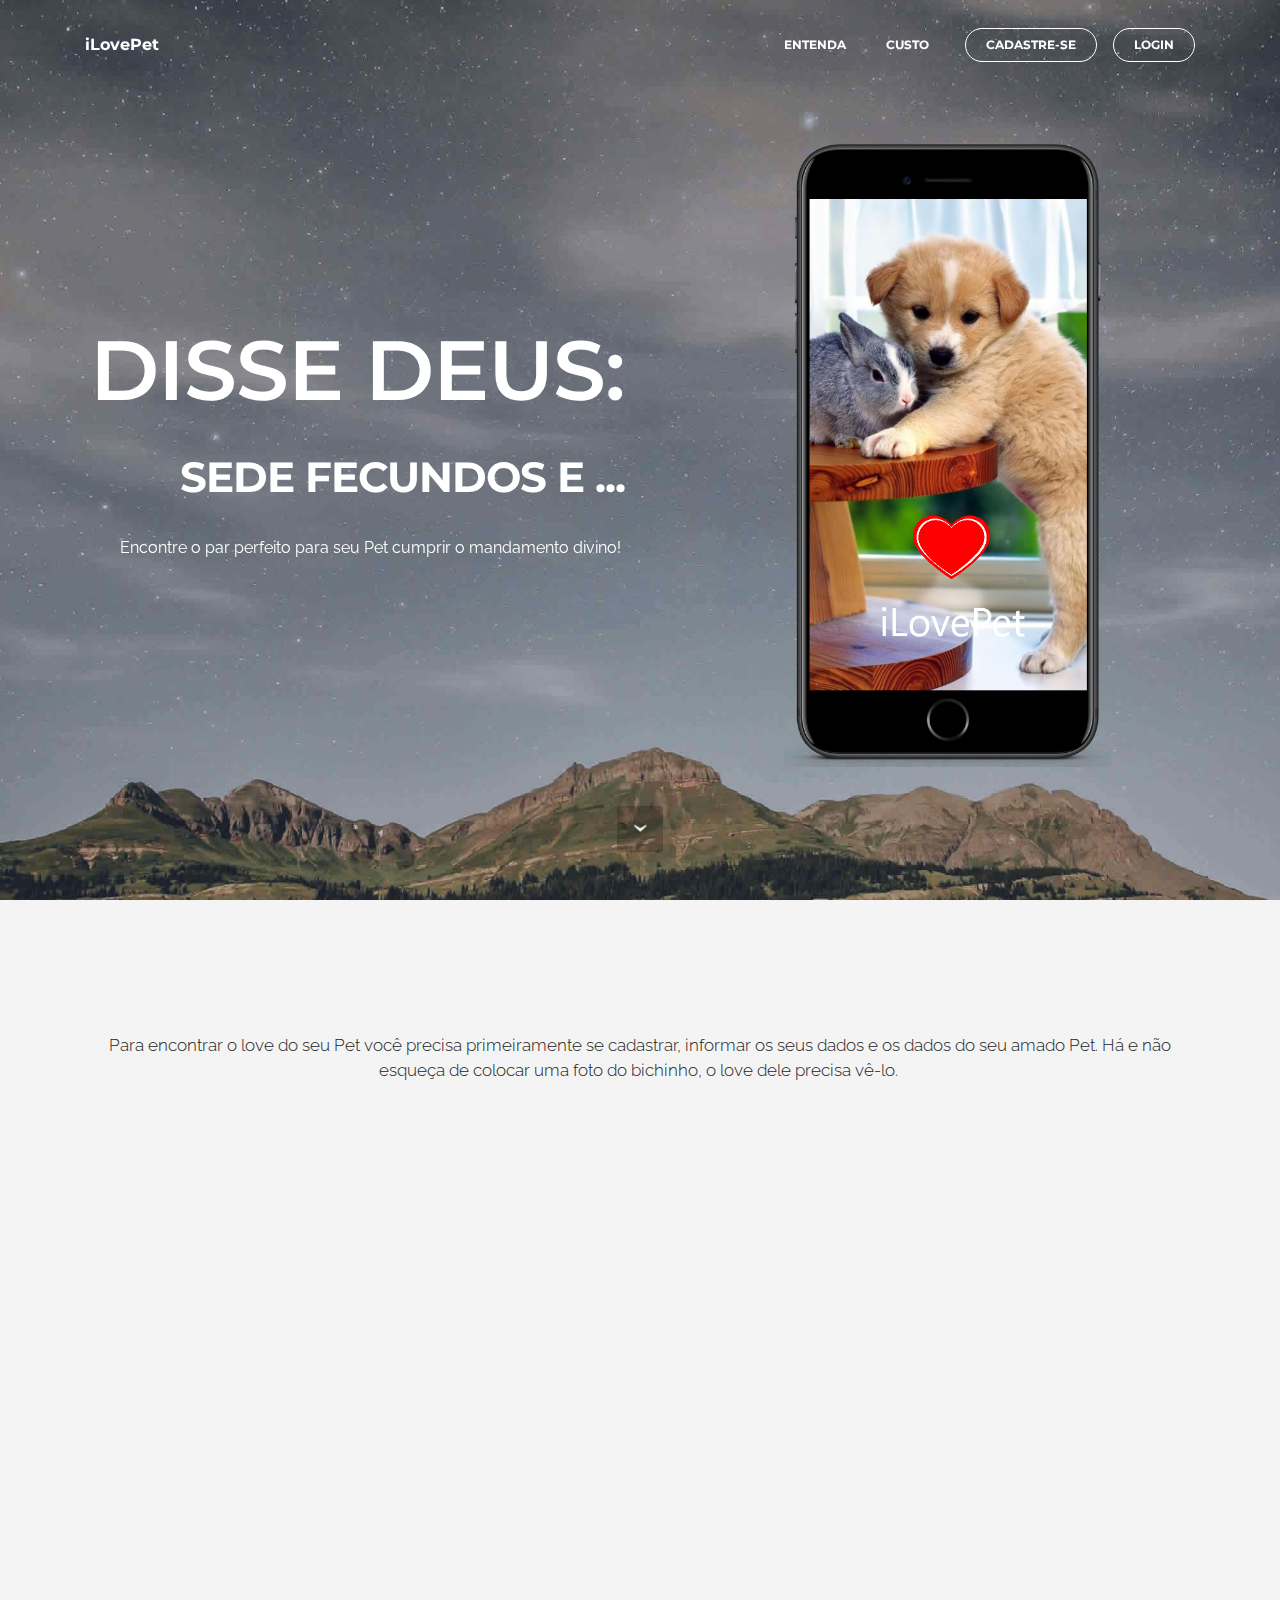
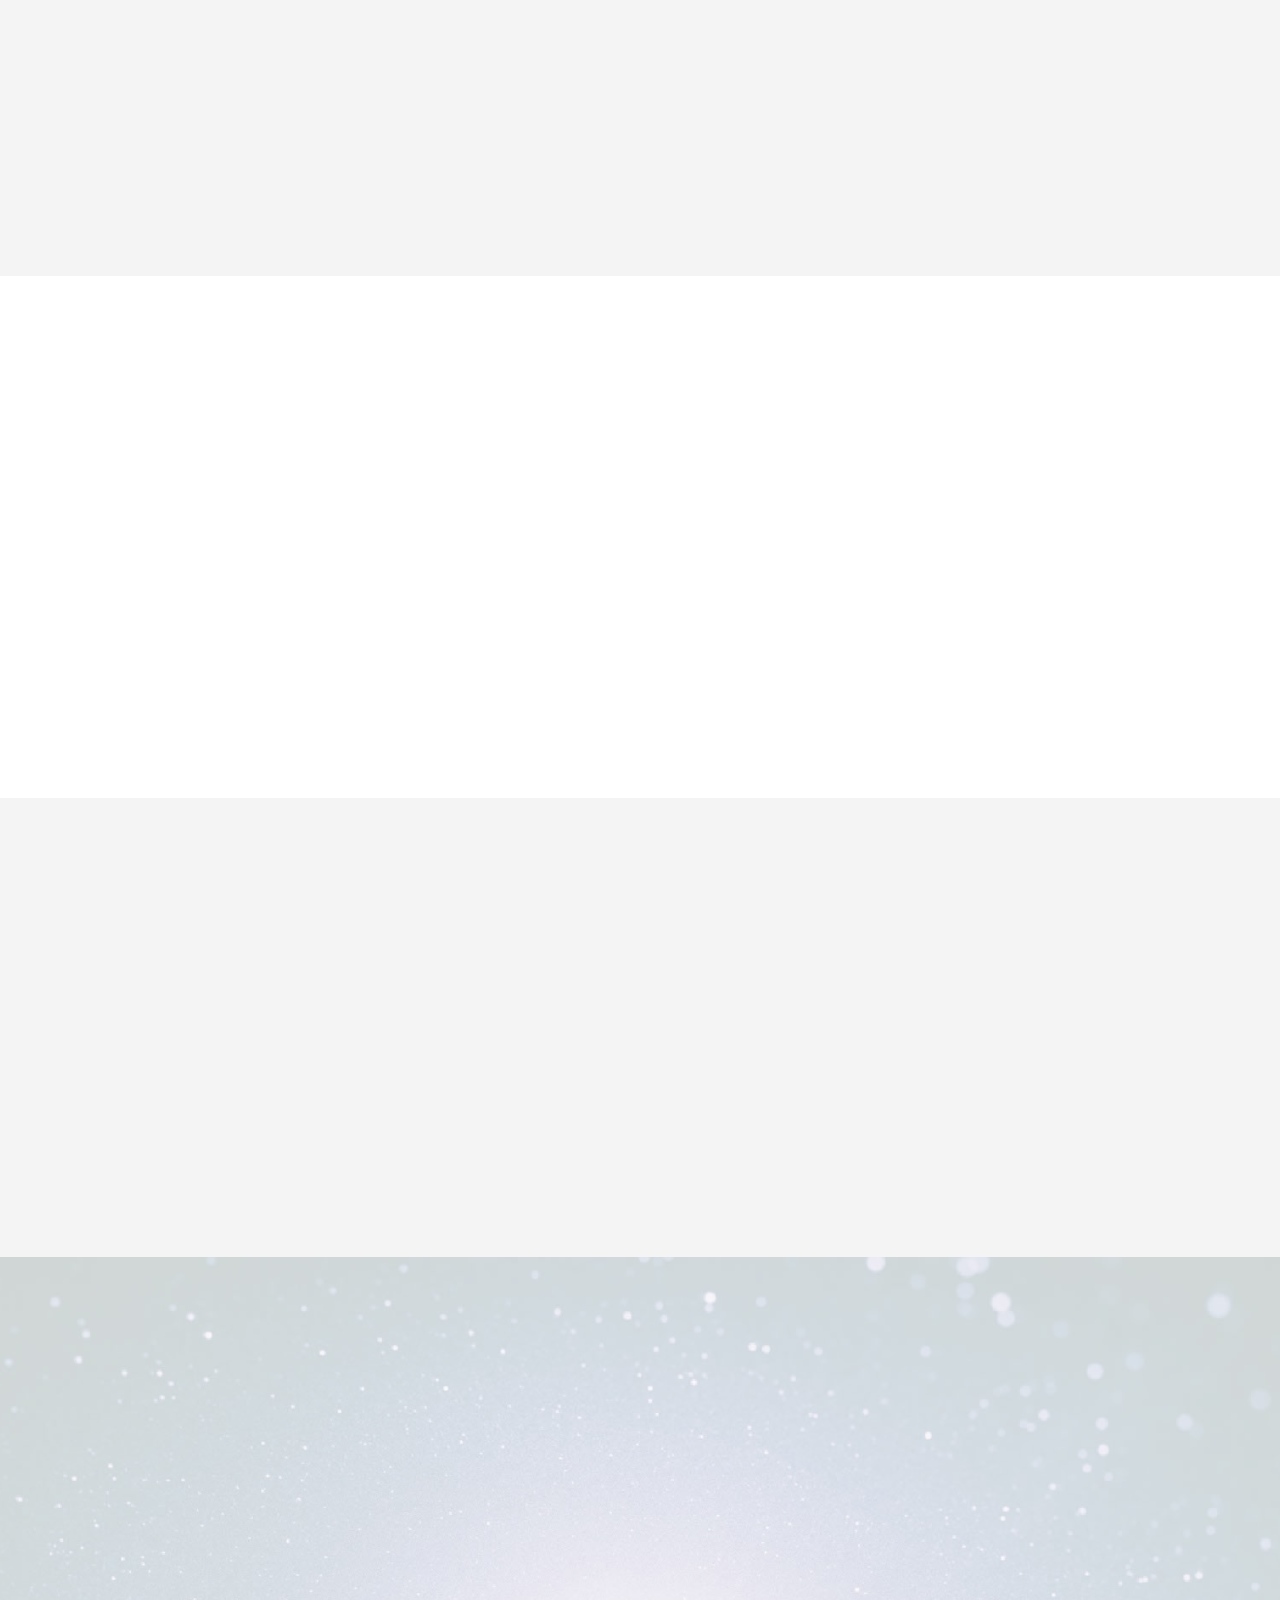
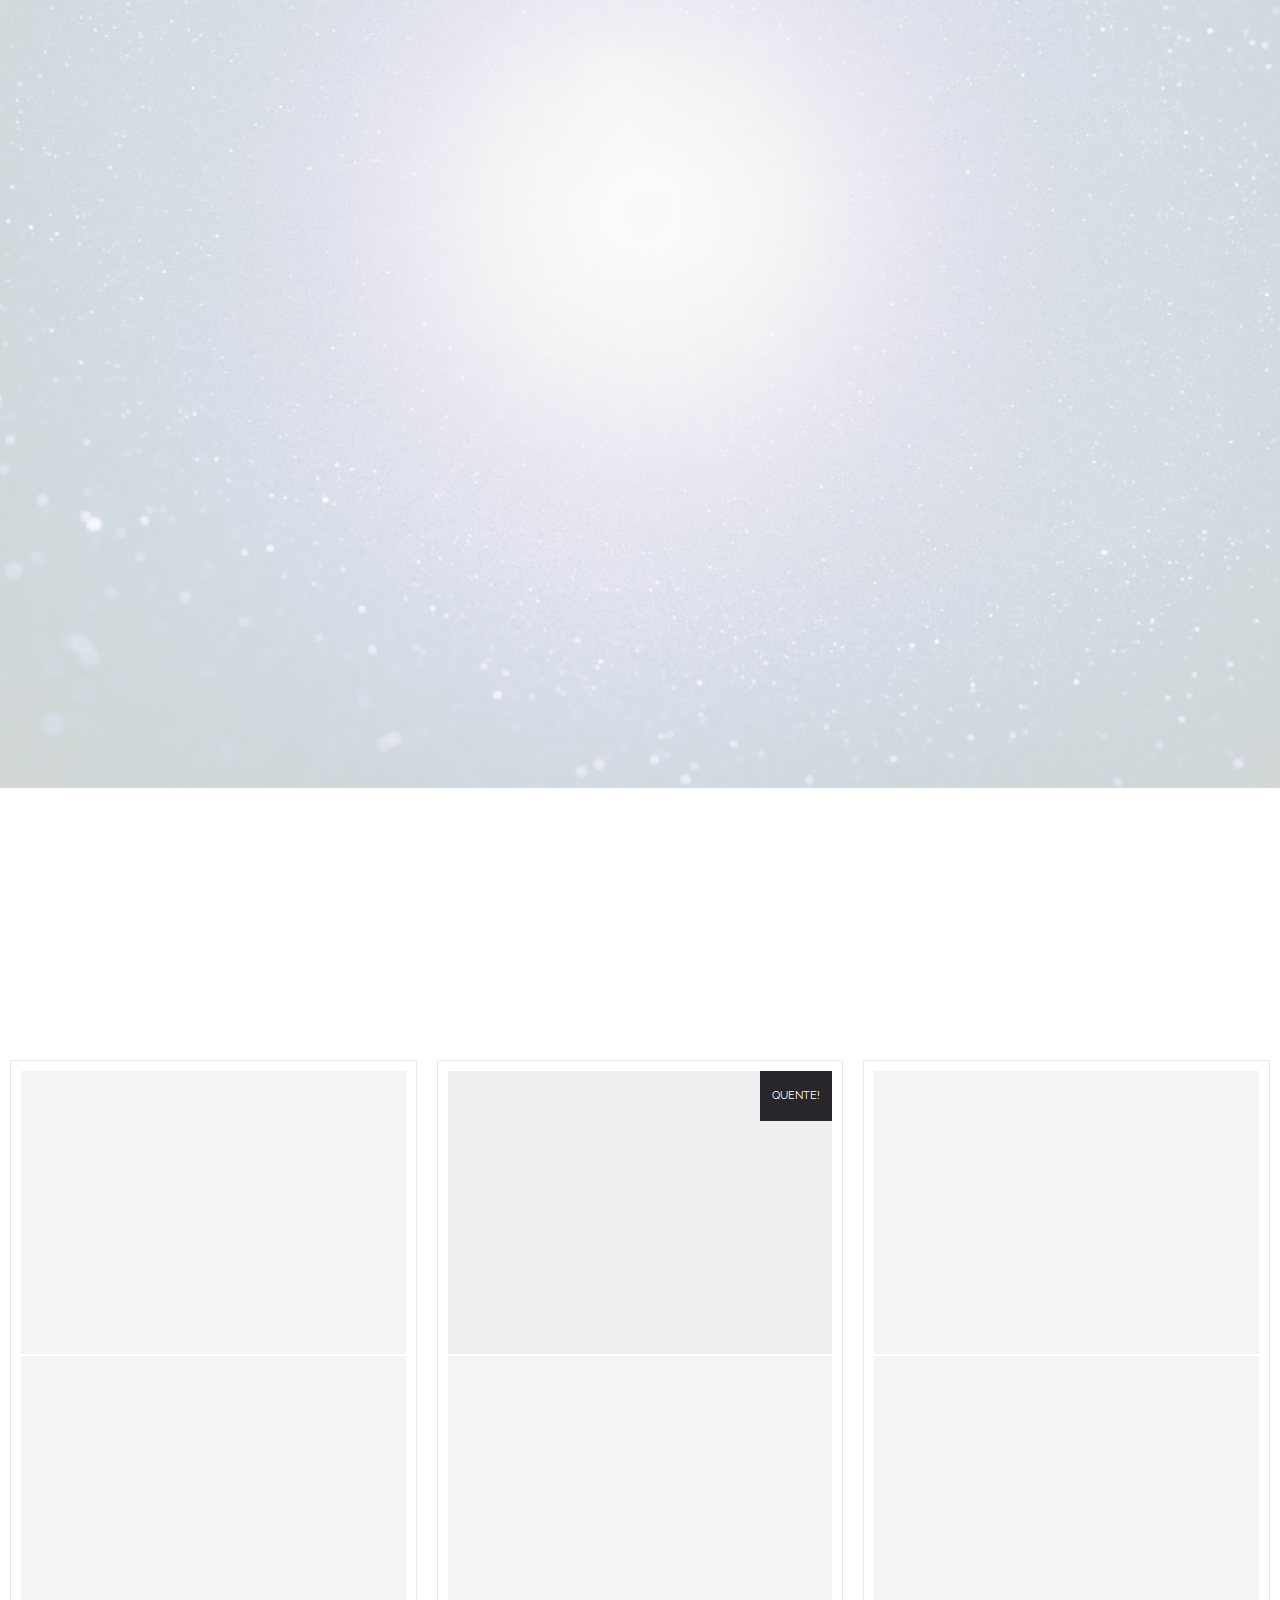
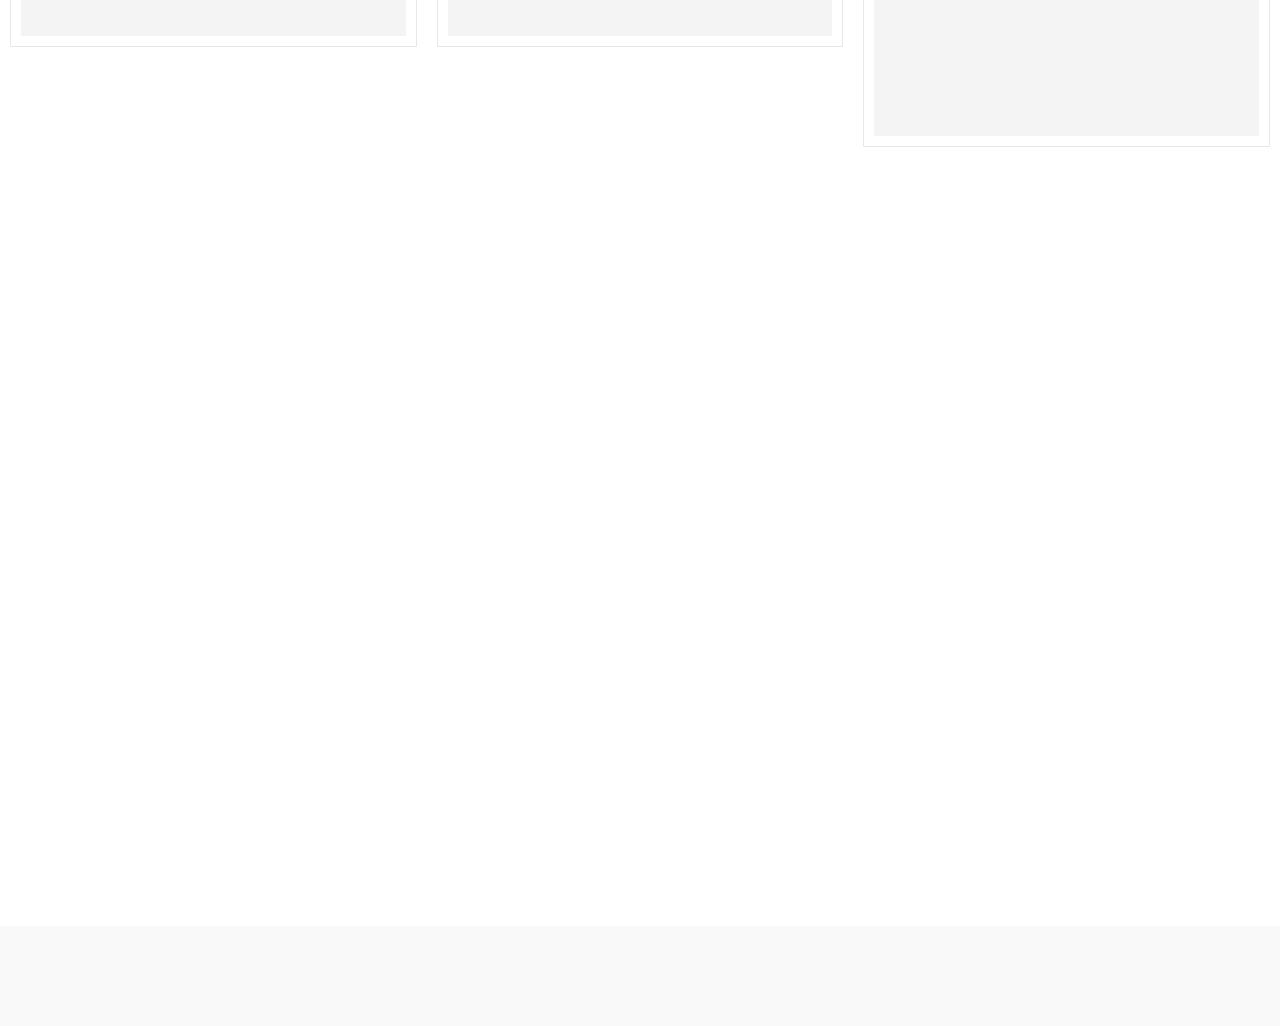
<file: src/main/webapp/index.html>
<!DOCTYPE html>
<html>
<head>
  <meta charset="UTF-8">
  <meta http-equiv="X-UA-Compatible" content="IE=edge">
  <meta name="viewport" content="width=device-width, initial-scale=1">
  <link rel="shortcut icon" href="assets/images/logo.png" type="image/x-icon">
  <meta name="description" content="Responsive Bootstrap HTML Mobile Application Template - Free Download">
  <title>iLovePet</title>
  <link rel="stylesheet" href="https://fonts.googleapis.com/css?family=Lora:400,700,400italic,700italic&amp;subset=latin">
  <link rel="stylesheet" href="https://fonts.googleapis.com/css?family=Montserrat:400,700">
  <link rel="stylesheet" href="https://fonts.googleapis.com/css?family=Raleway:100,100i,200,200i,300,300i,400,400i,500,500i,600,600i,700,700i,800,800i,900,900i">
  <link rel="stylesheet" href="assets/bootstrap-material-design-font/css/material.css">
  <link rel="stylesheet" href="assets/web/assets/mobirise-icons/mobirise-icons.css">
  <link rel="stylesheet" href="assets/et-line-font-plugin/style.css">
  <link rel="stylesheet" href="assets/tether/tether.min.css">
  <link rel="stylesheet" href="assets/bootstrap/css/bootstrap.min.css">
  <link rel="stylesheet" href="assets/dropdown/css/style.css">
  <link rel="stylesheet" href="assets/animate.css/animate.min.css">
  <link rel="stylesheet" href="assets/theme/css/style.css">
  <link rel="stylesheet" href="assets/mobirise/css/mbr-additional.css" type="text/css">
  
  
  
</head>
<body>
<div id="menu-0" custom-code="true"><section>

    <nav class="navbar navbar-dropdown bg-color transparent navbar-fixed-top">
        <div class="container">

            <div class="mbr-table">
                <div class="mbr-table-cell">

                    
                        
                        <a class="navbar-caption" href="../index.html">iLovePet</a>
                    

                </div>
                <div class="mbr-table-cell">

                    <button class="navbar-toggler pull-xs-right hidden-md-up" type="button" data-toggle="collapse" data-target="#exCollapsingNavbar">
                        <div class="hamburger-icon"></div>
                    </button>

                    <ul class="nav-dropdown collapse pull-xs-right nav navbar-nav navbar-toggleable-sm" id="exCollapsingNavbar"><li class="nav-item"><a class="nav-link link mbr-editable-menu-item" href="index.html#header3-k">ENTENDA    </a></li><li class="nav-item"><a class="nav-link link mbr-editable-menu-item" href="index.html#pricing-table2-f">CUSTO</a></li>

                  <li class="nav-item nav-btn"><a class="nav-link btn btn-white btn-white-outline mbr-editable-menu-item" href="Pet"><span></span>CADASTRE-SE</a></li><li class="nav-item nav-btn"><a class="nav-link btn btn-white btn-white-outline mbr-editable-menu-item" href="#"><span ></span>LOGIN</a></li>

                    </ul>
                    <button hidden="" class="navbar-toggler navbar-close" type="button" data-toggle="collapse" data-target="#exCollapsingNavbar">
                        <div class="close-icon"></div>
                    </button>

                </div>
            </div>

        </div>
    </nav>

</section>

<section class="mbr-section mbr-section-hero mbr-section-full header2 mbr-parallax-background mbr-after-navbar" id="header2-1" style="background-image: url(assets/images/f-mwo-dznni-averie-woodard-2000x2000.jpg);">

    <div class="mbr-overlay" style="opacity: 0.3; background-color: rgb(71, 85, 119);">
    </div>

    <div class="mbr-table mbr-table-full">
        <div class="mbr-table-cell">

            <div class="container">
                <div class="mbr-section row">
                    <div class="mbr-table-md-up">
                        
                        
                        

                        <div class="mbr-table-cell col-md-5 content-size text-xs-center text-md-right">

                            <h3 class="mbr-section-title display-2"> DISSE DEUS: <span style="font-size: 0.5em"> SEDE FECUNDOS E ...</span> </h3>

                            <div class="mbr-section-text">
                                <p>Encontre o par perfeito para seu Pet cumprir o mandamento divino!&nbsp;</p>
                            </div>

                        </div>
                        <div class="mbr-table-cell mbr-valign-top mbr-left-padding-md-up col-md-7 image-size" style="width: 50%;">
                            <div class="mbr-figure"><img src="assets/images/app-showcase.png"></div>
                        </div>

                    </div>
                </div>
            </div>

        </div>
    </div>

    <div class="mbr-arrow mbr-arrow-floating hidden-sm-down" aria-hidden="true"><a href="#header3-k"><i class="mbr-arrow-icon"></i></a></div>

</section>

<section class="mbr-section mbr-section__container article" id="header3-k" style="background-color: rgb(244, 244, 244); padding-top: 60px; padding-bottom: 0px;">
    <div class="container">
        <div class="row">
            <div class="col-xs-12">
                <h3 class="mbr-section-title display-2">Entenda como encontrar o Love do seu Pet</h3>
                
            </div>
        </div>
    </div>
</section>

<section class="mbr-section article mbr-section__container" id="content1-j" style="background-color: rgb(244, 244, 244); padding-top: 20px; padding-bottom: 20px;">

    <div class="container">
        <div class="row">
            <div class="col-xs-12 lead">Para encontrar o love do seu Pet você precisa primeiramente se cadastrar, informar os seus dados e os dados do seu amado Pet. Há e não esqueça de colocar uma foto do bichinho, o love dele precisa vê-lo.&nbsp;</div>
        </div>
    </div>

</section>

<section class="mbr-cards mbr-section mbr-section-nopadding" id="features1-e" style="background-color: rgb(244, 244, 244);">

        

    <div class="mbr-cards-row row striped">

        <div class="mbr-cards-col col-xs-12 col-lg-3" style="padding-top: 80px; padding-bottom: 80px;">
            <div class="container">
                <div class="card cart-block">
                    <div class="card-img"><img src="assets/images/interface-screenshot0-1.jpg" class="card-img-top"></div>
                    <div class="card-block">
                        <h4 class="card-title">Procurando o Pet?</h4>
                        <h5 class="card-subtitle">Você está no lugar certo</h5>
                        <p class="card-text">O iLovePet proporciona o par que você procura para seu pet, de forma segura e bastante objetiva</p>
                        
                    </div>
                </div>
            </div>
        </div>
        <div class="mbr-cards-col col-xs-12 col-lg-3" style="padding-top: 80px; padding-bottom: 80px;">
            <div class="container">
                <div class="card cart-block">
                    <div class="card-img"><img src="assets/images/interface-screenshot2.jpg" class="card-img-top"></div>
                    <div class="card-block">
                        <h4 class="card-title">Gostou?</h4>
                        <h5 class="card-subtitle">É fácil marcar seu encontro</h5>
                        <p class="card-text">Gostou do pet, basta se cadastrar de forma fácil e dinânica e começar a conversar com seu pet.</p>
                        
                    </div>
                </div>
            </div>
        </div>
        <div class="mbr-cards-col col-xs-12 col-lg-3" style="padding-top: 80px; padding-bottom: 80px;">
            <div class="container">
                <div class="card cart-block">
                    <div class="card-img"><img src="assets/images/interface-screenshot1.jpg" class="card-img-top"></div>
                    <div class="card-block">
                        <h4 class="card-title">Marque o encontro!</h4>
                        <h5 class="card-subtitle">Facilitamos para você</h5>
                        <p class="card-text">Receba no seu email os interessados e começe o encontro</p>
                        
                    </div>
                </div>
            </div>
        </div>
        <div class="mbr-cards-col col-xs-12 col-lg-3" style="padding-top: 80px; padding-bottom: 80px;">
            <div class="container">
                <div class="card cart-block">
                    <div class="card-img"><img src="assets/images/interface-screenshot3.jpg" class="card-img-top"></div>
                    <div class="card-block">
                        <h4 class="card-title">Seja Feliz!</h4>
                        <h5 class="card-subtitle">Essa é a nossa motivação</h5>
                        <p class="card-text">Compartilhe felicidade com os filhotes que virão, o iLovePet deseja muitos filhotinhos lindos para você!</p>
                        
                    </div>
                </div>
            </div>
        </div>
        
        
    </div>
</section>

<section class="mbr-section" id="msg-box4-6" style="background-color: rgb(255, 255, 255); padding-top: 120px; padding-bottom: 120px;">

    
    <div class="container">
        <div class="row">
            <div class="mbr-table-md-up">

              

              <div class="mbr-table-cell col-md-5 text-xs-center text-md-right content-size">
                  <h3 class="mbr-section-title display-2">Um caso de sucesso do mandamento divino!</h3>
                  <div class="lead">

                    <p>Entenda como foi realizado um sonho.</p>

                  </div>

              </div>


			<div class="mbr-table-cell mbr-left-padding-md-up mbr-valign-top col-md-7 image-size" style="width: 50%;">
                  <div class="mbr-figure"><iframe class="mbr-embedded-video" src="https://www.youtube.com/embed/ryTdX7YcOo0" frameborder="0" gesture="media"frameborder="0" allowfullscreen></iframe></div>
              </div>

            </div>
        </div>
    </div>

</section>

<section class="mbr-cards mbr-section mbr-section-nopadding" id="features4-i" style="background-color: rgb(244, 244, 244);">

    

    <div class="mbr-cards-row row">
        <div class="mbr-cards-col col-xs-12 col-lg-4" style="padding-top: 80px; padding-bottom: 80px;">
            <div class="container">
                <div class="card cart-block">
                    <div class="card-img iconbox"><a href="https://mobirise.com" class="mbri-hearth mbr-iconfont mbr-iconfont-features4" style="color: rgb(233, 165, 211);"></a></div>
                    <div class="card-block">
                        <h4 class="card-title">Encontre o amor do seu Pet</h4>
                        <h5 class="card-subtitle">Todo Pet tem seu love Pet</h5>
                        <p class="card-text">Basta você baixar o app ILovePet seguir as intruções e pronto! Logo seu pet encontrará o Love da sua vida.</p>
                        
                    </div>
                </div>
            </div>
        </div>
        <div class="mbr-cards-col col-xs-12 col-lg-4" style="padding-top: 80px; padding-bottom: 80px;">
            <div class="container">
                <div class="card cart-block">
                    <div class="card-img iconbox"><a href="https://mobirise.com" class="mbri-globe-2 mbr-iconfont mbr-iconfont-features4" style="color: rgb(39, 170, 224);"></a></div>
                    <div class="card-block">
                        <h4 class="card-title">Em toda a rede</h4>
                        <h5 class="card-subtitle">App disponível no Apple Store e também no Play Store </h5>
                        <p class="card-text">Você só precisa ter acesso a internet, baixar o aplicativo e se divertir, e o melhor ajudar seu melhor amigo a encontar o seu love. É fácil, simples e rápido. Corra e baixe seu app!</p>
                        
                    </div>
                </div>
          </div>
        </div>
        <div class="mbr-cards-col col-xs-12 col-lg-4" style="padding-top: 80px; padding-bottom: 80px;">
            <div class="container">
                <div class="card cart-block">
                    <div class="card-img iconbox"><a href="https://mobirise.com" class="mbri-smile-face mbr-iconfont mbr-iconfont-features4" style="color: rgb(193, 193, 193);"></a></div>
                    <div class="card-block">
                        <h4 class="card-title">Para se cadastrar!</h4>
                        <h5 class="card-subtitle">baixe o APP</h5>
                        <p class="card-text">Após baixar o APP, crie o perfil do se Pet, coloque fotos descontraídas, idade, as qualidades e suas preferências.</p>
                        
                    </div>
                </div>
            </div>
        </div>
        
        
        
    </div>
</section>

<section class="mbr-section mbr-background" id="testimonials1-7" style="background-image: url(assets/images/mbr-2000x1333.jpg); padding-top: 120px; padding-bottom: 120px;">

    <div class="mbr-overlay" style="opacity: 0.8; background-color: rgb(255, 255, 255);">
    </div>

        <div class="mbr-section mbr-section__container mbr-section__container--middle">
            <div class="container">
                <div class="row">
                    <div class="col-xs-12 text-xs-center">
                        <h3 class="mbr-section-title display-2">O QUE NOSSOS USUÁRIOS FANTÁSTICOS DIZEM</h3>
                        <small class="mbr-section-subtitle">A eficácia está desenhada nas palavras dos nossos usuários!</small>
                    </div>
                </div>
            </div>
        </div>


    <div class="mbr-testimonials mbr-section mbr-section-nopadding">
        <div class="container">
            <div class="row">

                <div class="col-xs-12 col-lg-4">

                    <div class="mbr-testimonial card mbr-testimonial-lg">
                        <div class="card-block"><p>"Antes, eu não conseguia me relacionar. Por algum tempo achei que nunca conseguiria, meu caso era realmente sério; sempre fui muito tímido, e não conseguia levar um papo legal com as gatas da região. Quando meu dono encontrou esse canal, pensei logo que seria mais uma tentativa inútil. Mas encontramos o meu par, perfeito. Que me aceitou como sou, e agora posso dizer que: Cumpri com minha obrigação.”</p></div>
                        <div class="mbr-author card-footer">
                            <div class="mbr-author-img"><img src="assets/images/ellejmi6dqy-abigail-sisson-160x160.jpg" class="img-circle"></div>
                            <div class="mbr-author-name">Fofura</div>
                            
                        </div>
                    </div>
                </div><div class="col-xs-12 col-lg-4">

                    <div class="mbr-testimonial card mbr-testimonial-lg">
                        <div class="card-block"><p>“Eu tinha muita facilidade, mas já estava desiludida, por mais que tentasse, sempre minhas escolhas pareciam erradas. Realmente eu precisava de ajuda! Foi quando meus pais encontraram essa rede. Demorou pra que me convencessem, meu coração estava bloqueado. Mas agora estou feliz, abri meu coração e tenho muitos filhotes.”</p></div>
                        <div class="mbr-author card-footer">
                            <div class="mbr-author-img"><img src="assets/images/fcuj-bvjrrs-alicja-koczaska-160x160.jpg" class="img-circle"></div>
                            <div class="mbr-author-name">Grace</div>
                            
                        </div>
                    </div>
                </div><div class="col-xs-12 col-lg-4">

                    <div class="mbr-testimonial card mbr-testimonial-lg">
                        <div class="card-block"><p>“À primeira vista eu gostei. Sempre gostei de coisas inovadoras; mas sou solto, fiquei receioso com o fato de um relacionamento sério.Mas essa plataforma me motrou com seriedade que podia ser fácil e intuitivo curtir a vida, e então passei a ama-lo. Obrigado iLovePet!”</p></div>
                        <div class="mbr-author card-footer">
                            <div class="mbr-author-img"><img src="assets/images/fqkbxo2nkq0-sticker-mule-160x160.jpg" class="img-circle"></div>
                            <div class="mbr-author-name">Madona</div>
                            
                        </div>
                    </div>
                </div>

            </div>

        </div>

    </div>

</section>

<section class="mbr-section" id="pricing-table2-f" style="background-color: rgb(255, 255, 255); padding-top: 120px; padding-bottom: 120px;">

    

    <div class="mbr-section mbr-section__container mbr-section__container--middle">
      <div class="container">
          <div class="row">
              <div class="col-xs-12 text-xs-center">
                  <h3 class="mbr-section-title display-2">QUANTO CUSTA ISSO?</h3>
                  <small class="mbr-section-subtitle">Com preços inteiramente acessíveis, oferecemos três tipos de conta.</small>
              </div>
          </div>
      </div>
    </div>

    <div class="mbr-section mbr-section-nopadding mbr-price-table">
      <div class="row">
            <div class="col-xs-12 col-md-6 col-xl-4">
                <div class="mbr-plan card text-xs-center">
                    <div class="mbr-plan-header card-block">
                      
                      <div class="card-title">
                        <h3 class="mbr-plan-title">PLANO MENSAL</h3>
                        <small class="mbr-plan-subtitle">Descrição</small>
                      </div>
                      <div class="card-text">
                          <div class="mbr-price">
                            <span class="mbr-price-value">R$</span>
                            <span class="mbr-price-figure">5,00</span><small class="mbr-price-term">/mês.</small>
                          </div>
                          <small class="mbr-plan-price-desc">Detalhes</small>
                      </div>
                    </div>
                    <div class="mbr-plan-body card-block">
                      <div class="mbr-plan-list"><ul class="list-group list-group-flush"><li class="list-group-item">10 dias grátis</li><li class="list-group-item">Encontros ilimitados</li><li class="list-group-item">E-mail semanal sobre novos pretendentes</li></ul></div>
                    </div>
                </div>
            </div>
            <div class="col-xs-12 col-md-6 col-xl-4">
                <div class="mbr-plan card text-xs-center">
                    <div class="mbr-plan-header card-block bg-primary">
                      <div class="mbr-plan-label">QUENTE!</div>
                      <div class="card-title">
                        <h3 class="mbr-plan-title">PLANO TRIMESTRAL</h3>
                        <small class="mbr-plan-subtitle">Descrição</small>
                      </div>
                      <div class="card-text">
                          <div class="mbr-price">
                            <span class="mbr-price-value">R$</span>
                            <span class="mbr-price-figure">3,50</span><small class="mbr-price-term">/mês.</small>
                          </div>
                          <small class="mbr-plan-price-desc">Detalhes</small>
                      </div>
                    </div>
                    <div class="mbr-plan-body card-block">
                      <div class="mbr-plan-list"><ul class="list-group list-group-flush"><li class="list-group-item">10 dias grátis</li><li class="list-group-item">Encontros ilimitados</li><li class="list-group-item">E-mail semanal sobre novos pretendentes</li></ul></div>
                    </div>
                </div>
            </div>
            <div class="col-xs-12 col-md-6 col-xl-4">
                <div class="mbr-plan card text-xs-center">
                    <div class="mbr-plan-header card-block">
                      
                      <div class="card-title">
                        <h3 class="mbr-plan-title">PLANO ANUAL</h3>
                        <small class="mbr-plan-subtitle">Descrição</small>
                      </div>
                      <div class="card-text">
                          <div class="mbr-price">
                            <span class="mbr-price-value">R$</span>
                            <span class="mbr-price-figure">2,00</span><small class="mbr-price-term">/mês.</small>
                          </div>
                          <small class="mbr-plan-price-desc">Detalhes</small>
                      </div>
                    </div>
                    <div class="mbr-plan-body card-block">
                      <div class="mbr-plan-list"><ul class="list-group list-group-flush"><li class="list-group-item">10 dias grátis</li><li class="list-group-item">Encontros ilimitados</li><li class="list-group-item">E-mail diário sobre novos pretendentes</li><li class="list-group-item">E mais: Seu perfil no top list, o que garante mais visibilidade.</li></ul></div>
                    </div>
                </div>
            </div>
            
          </div>
    </div>

</section>

<section class="mbr-section article mbr-parallax-background" id="msg-box3-g" style="background-image: url(assets/images/mbr-5.jpg); padding-top: 120px; padding-bottom: 120px;">

    <div class="mbr-overlay" style="opacity: 0.4; background-color: rgb(255, 255, 255);">
    </div>
    <div class="container">
        <div class="row">
            <div class="col-md-8 col-md-offset-2 text-xs-center">
                <h3 class="mbr-section-title display-2">COMECE AGORA SEU LOVE</h3>
                
                <div><a class="btn btn-black" href="#">LOGIN</a> <a class="btn btn-black" href="#">CADASTRE-SE</a></div>
            </div>
        </div>
    </div>

</section>

<section class="mbr-section article" id="msg-box22-g" style="padding-top: 40px; padding-bottom: 20px;">

    <div class="mbr-overlay" style="background-color: #f4f4f4;">
    </div>
    <div class="container">
        <div class="row">
            <div class="col-md-8 col-md-offset-2 text-xs-center">
                <p>(c) 2017 JEA S.A</p>
            </div>
        </div>
    </div>

</section>

  <script src="assets/web/assets/jquery/jquery.min.js"></script>
  <script src="assets/tether/tether.min.js"></script>
  <script src="assets/bootstrap/js/bootstrap.min.js"></script>
  <script src="assets/smooth-scroll/smooth-scroll.js"></script>
  <script src="assets/dropdown/js/script.min.js"></script>
  <script src="assets/touch-swipe/jquery.touch-swipe.min.js"></script>
  <script src="assets/viewport-checker/jquery.viewportchecker.js"></script>
  <script src="assets/jarallax/jarallax.js"></script>
  <script src="assets/theme/js/script.js"></script>
  
  
  <input name="animation" type="hidden">
  </div>
  </body>
</html>
</file>
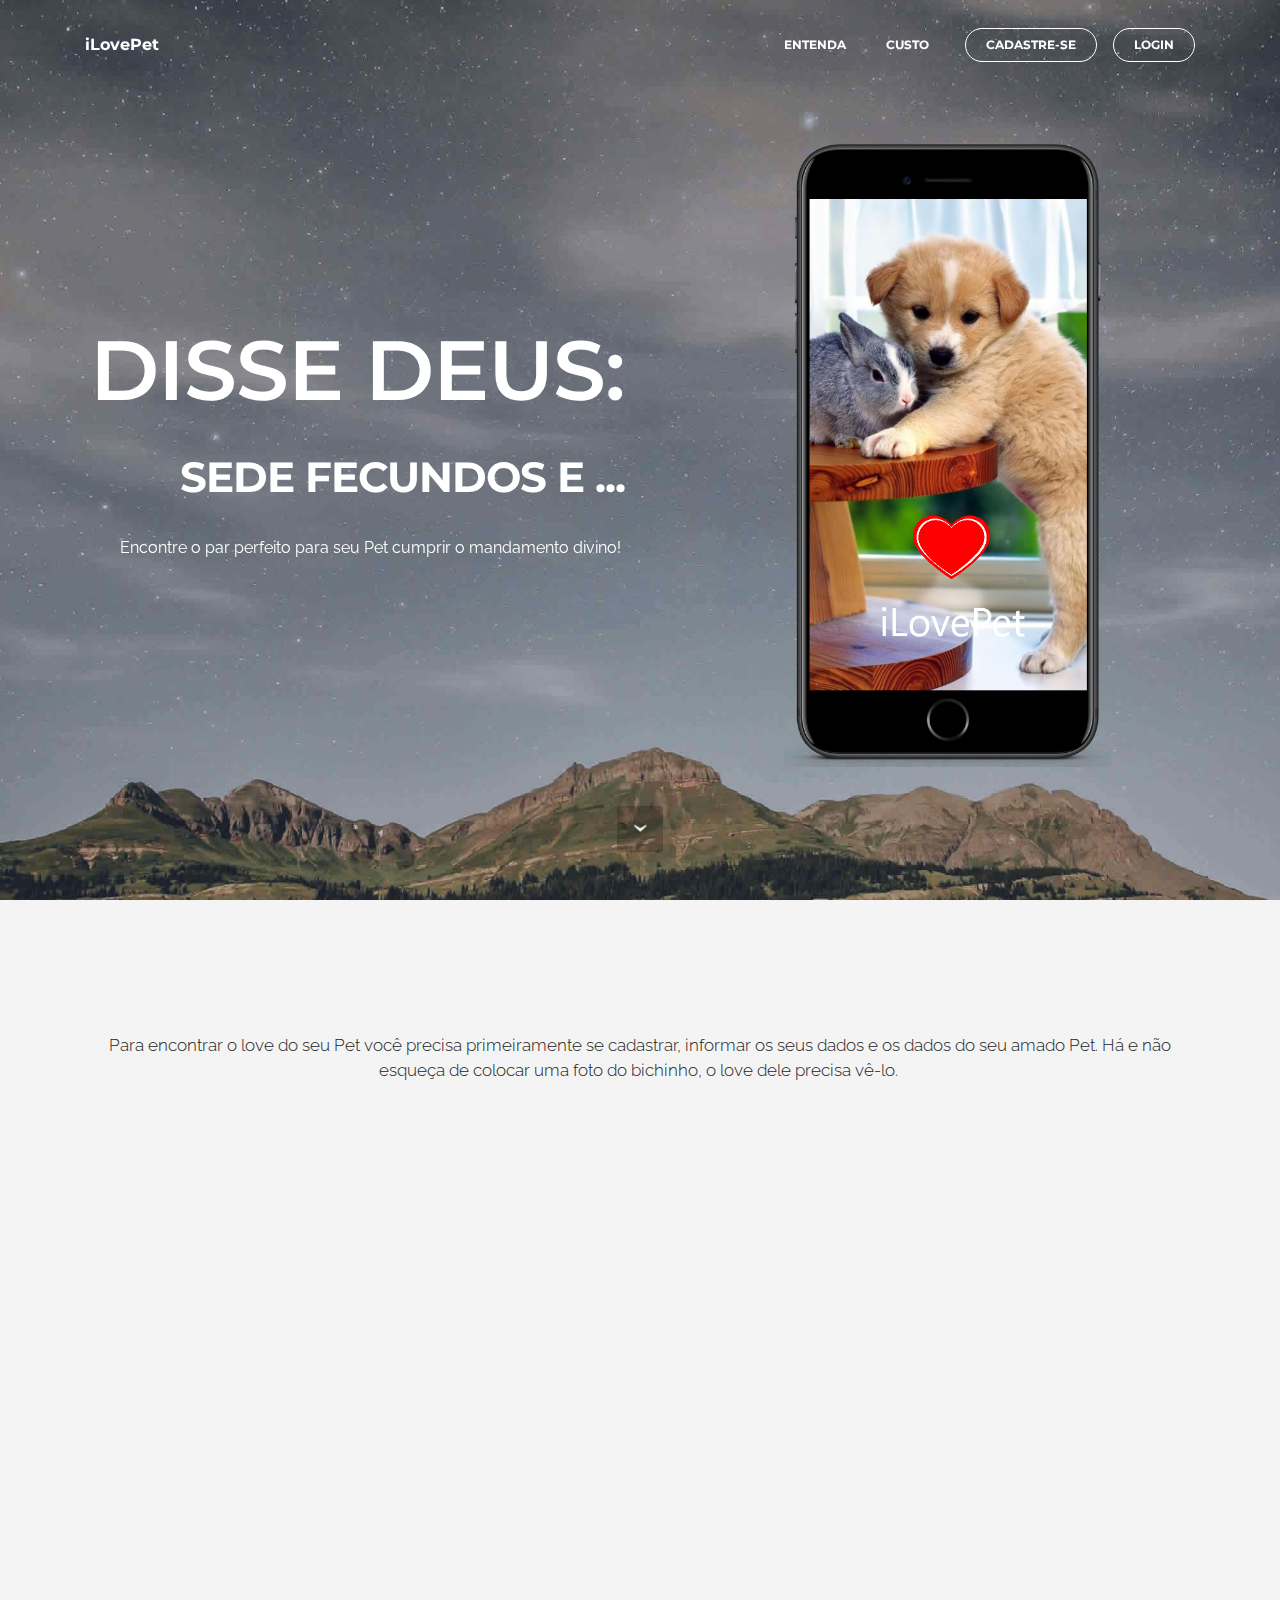
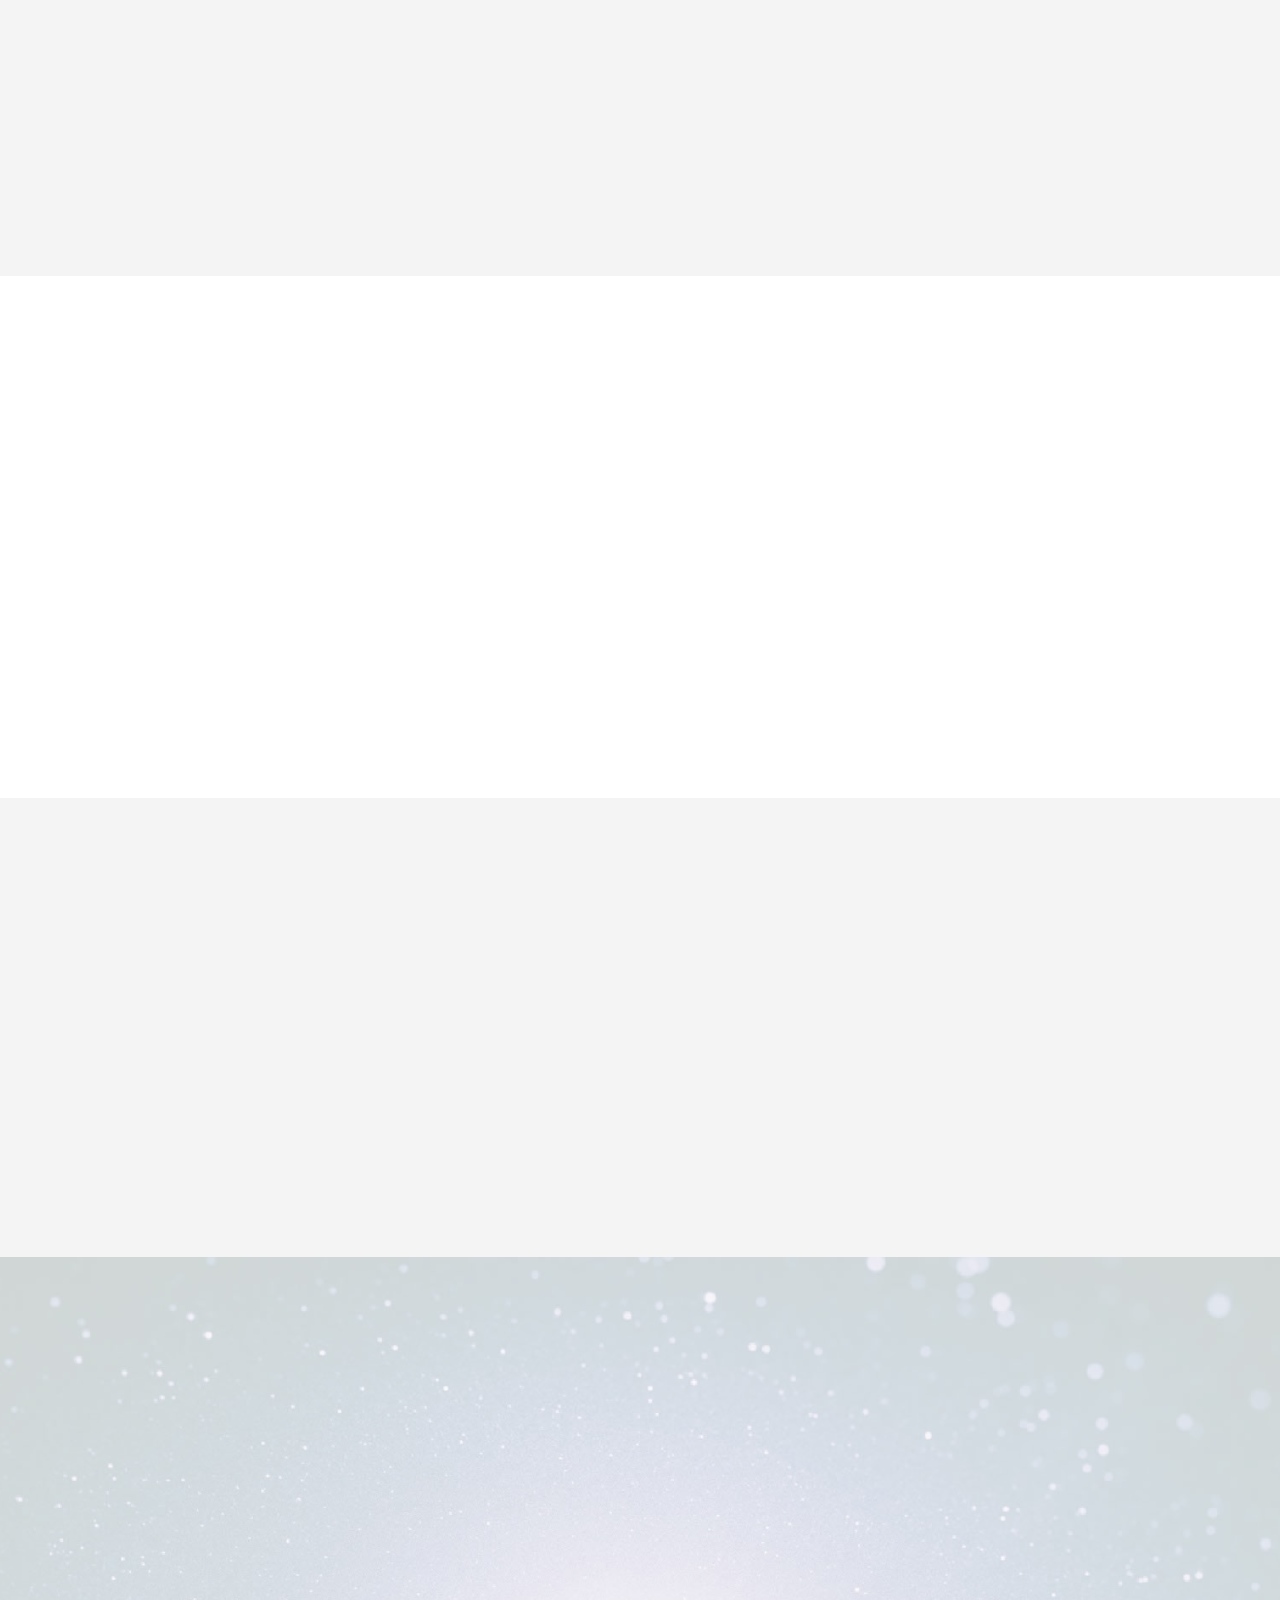
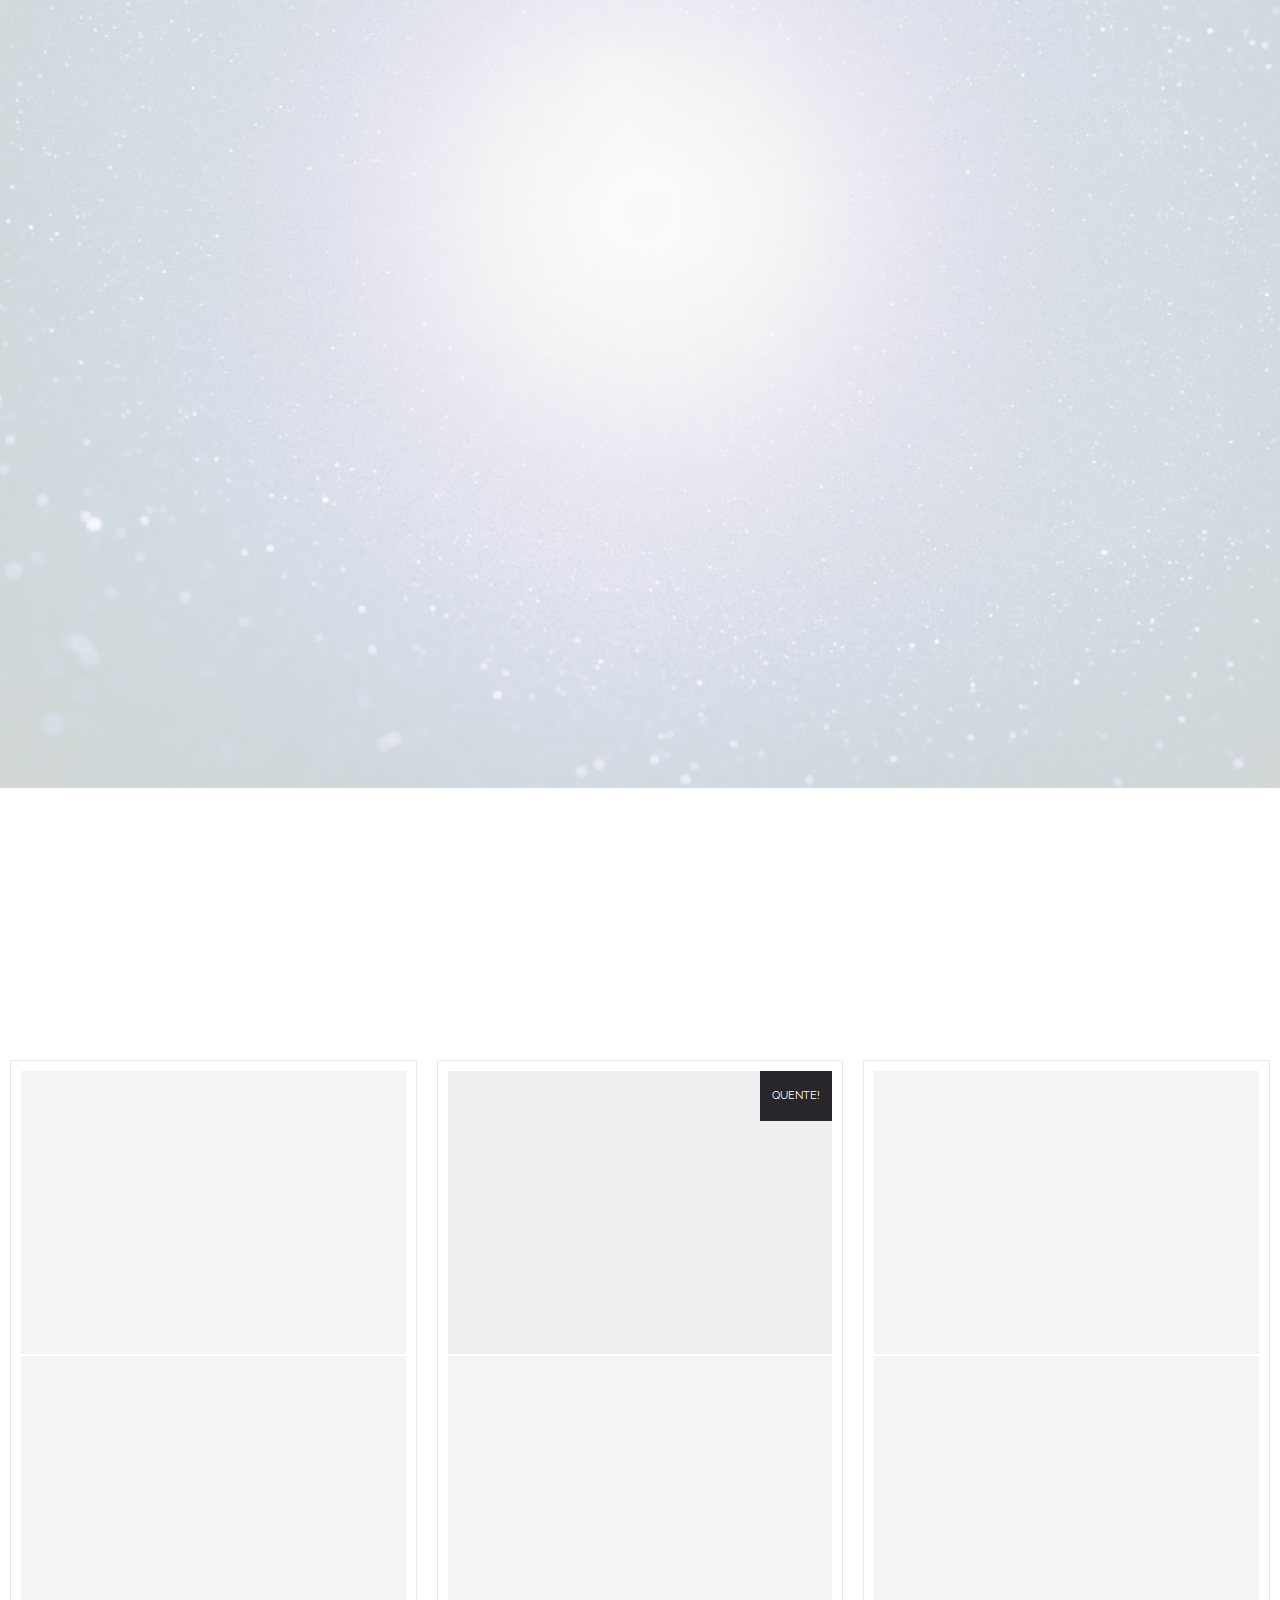
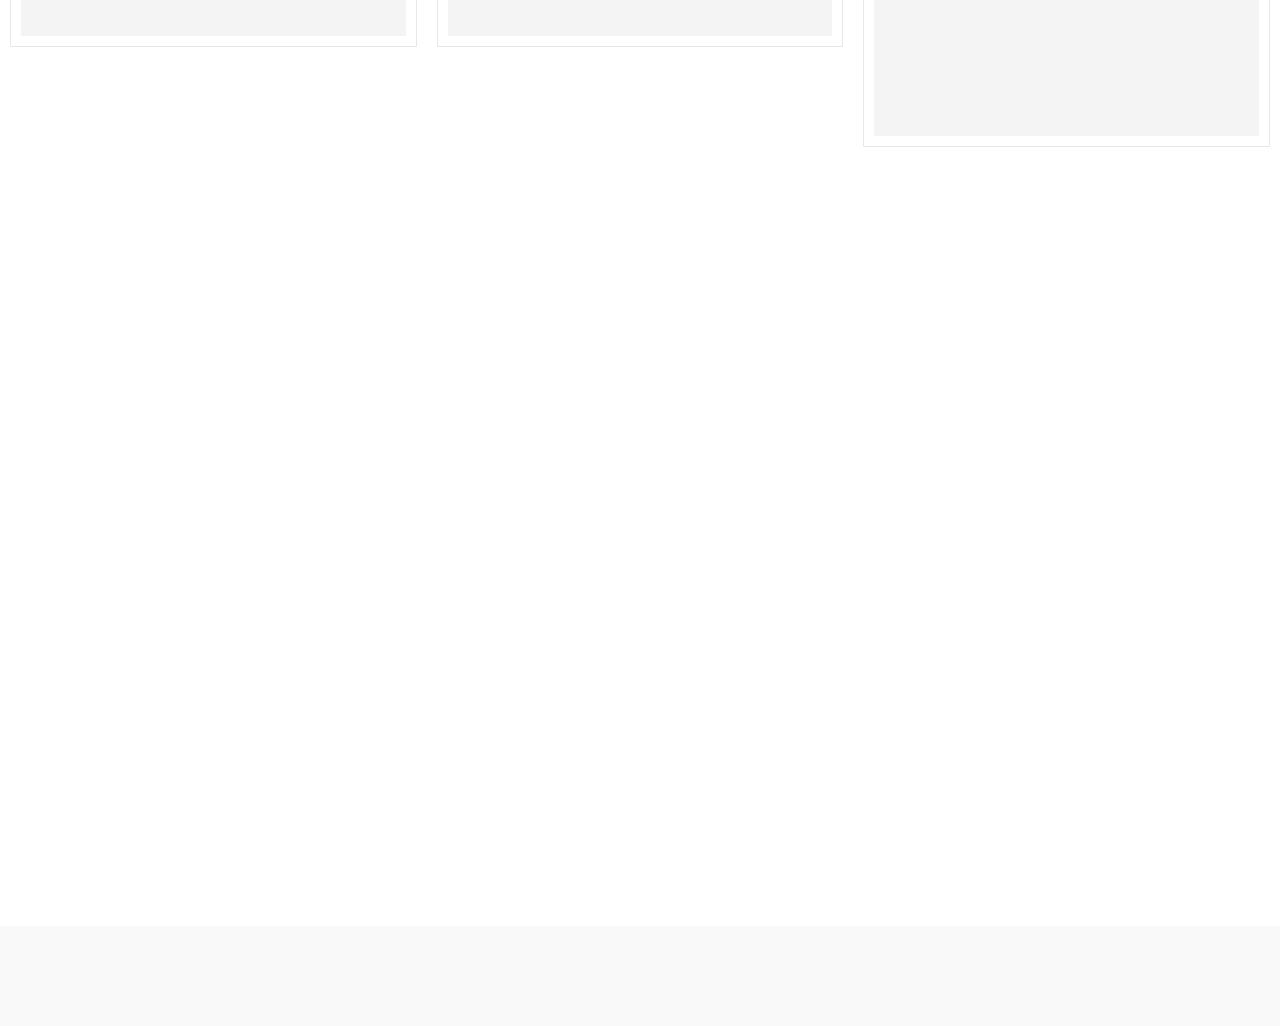
<file: 3. Projeto/src/main/webapp/index.html>
<!DOCTYPE html>
<html>
<head>
  <meta charset="UTF-8">
  <meta http-equiv="X-UA-Compatible" content="IE=edge">
  <meta name="viewport" content="width=device-width, initial-scale=1">
  <link rel="shortcut icon" href="assets/images/logo.png" type="image/x-icon">
  <meta name="description" content="Responsive Bootstrap HTML Mobile Application Template - Free Download">
  <title>iLovePet</title>
  <link rel="stylesheet" href="https://fonts.googleapis.com/css?family=Lora:400,700,400italic,700italic&amp;subset=latin">
  <link rel="stylesheet" href="https://fonts.googleapis.com/css?family=Montserrat:400,700">
  <link rel="stylesheet" href="https://fonts.googleapis.com/css?family=Raleway:100,100i,200,200i,300,300i,400,400i,500,500i,600,600i,700,700i,800,800i,900,900i">
  <link rel="stylesheet" href="assets/bootstrap-material-design-font/css/material.css">
  <link rel="stylesheet" href="assets/web/assets/mobirise-icons/mobirise-icons.css">
  <link rel="stylesheet" href="assets/et-line-font-plugin/style.css">
  <link rel="stylesheet" href="assets/tether/tether.min.css">
  <link rel="stylesheet" href="assets/bootstrap/css/bootstrap.min.css">
  <link rel="stylesheet" href="assets/dropdown/css/style.css">
  <link rel="stylesheet" href="assets/animate.css/animate.min.css">
  <link rel="stylesheet" href="assets/theme/css/style.css">
  <link rel="stylesheet" href="assets/mobirise/css/mbr-additional.css" type="text/css">
  
  
  
</head>
<body>
<div id="menu-0" custom-code="true"><section>

    <nav class="navbar navbar-dropdown bg-color transparent navbar-fixed-top">
        <div class="container">

            <div class="mbr-table">
                <div class="mbr-table-cell">

                    
                        
                        <a class="navbar-caption" href="../index.html">iLovePet</a>
                    

                </div>
                <div class="mbr-table-cell">

                    <button class="navbar-toggler pull-xs-right hidden-md-up" type="button" data-toggle="collapse" data-target="#exCollapsingNavbar">
                        <div class="hamburger-icon"></div>
                    </button>

                    <ul class="nav-dropdown collapse pull-xs-right nav navbar-nav navbar-toggleable-sm" id="exCollapsingNavbar"><li class="nav-item"><a class="nav-link link mbr-editable-menu-item" href="index.html#header3-k">ENTENDA    </a></li><li class="nav-item"><a class="nav-link link mbr-editable-menu-item" href="index.html#pricing-table2-f">CUSTO</a></li>

                  <li class="nav-item nav-btn"><a class="nav-link btn btn-white btn-white-outline mbr-editable-menu-item" href="Pet"><span></span>CADASTRE-SE</a></li><li class="nav-item nav-btn"><a class="nav-link btn btn-white btn-white-outline mbr-editable-menu-item" href="#"><span ></span>LOGIN</a></li>

                    </ul>
                    <button hidden="" class="navbar-toggler navbar-close" type="button" data-toggle="collapse" data-target="#exCollapsingNavbar">
                        <div class="close-icon"></div>
                    </button>

                </div>
            </div>

        </div>
    </nav>

</section>

<section class="mbr-section mbr-section-hero mbr-section-full header2 mbr-parallax-background mbr-after-navbar" id="header2-1" style="background-image: url(assets/images/f-mwo-dznni-averie-woodard-2000x2000.jpg);">

    <div class="mbr-overlay" style="opacity: 0.3; background-color: rgb(71, 85, 119);">
    </div>

    <div class="mbr-table mbr-table-full">
        <div class="mbr-table-cell">

            <div class="container">
                <div class="mbr-section row">
                    <div class="mbr-table-md-up">
                        
                        
                        

                        <div class="mbr-table-cell col-md-5 content-size text-xs-center text-md-right">

                            <h3 class="mbr-section-title display-2"> DISSE DEUS: <span style="font-size: 0.5em"> SEDE FECUNDOS E ...</span> </h3>

                            <div class="mbr-section-text">
                                <p>Encontre o par perfeito para seu Pet cumprir o mandamento divino!&nbsp;</p>
                            </div>

                        </div>
                        <div class="mbr-table-cell mbr-valign-top mbr-left-padding-md-up col-md-7 image-size" style="width: 50%;">
                            <div class="mbr-figure"><img src="assets/images/app-showcase.png"></div>
                        </div>

                    </div>
                </div>
            </div>

        </div>
    </div>

    <div class="mbr-arrow mbr-arrow-floating hidden-sm-down" aria-hidden="true"><a href="#header3-k"><i class="mbr-arrow-icon"></i></a></div>

</section>

<section class="mbr-section mbr-section__container article" id="header3-k" style="background-color: rgb(244, 244, 244); padding-top: 60px; padding-bottom: 0px;">
    <div class="container">
        <div class="row">
            <div class="col-xs-12">
                <h3 class="mbr-section-title display-2">Entenda como encontrar o Love do seu Pet</h3>
                
            </div>
        </div>
    </div>
</section>

<section class="mbr-section article mbr-section__container" id="content1-j" style="background-color: rgb(244, 244, 244); padding-top: 20px; padding-bottom: 20px;">

    <div class="container">
        <div class="row">
            <div class="col-xs-12 lead">Para encontrar o love do seu Pet você precisa primeiramente se cadastrar, informar os seus dados e os dados do seu amado Pet. Há e não esqueça de colocar uma foto do bichinho, o love dele precisa vê-lo.&nbsp;</div>
        </div>
    </div>

</section>

<section class="mbr-cards mbr-section mbr-section-nopadding" id="features1-e" style="background-color: rgb(244, 244, 244);">

        

    <div class="mbr-cards-row row striped">

        <div class="mbr-cards-col col-xs-12 col-lg-3" style="padding-top: 80px; padding-bottom: 80px;">
            <div class="container">
                <div class="card cart-block">
                    <div class="card-img"><img src="assets/images/interface-screenshot0-1.jpg" class="card-img-top"></div>
                    <div class="card-block">
                        <h4 class="card-title">Procurando o Pet?</h4>
                        <h5 class="card-subtitle">Você está no lugar certo</h5>
                        <p class="card-text">O iLovePet proporciona o par que você procura para seu pet, de forma segura e bastante objetiva</p>
                        
                    </div>
                </div>
            </div>
        </div>
        <div class="mbr-cards-col col-xs-12 col-lg-3" style="padding-top: 80px; padding-bottom: 80px;">
            <div class="container">
                <div class="card cart-block">
                    <div class="card-img"><img src="assets/images/interface-screenshot2.jpg" class="card-img-top"></div>
                    <div class="card-block">
                        <h4 class="card-title">Gostou?</h4>
                        <h5 class="card-subtitle">É fácil marcar seu encontro</h5>
                        <p class="card-text">Gostou do pet, basta se cadastrar de forma fácil e dinânica e começar a conversar com seu pet.</p>
                        
                    </div>
                </div>
            </div>
        </div>
        <div class="mbr-cards-col col-xs-12 col-lg-3" style="padding-top: 80px; padding-bottom: 80px;">
            <div class="container">
                <div class="card cart-block">
                    <div class="card-img"><img src="assets/images/interface-screenshot1.jpg" class="card-img-top"></div>
                    <div class="card-block">
                        <h4 class="card-title">Marque o encontro!</h4>
                        <h5 class="card-subtitle">Facilitamos para você</h5>
                        <p class="card-text">Receba no seu email os interessados e começe o encontro</p>
                        
                    </div>
                </div>
            </div>
        </div>
        <div class="mbr-cards-col col-xs-12 col-lg-3" style="padding-top: 80px; padding-bottom: 80px;">
            <div class="container">
                <div class="card cart-block">
                    <div class="card-img"><img src="assets/images/interface-screenshot3.jpg" class="card-img-top"></div>
                    <div class="card-block">
                        <h4 class="card-title">Seja Feliz!</h4>
                        <h5 class="card-subtitle">Essa é a nossa motivação</h5>
                        <p class="card-text">Compartilhe felicidade com os filhotes que virão, o iLovePet deseja muitos filhotinhos lindos para você!</p>
                        
                    </div>
                </div>
            </div>
        </div>
        
        
    </div>
</section>

<section class="mbr-section" id="msg-box4-6" style="background-color: rgb(255, 255, 255); padding-top: 120px; padding-bottom: 120px;">

    
    <div class="container">
        <div class="row">
            <div class="mbr-table-md-up">

              

              <div class="mbr-table-cell col-md-5 text-xs-center text-md-right content-size">
                  <h3 class="mbr-section-title display-2">Um caso de sucesso do mandamento divino!</h3>
                  <div class="lead">

                    <p>Entenda como foi realizado um sonho.</p>

                  </div>

              </div>


			<div class="mbr-table-cell mbr-left-padding-md-up mbr-valign-top col-md-7 image-size" style="width: 50%;">
                  <div class="mbr-figure"><iframe class="mbr-embedded-video" src="https://www.youtube.com/embed/ryTdX7YcOo0" frameborder="0" gesture="media"frameborder="0" allowfullscreen></iframe></div>
              </div>

            </div>
        </div>
    </div>

</section>

<section class="mbr-cards mbr-section mbr-section-nopadding" id="features4-i" style="background-color: rgb(244, 244, 244);">

    

    <div class="mbr-cards-row row">
        <div class="mbr-cards-col col-xs-12 col-lg-4" style="padding-top: 80px; padding-bottom: 80px;">
            <div class="container">
                <div class="card cart-block">
                    <div class="card-img iconbox"><a href="https://mobirise.com" class="mbri-hearth mbr-iconfont mbr-iconfont-features4" style="color: rgb(233, 165, 211);"></a></div>
                    <div class="card-block">
                        <h4 class="card-title">Encontre o amor do seu Pet</h4>
                        <h5 class="card-subtitle">Todo Pet tem seu love Pet</h5>
                        <p class="card-text">Basta você baixar o app ILovePet seguir as intruções e pronto! Logo seu pet encontrará o Love da sua vida.</p>
                        
                    </div>
                </div>
            </div>
        </div>
        <div class="mbr-cards-col col-xs-12 col-lg-4" style="padding-top: 80px; padding-bottom: 80px;">
            <div class="container">
                <div class="card cart-block">
                    <div class="card-img iconbox"><a href="https://mobirise.com" class="mbri-globe-2 mbr-iconfont mbr-iconfont-features4" style="color: rgb(39, 170, 224);"></a></div>
                    <div class="card-block">
                        <h4 class="card-title">Em toda a rede</h4>
                        <h5 class="card-subtitle">App disponível no Apple Store e também no Play Store </h5>
                        <p class="card-text">Você só precisa ter acesso a internet, baixar o aplicativo e se divertir, e o melhor ajudar seu melhor amigo a encontar o seu love. É fácil, simples e rápido. Corra e baixe seu app!</p>
                        
                    </div>
                </div>
          </div>
        </div>
        <div class="mbr-cards-col col-xs-12 col-lg-4" style="padding-top: 80px; padding-bottom: 80px;">
            <div class="container">
                <div class="card cart-block">
                    <div class="card-img iconbox"><a href="https://mobirise.com" class="mbri-smile-face mbr-iconfont mbr-iconfont-features4" style="color: rgb(193, 193, 193);"></a></div>
                    <div class="card-block">
                        <h4 class="card-title">Para se cadastrar!</h4>
                        <h5 class="card-subtitle">baixe o APP</h5>
                        <p class="card-text">Após baixar o APP, crie o perfil do se Pet, coloque fotos descontraídas, idade, as qualidades e suas preferências.</p>
                        
                    </div>
                </div>
            </div>
        </div>
        
        
        
    </div>
</section>

<section class="mbr-section mbr-background" id="testimonials1-7" style="background-image: url(assets/images/mbr-2000x1333.jpg); padding-top: 120px; padding-bottom: 120px;">

    <div class="mbr-overlay" style="opacity: 0.8; background-color: rgb(255, 255, 255);">
    </div>

        <div class="mbr-section mbr-section__container mbr-section__container--middle">
            <div class="container">
                <div class="row">
                    <div class="col-xs-12 text-xs-center">
                        <h3 class="mbr-section-title display-2">O QUE NOSSOS USUÁRIOS FANTÁSTICOS DIZEM</h3>
                        <small class="mbr-section-subtitle">A eficácia está desenhada nas palavras dos nossos usuários!</small>
                    </div>
                </div>
            </div>
        </div>


    <div class="mbr-testimonials mbr-section mbr-section-nopadding">
        <div class="container">
            <div class="row">

                <div class="col-xs-12 col-lg-4">

                    <div class="mbr-testimonial card mbr-testimonial-lg">
                        <div class="card-block"><p>"Antes, eu não conseguia me relacionar. Por algum tempo achei que nunca conseguiria, meu caso era realmente sério; sempre fui muito tímido, e não conseguia levar um papo legal com as gatas da região. Quando meu dono encontrou esse canal, pensei logo que seria mais uma tentativa inútil. Mas encontramos o meu par, perfeito. Que me aceitou como sou, e agora posso dizer que: Cumpri com minha obrigação.”</p></div>
                        <div class="mbr-author card-footer">
                            <div class="mbr-author-img"><img src="assets/images/ellejmi6dqy-abigail-sisson-160x160.jpg" class="img-circle"></div>
                            <div class="mbr-author-name">Fofura</div>
                            
                        </div>
                    </div>
                </div><div class="col-xs-12 col-lg-4">

                    <div class="mbr-testimonial card mbr-testimonial-lg">
                        <div class="card-block"><p>“Eu tinha muita facilidade, mas já estava desiludida, por mais que tentasse, sempre minhas escolhas pareciam erradas. Realmente eu precisava de ajuda! Foi quando meus pais encontraram essa rede. Demorou pra que me convencessem, meu coração estava bloqueado. Mas agora estou feliz, abri meu coração e tenho muitos filhotes.”</p></div>
                        <div class="mbr-author card-footer">
                            <div class="mbr-author-img"><img src="assets/images/fcuj-bvjrrs-alicja-koczaska-160x160.jpg" class="img-circle"></div>
                            <div class="mbr-author-name">Grace</div>
                            
                        </div>
                    </div>
                </div><div class="col-xs-12 col-lg-4">

                    <div class="mbr-testimonial card mbr-testimonial-lg">
                        <div class="card-block"><p>“À primeira vista eu gostei. Sempre gostei de coisas inovadoras; mas sou solto, fiquei receioso com o fato de um relacionamento sério.Mas essa plataforma me motrou com seriedade que podia ser fácil e intuitivo curtir a vida, e então passei a ama-lo. Obrigado iLovePet!”</p></div>
                        <div class="mbr-author card-footer">
                            <div class="mbr-author-img"><img src="assets/images/fqkbxo2nkq0-sticker-mule-160x160.jpg" class="img-circle"></div>
                            <div class="mbr-author-name">Madona</div>
                            
                        </div>
                    </div>
                </div>

            </div>

        </div>

    </div>

</section>

<section class="mbr-section" id="pricing-table2-f" style="background-color: rgb(255, 255, 255); padding-top: 120px; padding-bottom: 120px;">

    

    <div class="mbr-section mbr-section__container mbr-section__container--middle">
      <div class="container">
          <div class="row">
              <div class="col-xs-12 text-xs-center">
                  <h3 class="mbr-section-title display-2">QUANTO CUSTA ISSO?</h3>
                  <small class="mbr-section-subtitle">Com preços inteiramente acessíveis, oferecemos três tipos de conta.</small>
              </div>
          </div>
      </div>
    </div>

    <div class="mbr-section mbr-section-nopadding mbr-price-table">
      <div class="row">
            <div class="col-xs-12 col-md-6 col-xl-4">
                <div class="mbr-plan card text-xs-center">
                    <div class="mbr-plan-header card-block">
                      
                      <div class="card-title">
                        <h3 class="mbr-plan-title">PLANO MENSAL</h3>
                        <small class="mbr-plan-subtitle">Descrição</small>
                      </div>
                      <div class="card-text">
                          <div class="mbr-price">
                            <span class="mbr-price-value">R$</span>
                            <span class="mbr-price-figure">5,00</span><small class="mbr-price-term">/mês.</small>
                          </div>
                          <small class="mbr-plan-price-desc">Detalhes</small>
                      </div>
                    </div>
                    <div class="mbr-plan-body card-block">
                      <div class="mbr-plan-list"><ul class="list-group list-group-flush"><li class="list-group-item">10 dias grátis</li><li class="list-group-item">Encontros ilimitados</li><li class="list-group-item">E-mail semanal sobre novos pretendentes</li></ul></div>
                    </div>
                </div>
            </div>
            <div class="col-xs-12 col-md-6 col-xl-4">
                <div class="mbr-plan card text-xs-center">
                    <div class="mbr-plan-header card-block bg-primary">
                      <div class="mbr-plan-label">QUENTE!</div>
                      <div class="card-title">
                        <h3 class="mbr-plan-title">PLANO TRIMESTRAL</h3>
                        <small class="mbr-plan-subtitle">Descrição</small>
                      </div>
                      <div class="card-text">
                          <div class="mbr-price">
                            <span class="mbr-price-value">R$</span>
                            <span class="mbr-price-figure">3,50</span><small class="mbr-price-term">/mês.</small>
                          </div>
                          <small class="mbr-plan-price-desc">Detalhes</small>
                      </div>
                    </div>
                    <div class="mbr-plan-body card-block">
                      <div class="mbr-plan-list"><ul class="list-group list-group-flush"><li class="list-group-item">10 dias grátis</li><li class="list-group-item">Encontros ilimitados</li><li class="list-group-item">E-mail semanal sobre novos pretendentes</li></ul></div>
                    </div>
                </div>
            </div>
            <div class="col-xs-12 col-md-6 col-xl-4">
                <div class="mbr-plan card text-xs-center">
                    <div class="mbr-plan-header card-block">
                      
                      <div class="card-title">
                        <h3 class="mbr-plan-title">PLANO ANUAL</h3>
                        <small class="mbr-plan-subtitle">Descrição</small>
                      </div>
                      <div class="card-text">
                          <div class="mbr-price">
                            <span class="mbr-price-value">R$</span>
                            <span class="mbr-price-figure">2,00</span><small class="mbr-price-term">/mês.</small>
                          </div>
                          <small class="mbr-plan-price-desc">Detalhes</small>
                      </div>
                    </div>
                    <div class="mbr-plan-body card-block">
                      <div class="mbr-plan-list"><ul class="list-group list-group-flush"><li class="list-group-item">10 dias grátis</li><li class="list-group-item">Encontros ilimitados</li><li class="list-group-item">E-mail diário sobre novos pretendentes</li><li class="list-group-item">E mais: Seu perfil no top list, o que garante mais visibilidade.</li></ul></div>
                    </div>
                </div>
            </div>
            
          </div>
    </div>

</section>

<section class="mbr-section article mbr-parallax-background" id="msg-box3-g" style="background-image: url(assets/images/mbr-5.jpg); padding-top: 120px; padding-bottom: 120px;">

    <div class="mbr-overlay" style="opacity: 0.4; background-color: rgb(255, 255, 255);">
    </div>
    <div class="container">
        <div class="row">
            <div class="col-md-8 col-md-offset-2 text-xs-center">
                <h3 class="mbr-section-title display-2">COMECE AGORA SEU LOVE</h3>
                
                <div><a class="btn btn-black" href="#">LOGIN</a> <a class="btn btn-black" href="#">CADASTRE-SE</a></div>
            </div>
        </div>
    </div>

</section>

<section class="mbr-section article" id="msg-box22-g" style="padding-top: 40px; padding-bottom: 20px;">

    <div class="mbr-overlay" style="background-color: #f4f4f4;">
    </div>
    <div class="container">
        <div class="row">
            <div class="col-md-8 col-md-offset-2 text-xs-center">
                <p>(c) 2017 JEA S.A</p>
            </div>
        </div>
    </div>

</section>

  <script src="assets/web/assets/jquery/jquery.min.js"></script>
  <script src="assets/tether/tether.min.js"></script>
  <script src="assets/bootstrap/js/bootstrap.min.js"></script>
  <script src="assets/smooth-scroll/smooth-scroll.js"></script>
  <script src="assets/dropdown/js/script.min.js"></script>
  <script src="assets/touch-swipe/jquery.touch-swipe.min.js"></script>
  <script src="assets/viewport-checker/jquery.viewportchecker.js"></script>
  <script src="assets/jarallax/jarallax.js"></script>
  <script src="assets/theme/js/script.js"></script>
  
  
  <input name="animation" type="hidden">
  </div>
  </body>
</html>
</file>
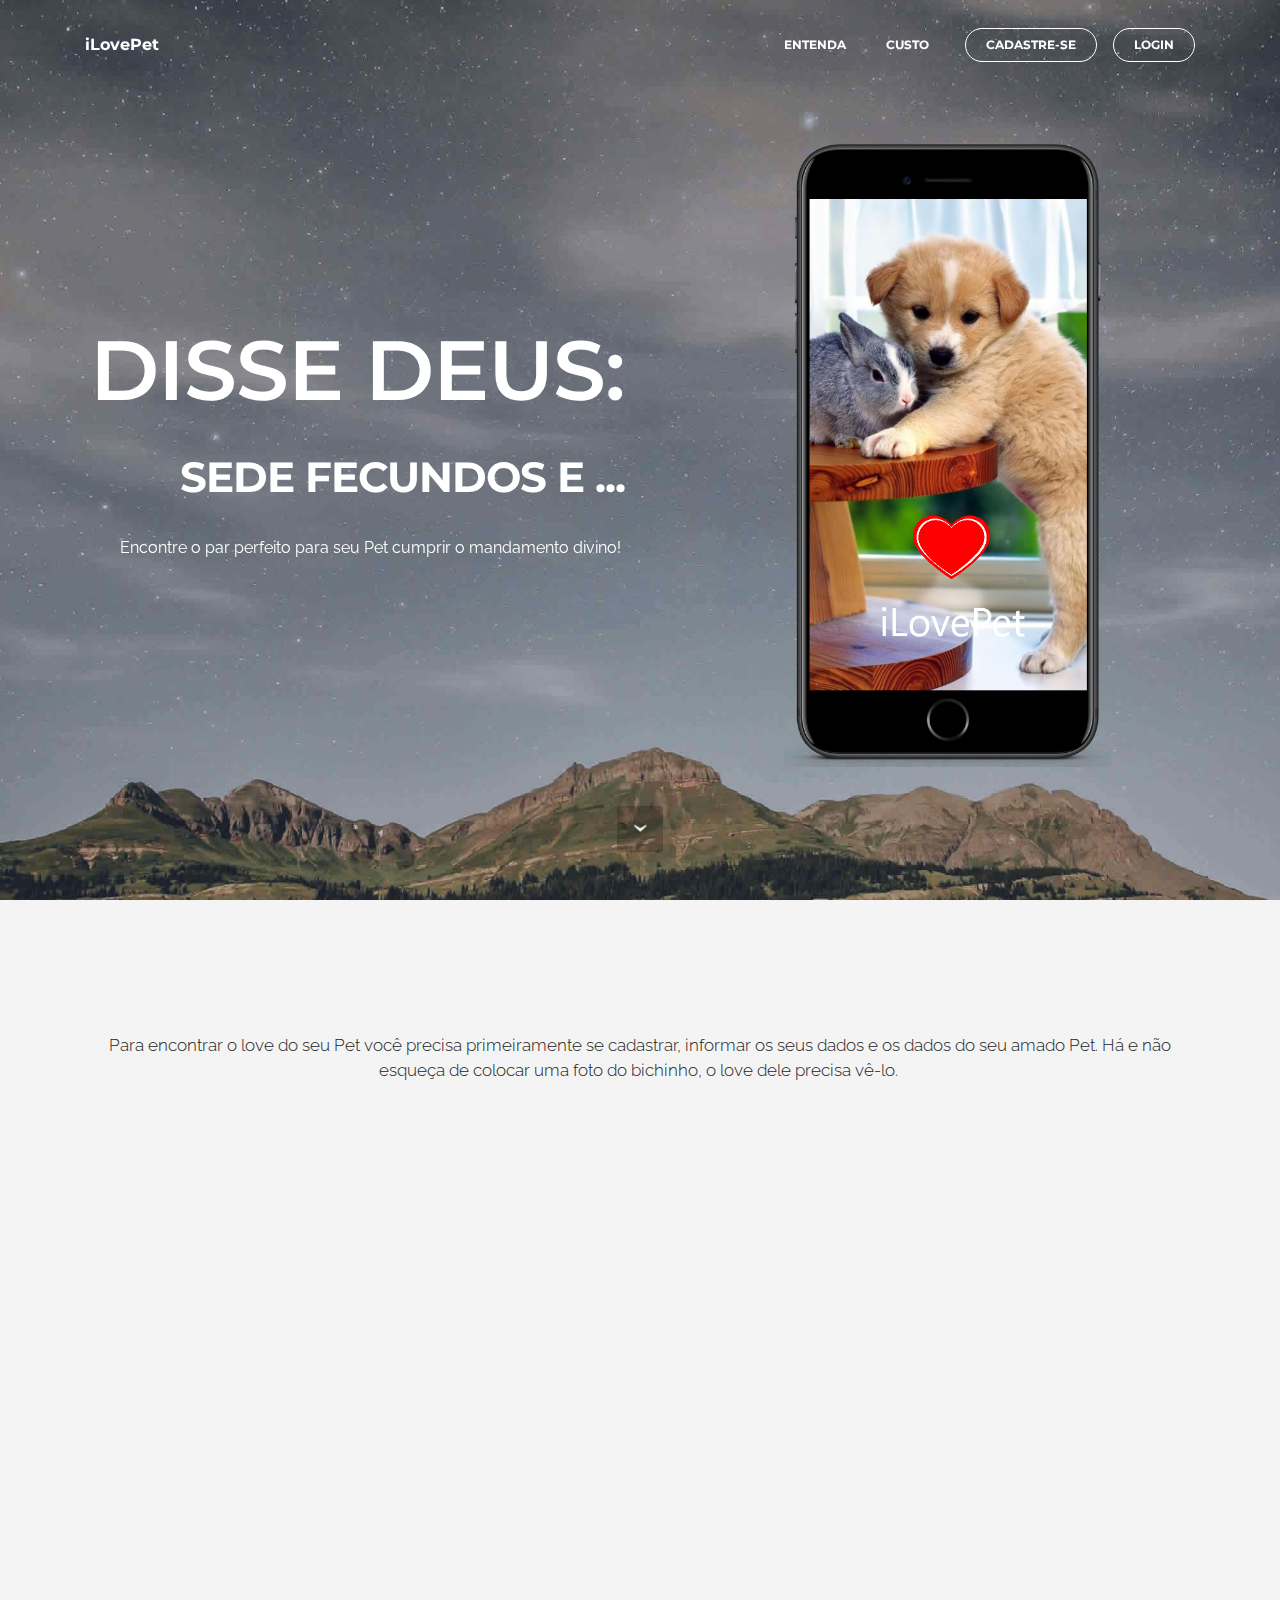
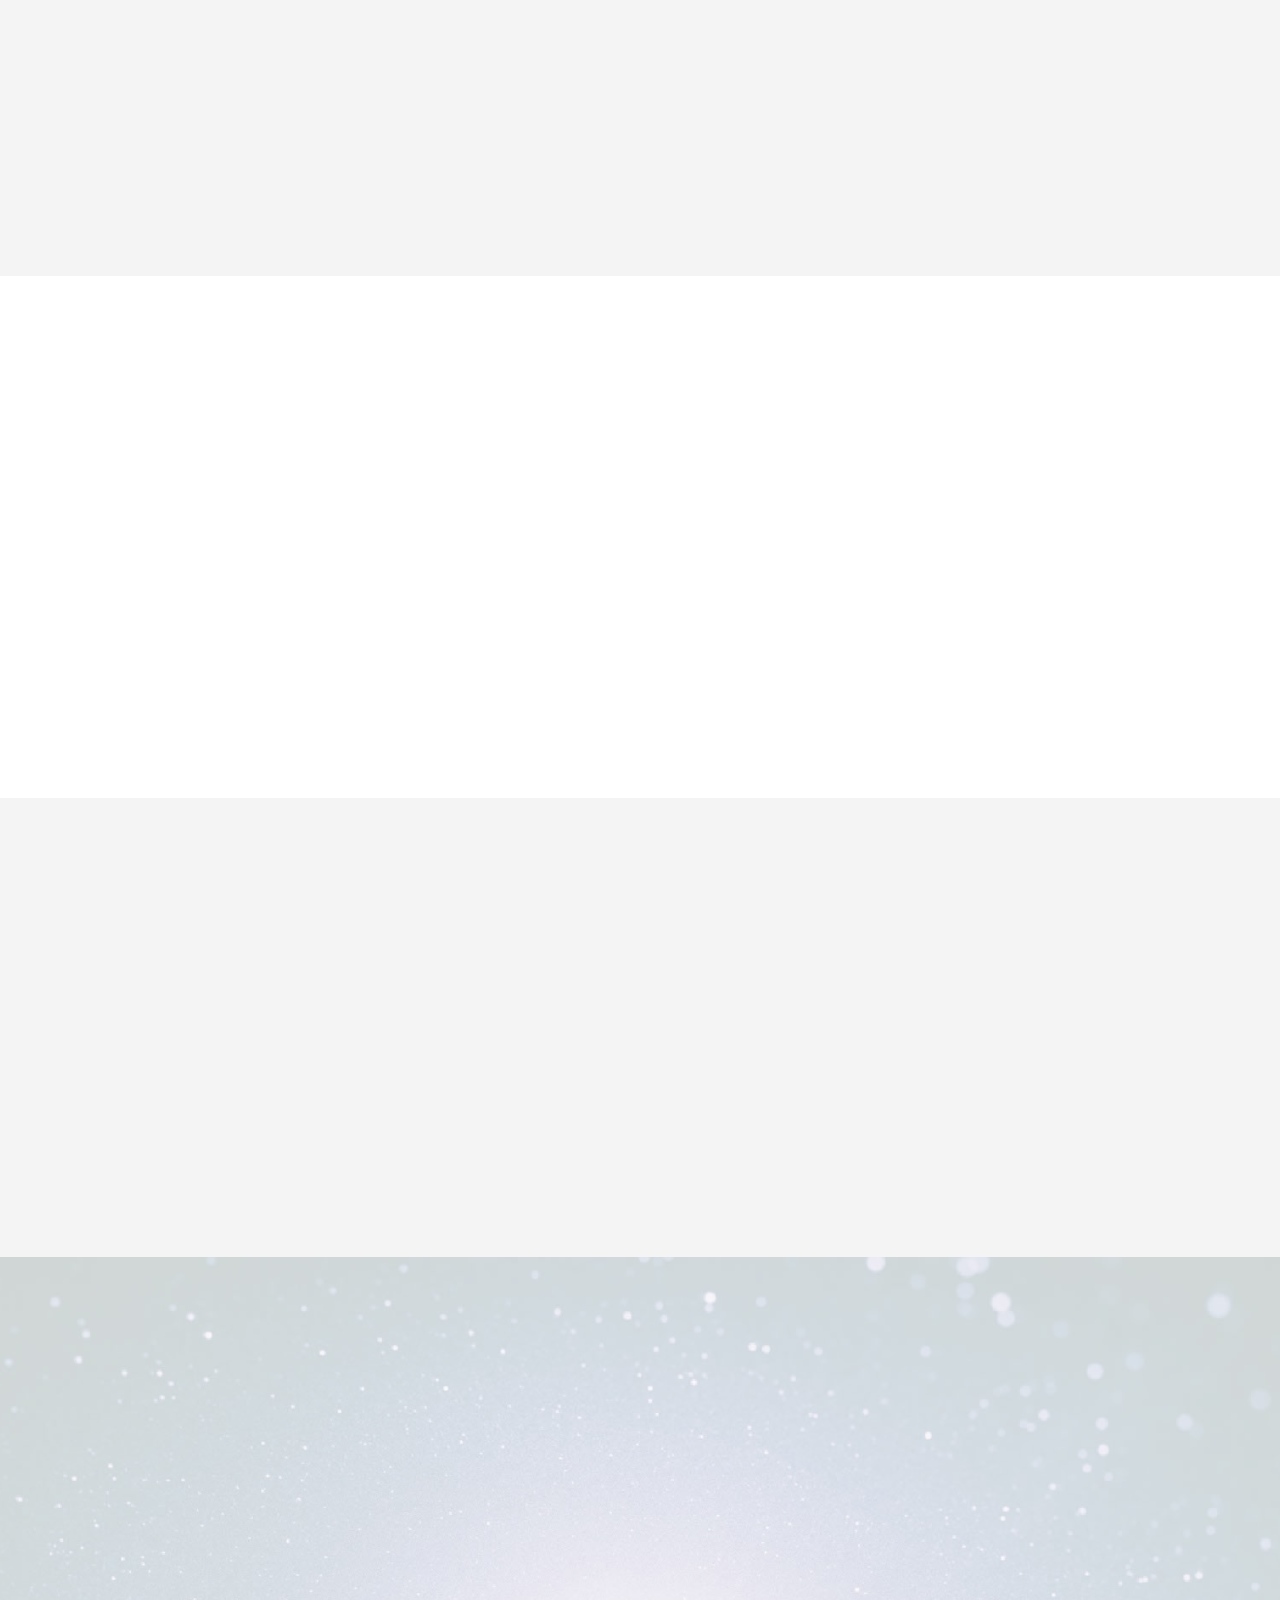
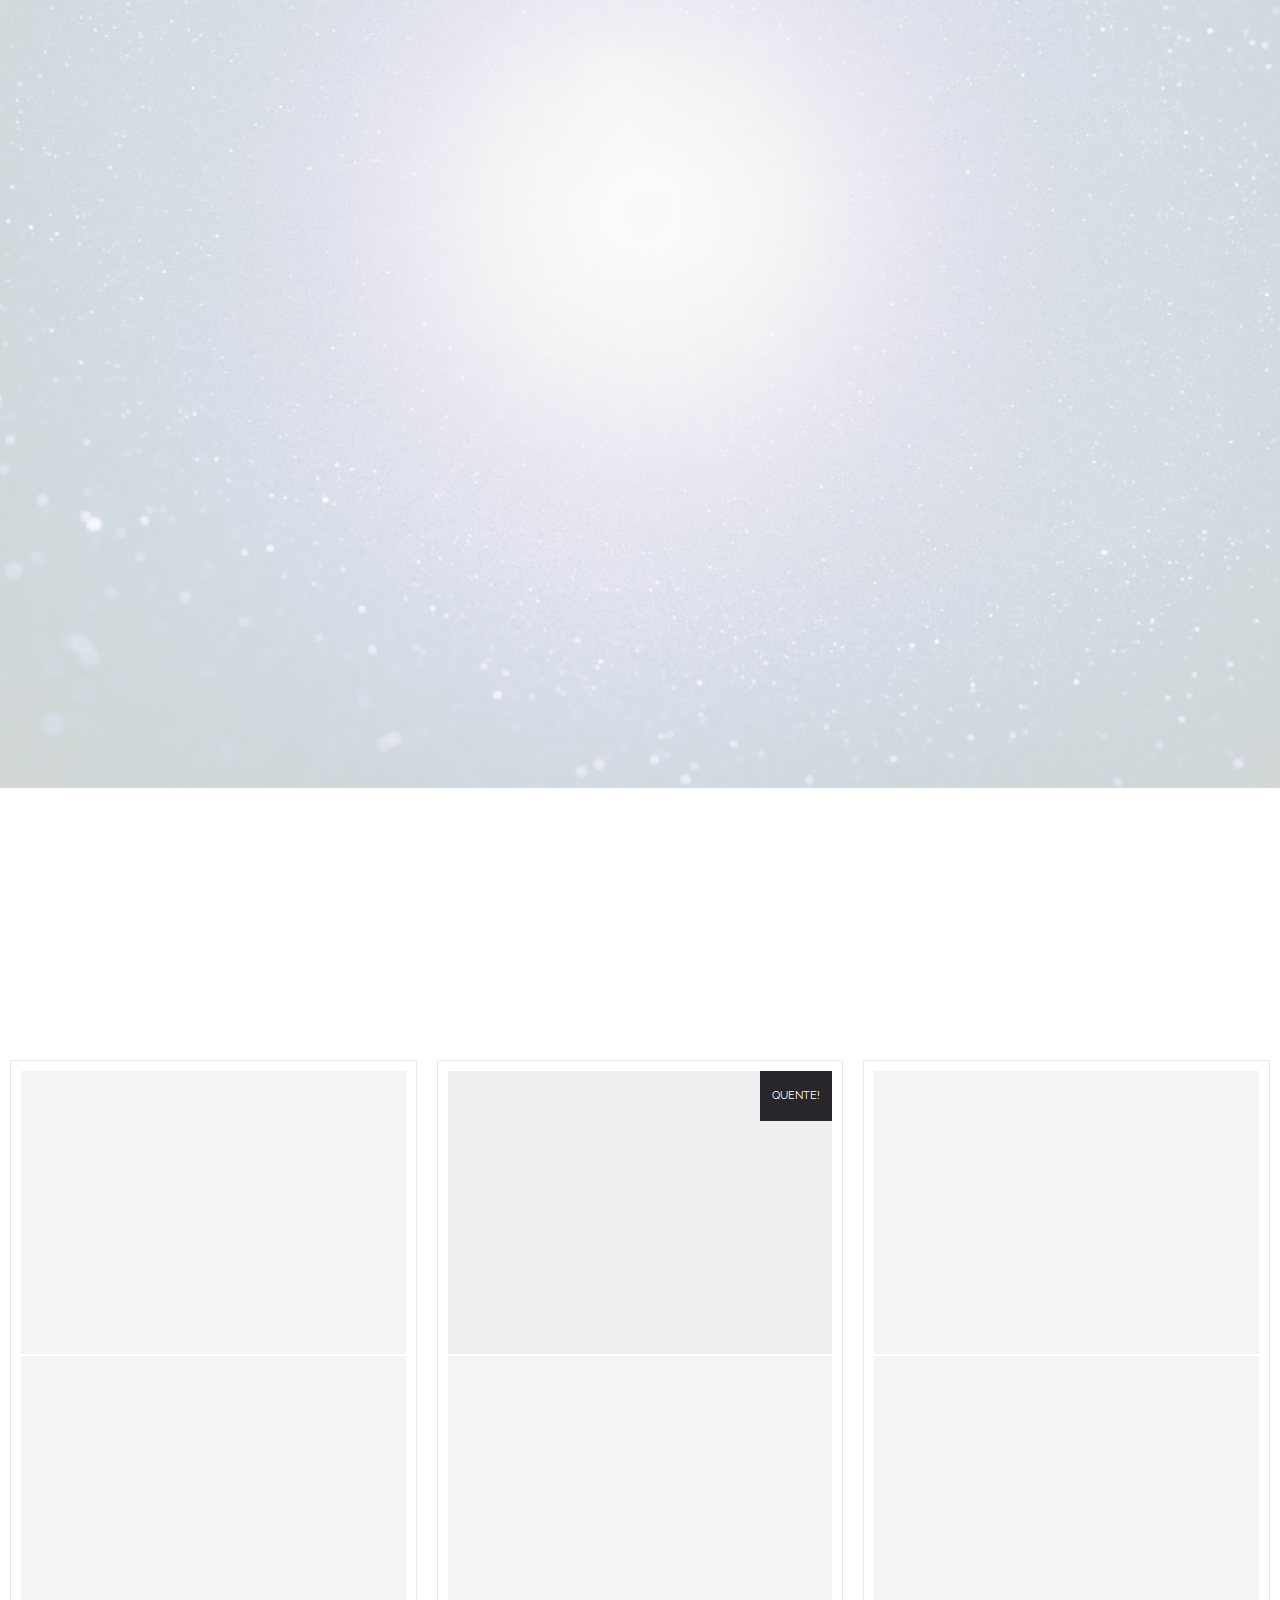
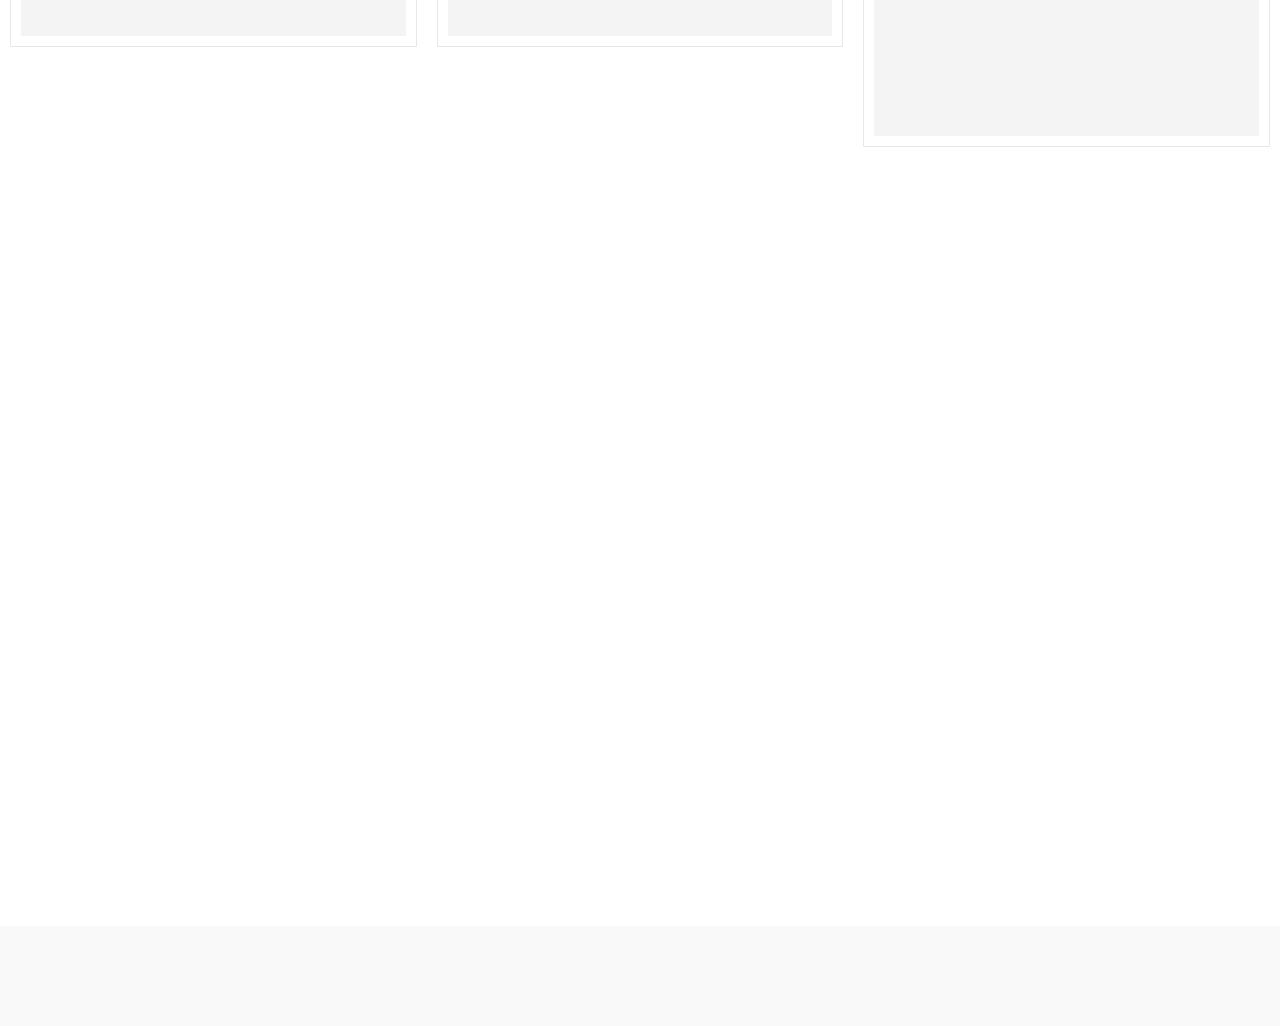
<file: 4. Sistema/src/main/webapp/index.html>
<!DOCTYPE html>
<html>
<head>
  <meta charset="UTF-8">
  <meta http-equiv="X-UA-Compatible" content="IE=edge">
  <meta name="viewport" content="width=device-width, initial-scale=1">
  <link rel="shortcut icon" href="assets/images/logo.png" type="image/x-icon">
  <meta name="description" content="Responsive Bootstrap HTML Mobile Application Template - Free Download">
  <title>iLovePet</title>
  <link rel="stylesheet" href="https://fonts.googleapis.com/css?family=Lora:400,700,400italic,700italic&amp;subset=latin">
  <link rel="stylesheet" href="https://fonts.googleapis.com/css?family=Montserrat:400,700">
  <link rel="stylesheet" href="https://fonts.googleapis.com/css?family=Raleway:100,100i,200,200i,300,300i,400,400i,500,500i,600,600i,700,700i,800,800i,900,900i">
  <link rel="stylesheet" href="assets/bootstrap-material-design-font/css/material.css">
  <link rel="stylesheet" href="assets/web/assets/mobirise-icons/mobirise-icons.css">
  <link rel="stylesheet" href="assets/et-line-font-plugin/style.css">
  <link rel="stylesheet" href="assets/tether/tether.min.css">
  <link rel="stylesheet" href="assets/bootstrap/css/bootstrap.min.css">
  <link rel="stylesheet" href="assets/dropdown/css/style.css">
  <link rel="stylesheet" href="assets/animate.css/animate.min.css">
  <link rel="stylesheet" href="assets/theme/css/style.css">
  <link rel="stylesheet" href="assets/mobirise/css/mbr-additional.css" type="text/css">
  
  
  
</head>
<body>
<div id="menu-0" custom-code="true"><section>

    <nav class="navbar navbar-dropdown bg-color transparent navbar-fixed-top">
        <div class="container">

            <div class="mbr-table">
                <div class="mbr-table-cell">

                    
                        
                        <a class="navbar-caption" href="../index.html">iLovePet</a>
                    

                </div>
                <div class="mbr-table-cell">

                    <button class="navbar-toggler pull-xs-right hidden-md-up" type="button" data-toggle="collapse" data-target="#exCollapsingNavbar">
                        <div class="hamburger-icon"></div>
                    </button>

                    <ul class="nav-dropdown collapse pull-xs-right nav navbar-nav navbar-toggleable-sm" id="exCollapsingNavbar"><li class="nav-item"><a class="nav-link link mbr-editable-menu-item" href="index.html#header3-k">ENTENDA    </a></li><li class="nav-item"><a class="nav-link link mbr-editable-menu-item" href="index.html#pricing-table2-f">CUSTO</a></li>

                  <li class="nav-item nav-btn"><a class="nav-link btn btn-white btn-white-outline mbr-editable-menu-item" href="admin/entrar/cadastrar.html"><span></span>CADASTRE-SE</a></li><li class="nav-item nav-btn"><a class="nav-link btn btn-white btn-white-outline mbr-editable-menu-item" href="admin/entrar/login.html"><span ></span>LOGIN</a></li>

                    </ul>
                    <button hidden="" class="navbar-toggler navbar-close" type="button" data-toggle="collapse" data-target="#exCollapsingNavbar">
                        <div class="close-icon"></div>
                    </button>

                </div>
            </div>

        </div>
    </nav>

</section>

<section class="mbr-section mbr-section-hero mbr-section-full header2 mbr-parallax-background mbr-after-navbar" id="header2-1" style="background-image: url(assets/images/f-mwo-dznni-averie-woodard-2000x2000.jpg);">

    <div class="mbr-overlay" style="opacity: 0.3; background-color: rgb(71, 85, 119);">
    </div>

    <div class="mbr-table mbr-table-full">
        <div class="mbr-table-cell">

            <div class="container">
                <div class="mbr-section row">
                    <div class="mbr-table-md-up">
                        
                        
                        

                        <div class="mbr-table-cell col-md-5 content-size text-xs-center text-md-right">

                            <h3 class="mbr-section-title display-2"> DISSE DEUS: <span style="font-size: 0.5em"> SEDE FECUNDOS E ...</span> </h3>

                            <div class="mbr-section-text">
                                <p>Encontre o par perfeito para seu Pet cumprir o mandamento divino!&nbsp;</p>
                            </div>

                        </div>
                        <div class="mbr-table-cell mbr-valign-top mbr-left-padding-md-up col-md-7 image-size" style="width: 50%;">
                            <div class="mbr-figure"><img src="assets/images/app-showcase.png"></div>
                        </div>

                    </div>
                </div>
            </div>

        </div>
    </div>

    <div class="mbr-arrow mbr-arrow-floating hidden-sm-down" aria-hidden="true"><a href="#header3-k"><i class="mbr-arrow-icon"></i></a></div>

</section>

<section class="mbr-section mbr-section__container article" id="header3-k" style="background-color: rgb(244, 244, 244); padding-top: 60px; padding-bottom: 0px;">
    <div class="container">
        <div class="row">
            <div class="col-xs-12">
                <h3 class="mbr-section-title display-2">Entenda como encontrar o Love do seu Pet</h3>
                
            </div>
        </div>
    </div>
</section>

<section class="mbr-section article mbr-section__container" id="content1-j" style="background-color: rgb(244, 244, 244); padding-top: 20px; padding-bottom: 20px;">

    <div class="container">
        <div class="row">
            <div class="col-xs-12 lead">Para encontrar o love do seu Pet você precisa primeiramente se cadastrar, informar os seus dados e os dados do seu amado Pet. Há e não esqueça de colocar uma foto do bichinho, o love dele precisa vê-lo.&nbsp;</div>
        </div>
    </div>

</section>

<section class="mbr-cards mbr-section mbr-section-nopadding" id="features1-e" style="background-color: rgb(244, 244, 244);">

        

    <div class="mbr-cards-row row striped">

        <div class="mbr-cards-col col-xs-12 col-lg-3" style="padding-top: 80px; padding-bottom: 80px;">
            <div class="container">
                <div class="card cart-block">
                    <div class="card-img"><img src="assets/images/interface-screenshot0-1.jpg" class="card-img-top"></div>
                    <div class="card-block">
                        <h4 class="card-title">Procurando o Pet?</h4>
                        <h5 class="card-subtitle">Você está no lugar certo</h5>
                        <p class="card-text">O iLovePet proporciona o par que você procura para seu pet, de forma segura e bastante objetiva</p>
                        
                    </div>
                </div>
            </div>
        </div>
        <div class="mbr-cards-col col-xs-12 col-lg-3" style="padding-top: 80px; padding-bottom: 80px;">
            <div class="container">
                <div class="card cart-block">
                    <div class="card-img"><img src="assets/images/interface-screenshot2.jpg" class="card-img-top"></div>
                    <div class="card-block">
                        <h4 class="card-title">Gostou?</h4>
                        <h5 class="card-subtitle">É fácil marcar seu encontro</h5>
                        <p class="card-text">Gostou do pet, basta se cadastrar de forma fácil e dinânica e começar a conversar com seu pet.</p>
                        
                    </div>
                </div>
            </div>
        </div>
        <div class="mbr-cards-col col-xs-12 col-lg-3" style="padding-top: 80px; padding-bottom: 80px;">
            <div class="container">
                <div class="card cart-block">
                    <div class="card-img"><img src="assets/images/interface-screenshot1.jpg" class="card-img-top"></div>
                    <div class="card-block">
                        <h4 class="card-title">Marque o encontro!</h4>
                        <h5 class="card-subtitle">Facilitamos para você</h5>
                        <p class="card-text">Receba no seu email os interessados e começe o encontro</p>
                        
                    </div>
                </div>
            </div>
        </div>
        <div class="mbr-cards-col col-xs-12 col-lg-3" style="padding-top: 80px; padding-bottom: 80px;">
            <div class="container">
                <div class="card cart-block">
                    <div class="card-img"><img src="assets/images/interface-screenshot3.jpg" class="card-img-top"></div>
                    <div class="card-block">
                        <h4 class="card-title">Seja Feliz!</h4>
                        <h5 class="card-subtitle">Essa é a nossa motivação</h5>
                        <p class="card-text">Compartilhe felicidade com os filhotes que virão, o iLovePet deseja muitos filhotinhos lindos para você!</p>
                        
                    </div>
                </div>
            </div>
        </div>
        
        
    </div>
</section>

<section class="mbr-section" id="msg-box4-6" style="background-color: rgb(255, 255, 255); padding-top: 120px; padding-bottom: 120px;">

    
    <div class="container">
        <div class="row">
            <div class="mbr-table-md-up">

              

              <div class="mbr-table-cell col-md-5 text-xs-center text-md-right content-size">
                  <h3 class="mbr-section-title display-2">Um caso de sucesso do mandamento divino!</h3>
                  <div class="lead">

                    <p>Entenda como foi realizado um sonho.</p>

                  </div>

              </div>


			<div class="mbr-table-cell mbr-left-padding-md-up mbr-valign-top col-md-7 image-size" style="width: 50%;">
                  <div class="mbr-figure"><iframe class="mbr-embedded-video" src="https://www.youtube.com/embed/ryTdX7YcOo0" frameborder="0" gesture="media"frameborder="0" allowfullscreen></iframe></div>
              </div>

            </div>
        </div>
    </div>

</section>

<section class="mbr-cards mbr-section mbr-section-nopadding" id="features4-i" style="background-color: rgb(244, 244, 244);">

    

    <div class="mbr-cards-row row">
        <div class="mbr-cards-col col-xs-12 col-lg-4" style="padding-top: 80px; padding-bottom: 80px;">
            <div class="container">
                <div class="card cart-block">
                    <div class="card-img iconbox"><a href="https://mobirise.com" class="mbri-hearth mbr-iconfont mbr-iconfont-features4" style="color: rgb(233, 165, 211);"></a></div>
                    <div class="card-block">
                        <h4 class="card-title">Encontre o amor do seu Pet</h4>
                        <h5 class="card-subtitle">Todo Pet tem seu love Pet</h5>
                        <p class="card-text">Basta você baixar o app ILovePet seguir as intruções e pronto! Logo seu pet encontrará o Love da sua vida.</p>
                        
                    </div>
                </div>
            </div>
        </div>
        <div class="mbr-cards-col col-xs-12 col-lg-4" style="padding-top: 80px; padding-bottom: 80px;">
            <div class="container">
                <div class="card cart-block">
                    <div class="card-img iconbox"><a href="https://mobirise.com" class="mbri-globe-2 mbr-iconfont mbr-iconfont-features4" style="color: rgb(39, 170, 224);"></a></div>
                    <div class="card-block">
                        <h4 class="card-title">Em toda a rede</h4>
                        <h5 class="card-subtitle">App disponível no Apple Store e também no Play Store </h5>
                        <p class="card-text">Você só precisa ter acesso a internet, baixar o aplicativo e se divertir, e o melhor ajudar seu melhor amigo a encontar o seu love. É fácil, simples e rápido. Corra e baixe seu app!</p>
                        
                    </div>
                </div>
          </div>
        </div>
        <div class="mbr-cards-col col-xs-12 col-lg-4" style="padding-top: 80px; padding-bottom: 80px;">
            <div class="container">
                <div class="card cart-block">
                    <div class="card-img iconbox"><a href="https://mobirise.com" class="mbri-smile-face mbr-iconfont mbr-iconfont-features4" style="color: rgb(193, 193, 193);"></a></div>
                    <div class="card-block">
                        <h4 class="card-title">Para se cadastrar!</h4>
                        <h5 class="card-subtitle">baixe o APP</h5>
                        <p class="card-text">Após baixar o APP, crie o perfil do se Pet, coloque fotos descontraídas, idade, as qualidades e suas preferências.</p>
                        
                    </div>
                </div>
            </div>
        </div>
        
        
        
    </div>
</section>

<section class="mbr-section mbr-background" id="testimonials1-7" style="background-image: url(assets/images/mbr-2000x1333.jpg); padding-top: 120px; padding-bottom: 120px;">

    <div class="mbr-overlay" style="opacity: 0.8; background-color: rgb(255, 255, 255);">
    </div>

        <div class="mbr-section mbr-section__container mbr-section__container--middle">
            <div class="container">
                <div class="row">
                    <div class="col-xs-12 text-xs-center">
                        <h3 class="mbr-section-title display-2">O QUE NOSSOS USUÁRIOS FANTÁSTICOS DIZEM</h3>
                        <small class="mbr-section-subtitle">A eficácia está desenhada nas palavras dos nossos usuários!</small>
                    </div>
                </div>
            </div>
        </div>


    <div class="mbr-testimonials mbr-section mbr-section-nopadding">
        <div class="container">
            <div class="row">

                <div class="col-xs-12 col-lg-4">

                    <div class="mbr-testimonial card mbr-testimonial-lg">
                        <div class="card-block"><p>"Antes, eu não conseguia me relacionar. Por algum tempo achei que nunca conseguiria, meu caso era realmente sério; sempre fui muito tímido, e não conseguia levar um papo legal com as gatas da região. Quando meu dono encontrou esse canal, pensei logo que seria mais uma tentativa inútil. Mas encontramos o meu par, perfeito. Que me aceitou como sou, e agora posso dizer que: Cumpri com minha obrigação.”</p></div>
                        <div class="mbr-author card-footer">
                            <div class="mbr-author-img"><img src="assets/images/ellejmi6dqy-abigail-sisson-160x160.jpg" class="img-circle"></div>
                            <div class="mbr-author-name">Fofura</div>
                            
                        </div>
                    </div>
                </div><div class="col-xs-12 col-lg-4">

                    <div class="mbr-testimonial card mbr-testimonial-lg">
                        <div class="card-block"><p>“Eu tinha muita facilidade, mas já estava desiludida, por mais que tentasse, sempre minhas escolhas pareciam erradas. Realmente eu precisava de ajuda! Foi quando meus pais encontraram essa rede. Demorou pra que me convencessem, meu coração estava bloqueado. Mas agora estou feliz, abri meu coração e tenho muitos filhotes.”</p></div>
                        <div class="mbr-author card-footer">
                            <div class="mbr-author-img"><img src="assets/images/fcuj-bvjrrs-alicja-koczaska-160x160.jpg" class="img-circle"></div>
                            <div class="mbr-author-name">Grace</div>
                            
                        </div>
                    </div>
                </div><div class="col-xs-12 col-lg-4">

                    <div class="mbr-testimonial card mbr-testimonial-lg">
                        <div class="card-block"><p>“À primeira vista eu gostei. Sempre gostei de coisas inovadoras; mas sou solto, fiquei receioso com o fato de um relacionamento sério.Mas essa plataforma me motrou com seriedade que podia ser fácil e intuitivo curtir a vida, e então passei a ama-lo. Obrigado iLovePet!”</p></div>
                        <div class="mbr-author card-footer">
                            <div class="mbr-author-img"><img src="assets/images/fqkbxo2nkq0-sticker-mule-160x160.jpg" class="img-circle"></div>
                            <div class="mbr-author-name">Madona</div>
                            
                        </div>
                    </div>
                </div>

            </div>

        </div>

    </div>

</section>

<section class="mbr-section" id="pricing-table2-f" style="background-color: rgb(255, 255, 255); padding-top: 120px; padding-bottom: 120px;">

    

    <div class="mbr-section mbr-section__container mbr-section__container--middle">
      <div class="container">
          <div class="row">
              <div class="col-xs-12 text-xs-center">
                  <h3 class="mbr-section-title display-2">QUANTO CUSTA ISSO?</h3>
                  <small class="mbr-section-subtitle">Com preços inteiramente acessíveis, oferecemos três tipos de conta.</small>
              </div>
          </div>
      </div>
    </div>

    <div class="mbr-section mbr-section-nopadding mbr-price-table">
      <div class="row">
            <div class="col-xs-12 col-md-6 col-xl-4">
                <div class="mbr-plan card text-xs-center">
                    <div class="mbr-plan-header card-block">
                      
                      <div class="card-title">
                        <h3 class="mbr-plan-title">PLANO MENSAL</h3>
                        <small class="mbr-plan-subtitle">Descrição</small>
                      </div>
                      <div class="card-text">
                          <div class="mbr-price">
                            <span class="mbr-price-value">R$</span>
                            <span class="mbr-price-figure">5,00</span><small class="mbr-price-term">/mês.</small>
                          </div>
                          <small class="mbr-plan-price-desc">Detalhes</small>
                      </div>
                    </div>
                    <div class="mbr-plan-body card-block">
                      <div class="mbr-plan-list"><ul class="list-group list-group-flush"><li class="list-group-item">10 dias grátis</li><li class="list-group-item">Encontros ilimitados</li><li class="list-group-item">E-mail semanal sobre novos pretendentes</li></ul></div>
                    </div>
                </div>
            </div>
            <div class="col-xs-12 col-md-6 col-xl-4">
                <div class="mbr-plan card text-xs-center">
                    <div class="mbr-plan-header card-block bg-primary">
                      <div class="mbr-plan-label">QUENTE!</div>
                      <div class="card-title">
                        <h3 class="mbr-plan-title">PLANO TRIMESTRAL</h3>
                        <small class="mbr-plan-subtitle">Descrição</small>
                      </div>
                      <div class="card-text">
                          <div class="mbr-price">
                            <span class="mbr-price-value">R$</span>
                            <span class="mbr-price-figure">3,50</span><small class="mbr-price-term">/mês.</small>
                          </div>
                          <small class="mbr-plan-price-desc">Detalhes</small>
                      </div>
                    </div>
                    <div class="mbr-plan-body card-block">
                      <div class="mbr-plan-list"><ul class="list-group list-group-flush"><li class="list-group-item">10 dias grátis</li><li class="list-group-item">Encontros ilimitados</li><li class="list-group-item">E-mail semanal sobre novos pretendentes</li></ul></div>
                    </div>
                </div>
            </div>
            <div class="col-xs-12 col-md-6 col-xl-4">
                <div class="mbr-plan card text-xs-center">
                    <div class="mbr-plan-header card-block">
                      
                      <div class="card-title">
                        <h3 class="mbr-plan-title">PLANO ANUAL</h3>
                        <small class="mbr-plan-subtitle">Descrição</small>
                      </div>
                      <div class="card-text">
                          <div class="mbr-price">
                            <span class="mbr-price-value">R$</span>
                            <span class="mbr-price-figure">2,00</span><small class="mbr-price-term">/mês.</small>
                          </div>
                          <small class="mbr-plan-price-desc">Detalhes</small>
                      </div>
                    </div>
                    <div class="mbr-plan-body card-block">
                      <div class="mbr-plan-list"><ul class="list-group list-group-flush"><li class="list-group-item">10 dias grátis</li><li class="list-group-item">Encontros ilimitados</li><li class="list-group-item">E-mail diário sobre novos pretendentes</li><li class="list-group-item">E mais: Seu perfil no top list, o que garante mais visibilidade.</li></ul></div>
                    </div>
                </div>
            </div>
            
          </div>
    </div>

</section>

<section class="mbr-section article mbr-parallax-background" id="msg-box3-g" style="background-image: url(assets/images/mbr-5.jpg); padding-top: 120px; padding-bottom: 120px;">

    <div class="mbr-overlay" style="opacity: 0.4; background-color: rgb(255, 255, 255);">
    </div>
    <div class="container">
        <div class="row">
            <div class="col-md-8 col-md-offset-2 text-xs-center">
                <h3 class="mbr-section-title display-2">COMECE AGORA SEU LOVE</h3>
                
                <div><a class="btn btn-black" href="admin/entrar/login.html">LOGIN</a> <a class="btn btn-black" href="admin/entrar/cadastrar.html">CADASTRE-SE</a></div>
            </div>
        </div>
    </div>

</section>

<section class="mbr-section article" id="msg-box22-g" style="padding-top: 40px; padding-bottom: 20px;">

    <div class="mbr-overlay" style="background-color: #f4f4f4;">
    </div>
    <div class="container">
        <div class="row">
            <div class="col-md-8 col-md-offset-2 text-xs-center">
                <p>(c) 2017 JEA S.A</p>
            </div>
        </div>
    </div>

</section>

  <script src="assets/web/assets/jquery/jquery.min.js"></script>
  <script src="assets/tether/tether.min.js"></script>
  <script src="assets/bootstrap/js/bootstrap.min.js"></script>
  <script src="assets/smooth-scroll/smooth-scroll.js"></script>
  <script src="assets/dropdown/js/script.min.js"></script>
  <script src="assets/touch-swipe/jquery.touch-swipe.min.js"></script>
  <script src="assets/viewport-checker/jquery.viewportchecker.js"></script>
  <script src="assets/jarallax/jarallax.js"></script>
  <script src="assets/theme/js/script.js"></script>
  
  
  <input name="animation" type="hidden">
  </div>
  </body>
</html>
</file>
<file: src/main/webapp/assets/bootstrap-material-design-font/css/material.css>
@font-face {
  font-family: 'Material-Design-Icons';
  src: url('../fonts/Material-Design-Icons.eot?3ocs8m');
  src: url('../fonts/Material-Design-Icons.eot?#iefix3ocs8m') format('embedded-opentype'), url('../fonts/Material-Design-Icons.woff?3ocs8m') format('woff'), url('../fonts/Material-Design-Icons.ttf?3ocs8m') format('truetype'), url('../fonts/Material-Design-Icons.svg?3ocs8m#Material-Design-Icons') format('svg');
  font-weight: normal;
  font-style: normal;
}
[class^="mdi-"],
[class*="mdi-"] {
  speak: none;
  display: inline-block;
  font-style: normal;
  font-variant:normal;
  font-weight:normal;
  /*font-size:24px;*/
  line-height:1;
  font-family:'Material-Design-Icons' !important;
  text-rendering: auto;
  
  -webkit-font-smoothing: antialiased;
  -moz-osx-font-smoothing: grayscale;
  -webkit-transform: translate(0, 0);
      -ms-transform: translate(0, 0);
          transform: translate(0, 0);
}
[class^="mdi-"]:before,
[class*="mdi-"]:before {
  display: inline-block;
  speak: none;
  text-decoration: inherit;
}
[class^="mdi-"].pull-left,
[class*="mdi-"].pull-left {
  margin-right: .3em;
}
[class^="mdi-"].pull-right,
[class*="mdi-"].pull-right {
  margin-left: .3em;
}
[class^="mdi-"].mdi-lg:before,
[class*="mdi-"].mdi-lg:before,
[class^="mdi-"].mdi-lg:after,
[class*="mdi-"].mdi-lg:after {
  font-size: 1.33333333em;
  line-height: 0.75em;
  vertical-align: -15%;
}
[class^="mdi-"].mdi-2x:before,
[class*="mdi-"].mdi-2x:before,
[class^="mdi-"].mdi-2x:after,
[class*="mdi-"].mdi-2x:after {
  font-size: 2em;
}
[class^="mdi-"].mdi-3x:before,
[class*="mdi-"].mdi-3x:before,
[class^="mdi-"].mdi-3x:after,
[class*="mdi-"].mdi-3x:after {
  font-size: 3em;
}
[class^="mdi-"].mdi-4x:before,
[class*="mdi-"].mdi-4x:before,
[class^="mdi-"].mdi-4x:after,
[class*="mdi-"].mdi-4x:after {
  font-size: 4em;
}
[class^="mdi-"].mdi-5x:before,
[class*="mdi-"].mdi-5x:before,
[class^="mdi-"].mdi-5x:after,
[class*="mdi-"].mdi-5x:after {
  font-size: 5em;
}
[class^="mdi-device-signal-cellular-"]:after,
[class^="mdi-device-battery-"]:after,
[class^="mdi-device-battery-charging-"]:after,
[class^="mdi-device-signal-cellular-connected-no-internet-"]:after,
[class^="mdi-device-signal-wifi-"]:after,
[class^="mdi-device-signal-wifi-statusbar-not-connected"]:after,
.mdi-device-network-wifi:after {
  opacity: .3;
  position: absolute;
  left: 0;
  top: 0;
  z-index: 1;
  display: inline-block;
  speak: none;
  text-decoration: inherit;
}
[class^="mdi-device-signal-cellular-"]:after {
  content: "\e758";
}
[class^="mdi-device-battery-"]:after {
  content: "\e735";
}
[class^="mdi-device-battery-charging-"]:after {
  content: "\e733";
}
[class^="mdi-device-signal-cellular-connected-no-internet-"]:after {
  content: "\e75d";
}
[class^="mdi-device-signal-wifi-"]:after,
.mdi-device-network-wifi:after {
  content: "\e765";
}
[class^="mdi-device-signal-wifi-statusbasr-not-connected"]:after {
  content: "\e8f7";
}
.mdi-device-signal-cellular-off:after,
.mdi-device-signal-cellular-null:after,
.mdi-device-signal-cellular-no-sim:after,
.mdi-device-signal-wifi-off:after,
.mdi-device-signal-wifi-4-bar:after,
.mdi-device-signal-cellular-4-bar:after,
.mdi-device-battery-alert:after,
.mdi-device-signal-cellular-connected-no-internet-4-bar:after,
.mdi-device-battery-std:after,
.mdi-device-battery-full .mdi-device-battery-unknown:after {
  content: "";
}
.mdi-fw {
  width: 1.28571429em;
  text-align: center;
}
.mdi-ul {
  padding-left: 0;
  margin-left: 2.14285714em;
  list-style-type: none;
}
.mdi-ul > li {
  position: relative;
}
.mdi-li {
  position: absolute;
  left: -2.14285714em;
  width: 2.14285714em;
  top: 0.14285714em;
  text-align: center;
}
.mdi-li.mdi-lg {
  left: -1.85714286em;
}
.mdi-border {
  padding: .2em .25em .15em;
  border: solid 0.08em #eeeeee;
  border-radius: .1em;
}
.mdi-spin {
  -webkit-animation: mdi-spin 2s infinite linear;
  animation: mdi-spin 2s infinite linear;
  -webkit-transform-origin: 50% 50%;
  -ms-transform-origin: 50% 50%;
      transform-origin: 50% 50%;
}
.mdi-pulse {
  -webkit-animation: mdi-spin 1s steps(8) infinite;
  animation: mdi-spin 1s steps(8) infinite;
  -webkit-transform-origin: 50% 50%;
  -ms-transform-origin: 50% 50%;
      transform-origin: 50% 50%;
}
@-webkit-keyframes mdi-spin {
  0% {
    -webkit-transform: rotate(0deg);
    transform: rotate(0deg);
  }
  100% {
    -webkit-transform: rotate(359deg);
    transform: rotate(359deg);
  }
}
@keyframes mdi-spin {
  0% {
    -webkit-transform: rotate(0deg);
    transform: rotate(0deg);
  }
  100% {
    -webkit-transform: rotate(359deg);
    transform: rotate(359deg);
  }
}
.mdi-rotate-90 {
  filter: progid:DXImageTransform.Microsoft.BasicImage(rotation=1);
  -webkit-transform: rotate(90deg);
  -ms-transform: rotate(90deg);
  transform: rotate(90deg);
}
.mdi-rotate-180 {
  filter: progid:DXImageTransform.Microsoft.BasicImage(rotation=2);
  -webkit-transform: rotate(180deg);
  -ms-transform: rotate(180deg);
  transform: rotate(180deg);
}
.mdi-rotate-270 {
  filter: progid:DXImageTransform.Microsoft.BasicImage(rotation=3);
  -webkit-transform: rotate(270deg);
  -ms-transform: rotate(270deg);
  transform: rotate(270deg);
}
.mdi-flip-horizontal {
  filter: progid:DXImageTransform.Microsoft.BasicImage(rotation=0, mirror=1);
  -webkit-transform: scale(-1, 1);
  -ms-transform: scale(-1, 1);
  transform: scale(-1, 1);
}
.mdi-flip-vertical {
  filter: progid:DXImageTransform.Microsoft.BasicImage(rotation=2, mirror=1);
  -webkit-transform: scale(1, -1);
  -ms-transform: scale(1, -1);
  transform: scale(1, -1);
}
:root .mdi-rotate-90,
:root .mdi-rotate-180,
:root .mdi-rotate-270,
:root .mdi-flip-horizontal,
:root .mdi-flip-vertical {
  -webkit-filter: none;
          filter: none;
}
.mdi-stack {
  position: relative;
  display: inline-block;
  width: 2em;
  height: 2em;
  line-height: 2em;
  vertical-align: middle;
}
.mdi-stack-1x,
.mdi-stack-2x {
  position: absolute;
  left: 0;
  width: 100%;
  text-align: center;
}
.mdi-stack-1x {
  line-height: inherit;
}
.mdi-stack-2x {
  font-size: 2em;
}
.mdi-inverse {
  color: #ffffff;
}
/* Start Icons */
.mdi-action-3d-rotation:before {
  content: "\e600";
}
.mdi-action-accessibility:before {
  content: "\e601";
}
.mdi-action-account-balance-wallet:before {
  content: "\e602";
}
.mdi-action-account-balance:before {
  content: "\e603";
}
.mdi-action-account-box:before {
  content: "\e604";
}
.mdi-action-account-child:before {
  content: "\e605";
}
.mdi-action-account-circle:before {
  content: "\e606";
}
.mdi-action-add-shopping-cart:before {
  content: "\e607";
}
.mdi-action-alarm-add:before {
  content: "\e608";
}
.mdi-action-alarm-off:before {
  content: "\e609";
}
.mdi-action-alarm-on:before {
  content: "\e60a";
}
.mdi-action-alarm:before {
  content: "\e60b";
}
.mdi-action-android:before {
  content: "\e60c";
}
.mdi-action-announcement:before {
  content: "\e60d";
}
.mdi-action-aspect-ratio:before {
  content: "\e60e";
}
.mdi-action-assessment:before {
  content: "\e60f";
}
.mdi-action-assignment-ind:before {
  content: "\e610";
}
.mdi-action-assignment-late:before {
  content: "\e611";
}
.mdi-action-assignment-return:before {
  content: "\e612";
}
.mdi-action-assignment-returned:before {
  content: "\e613";
}
.mdi-action-assignment-turned-in:before {
  content: "\e614";
}
.mdi-action-assignment:before {
  content: "\e615";
}
.mdi-action-autorenew:before {
  content: "\e616";
}
.mdi-action-backup:before {
  content: "\e617";
}
.mdi-action-book:before {
  content: "\e618";
}
.mdi-action-bookmark-outline:before {
  content: "\e619";
}
.mdi-action-bookmark:before {
  content: "\e61a";
}
.mdi-action-bug-report:before {
  content: "\e61b";
}
.mdi-action-cached:before {
  content: "\e61c";
}
.mdi-action-check-circle:before {
  content: "\e61d";
}
.mdi-action-class:before {
  content: "\e61e";
}
.mdi-action-credit-card:before {
  content: "\e61f";
}
.mdi-action-dashboard:before {
  content: "\e620";
}
.mdi-action-delete:before {
  content: "\e621";
}
.mdi-action-description:before {
  content: "\e622";
}
.mdi-action-dns:before {
  content: "\e623";
}
.mdi-action-done-all:before {
  content: "\e624";
}
.mdi-action-done:before {
  content: "\e625";
}
.mdi-action-event:before {
  content: "\e626";
}
.mdi-action-exit-to-app:before {
  content: "\e627";
}
.mdi-action-explore:before {
  content: "\e628";
}
.mdi-action-extension:before {
  content: "\e629";
}
.mdi-action-face-unlock:before {
  content: "\e62a";
}
.mdi-action-favorite-outline:before {
  content: "\e62b";
}
.mdi-action-favorite:before {
  content: "\e62c";
}
.mdi-action-find-in-page:before {
  content: "\e62d";
}
.mdi-action-find-replace:before {
  content: "\e62e";
}
.mdi-action-flip-to-back:before {
  content: "\e62f";
}
.mdi-action-flip-to-front:before {
  content: "\e630";
}
.mdi-action-get-app:before {
  content: "\e631";
}
.mdi-action-grade:before {
  content: "\e632";
}
.mdi-action-group-work:before {
  content: "\e633";
}
.mdi-action-help:before {
  content: "\e634";
}
.mdi-action-highlight-remove:before {
  content: "\e635";
}
.mdi-action-history:before {
  content: "\e636";
}
.mdi-action-home:before {
  content: "\e637";
}
.mdi-action-https:before {
  content: "\e638";
}
.mdi-action-info-outline:before {
  content: "\e639";
}
.mdi-action-info:before {
  content: "\e63a";
}
.mdi-action-input:before {
  content: "\e63b";
}
.mdi-action-invert-colors:before {
  content: "\e63c";
}
.mdi-action-label-outline:before {
  content: "\e63d";
}
.mdi-action-label:before {
  content: "\e63e";
}
.mdi-action-language:before {
  content: "\e63f";
}
.mdi-action-launch:before {
  content: "\e640";
}
.mdi-action-list:before {
  content: "\e641";
}
.mdi-action-lock-open:before {
  content: "\e642";
}
.mdi-action-lock-outline:before {
  content: "\e643";
}
.mdi-action-lock:before {
  content: "\e644";
}
.mdi-action-loyalty:before {
  content: "\e645";
}
.mdi-action-markunread-mailbox:before {
  content: "\e646";
}
.mdi-action-note-add:before {
  content: "\e647";
}
.mdi-action-open-in-browser:before {
  content: "\e648";
}
.mdi-action-open-in-new:before {
  content: "\e649";
}
.mdi-action-open-with:before {
  content: "\e64a";
}
.mdi-action-pageview:before {
  content: "\e64b";
}
.mdi-action-payment:before {
  content: "\e64c";
}
.mdi-action-perm-camera-mic:before {
  content: "\e64d";
}
.mdi-action-perm-contact-cal:before {
  content: "\e64e";
}
.mdi-action-perm-data-setting:before {
  content: "\e64f";
}
.mdi-action-perm-device-info:before {
  content: "\e650";
}
.mdi-action-perm-identity:before {
  content: "\e651";
}
.mdi-action-perm-media:before {
  content: "\e652";
}
.mdi-action-perm-phone-msg:before {
  content: "\e653";
}
.mdi-action-perm-scan-wifi:before {
  content: "\e654";
}
.mdi-action-picture-in-picture:before {
  content: "\e655";
}
.mdi-action-polymer:before {
  content: "\e656";
}
.mdi-action-print:before {
  content: "\e657";
}
.mdi-action-query-builder:before {
  content: "\e658";
}
.mdi-action-question-answer:before {
  content: "\e659";
}
.mdi-action-receipt:before {
  content: "\e65a";
}
.mdi-action-redeem:before {
  content: "\e65b";
}
.mdi-action-reorder:before {
  content: "\e65c";
}
.mdi-action-report-problem:before {
  content: "\e65d";
}
.mdi-action-restore:before {
  content: "\e65e";
}
.mdi-action-room:before {
  content: "\e65f";
}
.mdi-action-schedule:before {
  content: "\e660";
}
.mdi-action-search:before {
  content: "\e661";
}
.mdi-action-settings-applications:before {
  content: "\e662";
}
.mdi-action-settings-backup-restore:before {
  content: "\e663";
}
.mdi-action-settings-bluetooth:before {
  content: "\e664";
}
.mdi-action-settings-cell:before {
  content: "\e665";
}
.mdi-action-settings-display:before {
  content: "\e666";
}
.mdi-action-settings-ethernet:before {
  content: "\e667";
}
.mdi-action-settings-input-antenna:before {
  content: "\e668";
}
.mdi-action-settings-input-component:before {
  content: "\e669";
}
.mdi-action-settings-input-composite:before {
  content: "\e66a";
}
.mdi-action-settings-input-hdmi:before {
  content: "\e66b";
}
.mdi-action-settings-input-svideo:before {
  content: "\e66c";
}
.mdi-action-settings-overscan:before {
  content: "\e66d";
}
.mdi-action-settings-phone:before {
  content: "\e66e";
}
.mdi-action-settings-power:before {
  content: "\e66f";
}
.mdi-action-settings-remote:before {
  content: "\e670";
}
.mdi-action-settings-voice:before {
  content: "\e671";
}
.mdi-action-settings:before {
  content: "\e672";
}
.mdi-action-shop-two:before {
  content: "\e673";
}
.mdi-action-shop:before {
  content: "\e674";
}
.mdi-action-shopping-basket:before {
  content: "\e675";
}
.mdi-action-shopping-cart:before {
  content: "\e676";
}
.mdi-action-speaker-notes:before {
  content: "\e677";
}
.mdi-action-spellcheck:before {
  content: "\e678";
}
.mdi-action-star-rate:before {
  content: "\e679";
}
.mdi-action-stars:before {
  content: "\e67a";
}
.mdi-action-store:before {
  content: "\e67b";
}
.mdi-action-subject:before {
  content: "\e67c";
}
.mdi-action-supervisor-account:before {
  content: "\e67d";
}
.mdi-action-swap-horiz:before {
  content: "\e67e";
}
.mdi-action-swap-vert-circle:before {
  content: "\e67f";
}
.mdi-action-swap-vert:before {
  content: "\e680";
}
.mdi-action-system-update-tv:before {
  content: "\e681";
}
.mdi-action-tab-unselected:before {
  content: "\e682";
}
.mdi-action-tab:before {
  content: "\e683";
}
.mdi-action-theaters:before {
  content: "\e684";
}
.mdi-action-thumb-down:before {
  content: "\e685";
}
.mdi-action-thumb-up:before {
  content: "\e686";
}
.mdi-action-thumbs-up-down:before {
  content: "\e687";
}
.mdi-action-toc:before {
  content: "\e688";
}
.mdi-action-today:before {
  content: "\e689";
}
.mdi-action-track-changes:before {
  content: "\e68a";
}
.mdi-action-translate:before {
  content: "\e68b";
}
.mdi-action-trending-down:before {
  content: "\e68c";
}
.mdi-action-trending-neutral:before {
  content: "\e68d";
}
.mdi-action-trending-up:before {
  content: "\e68e";
}
.mdi-action-turned-in-not:before {
  content: "\e68f";
}
.mdi-action-turned-in:before {
  content: "\e690";
}
.mdi-action-verified-user:before {
  content: "\e691";
}
.mdi-action-view-agenda:before {
  content: "\e692";
}
.mdi-action-view-array:before {
  content: "\e693";
}
.mdi-action-view-carousel:before {
  content: "\e694";
}
.mdi-action-view-column:before {
  content: "\e695";
}
.mdi-action-view-day:before {
  content: "\e696";
}
.mdi-action-view-headline:before {
  content: "\e697";
}
.mdi-action-view-list:before {
  content: "\e698";
}
.mdi-action-view-module:before {
  content: "\e699";
}
.mdi-action-view-quilt:before {
  content: "\e69a";
}
.mdi-action-view-stream:before {
  content: "\e69b";
}
.mdi-action-view-week:before {
  content: "\e69c";
}
.mdi-action-visibility-off:before {
  content: "\e69d";
}
.mdi-action-visibility:before {
  content: "\e69e";
}
.mdi-action-wallet-giftcard:before {
  content: "\e69f";
}
.mdi-action-wallet-membership:before {
  content: "\e6a0";
}
.mdi-action-wallet-travel:before {
  content: "\e6a1";
}
.mdi-action-work:before {
  content: "\e6a2";
}
.mdi-alert-error:before {
  content: "\e6a3";
}
.mdi-alert-warning:before {
  content: "\e6a4";
}
.mdi-av-album:before {
  content: "\e6a5";
}
.mdi-av-closed-caption:before {
  content: "\e6a6";
}
.mdi-av-equalizer:before {
  content: "\e6a7";
}
.mdi-av-explicit:before {
  content: "\e6a8";
}
.mdi-av-fast-forward:before {
  content: "\e6a9";
}
.mdi-av-fast-rewind:before {
  content: "\e6aa";
}
.mdi-av-games:before {
  content: "\e6ab";
}
.mdi-av-hearing:before {
  content: "\e6ac";
}
.mdi-av-high-quality:before {
  content: "\e6ad";
}
.mdi-av-loop:before {
  content: "\e6ae";
}
.mdi-av-mic-none:before {
  content: "\e6af";
}
.mdi-av-mic-off:before {
  content: "\e6b0";
}
.mdi-av-mic:before {
  content: "\e6b1";
}
.mdi-av-movie:before {
  content: "\e6b2";
}
.mdi-av-my-library-add:before {
  content: "\e6b3";
}
.mdi-av-my-library-books:before {
  content: "\e6b4";
}
.mdi-av-my-library-music:before {
  content: "\e6b5";
}
.mdi-av-new-releases:before {
  content: "\e6b6";
}
.mdi-av-not-interested:before {
  content: "\e6b7";
}
.mdi-av-pause-circle-fill:before {
  content: "\e6b8";
}
.mdi-av-pause-circle-outline:before {
  content: "\e6b9";
}
.mdi-av-pause:before {
  content: "\e6ba";
}
.mdi-av-play-arrow:before {
  content: "\e6bb";
}
.mdi-av-play-circle-fill:before {
  content: "\e6bc";
}
.mdi-av-play-circle-outline:before {
  content: "\e6bd";
}
.mdi-av-play-shopping-bag:before {
  content: "\e6be";
}
.mdi-av-playlist-add:before {
  content: "\e6bf";
}
.mdi-av-queue-music:before {
  content: "\e6c0";
}
.mdi-av-queue:before {
  content: "\e6c1";
}
.mdi-av-radio:before {
  content: "\e6c2";
}
.mdi-av-recent-actors:before {
  content: "\e6c3";
}
.mdi-av-repeat-one:before {
  content: "\e6c4";
}
.mdi-av-repeat:before {
  content: "\e6c5";
}
.mdi-av-replay:before {
  content: "\e6c6";
}
.mdi-av-shuffle:before {
  content: "\e6c7";
}
.mdi-av-skip-next:before {
  content: "\e6c8";
}
.mdi-av-skip-previous:before {
  content: "\e6c9";
}
.mdi-av-snooze:before {
  content: "\e6ca";
}
.mdi-av-stop:before {
  content: "\e6cb";
}
.mdi-av-subtitles:before {
  content: "\e6cc";
}
.mdi-av-surround-sound:before {
  content: "\e6cd";
}
.mdi-av-timer:before {
  content: "\e6ce";
}
.mdi-av-video-collection:before {
  content: "\e6cf";
}
.mdi-av-videocam-off:before {
  content: "\e6d0";
}
.mdi-av-videocam:before {
  content: "\e6d1";
}
.mdi-av-volume-down:before {
  content: "\e6d2";
}
.mdi-av-volume-mute:before {
  content: "\e6d3";
}
.mdi-av-volume-off:before {
  content: "\e6d4";
}
.mdi-av-volume-up:before {
  content: "\e6d5";
}
.mdi-av-web:before {
  content: "\e6d6";
}
.mdi-communication-business:before {
  content: "\e6d7";
}
.mdi-communication-call-end:before {
  content: "\e6d8";
}
.mdi-communication-call-made:before {
  content: "\e6d9";
}
.mdi-communication-call-merge:before {
  content: "\e6da";
}
.mdi-communication-call-missed:before {
  content: "\e6db";
}
.mdi-communication-call-received:before {
  content: "\e6dc";
}
.mdi-communication-call-split:before {
  content: "\e6dd";
}
.mdi-communication-call:before {
  content: "\e6de";
}
.mdi-communication-chat:before {
  content: "\e6df";
}
.mdi-communication-clear-all:before {
  content: "\e6e0";
}
.mdi-communication-comment:before {
  content: "\e6e1";
}
.mdi-communication-contacts:before {
  content: "\e6e2";
}
.mdi-communication-dialer-sip:before {
  content: "\e6e3";
}
.mdi-communication-dialpad:before {
  content: "\e6e4";
}
.mdi-communication-dnd-on:before {
  content: "\e6e5";
}
.mdi-communication-email:before {
  content: "\e6e6";
}
.mdi-communication-forum:before {
  content: "\e6e7";
}
.mdi-communication-import-export:before {
  content: "\e6e8";
}
.mdi-communication-invert-colors-off:before {
  content: "\e6e9";
}
.mdi-communication-invert-colors-on:before {
  content: "\e6ea";
}
.mdi-communication-live-help:before {
  content: "\e6eb";
}
.mdi-communication-location-off:before {
  content: "\e6ec";
}
.mdi-communication-location-on:before {
  content: "\e6ed";
}
.mdi-communication-message:before {
  content: "\e6ee";
}
.mdi-communication-messenger:before {
  content: "\e6ef";
}
.mdi-communication-no-sim:before {
  content: "\e6f0";
}
.mdi-communication-phone:before {
  content: "\e6f1";
}
.mdi-communication-portable-wifi-off:before {
  content: "\e6f2";
}
.mdi-communication-quick-contacts-dialer:before {
  content: "\e6f3";
}
.mdi-communication-quick-contacts-mail:before {
  content: "\e6f4";
}
.mdi-communication-ring-volume:before {
  content: "\e6f5";
}
.mdi-communication-stay-current-landscape:before {
  content: "\e6f6";
}
.mdi-communication-stay-current-portrait:before {
  content: "\e6f7";
}
.mdi-communication-stay-primary-landscape:before {
  content: "\e6f8";
}
.mdi-communication-stay-primary-portrait:before {
  content: "\e6f9";
}
.mdi-communication-swap-calls:before {
  content: "\e6fa";
}
.mdi-communication-textsms:before {
  content: "\e6fb";
}
.mdi-communication-voicemail:before {
  content: "\e6fc";
}
.mdi-communication-vpn-key:before {
  content: "\e6fd";
}
.mdi-content-add-box:before {
  content: "\e6fe";
}
.mdi-content-add-circle-outline:before {
  content: "\e6ff";
}
.mdi-content-add-circle:before {
  content: "\e700";
}
.mdi-content-add:before {
  content: "\e701";
}
.mdi-content-archive:before {
  content: "\e702";
}
.mdi-content-backspace:before {
  content: "\e703";
}
.mdi-content-block:before {
  content: "\e704";
}
.mdi-content-clear:before {
  content: "\e705";
}
.mdi-content-content-copy:before {
  content: "\e706";
}
.mdi-content-content-cut:before {
  content: "\e707";
}
.mdi-content-content-paste:before {
  content: "\e708";
}
.mdi-content-create:before {
  content: "\e709";
}
.mdi-content-drafts:before {
  content: "\e70a";
}
.mdi-content-filter-list:before {
  content: "\e70b";
}
.mdi-content-flag:before {
  content: "\e70c";
}
.mdi-content-forward:before {
  content: "\e70d";
}
.mdi-content-gesture:before {
  content: "\e70e";
}
.mdi-content-inbox:before {
  content: "\e70f";
}
.mdi-content-link:before {
  content: "\e710";
}
.mdi-content-mail:before {
  content: "\e711";
}
.mdi-content-markunread:before {
  content: "\e712";
}
.mdi-content-redo:before {
  content: "\e713";
}
.mdi-content-remove-circle-outline:before {
  content: "\e714";
}
.mdi-content-remove-circle:before {
  content: "\e715";
}
.mdi-content-remove:before {
  content: "\e716";
}
.mdi-content-reply-all:before {
  content: "\e717";
}
.mdi-content-reply:before {
  content: "\e718";
}
.mdi-content-report:before {
  content: "\e719";
}
.mdi-content-save:before {
  content: "\e71a";
}
.mdi-content-select-all:before {
  content: "\e71b";
}
.mdi-content-send:before {
  content: "\e71c";
}
.mdi-content-sort:before {
  content: "\e71d";
}
.mdi-content-text-format:before {
  content: "\e71e";
}
.mdi-content-undo:before {
  content: "\e71f";
}
.mdi-editor-attach-file:before {
  content: "\e776";
}
.mdi-editor-attach-money:before {
  content: "\e777";
}
.mdi-editor-border-all:before {
  content: "\e778";
}
.mdi-editor-border-bottom:before {
  content: "\e779";
}
.mdi-editor-border-clear:before {
  content: "\e77a";
}
.mdi-editor-border-color:before {
  content: "\e77b";
}
.mdi-editor-border-horizontal:before {
  content: "\e77c";
}
.mdi-editor-border-inner:before {
  content: "\e77d";
}
.mdi-editor-border-left:before {
  content: "\e77e";
}
.mdi-editor-border-outer:before {
  content: "\e77f";
}
.mdi-editor-border-right:before {
  content: "\e780";
}
.mdi-editor-border-style:before {
  content: "\e781";
}
.mdi-editor-border-top:before {
  content: "\e782";
}
.mdi-editor-border-vertical:before {
  content: "\e783";
}
.mdi-editor-format-align-center:before {
  content: "\e784";
}
.mdi-editor-format-align-justify:before {
  content: "\e785";
}
.mdi-editor-format-align-left:before {
  content: "\e786";
}
.mdi-editor-format-align-right:before {
  content: "\e787";
}
.mdi-editor-format-bold:before {
  content: "\e788";
}
.mdi-editor-format-clear:before {
  content: "\e789";
}
.mdi-editor-format-color-fill:before {
  content: "\e78a";
}
.mdi-editor-format-color-reset:before {
  content: "\e78b";
}
.mdi-editor-format-color-text:before {
  content: "\e78c";
}
.mdi-editor-format-indent-decrease:before {
  content: "\e78d";
}
.mdi-editor-format-indent-increase:before {
  content: "\e78e";
}
.mdi-editor-format-italic:before {
  content: "\e78f";
}
.mdi-editor-format-line-spacing:before {
  content: "\e790";
}
.mdi-editor-format-list-bulleted:before {
  content: "\e791";
}
.mdi-editor-format-list-numbered:before {
  content: "\e792";
}
.mdi-editor-format-paint:before {
  content: "\e793";
}
.mdi-editor-format-quote:before {
  content: "\e794";
}
.mdi-editor-format-size:before {
  content: "\e795";
}
.mdi-editor-format-strikethrough:before {
  content: "\e796";
}
.mdi-editor-format-textdirection-l-to-r:before {
  content: "\e797";
}
.mdi-editor-format-textdirection-r-to-l:before {
  content: "\e798";
}
.mdi-editor-format-underline:before {
  content: "\e799";
}
.mdi-editor-functions:before {
  content: "\e79a";
}
.mdi-editor-insert-chart:before {
  content: "\e79b";
}
.mdi-editor-insert-comment:before {
  content: "\e79c";
}
.mdi-editor-insert-drive-file:before {
  content: "\e79d";
}
.mdi-editor-insert-emoticon:before {
  content: "\e79e";
}
.mdi-editor-insert-invitation:before {
  content: "\e79f";
}
.mdi-editor-insert-link:before {
  content: "\e7a0";
}
.mdi-editor-insert-photo:before {
  content: "\e7a1";
}
.mdi-editor-merge-type:before {
  content: "\e7a2";
}
.mdi-editor-mode-comment:before {
  content: "\e7a3";
}
.mdi-editor-mode-edit:before {
  content: "\e7a4";
}
.mdi-editor-publish:before {
  content: "\e7a5";
}
.mdi-editor-vertical-align-bottom:before {
  content: "\e7a6";
}
.mdi-editor-vertical-align-center:before {
  content: "\e7a7";
}
.mdi-editor-vertical-align-top:before {
  content: "\e7a8";
}
.mdi-editor-wrap-text:before {
  content: "\e7a9";
}
.mdi-file-attachment:before {
  content: "\e7aa";
}
.mdi-file-cloud-circle:before {
  content: "\e7ab";
}
.mdi-file-cloud-done:before {
  content: "\e7ac";
}
.mdi-file-cloud-download:before {
  content: "\e7ad";
}
.mdi-file-cloud-off:before {
  content: "\e7ae";
}
.mdi-file-cloud-queue:before {
  content: "\e7af";
}
.mdi-file-cloud-upload:before {
  content: "\e7b0";
}
.mdi-file-cloud:before {
  content: "\e7b1";
}
.mdi-file-file-download:before {
  content: "\e7b2";
}
.mdi-file-file-upload:before {
  content: "\e7b3";
}
.mdi-file-folder-open:before {
  content: "\e7b4";
}
.mdi-file-folder-shared:before {
  content: "\e7b5";
}
.mdi-file-folder:before {
  content: "\e7b6";
}
.mdi-device-access-alarm:before {
  content: "\e720";
}
.mdi-device-access-alarms:before {
  content: "\e721";
}
.mdi-device-access-time:before {
  content: "\e722";
}
.mdi-device-add-alarm:before {
  content: "\e723";
}
.mdi-device-airplanemode-off:before {
  content: "\e724";
}
.mdi-device-airplanemode-on:before {
  content: "\e725";
}
.mdi-device-battery-20:before {
  content: "\e726";
}
.mdi-device-battery-30:before {
  content: "\e727";
}
.mdi-device-battery-50:before {
  content: "\e728";
}
.mdi-device-battery-60:before {
  content: "\e729";
}
.mdi-device-battery-80:before {
  content: "\e72a";
}
.mdi-device-battery-90:before {
  content: "\e72b";
}
.mdi-device-battery-alert:before {
  content: "\e72c";
}
.mdi-device-battery-charging-20:before {
  content: "\e72d";
}
.mdi-device-battery-charging-30:before {
  content: "\e72e";
}
.mdi-device-battery-charging-50:before {
  content: "\e72f";
}
.mdi-device-battery-charging-60:before {
  content: "\e730";
}
.mdi-device-battery-charging-80:before {
  content: "\e731";
}
.mdi-device-battery-charging-90:before {
  content: "\e732";
}
.mdi-device-battery-charging-full:before {
  content: "\e733";
}
.mdi-device-battery-full:before {
  content: "\e734";
}
.mdi-device-battery-std:before {
  content: "\e735";
}
.mdi-device-battery-unknown:before {
  content: "\e736";
}
.mdi-device-bluetooth-connected:before {
  content: "\e737";
}
.mdi-device-bluetooth-disabled:before {
  content: "\e738";
}
.mdi-device-bluetooth-searching:before {
  content: "\e739";
}
.mdi-device-bluetooth:before {
  content: "\e73a";
}
.mdi-device-brightness-auto:before {
  content: "\e73b";
}
.mdi-device-brightness-high:before {
  content: "\e73c";
}
.mdi-device-brightness-low:before {
  content: "\e73d";
}
.mdi-device-brightness-medium:before {
  content: "\e73e";
}
.mdi-device-data-usage:before {
  content: "\e73f";
}
.mdi-device-developer-mode:before {
  content: "\e740";
}
.mdi-device-devices:before {
  content: "\e741";
}
.mdi-device-dvr:before {
  content: "\e742";
}
.mdi-device-gps-fixed:before {
  content: "\e743";
}
.mdi-device-gps-not-fixed:before {
  content: "\e744";
}
.mdi-device-gps-off:before {
  content: "\e745";
}
.mdi-device-location-disabled:before {
  content: "\e746";
}
.mdi-device-location-searching:before {
  content: "\e747";
}
.mdi-device-multitrack-audio:before {
  content: "\e748";
}
.mdi-device-network-cell:before {
  content: "\e749";
}
.mdi-device-network-wifi:before {
  content: "\e74a";
}
.mdi-device-nfc:before {
  content: "\e74b";
}
.mdi-device-now-wallpaper:before {
  content: "\e74c";
}
.mdi-device-now-widgets:before {
  content: "\e74d";
}
.mdi-device-screen-lock-landscape:before {
  content: "\e74e";
}
.mdi-device-screen-lock-portrait:before {
  content: "\e74f";
}
.mdi-device-screen-lock-rotation:before {
  content: "\e750";
}
.mdi-device-screen-rotation:before {
  content: "\e751";
}
.mdi-device-sd-storage:before {
  content: "\e752";
}
.mdi-device-settings-system-daydream:before {
  content: "\e753";
}
.mdi-device-signal-cellular-0-bar:before {
  content: "\e754";
}
.mdi-device-signal-cellular-1-bar:before {
  content: "\e755";
}
.mdi-device-signal-cellular-2-bar:before {
  content: "\e756";
}
.mdi-device-signal-cellular-3-bar:before {
  content: "\e757";
}
.mdi-device-signal-cellular-4-bar:before {
  content: "\e758";
}
.mdi-signal-wifi-statusbar-connected-no-internet-after:before {
  content: "\e8f6";
}
.mdi-device-signal-cellular-connected-no-internet-0-bar:before {
  content: "\e759";
}
.mdi-device-signal-cellular-connected-no-internet-1-bar:before {
  content: "\e75a";
}
.mdi-device-signal-cellular-connected-no-internet-2-bar:before {
  content: "\e75b";
}
.mdi-device-signal-cellular-connected-no-internet-3-bar:before {
  content: "\e75c";
}
.mdi-device-signal-cellular-connected-no-internet-4-bar:before {
  content: "\e75d";
}
.mdi-device-signal-cellular-no-sim:before {
  content: "\e75e";
}
.mdi-device-signal-cellular-null:before {
  content: "\e75f";
}
.mdi-device-signal-cellular-off:before {
  content: "\e760";
}
.mdi-device-signal-wifi-0-bar:before {
  content: "\e761";
}
.mdi-device-signal-wifi-1-bar:before {
  content: "\e762";
}
.mdi-device-signal-wifi-2-bar:before {
  content: "\e763";
}
.mdi-device-signal-wifi-3-bar:before {
  content: "\e764";
}
.mdi-device-signal-wifi-4-bar:before {
  content: "\e765";
}
.mdi-device-signal-wifi-off:before {
  content: "\e766";
}
.mdi-device-signal-wifi-statusbar-1-bar:before {
  content: "\e767";
}
.mdi-device-signal-wifi-statusbar-2-bar:before {
  content: "\e768";
}
.mdi-device-signal-wifi-statusbar-3-bar:before {
  content: "\e769";
}
.mdi-device-signal-wifi-statusbar-4-bar:before {
  content: "\e76a";
}
.mdi-device-signal-wifi-statusbar-connected-no-internet-:before {
  content: "\e76b";
}
.mdi-device-signal-wifi-statusbar-connected-no-internet:before {
  content: "\e76f";
}
.mdi-device-signal-wifi-statusbar-connected-no-internet-2:before {
  content: "\e76c";
}
.mdi-device-signal-wifi-statusbar-connected-no-internet-3:before {
  content: "\e76d";
}
.mdi-device-signal-wifi-statusbar-connected-no-internet-4:before {
  content: "\e76e";
}
.mdi-signal-wifi-statusbar-not-connected-after:before {
  content: "\e8f7";
}
.mdi-device-signal-wifi-statusbar-not-connected:before {
  content: "\e770";
}
.mdi-device-signal-wifi-statusbar-null:before {
  content: "\e771";
}
.mdi-device-storage:before {
  content: "\e772";
}
.mdi-device-usb:before {
  content: "\e773";
}
.mdi-device-wifi-lock:before {
  content: "\e774";
}
.mdi-device-wifi-tethering:before {
  content: "\e775";
}
.mdi-hardware-cast-connected:before {
  content: "\e7b7";
}
.mdi-hardware-cast:before {
  content: "\e7b8";
}
.mdi-hardware-computer:before {
  content: "\e7b9";
}
.mdi-hardware-desktop-mac:before {
  content: "\e7ba";
}
.mdi-hardware-desktop-windows:before {
  content: "\e7bb";
}
.mdi-hardware-dock:before {
  content: "\e7bc";
}
.mdi-hardware-gamepad:before {
  content: "\e7bd";
}
.mdi-hardware-headset-mic:before {
  content: "\e7be";
}
.mdi-hardware-headset:before {
  content: "\e7bf";
}
.mdi-hardware-keyboard-alt:before {
  content: "\e7c0";
}
.mdi-hardware-keyboard-arrow-down:before {
  content: "\e7c1";
}
.mdi-hardware-keyboard-arrow-left:before {
  content: "\e7c2";
}
.mdi-hardware-keyboard-arrow-right:before {
  content: "\e7c3";
}
.mdi-hardware-keyboard-arrow-up:before {
  content: "\e7c4";
}
.mdi-hardware-keyboard-backspace:before {
  content: "\e7c5";
}
.mdi-hardware-keyboard-capslock:before {
  content: "\e7c6";
}
.mdi-hardware-keyboard-control:before {
  content: "\e7c7";
}
.mdi-hardware-keyboard-hide:before {
  content: "\e7c8";
}
.mdi-hardware-keyboard-return:before {
  content: "\e7c9";
}
.mdi-hardware-keyboard-tab:before {
  content: "\e7ca";
}
.mdi-hardware-keyboard-voice:before {
  content: "\e7cb";
}
.mdi-hardware-keyboard:before {
  content: "\e7cc";
}
.mdi-hardware-laptop-chromebook:before {
  content: "\e7cd";
}
.mdi-hardware-laptop-mac:before {
  content: "\e7ce";
}
.mdi-hardware-laptop-windows:before {
  content: "\e7cf";
}
.mdi-hardware-laptop:before {
  content: "\e7d0";
}
.mdi-hardware-memory:before {
  content: "\e7d1";
}
.mdi-hardware-mouse:before {
  content: "\e7d2";
}
.mdi-hardware-phone-android:before {
  content: "\e7d3";
}
.mdi-hardware-phone-iphone:before {
  content: "\e7d4";
}
.mdi-hardware-phonelink-off:before {
  content: "\e7d5";
}
.mdi-hardware-phonelink:before {
  content: "\e7d6";
}
.mdi-hardware-security:before {
  content: "\e7d7";
}
.mdi-hardware-sim-card:before {
  content: "\e7d8";
}
.mdi-hardware-smartphone:before {
  content: "\e7d9";
}
.mdi-hardware-speaker:before {
  content: "\e7da";
}
.mdi-hardware-tablet-android:before {
  content: "\e7db";
}
.mdi-hardware-tablet-mac:before {
  content: "\e7dc";
}
.mdi-hardware-tablet:before {
  content: "\e7dd";
}
.mdi-hardware-tv:before {
  content: "\e7de";
}
.mdi-hardware-watch:before {
  content: "\e7df";
}
.mdi-image-add-to-photos:before {
  content: "\e7e0";
}
.mdi-image-adjust:before {
  content: "\e7e1";
}
.mdi-image-assistant-photo:before {
  content: "\e7e2";
}
.mdi-image-audiotrack:before {
  content: "\e7e3";
}
.mdi-image-blur-circular:before {
  content: "\e7e4";
}
.mdi-image-blur-linear:before {
  content: "\e7e5";
}
.mdi-image-blur-off:before {
  content: "\e7e6";
}
.mdi-image-blur-on:before {
  content: "\e7e7";
}
.mdi-image-brightness-1:before {
  content: "\e7e8";
}
.mdi-image-brightness-2:before {
  content: "\e7e9";
}
.mdi-image-brightness-3:before {
  content: "\e7ea";
}
.mdi-image-brightness-4:before {
  content: "\e7eb";
}
.mdi-image-brightness-5:before {
  content: "\e7ec";
}
.mdi-image-brightness-6:before {
  content: "\e7ed";
}
.mdi-image-brightness-7:before {
  content: "\e7ee";
}
.mdi-image-brush:before {
  content: "\e7ef";
}
.mdi-image-camera-alt:before {
  content: "\e7f0";
}
.mdi-image-camera-front:before {
  content: "\e7f1";
}
.mdi-image-camera-rear:before {
  content: "\e7f2";
}
.mdi-image-camera-roll:before {
  content: "\e7f3";
}
.mdi-image-camera:before {
  content: "\e7f4";
}
.mdi-image-center-focus-strong:before {
  content: "\e7f5";
}
.mdi-image-center-focus-weak:before {
  content: "\e7f6";
}
.mdi-image-collections:before {
  content: "\e7f7";
}
.mdi-image-color-lens:before {
  content: "\e7f8";
}
.mdi-image-colorize:before {
  content: "\e7f9";
}
.mdi-image-compare:before {
  content: "\e7fa";
}
.mdi-image-control-point-duplicate:before {
  content: "\e7fb";
}
.mdi-image-control-point:before {
  content: "\e7fc";
}
.mdi-image-crop-3-2:before {
  content: "\e7fd";
}
.mdi-image-crop-5-4:before {
  content: "\e7fe";
}
.mdi-image-crop-7-5:before {
  content: "\e7ff";
}
.mdi-image-crop-16-9:before {
  content: "\e800";
}
.mdi-image-crop-din:before {
  content: "\e801";
}
.mdi-image-crop-free:before {
  content: "\e802";
}
.mdi-image-crop-landscape:before {
  content: "\e803";
}
.mdi-image-crop-original:before {
  content: "\e804";
}
.mdi-image-crop-portrait:before {
  content: "\e805";
}
.mdi-image-crop-square:before {
  content: "\e806";
}
.mdi-image-crop:before {
  content: "\e807";
}
.mdi-image-dehaze:before {
  content: "\e808";
}
.mdi-image-details:before {
  content: "\e809";
}
.mdi-image-edit:before {
  content: "\e80a";
}
.mdi-image-exposure-minus-1:before {
  content: "\e80b";
}
.mdi-image-exposure-minus-2:before {
  content: "\e80c";
}
.mdi-image-exposure-plus-1:before {
  content: "\e80d";
}
.mdi-image-exposure-plus-2:before {
  content: "\e80e";
}
.mdi-image-exposure-zero:before {
  content: "\e80f";
}
.mdi-image-exposure:before {
  content: "\e810";
}
.mdi-image-filter-1:before {
  content: "\e811";
}
.mdi-image-filter-2:before {
  content: "\e812";
}
.mdi-image-filter-3:before {
  content: "\e813";
}
.mdi-image-filter-4:before {
  content: "\e814";
}
.mdi-image-filter-5:before {
  content: "\e815";
}
.mdi-image-filter-6:before {
  content: "\e816";
}
.mdi-image-filter-7:before {
  content: "\e817";
}
.mdi-image-filter-8:before {
  content: "\e818";
}
.mdi-image-filter-9-plus:before {
  content: "\e819";
}
.mdi-image-filter-9:before {
  content: "\e81a";
}
.mdi-image-filter-b-and-w:before {
  content: "\e81b";
}
.mdi-image-filter-center-focus:before {
  content: "\e81c";
}
.mdi-image-filter-drama:before {
  content: "\e81d";
}
.mdi-image-filter-frames:before {
  content: "\e81e";
}
.mdi-image-filter-hdr:before {
  content: "\e81f";
}
.mdi-image-filter-none:before {
  content: "\e820";
}
.mdi-image-filter-tilt-shift:before {
  content: "\e821";
}
.mdi-image-filter-vintage:before {
  content: "\e822";
}
.mdi-image-filter:before {
  content: "\e823";
}
.mdi-image-flare:before {
  content: "\e824";
}
.mdi-image-flash-auto:before {
  content: "\e825";
}
.mdi-image-flash-off:before {
  content: "\e826";
}
.mdi-image-flash-on:before {
  content: "\e827";
}
.mdi-image-flip:before {
  content: "\e828";
}
.mdi-image-gradient:before {
  content: "\e829";
}
.mdi-image-grain:before {
  content: "\e82a";
}
.mdi-image-grid-off:before {
  content: "\e82b";
}
.mdi-image-grid-on:before {
  content: "\e82c";
}
.mdi-image-hdr-off:before {
  content: "\e82d";
}
.mdi-image-hdr-on:before {
  content: "\e82e";
}
.mdi-image-hdr-strong:before {
  content: "\e82f";
}
.mdi-image-hdr-weak:before {
  content: "\e830";
}
.mdi-image-healing:before {
  content: "\e831";
}
.mdi-image-image-aspect-ratio:before {
  content: "\e832";
}
.mdi-image-image:before {
  content: "\e833";
}
.mdi-image-iso:before {
  content: "\e834";
}
.mdi-image-landscape:before {
  content: "\e835";
}
.mdi-image-leak-add:before {
  content: "\e836";
}
.mdi-image-leak-remove:before {
  content: "\e837";
}
.mdi-image-lens:before {
  content: "\e838";
}
.mdi-image-looks-3:before {
  content: "\e839";
}
.mdi-image-looks-4:before {
  content: "\e83a";
}
.mdi-image-looks-5:before {
  content: "\e83b";
}
.mdi-image-looks-6:before {
  content: "\e83c";
}
.mdi-image-looks-one:before {
  content: "\e83d";
}
.mdi-image-looks-two:before {
  content: "\e83e";
}
.mdi-image-looks:before {
  content: "\e83f";
}
.mdi-image-loupe:before {
  content: "\e840";
}
.mdi-image-movie-creation:before {
  content: "\e841";
}
.mdi-image-nature-people:before {
  content: "\e842";
}
.mdi-image-nature:before {
  content: "\e843";
}
.mdi-image-navigate-before:before {
  content: "\e844";
}
.mdi-image-navigate-next:before {
  content: "\e845";
}
.mdi-image-palette:before {
  content: "\e846";
}
.mdi-image-panorama-fisheye:before {
  content: "\e847";
}
.mdi-image-panorama-horizontal:before {
  content: "\e848";
}
.mdi-image-panorama-vertical:before {
  content: "\e849";
}
.mdi-image-panorama-wide-angle:before {
  content: "\e84a";
}
.mdi-image-panorama:before {
  content: "\e84b";
}
.mdi-image-photo-album:before {
  content: "\e84c";
}
.mdi-image-photo-camera:before {
  content: "\e84d";
}
.mdi-image-photo-library:before {
  content: "\e84e";
}
.mdi-image-photo:before {
  content: "\e84f";
}
.mdi-image-portrait:before {
  content: "\e850";
}
.mdi-image-remove-red-eye:before {
  content: "\e851";
}
.mdi-image-rotate-left:before {
  content: "\e852";
}
.mdi-image-rotate-right:before {
  content: "\e853";
}
.mdi-image-slideshow:before {
  content: "\e854";
}
.mdi-image-straighten:before {
  content: "\e855";
}
.mdi-image-style:before {
  content: "\e856";
}
.mdi-image-switch-camera:before {
  content: "\e857";
}
.mdi-image-switch-video:before {
  content: "\e858";
}
.mdi-image-tag-faces:before {
  content: "\e859";
}
.mdi-image-texture:before {
  content: "\e85a";
}
.mdi-image-timelapse:before {
  content: "\e85b";
}
.mdi-image-timer-3:before {
  content: "\e85c";
}
.mdi-image-timer-10:before {
  content: "\e85d";
}
.mdi-image-timer-auto:before {
  content: "\e85e";
}
.mdi-image-timer-off:before {
  content: "\e85f";
}
.mdi-image-timer:before {
  content: "\e860";
}
.mdi-image-tonality:before {
  content: "\e861";
}
.mdi-image-transform:before {
  content: "\e862";
}
.mdi-image-tune:before {
  content: "\e863";
}
.mdi-image-wb-auto:before {
  content: "\e864";
}
.mdi-image-wb-cloudy:before {
  content: "\e865";
}
.mdi-image-wb-incandescent:before {
  content: "\e866";
}
.mdi-image-wb-irradescent:before {
  content: "\e867";
}
.mdi-image-wb-sunny:before {
  content: "\e868";
}
.mdi-maps-beenhere:before {
  content: "\e869";
}
.mdi-maps-directions-bike:before {
  content: "\e86a";
}
.mdi-maps-directions-bus:before {
  content: "\e86b";
}
.mdi-maps-directions-car:before {
  content: "\e86c";
}
.mdi-maps-directions-ferry:before {
  content: "\e86d";
}
.mdi-maps-directions-subway:before {
  content: "\e86e";
}
.mdi-maps-directions-train:before {
  content: "\e86f";
}
.mdi-maps-directions-transit:before {
  content: "\e870";
}
.mdi-maps-directions-walk:before {
  content: "\e871";
}
.mdi-maps-directions:before {
  content: "\e872";
}
.mdi-maps-flight:before {
  content: "\e873";
}
.mdi-maps-hotel:before {
  content: "\e874";
}
.mdi-maps-layers-clear:before {
  content: "\e875";
}
.mdi-maps-layers:before {
  content: "\e876";
}
.mdi-maps-local-airport:before {
  content: "\e877";
}
.mdi-maps-local-atm:before {
  content: "\e878";
}
.mdi-maps-local-attraction:before {
  content: "\e879";
}
.mdi-maps-local-bar:before {
  content: "\e87a";
}
.mdi-maps-local-cafe:before {
  content: "\e87b";
}
.mdi-maps-local-car-wash:before {
  content: "\e87c";
}
.mdi-maps-local-convenience-store:before {
  content: "\e87d";
}
.mdi-maps-local-drink:before {
  content: "\e87e";
}
.mdi-maps-local-florist:before {
  content: "\e87f";
}
.mdi-maps-local-gas-station:before {
  content: "\e880";
}
.mdi-maps-local-grocery-store:before {
  content: "\e881";
}
.mdi-maps-local-hospital:before {
  content: "\e882";
}
.mdi-maps-local-hotel:before {
  content: "\e883";
}
.mdi-maps-local-laundry-service:before {
  content: "\e884";
}
.mdi-maps-local-library:before {
  content: "\e885";
}
.mdi-maps-local-mall:before {
  content: "\e886";
}
.mdi-maps-local-movies:before {
  content: "\e887";
}
.mdi-maps-local-offer:before {
  content: "\e888";
}
.mdi-maps-local-parking:before {
  content: "\e889";
}
.mdi-maps-local-pharmacy:before {
  content: "\e88a";
}
.mdi-maps-local-phone:before {
  content: "\e88b";
}
.mdi-maps-local-pizza:before {
  content: "\e88c";
}
.mdi-maps-local-play:before {
  content: "\e88d";
}
.mdi-maps-local-post-office:before {
  content: "\e88e";
}
.mdi-maps-local-print-shop:before {
  content: "\e88f";
}
.mdi-maps-local-restaurant:before {
  content: "\e890";
}
.mdi-maps-local-see:before {
  content: "\e891";
}
.mdi-maps-local-shipping:before {
  content: "\e892";
}
.mdi-maps-local-taxi:before {
  content: "\e893";
}
.mdi-maps-location-history:before {
  content: "\e894";
}
.mdi-maps-map:before {
  content: "\e895";
}
.mdi-maps-my-location:before {
  content: "\e896";
}
.mdi-maps-navigation:before {
  content: "\e897";
}
.mdi-maps-pin-drop:before {
  content: "\e898";
}
.mdi-maps-place:before {
  content: "\e899";
}
.mdi-maps-rate-review:before {
  content: "\e89a";
}
.mdi-maps-restaurant-menu:before {
  content: "\e89b";
}
.mdi-maps-satellite:before {
  content: "\e89c";
}
.mdi-maps-store-mall-directory:before {
  content: "\e89d";
}
.mdi-maps-terrain:before {
  content: "\e89e";
}
.mdi-maps-traffic:before {
  content: "\e89f";
}
.mdi-navigation-apps:before {
  content: "\e8a0";
}
.mdi-navigation-arrow-back:before {
  content: "\e8a1";
}
.mdi-navigation-arrow-drop-down-circle:before {
  content: "\e8a2";
}
.mdi-navigation-arrow-drop-down:before {
  content: "\e8a3";
}
.mdi-navigation-arrow-drop-up:before {
  content: "\e8a4";
}
.mdi-navigation-arrow-forward:before {
  content: "\e8a5";
}
.mdi-navigation-cancel:before {
  content: "\e8a6";
}
.mdi-navigation-check:before {
  content: "\e8a7";
}
.mdi-navigation-chevron-left:before {
  content: "\e8a8";
}
.mdi-navigation-chevron-right:before {
  content: "\e8a9";
}
.mdi-navigation-close:before {
  content: "\e8aa";
}
.mdi-navigation-expand-less:before {
  content: "\e8ab";
}
.mdi-navigation-expand-more:before {
  content: "\e8ac";
}
.mdi-navigation-fullscreen-exit:before {
  content: "\e8ad";
}
.mdi-navigation-fullscreen:before {
  content: "\e8ae";
}
.mdi-navigation-menu:before {
  content: "\e8af";
}
.mdi-navigation-more-horiz:before {
  content: "\e8b0";
}
.mdi-navigation-more-vert:before {
  content: "\e8b1";
}
.mdi-navigation-refresh:before {
  content: "\e8b2";
}
.mdi-navigation-unfold-less:before {
  content: "\e8b3";
}
.mdi-navigation-unfold-more:before {
  content: "\e8b4";
}
.mdi-notification-adb:before {
  content: "\e8b5";
}
.mdi-notification-bluetooth-audio:before {
  content: "\e8b6";
}
.mdi-notification-disc-full:before {
  content: "\e8b7";
}
.mdi-notification-dnd-forwardslash:before {
  content: "\e8b8";
}
.mdi-notification-do-not-disturb:before {
  content: "\e8b9";
}
.mdi-notification-drive-eta:before {
  content: "\e8ba";
}
.mdi-notification-event-available:before {
  content: "\e8bb";
}
.mdi-notification-event-busy:before {
  content: "\e8bc";
}
.mdi-notification-event-note:before {
  content: "\e8bd";
}
.mdi-notification-folder-special:before {
  content: "\e8be";
}
.mdi-notification-mms:before {
  content: "\e8bf";
}
.mdi-notification-more:before {
  content: "\e8c0";
}
.mdi-notification-network-locked:before {
  content: "\e8c1";
}
.mdi-notification-phone-bluetooth-speaker:before {
  content: "\e8c2";
}
.mdi-notification-phone-forwarded:before {
  content: "\e8c3";
}
.mdi-notification-phone-in-talk:before {
  content: "\e8c4";
}
.mdi-notification-phone-locked:before {
  content: "\e8c5";
}
.mdi-notification-phone-missed:before {
  content: "\e8c6";
}
.mdi-notification-phone-paused:before {
  content: "\e8c7";
}
.mdi-notification-play-download:before {
  content: "\e8c8";
}
.mdi-notification-play-install:before {
  content: "\e8c9";
}
.mdi-notification-sd-card:before {
  content: "\e8ca";
}
.mdi-notification-sim-card-alert:before {
  content: "\e8cb";
}
.mdi-notification-sms-failed:before {
  content: "\e8cc";
}
.mdi-notification-sms:before {
  content: "\e8cd";
}
.mdi-notification-sync-disabled:before {
  content: "\e8ce";
}
.mdi-notification-sync-problem:before {
  content: "\e8cf";
}
.mdi-notification-sync:before {
  content: "\e8d0";
}
.mdi-notification-system-update:before {
  content: "\e8d1";
}
.mdi-notification-tap-and-play:before {
  content: "\e8d2";
}
.mdi-notification-time-to-leave:before {
  content: "\e8d3";
}
.mdi-notification-vibration:before {
  content: "\e8d4";
}
.mdi-notification-voice-chat:before {
  content: "\e8d5";
}
.mdi-notification-vpn-lock:before {
  content: "\e8d6";
}
.mdi-social-cake:before {
  content: "\e8d7";
}
.mdi-social-domain:before {
  content: "\e8d8";
}
.mdi-social-group-add:before {
  content: "\e8d9";
}
.mdi-social-group:before {
  content: "\e8da";
}
.mdi-social-location-city:before {
  content: "\e8db";
}
.mdi-social-mood:before {
  content: "\e8dc";
}
.mdi-social-notifications-none:before {
  content: "\e8dd";
}
.mdi-social-notifications-off:before {
  content: "\e8de";
}
.mdi-social-notifications-on:before {
  content: "\e8df";
}
.mdi-social-notifications-paused:before {
  content: "\e8e0";
}
.mdi-social-notifications:before {
  content: "\e8e1";
}
.mdi-social-pages:before {
  content: "\e8e2";
}
.mdi-social-party-mode:before {
  content: "\e8e3";
}
.mdi-social-people-outline:before {
  content: "\e8e4";
}
.mdi-social-people:before {
  content: "\e8e5";
}
.mdi-social-person-add:before {
  content: "\e8e6";
}
.mdi-social-person-outline:before {
  content: "\e8e7";
}
.mdi-social-person:before {
  content: "\e8e8";
}
.mdi-social-plus-one:before {
  content: "\e8e9";
}
.mdi-social-poll:before {
  content: "\e8ea";
}
.mdi-social-public:before {
  content: "\e8eb";
}
.mdi-social-school:before {
  content: "\e8ec";
}
.mdi-social-share:before {
  content: "\e8ed";
}
.mdi-social-whatshot:before {
  content: "\e8ee";
}
.mdi-toggle-check-box-outline-blank:before {
  content: "\e8ef";
}
.mdi-toggle-check-box:before {
  content: "\e8f0";
}
.mdi-toggle-radio-button-off:before {
  content: "\e8f1";
}
.mdi-toggle-radio-button-on:before {
  content: "\e8f2";
}
.mdi-toggle-star-half:before {
  content: "\e8f3";
}
.mdi-toggle-star-outline:before {
  content: "\e8f4";
}
.mdi-toggle-star:before {
  content: "\e8f5";
}
</file>
<file: src/main/webapp/assets/web/assets/mobirise-icons/mobirise-icons.css>
@font-face {
  font-family: 'MobiriseIcons';
  src:  url('mobirise-icons.eot?spat4u');
  src:  url('mobirise-icons.eot?spat4u#iefix') format('embedded-opentype'),
    url('mobirise-icons.ttf?spat4u') format('truetype'),
    url('mobirise-icons.woff?spat4u') format('woff'),
    url('mobirise-icons.svg?spat4u#MobiriseIcons') format('svg');
  font-weight: normal;
  font-style: normal;
}

[class^="mbri-"], [class*=" mbri-"] {
  /* use !important to prevent issues with browser extensions that change fonts */
  font-family: MobiriseIcons !important;
  speak: none;
  font-style: normal;
  font-weight: normal;
  font-variant: normal;
  text-transform: none;
  line-height: 1;

  /* Better Font Rendering =========== */
  -webkit-font-smoothing: antialiased;
  -moz-osx-font-smoothing: grayscale;
}

.mbri-alert:before {
  content: "\e900";
}
.mbri-android:before {
  content: "\e901";
}
.mbri-apple:before {
  content: "\e902";
}
.mbri-arrow-next:before {
  content: "\e903";
}
.mbri-arrow-prev:before {
  content: "\e904";
}
.mbri-bookmark:before {
  content: "\e905";
}
.mbri-bootstrap:before {
  content: "\e906";
}
.mbri-briefcase:before {
  content: "\e907";
}
.mbri-browse:before {
  content: "\e908";
}
.mbri-calendar:before {
  content: "\e909";
}
.mbri-camera:before {
  content: "\e90a";
}
.mbri-cart-add:before {
  content: "\e90b";
}
.mbri-cart-full:before {
  content: "\e90c";
}
.mbri-cash:before {
  content: "\e90d";
}
.mbri-change-style:before {
  content: "\e90e";
}
.mbri-chat:before {
  content: "\e90f";
}
.mbri-clock:before {
  content: "\e910";
}
.mbri-close:before {
  content: "\e911";
}
.mbri-cloud:before {
  content: "\e912";
}
.mbri-code:before {
  content: "\e913";
}
.mbri-contact-form:before {
  content: "\e914";
}
.mbri-credit-card:before {
  content: "\e915";
}
.mbri-cursor-click:before {
  content: "\e916";
}
.mbri-cust-feedback:before {
  content: "\e917";
}
.mbri-database:before {
  content: "\e918";
}
.mbri-delivery:before {
  content: "\e919";
}
.mbri-desktop:before {
  content: "\e91a";
}
.mbri-devices:before {
  content: "\e91b";
}
.mbri-down:before {
  content: "\e91c";
}
.mbri-download:before {
  content: "\e972";
}
.mbri-drag-n-drop:before {
  content: "\e91e";
}
.mbri-edit:before {
  content: "\e91f";
}
.mbri-edit2:before {
  content: "\e920";
}
.mbri-error:before {
  content: "\e921";
}
.mbri-extension:before {
  content: "\e922";
}
.mbri-features:before {
  content: "\e923";
}
.mbri-file:before {
  content: "\e924";
}
.mbri-flag:before {
  content: "\e925";
}
.mbri-folder:before {
  content: "\e926";
}
.mbri-gift:before {
  content: "\e927";
}
.mbri-globe:before {
  content: "\e928";
}
.mbri-globe-2:before {
  content: "\e929";
}
.mbri-growing-chart:before {
  content: "\e92a";
}
.mbri-hearth:before {
  content: "\e92b";
}
.mbri-help:before {
  content: "\e92c";
}
.mbri-home:before {
  content: "\e92d";
}
.mbri-hot-cup:before {
  content: "\e92e";
}
.mbri-idea:before {
  content: "\e92f";
}
.mbri-image-gallery:before {
  content: "\e930";
}
.mbri-image-slider:before {
  content: "\e931";
}
.mbri-info:before {
  content: "\e932";
}
.mbri-key:before {
  content: "\e933";
}
.mbri-laptop:before {
  content: "\e934";
}
.mbri-layers:before {
  content: "\e935";
}
.mbri-left:before {
  content: "\e936";
}
.mbri-letter:before {
  content: "\e937";
}
.mbri-like:before {
  content: "\e938";
}
.mbri-link:before {
  content: "\e939";
}
.mbri-lock:before {
  content: "\e93a";
}
.mbri-login:before {
  content: "\e93b";
}
.mbri-logout:before {
  content: "\e93c";
}
.mbri-magic-stick:before {
  content: "\e93d";
}
.mbri-map-pin:before {
  content: "\e93e";
}
.mbri-menu:before {
  content: "\e93f";
}
.mbri-mobile:before {
  content: "\e940";
}
.mbri-mobile2:before {
  content: "\e941";
}
.mbri-mobirise:before {
  content: "\e942";
}
.mbri-music:before {
  content: "\e943";
}
.mbri-new-file:before {
  content: "\e944";
}
.mbri-opened-folder:before {
  content: "\e945";
}
.mbri-pages:before {
  content: "\e946";
}
.mbri-paper-plane:before {
  content: "\e947";
}
.mbri-paperclip:before {
  content: "\e948";
}
.mbri-photo:before {
  content: "\e949";
}
.mbri-photos:before {
  content: "\e94a";
}
.mbri-pin:before {
  content: "\e94b";
}
.mbri-play:before {
  content: "\e94c";
}
.mbri-plus:before {
  content: "\e94d";
}
.mbri-preview:before {
  content: "\e94e";
}
.mbri-print:before {
  content: "\e94f";
}
.mbri-protect:before {
  content: "\e950";
}
.mbri-question:before {
  content: "\e951";
}
.mbri-quote:before {
  content: "\e952";
}
.mbri-refresh:before {
  content: "\e953";
}
.mbri-responsive:before {
  content: "\e954";
}
.mbri-right:before {
  content: "\e955";
}
.mbri-rocket:before {
  content: "\e956";
}
.mbri-sad-face:before {
  content: "\e957";
}
.mbri-sale:before {
  content: "\e958";
}
.mbri-save:before {
  content: "\e959";
}
.mbri-search:before {
  content: "\e95a";
}
.mbri-setting:before {
  content: "\e95b";
}
.mbri-setting2:before {
  content: "\e95c";
}
.mbri-setting3:before {
  content: "\e95d";
}
.mbri-share:before {
  content: "\e95e";
}
.mbri-shopping-bag:before {
  content: "\e95f";
}
.mbri-shopping-basket:before {
  content: "\e960";
}
.mbri-shopping-cart:before {
  content: "\e961";
}
.mbri-sites:before {
  content: "\e962";
}
.mbri-smile-face:before {
  content: "\e963";
}
.mbri-speed:before {
  content: "\e964";
}
.mbri-star:before {
  content: "\e965";
}
.mbri-success:before {
  content: "\e966";
}
.mbri-sun:before {
  content: "\e967";
}
.mbri-tablet:before {
  content: "\e968";
}
.mbri-target:before {
  content: "\e969";
}
.mbri-timer:before {
  content: "\e96a";
}
.mbri-to-ftp:before {
  content: "\e96b";
}
.mbri-to-local-drive:before {
  content: "\e96c";
}
.mbri-touch-swipe:before {
  content: "\e96d";
}
.mbri-touch:before {
  content: "\e96e";
}
.mbri-trash:before {
  content: "\e96f";
}
.mbri-unlock:before {
  content: "\e970";
}
.mbri-up:before {
  content: "\e971";
}
.mbri-upload:before {
  content: "\e91d";
}
.mbri-user:before {
  content: "\e973";
}
.mbri-user2:before {
  content: "\e974";
}
.mbri-users:before {
  content: "\e975";
}
.mbri-video:before {
  content: "\e976";
}
.mbri-video-play:before {
  content: "\e977";
}
.mbri-watch:before {
  content: "\e978";
}
.mbri-website-theme:before {
  content: "\e979";
}
.mbri-wifi:before {
  content: "\e97a";
}
.mbri-windows:before {
  content: "\e97b";
}
</file>
<file: src/main/webapp/assets/et-line-font-plugin/style.css>
@font-face {
	font-family: 'et-line';
	src:url('fonts/et-line.eot');
	src:url('fonts/et-line.eot?#iefix') format('embedded-opentype'),
		url('fonts/et-line.woff') format('woff'),
		url('fonts/et-line.ttf') format('truetype'),
		url('fonts/et-line.svg#et-line') format('svg');
	font-weight: normal;
	font-style: normal;
}

/* Use the following CSS code if you want to use data attributes for inserting your icons */
.etl-icon, [data-icon]:before {
	font-family: 'et-line';
	content: attr(data-icon);
	speak: none;
	font-weight: normal;
	font-variant: normal;
	text-transform: none;
	line-height: 1;
	-webkit-font-smoothing: antialiased;
	-moz-osx-font-smoothing: grayscale;
	display:inline-block;
}

/* Use the following CSS code if you want to have a class per icon */
/*
Instead of a list of all class selectors,
you can use the generic selector below, but it's slower:
[class*="icon-"] {
*/
.icon-mobile, .icon-laptop, .icon-desktop, .icon-tablet, .icon-phone, .icon-document, .icon-documents, .icon-search, .icon-clipboard, .icon-newspaper, .icon-notebook, .icon-book-open, .icon-browser, .icon-calendar, .icon-presentation, .icon-picture, .icon-pictures, .icon-video, .icon-camera, .icon-printer, .icon-toolbox, .icon-briefcase, .icon-wallet, .icon-gift, .icon-bargraph, .icon-grid, .icon-expand, .icon-focus, .icon-edit, .icon-adjustments, .icon-ribbon, .icon-hourglass, .icon-lock, .icon-megaphone, .icon-shield, .icon-trophy, .icon-flag, .icon-map, .icon-puzzle, .icon-basket, .icon-envelope, .icon-streetsign, .icon-telescope, .icon-gears, .icon-key, .icon-paperclip, .icon-attachment, .icon-pricetags, .icon-lightbulb, .icon-layers, .icon-pencil, .icon-tools, .icon-tools-2, .icon-scissors, .icon-paintbrush, .icon-magnifying-glass, .icon-circle-compass, .icon-linegraph, .icon-mic, .icon-strategy, .icon-beaker, .icon-caution, .icon-recycle, .icon-anchor, .icon-profile-male, .icon-profile-female, .icon-bike, .icon-wine, .icon-hotairballoon, .icon-globe, .icon-genius, .icon-map-pin, .icon-dial, .icon-chat, .icon-heart, .icon-cloud, .icon-upload, .icon-download, .icon-target, .icon-hazardous, .icon-piechart, .icon-speedometer, .icon-global, .icon-compass, .icon-lifesaver, .icon-clock, .icon-aperture, .icon-quote, .icon-scope, .icon-alarmclock, .icon-refresh, .icon-happy, .icon-sad, .icon-facebook, .icon-twitter, .icon-googleplus, .icon-rss, .icon-tumblr, .icon-linkedin, .icon-dribbble {
	font-family: 'et-line';
	speak: none;
	font-style: normal;
	font-weight: normal;
	font-variant: normal;
	text-transform: none;
	line-height: 1;
	-webkit-font-smoothing: antialiased;
	-moz-osx-font-smoothing: grayscale;
	display:inline-block;
}
.icon-mobile:before {
	content: "\e000";
}
.icon-laptop:before {
	content: "\e001";
}
.icon-desktop:before {
	content: "\e002";
}
.icon-tablet:before {
	content: "\e003";
}
.icon-phone:before {
	content: "\e004";
}
.icon-document:before {
	content: "\e005";
}
.icon-documents:before {
	content: "\e006";
}
.icon-search:before {
	content: "\e007";
}
.icon-clipboard:before {
	content: "\e008";
}
.icon-newspaper:before {
	content: "\e009";
}
.icon-notebook:before {
	content: "\e00a";
}
.icon-book-open:before {
	content: "\e00b";
}
.icon-browser:before {
	content: "\e00c";
}
.icon-calendar:before {
	content: "\e00d";
}
.icon-presentation:before {
	content: "\e00e";
}
.icon-picture:before {
	content: "\e00f";
}
.icon-pictures:before {
	content: "\e010";
}
.icon-video:before {
	content: "\e011";
}
.icon-camera:before {
	content: "\e012";
}
.icon-printer:before {
	content: "\e013";
}
.icon-toolbox:before {
	content: "\e014";
}
.icon-briefcase:before {
	content: "\e015";
}
.icon-wallet:before {
	content: "\e016";
}
.icon-gift:before {
	content: "\e017";
}
.icon-bargraph:before {
	content: "\e018";
}
.icon-grid:before {
	content: "\e019";
}
.icon-expand:before {
	content: "\e01a";
}
.icon-focus:before {
	content: "\e01b";
}
.icon-edit:before {
	content: "\e01c";
}
.icon-adjustments:before {
	content: "\e01d";
}
.icon-ribbon:before {
	content: "\e01e";
}
.icon-hourglass:before {
	content: "\e01f";
}
.icon-lock:before {
	content: "\e020";
}
.icon-megaphone:before {
	content: "\e021";
}
.icon-shield:before {
	content: "\e022";
}
.icon-trophy:before {
	content: "\e023";
}
.icon-flag:before {
	content: "\e024";
}
.icon-map:before {
	content: "\e025";
}
.icon-puzzle:before {
	content: "\e026";
}
.icon-basket:before {
	content: "\e027";
}
.icon-envelope:before {
	content: "\e028";
}
.icon-streetsign:before {
	content: "\e029";
}
.icon-telescope:before {
	content: "\e02a";
}
.icon-gears:before {
	content: "\e02b";
}
.icon-key:before {
	content: "\e02c";
}
.icon-paperclip:before {
	content: "\e02d";
}
.icon-attachment:before {
	content: "\e02e";
}
.icon-pricetags:before {
	content: "\e02f";
}
.icon-lightbulb:before {
	content: "\e030";
}
.icon-layers:before {
	content: "\e031";
}
.icon-pencil:before {
	content: "\e032";
}
.icon-tools:before {
	content: "\e033";
}
.icon-tools-2:before {
	content: "\e034";
}
.icon-scissors:before {
	content: "\e035";
}
.icon-paintbrush:before {
	content: "\e036";
}
.icon-magnifying-glass:before {
	content: "\e037";
}
.icon-circle-compass:before {
	content: "\e038";
}
.icon-linegraph:before {
	content: "\e039";
}
.icon-mic:before {
	content: "\e03a";
}
.icon-strategy:before {
	content: "\e03b";
}
.icon-beaker:before {
	content: "\e03c";
}
.icon-caution:before {
	content: "\e03d";
}
.icon-recycle:before {
	content: "\e03e";
}
.icon-anchor:before {
	content: "\e03f";
}
.icon-profile-male:before {
	content: "\e040";
}
.icon-profile-female:before {
	content: "\e041";
}
.icon-bike:before {
	content: "\e042";
}
.icon-wine:before {
	content: "\e043";
}
.icon-hotairballoon:before {
	content: "\e044";
}
.icon-globe:before {
	content: "\e045";
}
.icon-genius:before {
	content: "\e046";
}
.icon-map-pin:before {
	content: "\e047";
}
.icon-dial:before {
	content: "\e048";
}
.icon-chat:before {
	content: "\e049";
}
.icon-heart:before {
	content: "\e04a";
}
.icon-cloud:before {
	content: "\e04b";
}
.icon-upload:before {
	content: "\e04c";
}
.icon-download:before {
	content: "\e04d";
}
.icon-target:before {
	content: "\e04e";
}
.icon-hazardous:before {
	content: "\e04f";
}
.icon-piechart:before {
	content: "\e050";
}
.icon-speedometer:before {
	content: "\e051";
}
.icon-global:before {
	content: "\e052";
}
.icon-compass:before {
	content: "\e053";
}
.icon-lifesaver:before {
	content: "\e054";
}
.icon-clock:before {
	content: "\e055";
}
.icon-aperture:before {
	content: "\e056";
}
.icon-quote:before {
	content: "\e057";
}
.icon-scope:before {
	content: "\e058";
}
.icon-alarmclock:before {
	content: "\e059";
}
.icon-refresh:before {
	content: "\e05a";
}
.icon-happy:before {
	content: "\e05b";
}
.icon-sad:before {
	content: "\e05c";
}
.icon-facebook:before {
	content: "\e05d";
}
.icon-twitter:before {
	content: "\e05e";
}
.icon-googleplus:before {
	content: "\e05f";
}
.icon-rss:before {
	content: "\e060";
}
.icon-tumblr:before {
	content: "\e061";
}
.icon-linkedin:before {
	content: "\e062";
}
.icon-dribbble:before {
	content: "\e063";
}
</file>
<file: src/main/webapp/assets/dropdown/css/style.css>
.navbar-dropdown {
  left: 0;
  padding: 0;
  position: absolute;
  right: 0;
  top: 0;
  transition: all 0.45s ease;
  z-index: 1030; }
  .navbar-dropdown .navbar-brand {
    float: none;
    font-size: 0;
    padding: 1.25rem 0;
    position: relative;
    transition: padding 0.25s ease;
    white-space: nowrap; }
    .navbar-dropdown .navbar-brand::before {
      content: "";
      display: inline-block;
      height: 100%;
      vertical-align: middle; }
  .navbar-dropdown .navbar-logo,
  .navbar-dropdown .navbar-caption {
    display: inline-block;
    vertical-align: middle; }
  .navbar-dropdown .navbar-logo {
    margin-right: 0.8rem;
    transition: margin 0.3s ease-in-out; }
    .navbar-dropdown .navbar-logo img {
      height: 3.125rem;
      transition: all 0.3s ease-in-out; }
  .navbar-dropdown .mbr-table-cell {
    height: 5.625rem; }
  .navbar-dropdown .navbar-caption {
    font-family: "Montserrat";
    font-size: 1rem;
    font-weight: 700;
    white-space: normal; }
    .navbar-dropdown .navbar-caption, .navbar-dropdown .navbar-caption:hover {
      color: inherit;
      text-decoration: none; }
  .navbar-dropdown.navbar-fixed-top {
    position: fixed; }
  .navbar-dropdown.bg-color.transparent {
    background: none !important; }
  .navbar-dropdown.navbar-short .navbar-brand {
    padding: 0.625rem 0; }
  .navbar-dropdown.navbar-short .navbar-logo {
    margin-right: 0.5rem; }
    .navbar-dropdown.navbar-short .navbar-logo img {
      height: 2.375rem; }
  .navbar-dropdown.navbar-short .mbr-table-cell {
    height: 3.625rem; }
  .navbar-dropdown .navbar-close {
    left: 0.6875rem;
    position: fixed;
    top: 0.75rem;
    z-index: 1000; }
  .navbar-dropdown.opened {
    background: none !important; }
    .navbar-dropdown.opened .navbar-brand,
    .navbar-dropdown.opened .navbar-toggler {
      display: none; }
  .navbar-dropdown .hamburger-icon {
    content: "";
    width: 16px;
    -webkit-box-shadow: 0 -6px 0 1px,0 0 0 1px,0 6px 0 1px;
    -moz-box-shadow: 0 -6px 0 1px,0 0 0 1px,0 6px 0 1px;
    box-shadow: 0 -6px 0 1px,0 0 0 1px,0 6px 0 1px; }
  .navbar-dropdown .close-icon {
    position: relative;
    width: 21px;
    height: 21px;
    overflow: hidden; }
    .navbar-dropdown .close-icon::before, .navbar-dropdown .close-icon::after {
      content: '';
      position: absolute;
      height: 2px;
      width: 100%;
      top: 50%;
      left: 0;
      margin-top: -1px; }
    .navbar-dropdown .close-icon::before {
      transform: rotate(45deg);
      -ms-transform: rotate(45deg);
      -webkit-transform: rotate(45deg); }
    .navbar-dropdown .close-icon::after {
      transform: rotate(-45deg);
      -ms-transform: rotate(-45deg);
      -webkit-transform: rotate(-45deg); }

.dropdown-menu .dropdown-toggle[data-toggle="dropdown-submenu"]::after {
  border-bottom: 0.35em solid transparent;
  border-left: 0.35em solid;
  border-right: 0;
  border-top: 0.35em solid transparent;
  margin-left: 0.3rem; }

.dropdown-menu .dropdown-item:focus {
  outline: 0; }

.nav-dropdown {
  display: table !important;
  font-family: "Montserrat";
  font-size: 0.75rem;
  font-weight: 700;
  height: auto !important; }
  .nav-dropdown .nav-item {
    display: table-cell;
    float: none;
    vertical-align: middle; }
  .nav-dropdown .nav-btn {
    padding-left: 1rem; }
  .nav-dropdown .link {
    margin: 1.667em;
    padding: 0;
    transition: color .2s ease-in-out; }
    .nav-dropdown .link.dropdown-toggle {
      margin-right: 2.583em; }
      .nav-dropdown .link.dropdown-toggle::after {
        margin-left: .25rem;
        border-top: 0.35em solid;
        border-right: 0.35em solid transparent;
        border-left: 0.35em solid transparent;
        border-bottom: 0; }
      .nav-dropdown .link.dropdown-toggle::after {
        display: block;
        margin-top: -0.1667em;
        position: absolute;
        right: 1.3333em;
        top: 50%; }
      .nav-dropdown .link.dropdown-toggle[aria-expanded="true"] {
        margin: 0;
        padding: 1.667em 2.583em 1.667em 1.667em; }
  .nav-dropdown .link::after,
  .nav-dropdown .dropdown-item::after {
    color: inherit; }
  .nav-dropdown .btn {
    font-size: 0.75rem;
    font-weight: 700;
    letter-spacing: 0;
    margin-bottom: 0;
    padding-left: 1.25rem;
    padding-right: 1.25rem; }
  .nav-dropdown .dropdown-menu {
    border-radius: 0;
    border: 0;
    left: 0;
    margin: 0;
    padding-bottom: 1.25rem;
    padding-top: 1.25rem; }
  .nav-dropdown .dropdown-submenu {
    left: 100%;
    margin-left: 0.125rem;
    margin-top: -1.25rem;
    top: 0; }
  .nav-dropdown .dropdown-item {
    font-size: 0.8125rem;
    font-weight: 500;
    line-height: 2;
    padding: 0.3846em 4.615em 0.3846em 1.5385em;
    position: relative;
    transition: color .2s ease-in-out, background-color .2s ease-in-out; }
    .nav-dropdown .dropdown-item::after {
      margin-top: -0.3077em;
      position: absolute;
      right: 1.1538em;
      top: 50%; }
    .nav-dropdown .dropdown-item:focus, .nav-dropdown .dropdown-item:hover {
      background: none; }

@media (max-width: 767px) {
  .nav-dropdown.navbar-toggleable-sm {
    bottom: 0;
    display: none;
    left: 0;
    overflow-x: hidden;
    position: fixed;
    top: 0;
    transform: translateX(-100%);
    -ms-transform: translateX(-100%);
    -webkit-transform: translateX(-100%);
    width: 18.75rem;
    z-index: 999; } }
.nav-dropdown.navbar-toggleable-xl {
  bottom: 0;
  display: none;
  left: 0;
  overflow-x: hidden;
  position: fixed;
  top: 0;
  transform: translateX(-100%);
  -ms-transform: translateX(-100%);
  -webkit-transform: translateX(-100%);
  width: 18.75rem;
  z-index: 999; }

.nav-dropdown-sm {
  display: block !important;
  overflow-x: hidden;
  overflow: auto;
  padding-top: 3.875rem; }
  .nav-dropdown-sm::after {
    content: "";
    display: block;
    height: 3rem;
    width: 100%; }
  .nav-dropdown-sm.collapse.in ~ .navbar-close {
    display: block !important; }
  .nav-dropdown-sm.collapsing, .nav-dropdown-sm.collapse.in {
    transform: translateX(0);
    -ms-transform: translateX(0);
    -webkit-transform: translateX(0);
    transition: all 0.25s ease-out;
    -webkit-transition: all 0.25s ease-out; }
  .nav-dropdown-sm.collapsing[aria-expanded="false"] {
    transform: translateX(-100%);
    -ms-transform: translateX(-100%);
    -webkit-transform: translateX(-100%); }
  .nav-dropdown-sm .nav-item {
    display: block;
    margin-left: 0 !important;
    padding-left: 0; }
  .nav-dropdown-sm .link,
  .nav-dropdown-sm .dropdown-item {
    border-top: 1px dotted rgba(255, 255, 255, 0.1);
    font-size: 0.8125rem;
    line-height: 1.6;
    margin: 0 !important;
    padding: 0.875rem 2.4rem 0.875rem 1.5625rem !important;
    position: relative;
    white-space: normal; }
    .nav-dropdown-sm .link:focus, .nav-dropdown-sm .link:hover,
    .nav-dropdown-sm .dropdown-item:focus,
    .nav-dropdown-sm .dropdown-item:hover {
      background: rgba(0, 0, 0, 0.2) !important; }
  .nav-dropdown-sm .nav-btn {
    position: relative;
    padding: 1.5625rem 1.5625rem 0 1.5625rem; }
    .nav-dropdown-sm .nav-btn::before {
      border-top: 1px dotted rgba(255, 255, 255, 0.1);
      content: "";
      left: 0;
      position: absolute;
      top: 0;
      width: 100%; }
    .nav-dropdown-sm .nav-btn + .nav-btn {
      padding-top: 0.625rem; }
      .nav-dropdown-sm .nav-btn + .nav-btn::before {
        display: none; }
  .nav-dropdown-sm .btn {
    padding: 0.625rem 0; }
  .nav-dropdown-sm .dropdown-toggle::after {
    position: absolute;
    right: 1.25rem;
    top: 50%;
    margin-top: -0.154em; }
  .nav-dropdown-sm .dropdown-toggle[data-toggle="dropdown-submenu"]::after {
    margin-left: .25rem;
    border-top: 0.35em solid;
    border-right: 0.35em solid transparent;
    border-left: 0.35em solid transparent;
    border-bottom: 0; }
  .nav-dropdown-sm .dropdown-toggle[data-toggle="dropdown-submenu"][aria-expanded="true"]::after {
    border-top: 0;
    border-right: 0.35em solid transparent;
    border-left: 0.35em solid transparent;
    border-bottom: 0.35em solid; }
  .nav-dropdown-sm .dropdown-menu {
    margin: 0;
    padding: 0;
    position: relative;
    top: 0;
    left: 0;
    width: 100%;
    border: 0;
    float: none;
    border-radius: 0;
    background: none; }

.is-builder .nav-dropdown.collapsing {
  transition: none !important; }

/*# sourceMappingURL=style.css.map */
</file>
<file: src/main/webapp/assets/mobirise/css/mbr-additional.css>
@import url(https://fonts.googleapis.com/css?family=Montserrat:400,700);
@import url(https://fonts.googleapis.com/css?family=Lora:400,700);
@import url(https://fonts.googleapis.com/css?family=Raleway:400,300,700);



body,
input,
textarea,
.mbr-company .list-group-text {
  font-family: 'Raleway', sans-serif;
}
.mbr-footer-content li,
.mbr-footer .mbr-contacts li {
  font-family: 'Raleway', sans-serif;
}
.btn,
.alert,
h1,
h2,
h3,
h4,
h5,
h6,
.h1,
.h2,
.h3,
.h4,
.h5,
.h6,
.display-1,
.display-2,
.display-3,
.display-4,
.mbr-figure .mbr-figure-caption,
.mbr-gallery-title,
.mbr-map [data-state-details],
.mbr-price {
  font-family: 'Montserrat', sans-serif;
}
.mbr-footer-content h1,
.mbr-footer .mbr-contacts h1,
.mbr-footer-content h2,
.mbr-footer .mbr-contacts h2,
.mbr-footer-content h3,
.mbr-footer .mbr-contacts h3,
.mbr-footer-content h4,
.mbr-footer .mbr-contacts h4,
.mbr-footer-content p strong,
.mbr-footer .mbr-contacts p strong,
.mbr-footer-content strong,
.mbr-footer .mbr-contacts strong {
  font-family: 'Montserrat', sans-serif;
}
.btn {
  border-radius: 1.6em;
}
.mbr-subscribe .btn {
  border-radius: 1.6em !important;
}
.btn-sm,
.lead a,
.lead blockquote,
.mbr-section-subtitle,
.mbr-section-hero .mbr-section-lead,
.mbr-cards .card-subtitle,
.mbr-testimonial .card-block {
  font-family: 'Lora', serif;
}
.mbr-author-name {
  font-family: 'Montserrat', sans-serif;
}
.mbr-author-desc {
  font-family: 'Lora', serif;
}
.mbr-plan-title {
  font-family: 'Montserrat', sans-serif;
}
.mbr-plan-subtitle,
.mbr-plan-price-desc {
  font-family: 'Lora', serif;
}
.bg-primary {
  background-color: #efefef !important;
}
.bg-success {
  background-color: #90a878 !important;
}
.bg-info {
  background-color: #7e9b9f !important;
}
.bg-warning {
  background-color: #f3c649 !important;
}
.bg-danger {
  background-color: #f28281 !important;
}
.btn-primary {
  background-color: #efefef;
  border-color: #efefef;
  color: #ffffff;
}
.btn-primary:hover,
.btn-primary:focus,
.btn-primary.focus,
.btn-primary:active,
.btn-primary.active {
  color: #ffffff;
  background-color: #c9c9c9;
  border-color: #c9c9c9;
}
.btn-primary.disabled,
.btn-primary:disabled {
  color: #ffffff !important;
  background-color: #c9c9c9 !important;
  border-color: #c9c9c9 !important;
}
.btn-secondary {
  background-color: #bfcecb;
  border-color: #bfcecb;
  color: #ffffff;
}
.btn-secondary:hover,
.btn-secondary:focus,
.btn-secondary.focus,
.btn-secondary:active,
.btn-secondary.active {
  color: #ffffff;
  background-color: #94ada8;
  border-color: #94ada8;
}
.btn-secondary.disabled,
.btn-secondary:disabled {
  color: #ffffff !important;
  background-color: #94ada8 !important;
  border-color: #94ada8 !important;
}
.btn-info {
  background-color: #7e9b9f;
  border-color: #7e9b9f;
  color: #ffffff;
}
.btn-info:hover,
.btn-info:focus,
.btn-info.focus,
.btn-info:active,
.btn-info.active {
  color: #ffffff;
  background-color: #597478;
  border-color: #597478;
}
.btn-info.disabled,
.btn-info:disabled {
  color: #ffffff !important;
  background-color: #597478 !important;
  border-color: #597478 !important;
}
.btn-success {
  background-color: #90a878;
  border-color: #90a878;
  color: #ffffff;
}
.btn-success:hover,
.btn-success:focus,
.btn-success.focus,
.btn-success:active,
.btn-success.active {
  color: #ffffff;
  background-color: #6a8153;
  border-color: #6a8153;
}
.btn-success.disabled,
.btn-success:disabled {
  color: #ffffff !important;
  background-color: #6a8153 !important;
  border-color: #6a8153 !important;
}
.btn-warning {
  background-color: #f3c649;
  border-color: #f3c649;
  color: #ffffff;
}
.btn-warning:hover,
.btn-warning:focus,
.btn-warning.focus,
.btn-warning:active,
.btn-warning.active {
  color: #ffffff;
  background-color: #e1a90f;
  border-color: #e1a90f;
}
.btn-warning.disabled,
.btn-warning:disabled {
  color: #ffffff !important;
  background-color: #e1a90f !important;
  border-color: #e1a90f !important;
}
.btn-danger {
  background-color: #f28281;
  border-color: #f28281;
  color: #ffffff;
}
.btn-danger:hover,
.btn-danger:focus,
.btn-danger.focus,
.btn-danger:active,
.btn-danger.active {
  color: #ffffff;
  background-color: #eb3d3c;
  border-color: #eb3d3c;
}
.btn-danger.disabled,
.btn-danger:disabled {
  color: #ffffff !important;
  background-color: #eb3d3c !important;
  border-color: #eb3d3c !important;
}
.btn-primary-outline {
  background: none;
  border-color: #bcbcbc;
  color: #bcbcbc;
}
.btn-primary-outline:hover,
.btn-primary-outline:focus,
.btn-primary-outline.focus,
.btn-primary-outline:active,
.btn-primary-outline.active {
  color: #ffffff;
  background-color: #efefef;
  border-color: #efefef;
}
.btn-primary-outline.disabled,
.btn-primary-outline:disabled {
  color: #ffffff !important;
  background-color: #efefef !important;
  border-color: #efefef !important;
}
.btn-secondary-outline {
  background: none;
  border-color: #85a29c;
  color: #85a29c;
}
.btn-secondary-outline:hover,
.btn-secondary-outline:focus,
.btn-secondary-outline.focus,
.btn-secondary-outline:active,
.btn-secondary-outline.active {
  color: #ffffff;
  background-color: #bfcecb;
  border-color: #bfcecb;
}
.btn-secondary-outline.disabled,
.btn-secondary-outline:disabled {
  color: #ffffff !important;
  background-color: #bfcecb !important;
  border-color: #bfcecb !important;
}
.btn-info-outline {
  background: none;
  border-color: #4e6669;
  color: #4e6669;
}
.btn-info-outline:hover,
.btn-info-outline:focus,
.btn-info-outline.focus,
.btn-info-outline:active,
.btn-info-outline.active {
  color: #ffffff;
  background-color: #7e9b9f;
  border-color: #7e9b9f;
}
.btn-info-outline.disabled,
.btn-info-outline:disabled {
  color: #ffffff !important;
  background-color: #7e9b9f !important;
  border-color: #7e9b9f !important;
}
.btn-success-outline {
  background: none;
  border-color: #5d7149;
  color: #5d7149;
}
.btn-success-outline:hover,
.btn-success-outline:focus,
.btn-success-outline.focus,
.btn-success-outline:active,
.btn-success-outline.active {
  color: #ffffff;
  background-color: #90a878;
  border-color: #90a878;
}
.btn-success-outline.disabled,
.btn-success-outline:disabled {
  color: #ffffff !important;
  background-color: #90a878 !important;
  border-color: #90a878 !important;
}
.btn-warning-outline {
  background: none;
  border-color: #c9970d;
  color: #c9970d;
}
.btn-warning-outline:hover,
.btn-warning-outline:focus,
.btn-warning-outline.focus,
.btn-warning-outline:active,
.btn-warning-outline.active {
  color: #ffffff;
  background-color: #f3c649;
  border-color: #f3c649;
}
.btn-warning-outline.disabled,
.btn-warning-outline:disabled {
  color: #ffffff !important;
  background-color: #f3c649 !important;
  border-color: #f3c649 !important;
}
.btn-danger-outline {
  background: none;
  border-color: #e82625;
  color: #e82625;
}
.btn-danger-outline:hover,
.btn-danger-outline:focus,
.btn-danger-outline.focus,
.btn-danger-outline:active,
.btn-danger-outline.active {
  color: #ffffff;
  background-color: #f28281;
  border-color: #f28281;
}
.btn-danger-outline.disabled,
.btn-danger-outline:disabled {
  color: #ffffff !important;
  background-color: #f28281 !important;
  border-color: #f28281 !important;
}
.text-primary {
  color: #efefef !important;
}
.text-success {
  color: #90a878 !important;
}
.text-info {
  color: #7e9b9f !important;
}
.text-warning {
  color: #f3c649 !important;
}
.text-danger {
  color: #f28281 !important;
}
.alert-success {
  background-color: #90a878;
}
.alert-info {
  background-color: #7e9b9f;
}
.alert-warning {
  background-color: #f3c649;
}
.alert-danger {
  background-color: #f28281;
}
.btn-social {
  border-color: #efefef;
}
.btn-social:hover {
  background: #efefef;
}
.mbr-company .list-group-item.active .list-group-text {
  color: #efefef;
}
.mbr-footer p a,
.mbr-footer ul a {
  color: #efefef;
}
.mbr-footer-content li::before,
.mbr-footer .mbr-contacts li::before {
  background: #efefef;
}
.mbr-footer-content li a:hover,
.mbr-footer .mbr-contacts li a:hover {
  color: #efefef;
}
.lead a,
.lead a:hover {
  color: #efefef;
}
.lead blockquote {
  border-color: #efefef;
}
.mbr-plan-header.bg-primary .mbr-plan-subtitle,
.mbr-plan-header.bg-primary .mbr-plan-price-desc {
  color: #ffffff;
}
.mbr-plan-header.bg-success .mbr-plan-subtitle,
.mbr-plan-header.bg-success .mbr-plan-price-desc {
  color: #d0dac6;
}
.mbr-plan-header.bg-info .mbr-plan-subtitle,
.mbr-plan-header.bg-info .mbr-plan-price-desc {
  color: #c7d4d5;
}
.mbr-plan-header.bg-warning .mbr-plan-subtitle,
.mbr-plan-header.bg-warning .mbr-plan-price-desc {
  color: #ffffff;
}
.mbr-plan-header.bg-danger .mbr-plan-subtitle,
.mbr-plan-header.bg-danger .mbr-plan-price-desc {
  color: #ffffff;
}
.mbr-small-footer a,
.mbr-gallery-filter li:hover {
  color: #efefef;
}
.scrollToTop_wraper {
  opacity: 0 !important;
}
.extCountdown1 .number,
.extCountdown2 .number {
  font-family: 'Montserrat', sans-serif;
}
.extCountdown1 .period,
.extCountdown2 .period {
  font-family: 'Lora', serif;
}
.extCountdown1 .dot,
.extCountdown2 .dot {
  font-family: 'Montserrat', sans-serif;
}
.features6 .feature-subtitle {
  font-family: 'Lora', serif;
}
.features6 .feature-title {
  font-family: 'Montserrat', sans-serif;
}
.features6 .description {
  font-family: 'Raleway', sans-serif;
}
.count,
.counter-title {
  font-family: 'Montserrat', sans-serif;
}
.counter-subtitle {
  font-family: 'Lora', serif;
}
.mbr-iconfont-counters1 {
  color: #efefef;
}
.extHeader1 .container h3,
.extHeader2 .container h3,
.extHeader3 .container h3,
.extHeader5 .container h3,
.extHeader6 .container h3,
.extHeader7 .container h3,
.extHeader8 .container h3,
.extHeader9 .container h3,
.extHeader10 .container h3,
.extHeader12 .container h3,
.extHeader13 .container h3,
.extFeatures10 .container h3 {
  font-family: 'Montserrat', sans-serif;
}
.extHeader1 .container p,
.extHeader2 .container p,
.extHeader3 .container p,
.extHeader5 .container p,
.extHeader6 .container p,
.extHeader7 .container p,
.extHeader8 .container p,
.extHeader9 .container p,
.extHeader10 .container p,
.extHeader12 .container p,
.extHeader13 .container p,
.extFeatures10 .container p {
  font-family: 'Lora', serif;
}
.extHeader5 .container label {
  font-family: 'Lora', serif;
}
.extHeader9 form p.form-subtitle {
  font-family: 'Montserrat', sans-serif;
}
.extHeader11 .container span {
  font-family: 'Montserrat', sans-serif;
}
.extHeader11 .container p.element {
  font-family: 'Montserrat', sans-serif;
}
.extHeader11 .container p {
  font-family: 'Lora', serif;
}
.extHeader12 h4,
.extFeatures10 h4 {
  font-family: 'Montserrat', sans-serif;
}
.extHeader12 .subtitle,
.extFeatures10 .subtitle {
  font-family: 'Lora', serif;
}
.extHeader13 h4 {
  font-family: 'Montserrat', sans-serif;
}
.extHeader13 .number {
  font-family: 'Montserrat', sans-serif;
}
.extHeader13 .period {
  font-family: 'Lora', serif;
}
.extHeader13 .dot {
  font-family: 'Montserrat', sans-serif;
}
.extFeatures .feature-title {
  font-family: 'Montserrat', sans-serif;
}
.extFeatures .feature-subtitle {
  font-family: 'Lora', serif;
}
.extFeatures .feature-text {
  font-family: 'Raleway', sans-serif;
}
.extFeatures2 h4 {
  font-family: 'Montserrat', sans-serif;
}
.extFeatures3 .border-wrap {
  border-color: #efefef;
}
.extFeatures4 h4,
.extFeatures6 h4,
.extFeatures5 .card-title h4 {
  font-family: 'Montserrat', sans-serif;
}
.extFeatures4 h5,
.extFeatures6 h5,
.extFeatures5 .card-title h5 {
  font-family: 'Lora', serif;
}
.extForm1 h4,
.extForm2 h4,
.extForm3 h4,
.extForm4 h4 {
  font-family: 'Montserrat', sans-serif;
}
.extForm1 .subtitle,
.extForm2 .subtitle,
.extForm3 .subtitle,
.extForm4 .subtitle {
  font-family: 'Lora', serif;
}
.extForm2 .container h3 {
  font-family: 'Montserrat', sans-serif;
}
.extForm2 .container p {
  font-family: 'Lora', serif;
}
.extPricingTable1 .bottom_line {
  border-bottom-color: #efefef;
}
.extPricingTable1 .mbr-price small {
  font-family: 'Lora', serif;
}
.extPricingTable1 .mbr-plan-label {
  background: #efefef;
}
.extCounters2 h4 {
  font-family: 'Montserrat', sans-serif;
}
.extCounters2 h5 {
  font-family: 'Lora', serif;
}
.extCounters3 .count {
  font-family: 'Montserrat', sans-serif;
}
.extCounters3 .counter-title {
  font-family: 'Montserrat', sans-serif;
}
.extCounters3 .counter-subtitle {
  font-family: 'Lora', serif;
}
.extProgressBar .progress-primary[value]::-webkit-progress-value {
  background-color: #efefef;
}
.extProgressBar .progress-primary[value]::-moz-progress-bar {
  background-color: #efefef;
}
@media screen and (min-width: 0\0) {
  .extProgressBar .progress-primary .progress-bar {
    background-color: #efefef;
  }
}
.extProgressBar .title-wrap {
  font-family: 'Lora', serif;
}
.extProgressBarRound .progress-radial .overlay {
  font-family: 'Montserrat', sans-serif;
}
.extProgressBar4 .feature-title {
  font-family: 'Montserrat', sans-serif;
}
.extProgressBar4 .feature-subtitle {
  font-family: 'Lora', serif;
}
.extTabs1 ul.nav-tabs li a:hover,
.extTabs2 ul.nav-tabs li a:hover {
  color: #efefef;
}
.extAccordion1 .panel-heading a {
  font-family: 'Raleway', sans-serif;
}
.extAccordion1 .pseudoPlus,
.extAccordion2 .pseudoPlus,
.extToggle1 .pseudoPlus,
.extAccordion1 .pseudoPlus:after,
.extAccordion2 .pseudoPlus:after,
.extToggle1 .pseudoPlus:after,
.extAccordion1 .pseudoMinus,
.extAccordion2 .pseudoMinus,
.extToggle1 .pseudoMinus {
  background-color: #efefef;
}
.extAccordion2 .panel-heading a,
.extAccordion3 .panel-heading a,
.extToggle1 .panel-heading a {
  font-family: 'Raleway', sans-serif;
}
.extProgressBar5 .progress-primary[value]::-webkit-progress-value {
  background-color: #efefef;
}
.extProgressBar5 .progress-primary[value]::-moz-progress-bar {
  background-color: #efefef;
}
@media screen and (min-width: 0\0) {
  .extProgressBar5 .progress-primary .progress-bar {
    background-color: #efefef;
  }
}
.extProgressBar5 .title-wrap {
  font-family: 'Lora', serif;
}
.extMsg-box1 .container h3 {
  font-family: 'Montserrat', sans-serif;
}
.extMsg-box1 .container p {
  font-family: 'Lora', serif;
}
.extMsg-box1 h4 {
  font-family: 'Montserrat', sans-serif;
}
.extMsg-box1 .subtitle {
  font-family: 'Lora', serif;
}
.extMsg-box2 .container span,
.extMsg-box3 .container span,
.extMsg-box4 .container span {
  font-family: 'Montserrat', sans-serif;
}
.extMsg-box2 .container p,
.extMsg-box3 .container p,
.extMsg-box4 .container p {
  font-family: 'Lora', serif;
}
.extProgressBarRound .pie_progress__number {
  font-family: 'Montserrat', sans-serif;
}
.extMenu1 span.icon a:hover {
  color: #efefef !important;
}
.extProgressBar .progress-primary[value]::-ms-fill {
  color: #efefef;
}
.extProgressBar5 .progress-primary[value]::-ms-fill {
  color: #efefef;
}
.theme-border {
  border: 1px solid #efefef;
}
#menu-0 .hide-buttons .nav-btn {
  display: none !important;
}
#menu-0 .navbar-caption {
  color: #ffffff;
}
#menu-0 .navbar-toggler {
  color: #ffffff;
}
#menu-0 .close-icon::before,
#menu-0 .close-icon::after {
  background-color: #ffffff;
}
#menu-0 .link,
#menu-0 .dropdown-item {
  color: #ffffff;
}
#menu-0 .link {
  font-size: 0.75rem;
}
#menu-0 .dropdown-item,
#menu-0 .nav-dropdown-sm .link {
  font-size: 0.812rem;
}
#menu-0 .link:hover,
#menu-0 .dropdown-item:hover,
#menu-0 .link:focus,
#menu-0 .dropdown-item:focus {
  color: #efefef;
}
#menu-0 .link[aria-expanded="true"],
#menu-0 .dropdown-menu {
  background: #3a3a3a;
}
#menu-0 .nav-dropdown-sm .link:focus,
#menu-0 .nav-dropdown-sm .link:hover,
#menu-0 .nav-dropdown-sm .dropdown-item:focus,
#menu-0 .nav-dropdown-sm .dropdown-item:hover {
  background: #4b4b4b!important;
}
#menu-0 .navbar,
#menu-0 .nav-dropdown-sm,
#menu-0 .nav-dropdown-sm .link[aria-expanded="true"],
#menu-0 .nav-dropdown-sm .dropdown-menu {
  background: #535353;
}
#menu-0 .bg-color.transparent .link {
  color: #ffffff;
  transition: none;
}
#menu-0 .bg-color.transparent.opened .link {
  transition: color 0.2s ease-in-out;
}
#menu-0 .bg-color.transparent.opened .link:hover,
#menu-0 .bg-color.transparent.opened .link:focus {
  color: #efefef;
}
#menu-0 .link[aria-expanded="true"],
#menu-0 .dropdown-item[aria-expanded="true"] {
  color: #efefef!important;
}
#menu-0 span {
  font-weight: bold !important;
}
#header2-1 .mbr-section-title {
  font-size: 84px;
}
@media only screen and (min-width: 768px) and (max-width: 1200px) {
  #header2-1 .mbr-section-title {
    font-size: 50px;
  }
}
#header3-k .mbr-section-title,
#header3-k .mbr-section-subtitle {
  text-align: center;
}
#content1-j DIV {
  text-align: center;
}
#features1-e .striped .mbr-cards-col:nth-child(2n+1) {
  background-color: #f4f4f4;
}
#features1-e .mbr-cards-col:nth-child(odd) .card-title {
  color: #000000;
}
#features1-e .mbr-cards-col:nth-child(odd) .card-text {
  color: #000000;
}
#features4-i .card-subtitle {
  color: #bcbcbc;
}
#features4-i .iconbox {
  background-color: #ffffff;
  border-color: #ffffff;
}
#testimonials1-7 .mbr-section-subtitle {
  color: #000000;
}
#testimonials1-7 .mbr-section-title {
  color: #000000;
}
#pricing-table2-f .mbr-plan-header,
#pricing-table2-f .mbr-plan-body {
  background-color: #f4f4f4;
}
#pricing-table2-f ul,
#pricing-table2-f .mbr-plan-title,
#pricing-table2-f .mbr-price-value,
#pricing-table2-f .mbr-price-figure,
#pricing-table2-f .mbr-price-term {
  color: #28262b;
}
#pricing-table2-f .mbr-plan {
  border-color: #e8e8e8;
}
#pricing-table2-f .mbr-plan .list-group-item {
  border-color: #cfcfcf;
}
#pricing-table2-f .mbr-plan-price-desc {
  color: #232323;
}
#pricing-table2-f .mbr-plan-subtitle {
  color: #232323;
}
#msg-box3-g .mbr-section-title,
#msg-box3-g p {
  color: #000;
}
#msg-box3-g .mbr-section-title {
  font-size: 100px;
  color: #000000;
}
@media only screen and (min-width: 768px) and (max-width: 1200px) {
  #msg-box3-g .mbr-section-title {
    font-size: 50px;
  }
}
</file>
<file: 3. Projeto/src/main/webapp/assets/bootstrap-material-design-font/css/material.css>
@font-face {
  font-family: 'Material-Design-Icons';
  src: url('../fonts/Material-Design-Icons.eot?3ocs8m');
  src: url('../fonts/Material-Design-Icons.eot?#iefix3ocs8m') format('embedded-opentype'), url('../fonts/Material-Design-Icons.woff?3ocs8m') format('woff'), url('../fonts/Material-Design-Icons.ttf?3ocs8m') format('truetype'), url('../fonts/Material-Design-Icons.svg?3ocs8m#Material-Design-Icons') format('svg');
  font-weight: normal;
  font-style: normal;
}
[class^="mdi-"],
[class*="mdi-"] {
  speak: none;
  display: inline-block;
  font-style: normal;
  font-variant:normal;
  font-weight:normal;
  /*font-size:24px;*/
  line-height:1;
  font-family:'Material-Design-Icons' !important;
  text-rendering: auto;
  
  -webkit-font-smoothing: antialiased;
  -moz-osx-font-smoothing: grayscale;
  -webkit-transform: translate(0, 0);
      -ms-transform: translate(0, 0);
          transform: translate(0, 0);
}
[class^="mdi-"]:before,
[class*="mdi-"]:before {
  display: inline-block;
  speak: none;
  text-decoration: inherit;
}
[class^="mdi-"].pull-left,
[class*="mdi-"].pull-left {
  margin-right: .3em;
}
[class^="mdi-"].pull-right,
[class*="mdi-"].pull-right {
  margin-left: .3em;
}
[class^="mdi-"].mdi-lg:before,
[class*="mdi-"].mdi-lg:before,
[class^="mdi-"].mdi-lg:after,
[class*="mdi-"].mdi-lg:after {
  font-size: 1.33333333em;
  line-height: 0.75em;
  vertical-align: -15%;
}
[class^="mdi-"].mdi-2x:before,
[class*="mdi-"].mdi-2x:before,
[class^="mdi-"].mdi-2x:after,
[class*="mdi-"].mdi-2x:after {
  font-size: 2em;
}
[class^="mdi-"].mdi-3x:before,
[class*="mdi-"].mdi-3x:before,
[class^="mdi-"].mdi-3x:after,
[class*="mdi-"].mdi-3x:after {
  font-size: 3em;
}
[class^="mdi-"].mdi-4x:before,
[class*="mdi-"].mdi-4x:before,
[class^="mdi-"].mdi-4x:after,
[class*="mdi-"].mdi-4x:after {
  font-size: 4em;
}
[class^="mdi-"].mdi-5x:before,
[class*="mdi-"].mdi-5x:before,
[class^="mdi-"].mdi-5x:after,
[class*="mdi-"].mdi-5x:after {
  font-size: 5em;
}
[class^="mdi-device-signal-cellular-"]:after,
[class^="mdi-device-battery-"]:after,
[class^="mdi-device-battery-charging-"]:after,
[class^="mdi-device-signal-cellular-connected-no-internet-"]:after,
[class^="mdi-device-signal-wifi-"]:after,
[class^="mdi-device-signal-wifi-statusbar-not-connected"]:after,
.mdi-device-network-wifi:after {
  opacity: .3;
  position: absolute;
  left: 0;
  top: 0;
  z-index: 1;
  display: inline-block;
  speak: none;
  text-decoration: inherit;
}
[class^="mdi-device-signal-cellular-"]:after {
  content: "\e758";
}
[class^="mdi-device-battery-"]:after {
  content: "\e735";
}
[class^="mdi-device-battery-charging-"]:after {
  content: "\e733";
}
[class^="mdi-device-signal-cellular-connected-no-internet-"]:after {
  content: "\e75d";
}
[class^="mdi-device-signal-wifi-"]:after,
.mdi-device-network-wifi:after {
  content: "\e765";
}
[class^="mdi-device-signal-wifi-statusbasr-not-connected"]:after {
  content: "\e8f7";
}
.mdi-device-signal-cellular-off:after,
.mdi-device-signal-cellular-null:after,
.mdi-device-signal-cellular-no-sim:after,
.mdi-device-signal-wifi-off:after,
.mdi-device-signal-wifi-4-bar:after,
.mdi-device-signal-cellular-4-bar:after,
.mdi-device-battery-alert:after,
.mdi-device-signal-cellular-connected-no-internet-4-bar:after,
.mdi-device-battery-std:after,
.mdi-device-battery-full .mdi-device-battery-unknown:after {
  content: "";
}
.mdi-fw {
  width: 1.28571429em;
  text-align: center;
}
.mdi-ul {
  padding-left: 0;
  margin-left: 2.14285714em;
  list-style-type: none;
}
.mdi-ul > li {
  position: relative;
}
.mdi-li {
  position: absolute;
  left: -2.14285714em;
  width: 2.14285714em;
  top: 0.14285714em;
  text-align: center;
}
.mdi-li.mdi-lg {
  left: -1.85714286em;
}
.mdi-border {
  padding: .2em .25em .15em;
  border: solid 0.08em #eeeeee;
  border-radius: .1em;
}
.mdi-spin {
  -webkit-animation: mdi-spin 2s infinite linear;
  animation: mdi-spin 2s infinite linear;
  -webkit-transform-origin: 50% 50%;
  -ms-transform-origin: 50% 50%;
      transform-origin: 50% 50%;
}
.mdi-pulse {
  -webkit-animation: mdi-spin 1s steps(8) infinite;
  animation: mdi-spin 1s steps(8) infinite;
  -webkit-transform-origin: 50% 50%;
  -ms-transform-origin: 50% 50%;
      transform-origin: 50% 50%;
}
@-webkit-keyframes mdi-spin {
  0% {
    -webkit-transform: rotate(0deg);
    transform: rotate(0deg);
  }
  100% {
    -webkit-transform: rotate(359deg);
    transform: rotate(359deg);
  }
}
@keyframes mdi-spin {
  0% {
    -webkit-transform: rotate(0deg);
    transform: rotate(0deg);
  }
  100% {
    -webkit-transform: rotate(359deg);
    transform: rotate(359deg);
  }
}
.mdi-rotate-90 {
  filter: progid:DXImageTransform.Microsoft.BasicImage(rotation=1);
  -webkit-transform: rotate(90deg);
  -ms-transform: rotate(90deg);
  transform: rotate(90deg);
}
.mdi-rotate-180 {
  filter: progid:DXImageTransform.Microsoft.BasicImage(rotation=2);
  -webkit-transform: rotate(180deg);
  -ms-transform: rotate(180deg);
  transform: rotate(180deg);
}
.mdi-rotate-270 {
  filter: progid:DXImageTransform.Microsoft.BasicImage(rotation=3);
  -webkit-transform: rotate(270deg);
  -ms-transform: rotate(270deg);
  transform: rotate(270deg);
}
.mdi-flip-horizontal {
  filter: progid:DXImageTransform.Microsoft.BasicImage(rotation=0, mirror=1);
  -webkit-transform: scale(-1, 1);
  -ms-transform: scale(-1, 1);
  transform: scale(-1, 1);
}
.mdi-flip-vertical {
  filter: progid:DXImageTransform.Microsoft.BasicImage(rotation=2, mirror=1);
  -webkit-transform: scale(1, -1);
  -ms-transform: scale(1, -1);
  transform: scale(1, -1);
}
:root .mdi-rotate-90,
:root .mdi-rotate-180,
:root .mdi-rotate-270,
:root .mdi-flip-horizontal,
:root .mdi-flip-vertical {
  -webkit-filter: none;
          filter: none;
}
.mdi-stack {
  position: relative;
  display: inline-block;
  width: 2em;
  height: 2em;
  line-height: 2em;
  vertical-align: middle;
}
.mdi-stack-1x,
.mdi-stack-2x {
  position: absolute;
  left: 0;
  width: 100%;
  text-align: center;
}
.mdi-stack-1x {
  line-height: inherit;
}
.mdi-stack-2x {
  font-size: 2em;
}
.mdi-inverse {
  color: #ffffff;
}
/* Start Icons */
.mdi-action-3d-rotation:before {
  content: "\e600";
}
.mdi-action-accessibility:before {
  content: "\e601";
}
.mdi-action-account-balance-wallet:before {
  content: "\e602";
}
.mdi-action-account-balance:before {
  content: "\e603";
}
.mdi-action-account-box:before {
  content: "\e604";
}
.mdi-action-account-child:before {
  content: "\e605";
}
.mdi-action-account-circle:before {
  content: "\e606";
}
.mdi-action-add-shopping-cart:before {
  content: "\e607";
}
.mdi-action-alarm-add:before {
  content: "\e608";
}
.mdi-action-alarm-off:before {
  content: "\e609";
}
.mdi-action-alarm-on:before {
  content: "\e60a";
}
.mdi-action-alarm:before {
  content: "\e60b";
}
.mdi-action-android:before {
  content: "\e60c";
}
.mdi-action-announcement:before {
  content: "\e60d";
}
.mdi-action-aspect-ratio:before {
  content: "\e60e";
}
.mdi-action-assessment:before {
  content: "\e60f";
}
.mdi-action-assignment-ind:before {
  content: "\e610";
}
.mdi-action-assignment-late:before {
  content: "\e611";
}
.mdi-action-assignment-return:before {
  content: "\e612";
}
.mdi-action-assignment-returned:before {
  content: "\e613";
}
.mdi-action-assignment-turned-in:before {
  content: "\e614";
}
.mdi-action-assignment:before {
  content: "\e615";
}
.mdi-action-autorenew:before {
  content: "\e616";
}
.mdi-action-backup:before {
  content: "\e617";
}
.mdi-action-book:before {
  content: "\e618";
}
.mdi-action-bookmark-outline:before {
  content: "\e619";
}
.mdi-action-bookmark:before {
  content: "\e61a";
}
.mdi-action-bug-report:before {
  content: "\e61b";
}
.mdi-action-cached:before {
  content: "\e61c";
}
.mdi-action-check-circle:before {
  content: "\e61d";
}
.mdi-action-class:before {
  content: "\e61e";
}
.mdi-action-credit-card:before {
  content: "\e61f";
}
.mdi-action-dashboard:before {
  content: "\e620";
}
.mdi-action-delete:before {
  content: "\e621";
}
.mdi-action-description:before {
  content: "\e622";
}
.mdi-action-dns:before {
  content: "\e623";
}
.mdi-action-done-all:before {
  content: "\e624";
}
.mdi-action-done:before {
  content: "\e625";
}
.mdi-action-event:before {
  content: "\e626";
}
.mdi-action-exit-to-app:before {
  content: "\e627";
}
.mdi-action-explore:before {
  content: "\e628";
}
.mdi-action-extension:before {
  content: "\e629";
}
.mdi-action-face-unlock:before {
  content: "\e62a";
}
.mdi-action-favorite-outline:before {
  content: "\e62b";
}
.mdi-action-favorite:before {
  content: "\e62c";
}
.mdi-action-find-in-page:before {
  content: "\e62d";
}
.mdi-action-find-replace:before {
  content: "\e62e";
}
.mdi-action-flip-to-back:before {
  content: "\e62f";
}
.mdi-action-flip-to-front:before {
  content: "\e630";
}
.mdi-action-get-app:before {
  content: "\e631";
}
.mdi-action-grade:before {
  content: "\e632";
}
.mdi-action-group-work:before {
  content: "\e633";
}
.mdi-action-help:before {
  content: "\e634";
}
.mdi-action-highlight-remove:before {
  content: "\e635";
}
.mdi-action-history:before {
  content: "\e636";
}
.mdi-action-home:before {
  content: "\e637";
}
.mdi-action-https:before {
  content: "\e638";
}
.mdi-action-info-outline:before {
  content: "\e639";
}
.mdi-action-info:before {
  content: "\e63a";
}
.mdi-action-input:before {
  content: "\e63b";
}
.mdi-action-invert-colors:before {
  content: "\e63c";
}
.mdi-action-label-outline:before {
  content: "\e63d";
}
.mdi-action-label:before {
  content: "\e63e";
}
.mdi-action-language:before {
  content: "\e63f";
}
.mdi-action-launch:before {
  content: "\e640";
}
.mdi-action-list:before {
  content: "\e641";
}
.mdi-action-lock-open:before {
  content: "\e642";
}
.mdi-action-lock-outline:before {
  content: "\e643";
}
.mdi-action-lock:before {
  content: "\e644";
}
.mdi-action-loyalty:before {
  content: "\e645";
}
.mdi-action-markunread-mailbox:before {
  content: "\e646";
}
.mdi-action-note-add:before {
  content: "\e647";
}
.mdi-action-open-in-browser:before {
  content: "\e648";
}
.mdi-action-open-in-new:before {
  content: "\e649";
}
.mdi-action-open-with:before {
  content: "\e64a";
}
.mdi-action-pageview:before {
  content: "\e64b";
}
.mdi-action-payment:before {
  content: "\e64c";
}
.mdi-action-perm-camera-mic:before {
  content: "\e64d";
}
.mdi-action-perm-contact-cal:before {
  content: "\e64e";
}
.mdi-action-perm-data-setting:before {
  content: "\e64f";
}
.mdi-action-perm-device-info:before {
  content: "\e650";
}
.mdi-action-perm-identity:before {
  content: "\e651";
}
.mdi-action-perm-media:before {
  content: "\e652";
}
.mdi-action-perm-phone-msg:before {
  content: "\e653";
}
.mdi-action-perm-scan-wifi:before {
  content: "\e654";
}
.mdi-action-picture-in-picture:before {
  content: "\e655";
}
.mdi-action-polymer:before {
  content: "\e656";
}
.mdi-action-print:before {
  content: "\e657";
}
.mdi-action-query-builder:before {
  content: "\e658";
}
.mdi-action-question-answer:before {
  content: "\e659";
}
.mdi-action-receipt:before {
  content: "\e65a";
}
.mdi-action-redeem:before {
  content: "\e65b";
}
.mdi-action-reorder:before {
  content: "\e65c";
}
.mdi-action-report-problem:before {
  content: "\e65d";
}
.mdi-action-restore:before {
  content: "\e65e";
}
.mdi-action-room:before {
  content: "\e65f";
}
.mdi-action-schedule:before {
  content: "\e660";
}
.mdi-action-search:before {
  content: "\e661";
}
.mdi-action-settings-applications:before {
  content: "\e662";
}
.mdi-action-settings-backup-restore:before {
  content: "\e663";
}
.mdi-action-settings-bluetooth:before {
  content: "\e664";
}
.mdi-action-settings-cell:before {
  content: "\e665";
}
.mdi-action-settings-display:before {
  content: "\e666";
}
.mdi-action-settings-ethernet:before {
  content: "\e667";
}
.mdi-action-settings-input-antenna:before {
  content: "\e668";
}
.mdi-action-settings-input-component:before {
  content: "\e669";
}
.mdi-action-settings-input-composite:before {
  content: "\e66a";
}
.mdi-action-settings-input-hdmi:before {
  content: "\e66b";
}
.mdi-action-settings-input-svideo:before {
  content: "\e66c";
}
.mdi-action-settings-overscan:before {
  content: "\e66d";
}
.mdi-action-settings-phone:before {
  content: "\e66e";
}
.mdi-action-settings-power:before {
  content: "\e66f";
}
.mdi-action-settings-remote:before {
  content: "\e670";
}
.mdi-action-settings-voice:before {
  content: "\e671";
}
.mdi-action-settings:before {
  content: "\e672";
}
.mdi-action-shop-two:before {
  content: "\e673";
}
.mdi-action-shop:before {
  content: "\e674";
}
.mdi-action-shopping-basket:before {
  content: "\e675";
}
.mdi-action-shopping-cart:before {
  content: "\e676";
}
.mdi-action-speaker-notes:before {
  content: "\e677";
}
.mdi-action-spellcheck:before {
  content: "\e678";
}
.mdi-action-star-rate:before {
  content: "\e679";
}
.mdi-action-stars:before {
  content: "\e67a";
}
.mdi-action-store:before {
  content: "\e67b";
}
.mdi-action-subject:before {
  content: "\e67c";
}
.mdi-action-supervisor-account:before {
  content: "\e67d";
}
.mdi-action-swap-horiz:before {
  content: "\e67e";
}
.mdi-action-swap-vert-circle:before {
  content: "\e67f";
}
.mdi-action-swap-vert:before {
  content: "\e680";
}
.mdi-action-system-update-tv:before {
  content: "\e681";
}
.mdi-action-tab-unselected:before {
  content: "\e682";
}
.mdi-action-tab:before {
  content: "\e683";
}
.mdi-action-theaters:before {
  content: "\e684";
}
.mdi-action-thumb-down:before {
  content: "\e685";
}
.mdi-action-thumb-up:before {
  content: "\e686";
}
.mdi-action-thumbs-up-down:before {
  content: "\e687";
}
.mdi-action-toc:before {
  content: "\e688";
}
.mdi-action-today:before {
  content: "\e689";
}
.mdi-action-track-changes:before {
  content: "\e68a";
}
.mdi-action-translate:before {
  content: "\e68b";
}
.mdi-action-trending-down:before {
  content: "\e68c";
}
.mdi-action-trending-neutral:before {
  content: "\e68d";
}
.mdi-action-trending-up:before {
  content: "\e68e";
}
.mdi-action-turned-in-not:before {
  content: "\e68f";
}
.mdi-action-turned-in:before {
  content: "\e690";
}
.mdi-action-verified-user:before {
  content: "\e691";
}
.mdi-action-view-agenda:before {
  content: "\e692";
}
.mdi-action-view-array:before {
  content: "\e693";
}
.mdi-action-view-carousel:before {
  content: "\e694";
}
.mdi-action-view-column:before {
  content: "\e695";
}
.mdi-action-view-day:before {
  content: "\e696";
}
.mdi-action-view-headline:before {
  content: "\e697";
}
.mdi-action-view-list:before {
  content: "\e698";
}
.mdi-action-view-module:before {
  content: "\e699";
}
.mdi-action-view-quilt:before {
  content: "\e69a";
}
.mdi-action-view-stream:before {
  content: "\e69b";
}
.mdi-action-view-week:before {
  content: "\e69c";
}
.mdi-action-visibility-off:before {
  content: "\e69d";
}
.mdi-action-visibility:before {
  content: "\e69e";
}
.mdi-action-wallet-giftcard:before {
  content: "\e69f";
}
.mdi-action-wallet-membership:before {
  content: "\e6a0";
}
.mdi-action-wallet-travel:before {
  content: "\e6a1";
}
.mdi-action-work:before {
  content: "\e6a2";
}
.mdi-alert-error:before {
  content: "\e6a3";
}
.mdi-alert-warning:before {
  content: "\e6a4";
}
.mdi-av-album:before {
  content: "\e6a5";
}
.mdi-av-closed-caption:before {
  content: "\e6a6";
}
.mdi-av-equalizer:before {
  content: "\e6a7";
}
.mdi-av-explicit:before {
  content: "\e6a8";
}
.mdi-av-fast-forward:before {
  content: "\e6a9";
}
.mdi-av-fast-rewind:before {
  content: "\e6aa";
}
.mdi-av-games:before {
  content: "\e6ab";
}
.mdi-av-hearing:before {
  content: "\e6ac";
}
.mdi-av-high-quality:before {
  content: "\e6ad";
}
.mdi-av-loop:before {
  content: "\e6ae";
}
.mdi-av-mic-none:before {
  content: "\e6af";
}
.mdi-av-mic-off:before {
  content: "\e6b0";
}
.mdi-av-mic:before {
  content: "\e6b1";
}
.mdi-av-movie:before {
  content: "\e6b2";
}
.mdi-av-my-library-add:before {
  content: "\e6b3";
}
.mdi-av-my-library-books:before {
  content: "\e6b4";
}
.mdi-av-my-library-music:before {
  content: "\e6b5";
}
.mdi-av-new-releases:before {
  content: "\e6b6";
}
.mdi-av-not-interested:before {
  content: "\e6b7";
}
.mdi-av-pause-circle-fill:before {
  content: "\e6b8";
}
.mdi-av-pause-circle-outline:before {
  content: "\e6b9";
}
.mdi-av-pause:before {
  content: "\e6ba";
}
.mdi-av-play-arrow:before {
  content: "\e6bb";
}
.mdi-av-play-circle-fill:before {
  content: "\e6bc";
}
.mdi-av-play-circle-outline:before {
  content: "\e6bd";
}
.mdi-av-play-shopping-bag:before {
  content: "\e6be";
}
.mdi-av-playlist-add:before {
  content: "\e6bf";
}
.mdi-av-queue-music:before {
  content: "\e6c0";
}
.mdi-av-queue:before {
  content: "\e6c1";
}
.mdi-av-radio:before {
  content: "\e6c2";
}
.mdi-av-recent-actors:before {
  content: "\e6c3";
}
.mdi-av-repeat-one:before {
  content: "\e6c4";
}
.mdi-av-repeat:before {
  content: "\e6c5";
}
.mdi-av-replay:before {
  content: "\e6c6";
}
.mdi-av-shuffle:before {
  content: "\e6c7";
}
.mdi-av-skip-next:before {
  content: "\e6c8";
}
.mdi-av-skip-previous:before {
  content: "\e6c9";
}
.mdi-av-snooze:before {
  content: "\e6ca";
}
.mdi-av-stop:before {
  content: "\e6cb";
}
.mdi-av-subtitles:before {
  content: "\e6cc";
}
.mdi-av-surround-sound:before {
  content: "\e6cd";
}
.mdi-av-timer:before {
  content: "\e6ce";
}
.mdi-av-video-collection:before {
  content: "\e6cf";
}
.mdi-av-videocam-off:before {
  content: "\e6d0";
}
.mdi-av-videocam:before {
  content: "\e6d1";
}
.mdi-av-volume-down:before {
  content: "\e6d2";
}
.mdi-av-volume-mute:before {
  content: "\e6d3";
}
.mdi-av-volume-off:before {
  content: "\e6d4";
}
.mdi-av-volume-up:before {
  content: "\e6d5";
}
.mdi-av-web:before {
  content: "\e6d6";
}
.mdi-communication-business:before {
  content: "\e6d7";
}
.mdi-communication-call-end:before {
  content: "\e6d8";
}
.mdi-communication-call-made:before {
  content: "\e6d9";
}
.mdi-communication-call-merge:before {
  content: "\e6da";
}
.mdi-communication-call-missed:before {
  content: "\e6db";
}
.mdi-communication-call-received:before {
  content: "\e6dc";
}
.mdi-communication-call-split:before {
  content: "\e6dd";
}
.mdi-communication-call:before {
  content: "\e6de";
}
.mdi-communication-chat:before {
  content: "\e6df";
}
.mdi-communication-clear-all:before {
  content: "\e6e0";
}
.mdi-communication-comment:before {
  content: "\e6e1";
}
.mdi-communication-contacts:before {
  content: "\e6e2";
}
.mdi-communication-dialer-sip:before {
  content: "\e6e3";
}
.mdi-communication-dialpad:before {
  content: "\e6e4";
}
.mdi-communication-dnd-on:before {
  content: "\e6e5";
}
.mdi-communication-email:before {
  content: "\e6e6";
}
.mdi-communication-forum:before {
  content: "\e6e7";
}
.mdi-communication-import-export:before {
  content: "\e6e8";
}
.mdi-communication-invert-colors-off:before {
  content: "\e6e9";
}
.mdi-communication-invert-colors-on:before {
  content: "\e6ea";
}
.mdi-communication-live-help:before {
  content: "\e6eb";
}
.mdi-communication-location-off:before {
  content: "\e6ec";
}
.mdi-communication-location-on:before {
  content: "\e6ed";
}
.mdi-communication-message:before {
  content: "\e6ee";
}
.mdi-communication-messenger:before {
  content: "\e6ef";
}
.mdi-communication-no-sim:before {
  content: "\e6f0";
}
.mdi-communication-phone:before {
  content: "\e6f1";
}
.mdi-communication-portable-wifi-off:before {
  content: "\e6f2";
}
.mdi-communication-quick-contacts-dialer:before {
  content: "\e6f3";
}
.mdi-communication-quick-contacts-mail:before {
  content: "\e6f4";
}
.mdi-communication-ring-volume:before {
  content: "\e6f5";
}
.mdi-communication-stay-current-landscape:before {
  content: "\e6f6";
}
.mdi-communication-stay-current-portrait:before {
  content: "\e6f7";
}
.mdi-communication-stay-primary-landscape:before {
  content: "\e6f8";
}
.mdi-communication-stay-primary-portrait:before {
  content: "\e6f9";
}
.mdi-communication-swap-calls:before {
  content: "\e6fa";
}
.mdi-communication-textsms:before {
  content: "\e6fb";
}
.mdi-communication-voicemail:before {
  content: "\e6fc";
}
.mdi-communication-vpn-key:before {
  content: "\e6fd";
}
.mdi-content-add-box:before {
  content: "\e6fe";
}
.mdi-content-add-circle-outline:before {
  content: "\e6ff";
}
.mdi-content-add-circle:before {
  content: "\e700";
}
.mdi-content-add:before {
  content: "\e701";
}
.mdi-content-archive:before {
  content: "\e702";
}
.mdi-content-backspace:before {
  content: "\e703";
}
.mdi-content-block:before {
  content: "\e704";
}
.mdi-content-clear:before {
  content: "\e705";
}
.mdi-content-content-copy:before {
  content: "\e706";
}
.mdi-content-content-cut:before {
  content: "\e707";
}
.mdi-content-content-paste:before {
  content: "\e708";
}
.mdi-content-create:before {
  content: "\e709";
}
.mdi-content-drafts:before {
  content: "\e70a";
}
.mdi-content-filter-list:before {
  content: "\e70b";
}
.mdi-content-flag:before {
  content: "\e70c";
}
.mdi-content-forward:before {
  content: "\e70d";
}
.mdi-content-gesture:before {
  content: "\e70e";
}
.mdi-content-inbox:before {
  content: "\e70f";
}
.mdi-content-link:before {
  content: "\e710";
}
.mdi-content-mail:before {
  content: "\e711";
}
.mdi-content-markunread:before {
  content: "\e712";
}
.mdi-content-redo:before {
  content: "\e713";
}
.mdi-content-remove-circle-outline:before {
  content: "\e714";
}
.mdi-content-remove-circle:before {
  content: "\e715";
}
.mdi-content-remove:before {
  content: "\e716";
}
.mdi-content-reply-all:before {
  content: "\e717";
}
.mdi-content-reply:before {
  content: "\e718";
}
.mdi-content-report:before {
  content: "\e719";
}
.mdi-content-save:before {
  content: "\e71a";
}
.mdi-content-select-all:before {
  content: "\e71b";
}
.mdi-content-send:before {
  content: "\e71c";
}
.mdi-content-sort:before {
  content: "\e71d";
}
.mdi-content-text-format:before {
  content: "\e71e";
}
.mdi-content-undo:before {
  content: "\e71f";
}
.mdi-editor-attach-file:before {
  content: "\e776";
}
.mdi-editor-attach-money:before {
  content: "\e777";
}
.mdi-editor-border-all:before {
  content: "\e778";
}
.mdi-editor-border-bottom:before {
  content: "\e779";
}
.mdi-editor-border-clear:before {
  content: "\e77a";
}
.mdi-editor-border-color:before {
  content: "\e77b";
}
.mdi-editor-border-horizontal:before {
  content: "\e77c";
}
.mdi-editor-border-inner:before {
  content: "\e77d";
}
.mdi-editor-border-left:before {
  content: "\e77e";
}
.mdi-editor-border-outer:before {
  content: "\e77f";
}
.mdi-editor-border-right:before {
  content: "\e780";
}
.mdi-editor-border-style:before {
  content: "\e781";
}
.mdi-editor-border-top:before {
  content: "\e782";
}
.mdi-editor-border-vertical:before {
  content: "\e783";
}
.mdi-editor-format-align-center:before {
  content: "\e784";
}
.mdi-editor-format-align-justify:before {
  content: "\e785";
}
.mdi-editor-format-align-left:before {
  content: "\e786";
}
.mdi-editor-format-align-right:before {
  content: "\e787";
}
.mdi-editor-format-bold:before {
  content: "\e788";
}
.mdi-editor-format-clear:before {
  content: "\e789";
}
.mdi-editor-format-color-fill:before {
  content: "\e78a";
}
.mdi-editor-format-color-reset:before {
  content: "\e78b";
}
.mdi-editor-format-color-text:before {
  content: "\e78c";
}
.mdi-editor-format-indent-decrease:before {
  content: "\e78d";
}
.mdi-editor-format-indent-increase:before {
  content: "\e78e";
}
.mdi-editor-format-italic:before {
  content: "\e78f";
}
.mdi-editor-format-line-spacing:before {
  content: "\e790";
}
.mdi-editor-format-list-bulleted:before {
  content: "\e791";
}
.mdi-editor-format-list-numbered:before {
  content: "\e792";
}
.mdi-editor-format-paint:before {
  content: "\e793";
}
.mdi-editor-format-quote:before {
  content: "\e794";
}
.mdi-editor-format-size:before {
  content: "\e795";
}
.mdi-editor-format-strikethrough:before {
  content: "\e796";
}
.mdi-editor-format-textdirection-l-to-r:before {
  content: "\e797";
}
.mdi-editor-format-textdirection-r-to-l:before {
  content: "\e798";
}
.mdi-editor-format-underline:before {
  content: "\e799";
}
.mdi-editor-functions:before {
  content: "\e79a";
}
.mdi-editor-insert-chart:before {
  content: "\e79b";
}
.mdi-editor-insert-comment:before {
  content: "\e79c";
}
.mdi-editor-insert-drive-file:before {
  content: "\e79d";
}
.mdi-editor-insert-emoticon:before {
  content: "\e79e";
}
.mdi-editor-insert-invitation:before {
  content: "\e79f";
}
.mdi-editor-insert-link:before {
  content: "\e7a0";
}
.mdi-editor-insert-photo:before {
  content: "\e7a1";
}
.mdi-editor-merge-type:before {
  content: "\e7a2";
}
.mdi-editor-mode-comment:before {
  content: "\e7a3";
}
.mdi-editor-mode-edit:before {
  content: "\e7a4";
}
.mdi-editor-publish:before {
  content: "\e7a5";
}
.mdi-editor-vertical-align-bottom:before {
  content: "\e7a6";
}
.mdi-editor-vertical-align-center:before {
  content: "\e7a7";
}
.mdi-editor-vertical-align-top:before {
  content: "\e7a8";
}
.mdi-editor-wrap-text:before {
  content: "\e7a9";
}
.mdi-file-attachment:before {
  content: "\e7aa";
}
.mdi-file-cloud-circle:before {
  content: "\e7ab";
}
.mdi-file-cloud-done:before {
  content: "\e7ac";
}
.mdi-file-cloud-download:before {
  content: "\e7ad";
}
.mdi-file-cloud-off:before {
  content: "\e7ae";
}
.mdi-file-cloud-queue:before {
  content: "\e7af";
}
.mdi-file-cloud-upload:before {
  content: "\e7b0";
}
.mdi-file-cloud:before {
  content: "\e7b1";
}
.mdi-file-file-download:before {
  content: "\e7b2";
}
.mdi-file-file-upload:before {
  content: "\e7b3";
}
.mdi-file-folder-open:before {
  content: "\e7b4";
}
.mdi-file-folder-shared:before {
  content: "\e7b5";
}
.mdi-file-folder:before {
  content: "\e7b6";
}
.mdi-device-access-alarm:before {
  content: "\e720";
}
.mdi-device-access-alarms:before {
  content: "\e721";
}
.mdi-device-access-time:before {
  content: "\e722";
}
.mdi-device-add-alarm:before {
  content: "\e723";
}
.mdi-device-airplanemode-off:before {
  content: "\e724";
}
.mdi-device-airplanemode-on:before {
  content: "\e725";
}
.mdi-device-battery-20:before {
  content: "\e726";
}
.mdi-device-battery-30:before {
  content: "\e727";
}
.mdi-device-battery-50:before {
  content: "\e728";
}
.mdi-device-battery-60:before {
  content: "\e729";
}
.mdi-device-battery-80:before {
  content: "\e72a";
}
.mdi-device-battery-90:before {
  content: "\e72b";
}
.mdi-device-battery-alert:before {
  content: "\e72c";
}
.mdi-device-battery-charging-20:before {
  content: "\e72d";
}
.mdi-device-battery-charging-30:before {
  content: "\e72e";
}
.mdi-device-battery-charging-50:before {
  content: "\e72f";
}
.mdi-device-battery-charging-60:before {
  content: "\e730";
}
.mdi-device-battery-charging-80:before {
  content: "\e731";
}
.mdi-device-battery-charging-90:before {
  content: "\e732";
}
.mdi-device-battery-charging-full:before {
  content: "\e733";
}
.mdi-device-battery-full:before {
  content: "\e734";
}
.mdi-device-battery-std:before {
  content: "\e735";
}
.mdi-device-battery-unknown:before {
  content: "\e736";
}
.mdi-device-bluetooth-connected:before {
  content: "\e737";
}
.mdi-device-bluetooth-disabled:before {
  content: "\e738";
}
.mdi-device-bluetooth-searching:before {
  content: "\e739";
}
.mdi-device-bluetooth:before {
  content: "\e73a";
}
.mdi-device-brightness-auto:before {
  content: "\e73b";
}
.mdi-device-brightness-high:before {
  content: "\e73c";
}
.mdi-device-brightness-low:before {
  content: "\e73d";
}
.mdi-device-brightness-medium:before {
  content: "\e73e";
}
.mdi-device-data-usage:before {
  content: "\e73f";
}
.mdi-device-developer-mode:before {
  content: "\e740";
}
.mdi-device-devices:before {
  content: "\e741";
}
.mdi-device-dvr:before {
  content: "\e742";
}
.mdi-device-gps-fixed:before {
  content: "\e743";
}
.mdi-device-gps-not-fixed:before {
  content: "\e744";
}
.mdi-device-gps-off:before {
  content: "\e745";
}
.mdi-device-location-disabled:before {
  content: "\e746";
}
.mdi-device-location-searching:before {
  content: "\e747";
}
.mdi-device-multitrack-audio:before {
  content: "\e748";
}
.mdi-device-network-cell:before {
  content: "\e749";
}
.mdi-device-network-wifi:before {
  content: "\e74a";
}
.mdi-device-nfc:before {
  content: "\e74b";
}
.mdi-device-now-wallpaper:before {
  content: "\e74c";
}
.mdi-device-now-widgets:before {
  content: "\e74d";
}
.mdi-device-screen-lock-landscape:before {
  content: "\e74e";
}
.mdi-device-screen-lock-portrait:before {
  content: "\e74f";
}
.mdi-device-screen-lock-rotation:before {
  content: "\e750";
}
.mdi-device-screen-rotation:before {
  content: "\e751";
}
.mdi-device-sd-storage:before {
  content: "\e752";
}
.mdi-device-settings-system-daydream:before {
  content: "\e753";
}
.mdi-device-signal-cellular-0-bar:before {
  content: "\e754";
}
.mdi-device-signal-cellular-1-bar:before {
  content: "\e755";
}
.mdi-device-signal-cellular-2-bar:before {
  content: "\e756";
}
.mdi-device-signal-cellular-3-bar:before {
  content: "\e757";
}
.mdi-device-signal-cellular-4-bar:before {
  content: "\e758";
}
.mdi-signal-wifi-statusbar-connected-no-internet-after:before {
  content: "\e8f6";
}
.mdi-device-signal-cellular-connected-no-internet-0-bar:before {
  content: "\e759";
}
.mdi-device-signal-cellular-connected-no-internet-1-bar:before {
  content: "\e75a";
}
.mdi-device-signal-cellular-connected-no-internet-2-bar:before {
  content: "\e75b";
}
.mdi-device-signal-cellular-connected-no-internet-3-bar:before {
  content: "\e75c";
}
.mdi-device-signal-cellular-connected-no-internet-4-bar:before {
  content: "\e75d";
}
.mdi-device-signal-cellular-no-sim:before {
  content: "\e75e";
}
.mdi-device-signal-cellular-null:before {
  content: "\e75f";
}
.mdi-device-signal-cellular-off:before {
  content: "\e760";
}
.mdi-device-signal-wifi-0-bar:before {
  content: "\e761";
}
.mdi-device-signal-wifi-1-bar:before {
  content: "\e762";
}
.mdi-device-signal-wifi-2-bar:before {
  content: "\e763";
}
.mdi-device-signal-wifi-3-bar:before {
  content: "\e764";
}
.mdi-device-signal-wifi-4-bar:before {
  content: "\e765";
}
.mdi-device-signal-wifi-off:before {
  content: "\e766";
}
.mdi-device-signal-wifi-statusbar-1-bar:before {
  content: "\e767";
}
.mdi-device-signal-wifi-statusbar-2-bar:before {
  content: "\e768";
}
.mdi-device-signal-wifi-statusbar-3-bar:before {
  content: "\e769";
}
.mdi-device-signal-wifi-statusbar-4-bar:before {
  content: "\e76a";
}
.mdi-device-signal-wifi-statusbar-connected-no-internet-:before {
  content: "\e76b";
}
.mdi-device-signal-wifi-statusbar-connected-no-internet:before {
  content: "\e76f";
}
.mdi-device-signal-wifi-statusbar-connected-no-internet-2:before {
  content: "\e76c";
}
.mdi-device-signal-wifi-statusbar-connected-no-internet-3:before {
  content: "\e76d";
}
.mdi-device-signal-wifi-statusbar-connected-no-internet-4:before {
  content: "\e76e";
}
.mdi-signal-wifi-statusbar-not-connected-after:before {
  content: "\e8f7";
}
.mdi-device-signal-wifi-statusbar-not-connected:before {
  content: "\e770";
}
.mdi-device-signal-wifi-statusbar-null:before {
  content: "\e771";
}
.mdi-device-storage:before {
  content: "\e772";
}
.mdi-device-usb:before {
  content: "\e773";
}
.mdi-device-wifi-lock:before {
  content: "\e774";
}
.mdi-device-wifi-tethering:before {
  content: "\e775";
}
.mdi-hardware-cast-connected:before {
  content: "\e7b7";
}
.mdi-hardware-cast:before {
  content: "\e7b8";
}
.mdi-hardware-computer:before {
  content: "\e7b9";
}
.mdi-hardware-desktop-mac:before {
  content: "\e7ba";
}
.mdi-hardware-desktop-windows:before {
  content: "\e7bb";
}
.mdi-hardware-dock:before {
  content: "\e7bc";
}
.mdi-hardware-gamepad:before {
  content: "\e7bd";
}
.mdi-hardware-headset-mic:before {
  content: "\e7be";
}
.mdi-hardware-headset:before {
  content: "\e7bf";
}
.mdi-hardware-keyboard-alt:before {
  content: "\e7c0";
}
.mdi-hardware-keyboard-arrow-down:before {
  content: "\e7c1";
}
.mdi-hardware-keyboard-arrow-left:before {
  content: "\e7c2";
}
.mdi-hardware-keyboard-arrow-right:before {
  content: "\e7c3";
}
.mdi-hardware-keyboard-arrow-up:before {
  content: "\e7c4";
}
.mdi-hardware-keyboard-backspace:before {
  content: "\e7c5";
}
.mdi-hardware-keyboard-capslock:before {
  content: "\e7c6";
}
.mdi-hardware-keyboard-control:before {
  content: "\e7c7";
}
.mdi-hardware-keyboard-hide:before {
  content: "\e7c8";
}
.mdi-hardware-keyboard-return:before {
  content: "\e7c9";
}
.mdi-hardware-keyboard-tab:before {
  content: "\e7ca";
}
.mdi-hardware-keyboard-voice:before {
  content: "\e7cb";
}
.mdi-hardware-keyboard:before {
  content: "\e7cc";
}
.mdi-hardware-laptop-chromebook:before {
  content: "\e7cd";
}
.mdi-hardware-laptop-mac:before {
  content: "\e7ce";
}
.mdi-hardware-laptop-windows:before {
  content: "\e7cf";
}
.mdi-hardware-laptop:before {
  content: "\e7d0";
}
.mdi-hardware-memory:before {
  content: "\e7d1";
}
.mdi-hardware-mouse:before {
  content: "\e7d2";
}
.mdi-hardware-phone-android:before {
  content: "\e7d3";
}
.mdi-hardware-phone-iphone:before {
  content: "\e7d4";
}
.mdi-hardware-phonelink-off:before {
  content: "\e7d5";
}
.mdi-hardware-phonelink:before {
  content: "\e7d6";
}
.mdi-hardware-security:before {
  content: "\e7d7";
}
.mdi-hardware-sim-card:before {
  content: "\e7d8";
}
.mdi-hardware-smartphone:before {
  content: "\e7d9";
}
.mdi-hardware-speaker:before {
  content: "\e7da";
}
.mdi-hardware-tablet-android:before {
  content: "\e7db";
}
.mdi-hardware-tablet-mac:before {
  content: "\e7dc";
}
.mdi-hardware-tablet:before {
  content: "\e7dd";
}
.mdi-hardware-tv:before {
  content: "\e7de";
}
.mdi-hardware-watch:before {
  content: "\e7df";
}
.mdi-image-add-to-photos:before {
  content: "\e7e0";
}
.mdi-image-adjust:before {
  content: "\e7e1";
}
.mdi-image-assistant-photo:before {
  content: "\e7e2";
}
.mdi-image-audiotrack:before {
  content: "\e7e3";
}
.mdi-image-blur-circular:before {
  content: "\e7e4";
}
.mdi-image-blur-linear:before {
  content: "\e7e5";
}
.mdi-image-blur-off:before {
  content: "\e7e6";
}
.mdi-image-blur-on:before {
  content: "\e7e7";
}
.mdi-image-brightness-1:before {
  content: "\e7e8";
}
.mdi-image-brightness-2:before {
  content: "\e7e9";
}
.mdi-image-brightness-3:before {
  content: "\e7ea";
}
.mdi-image-brightness-4:before {
  content: "\e7eb";
}
.mdi-image-brightness-5:before {
  content: "\e7ec";
}
.mdi-image-brightness-6:before {
  content: "\e7ed";
}
.mdi-image-brightness-7:before {
  content: "\e7ee";
}
.mdi-image-brush:before {
  content: "\e7ef";
}
.mdi-image-camera-alt:before {
  content: "\e7f0";
}
.mdi-image-camera-front:before {
  content: "\e7f1";
}
.mdi-image-camera-rear:before {
  content: "\e7f2";
}
.mdi-image-camera-roll:before {
  content: "\e7f3";
}
.mdi-image-camera:before {
  content: "\e7f4";
}
.mdi-image-center-focus-strong:before {
  content: "\e7f5";
}
.mdi-image-center-focus-weak:before {
  content: "\e7f6";
}
.mdi-image-collections:before {
  content: "\e7f7";
}
.mdi-image-color-lens:before {
  content: "\e7f8";
}
.mdi-image-colorize:before {
  content: "\e7f9";
}
.mdi-image-compare:before {
  content: "\e7fa";
}
.mdi-image-control-point-duplicate:before {
  content: "\e7fb";
}
.mdi-image-control-point:before {
  content: "\e7fc";
}
.mdi-image-crop-3-2:before {
  content: "\e7fd";
}
.mdi-image-crop-5-4:before {
  content: "\e7fe";
}
.mdi-image-crop-7-5:before {
  content: "\e7ff";
}
.mdi-image-crop-16-9:before {
  content: "\e800";
}
.mdi-image-crop-din:before {
  content: "\e801";
}
.mdi-image-crop-free:before {
  content: "\e802";
}
.mdi-image-crop-landscape:before {
  content: "\e803";
}
.mdi-image-crop-original:before {
  content: "\e804";
}
.mdi-image-crop-portrait:before {
  content: "\e805";
}
.mdi-image-crop-square:before {
  content: "\e806";
}
.mdi-image-crop:before {
  content: "\e807";
}
.mdi-image-dehaze:before {
  content: "\e808";
}
.mdi-image-details:before {
  content: "\e809";
}
.mdi-image-edit:before {
  content: "\e80a";
}
.mdi-image-exposure-minus-1:before {
  content: "\e80b";
}
.mdi-image-exposure-minus-2:before {
  content: "\e80c";
}
.mdi-image-exposure-plus-1:before {
  content: "\e80d";
}
.mdi-image-exposure-plus-2:before {
  content: "\e80e";
}
.mdi-image-exposure-zero:before {
  content: "\e80f";
}
.mdi-image-exposure:before {
  content: "\e810";
}
.mdi-image-filter-1:before {
  content: "\e811";
}
.mdi-image-filter-2:before {
  content: "\e812";
}
.mdi-image-filter-3:before {
  content: "\e813";
}
.mdi-image-filter-4:before {
  content: "\e814";
}
.mdi-image-filter-5:before {
  content: "\e815";
}
.mdi-image-filter-6:before {
  content: "\e816";
}
.mdi-image-filter-7:before {
  content: "\e817";
}
.mdi-image-filter-8:before {
  content: "\e818";
}
.mdi-image-filter-9-plus:before {
  content: "\e819";
}
.mdi-image-filter-9:before {
  content: "\e81a";
}
.mdi-image-filter-b-and-w:before {
  content: "\e81b";
}
.mdi-image-filter-center-focus:before {
  content: "\e81c";
}
.mdi-image-filter-drama:before {
  content: "\e81d";
}
.mdi-image-filter-frames:before {
  content: "\e81e";
}
.mdi-image-filter-hdr:before {
  content: "\e81f";
}
.mdi-image-filter-none:before {
  content: "\e820";
}
.mdi-image-filter-tilt-shift:before {
  content: "\e821";
}
.mdi-image-filter-vintage:before {
  content: "\e822";
}
.mdi-image-filter:before {
  content: "\e823";
}
.mdi-image-flare:before {
  content: "\e824";
}
.mdi-image-flash-auto:before {
  content: "\e825";
}
.mdi-image-flash-off:before {
  content: "\e826";
}
.mdi-image-flash-on:before {
  content: "\e827";
}
.mdi-image-flip:before {
  content: "\e828";
}
.mdi-image-gradient:before {
  content: "\e829";
}
.mdi-image-grain:before {
  content: "\e82a";
}
.mdi-image-grid-off:before {
  content: "\e82b";
}
.mdi-image-grid-on:before {
  content: "\e82c";
}
.mdi-image-hdr-off:before {
  content: "\e82d";
}
.mdi-image-hdr-on:before {
  content: "\e82e";
}
.mdi-image-hdr-strong:before {
  content: "\e82f";
}
.mdi-image-hdr-weak:before {
  content: "\e830";
}
.mdi-image-healing:before {
  content: "\e831";
}
.mdi-image-image-aspect-ratio:before {
  content: "\e832";
}
.mdi-image-image:before {
  content: "\e833";
}
.mdi-image-iso:before {
  content: "\e834";
}
.mdi-image-landscape:before {
  content: "\e835";
}
.mdi-image-leak-add:before {
  content: "\e836";
}
.mdi-image-leak-remove:before {
  content: "\e837";
}
.mdi-image-lens:before {
  content: "\e838";
}
.mdi-image-looks-3:before {
  content: "\e839";
}
.mdi-image-looks-4:before {
  content: "\e83a";
}
.mdi-image-looks-5:before {
  content: "\e83b";
}
.mdi-image-looks-6:before {
  content: "\e83c";
}
.mdi-image-looks-one:before {
  content: "\e83d";
}
.mdi-image-looks-two:before {
  content: "\e83e";
}
.mdi-image-looks:before {
  content: "\e83f";
}
.mdi-image-loupe:before {
  content: "\e840";
}
.mdi-image-movie-creation:before {
  content: "\e841";
}
.mdi-image-nature-people:before {
  content: "\e842";
}
.mdi-image-nature:before {
  content: "\e843";
}
.mdi-image-navigate-before:before {
  content: "\e844";
}
.mdi-image-navigate-next:before {
  content: "\e845";
}
.mdi-image-palette:before {
  content: "\e846";
}
.mdi-image-panorama-fisheye:before {
  content: "\e847";
}
.mdi-image-panorama-horizontal:before {
  content: "\e848";
}
.mdi-image-panorama-vertical:before {
  content: "\e849";
}
.mdi-image-panorama-wide-angle:before {
  content: "\e84a";
}
.mdi-image-panorama:before {
  content: "\e84b";
}
.mdi-image-photo-album:before {
  content: "\e84c";
}
.mdi-image-photo-camera:before {
  content: "\e84d";
}
.mdi-image-photo-library:before {
  content: "\e84e";
}
.mdi-image-photo:before {
  content: "\e84f";
}
.mdi-image-portrait:before {
  content: "\e850";
}
.mdi-image-remove-red-eye:before {
  content: "\e851";
}
.mdi-image-rotate-left:before {
  content: "\e852";
}
.mdi-image-rotate-right:before {
  content: "\e853";
}
.mdi-image-slideshow:before {
  content: "\e854";
}
.mdi-image-straighten:before {
  content: "\e855";
}
.mdi-image-style:before {
  content: "\e856";
}
.mdi-image-switch-camera:before {
  content: "\e857";
}
.mdi-image-switch-video:before {
  content: "\e858";
}
.mdi-image-tag-faces:before {
  content: "\e859";
}
.mdi-image-texture:before {
  content: "\e85a";
}
.mdi-image-timelapse:before {
  content: "\e85b";
}
.mdi-image-timer-3:before {
  content: "\e85c";
}
.mdi-image-timer-10:before {
  content: "\e85d";
}
.mdi-image-timer-auto:before {
  content: "\e85e";
}
.mdi-image-timer-off:before {
  content: "\e85f";
}
.mdi-image-timer:before {
  content: "\e860";
}
.mdi-image-tonality:before {
  content: "\e861";
}
.mdi-image-transform:before {
  content: "\e862";
}
.mdi-image-tune:before {
  content: "\e863";
}
.mdi-image-wb-auto:before {
  content: "\e864";
}
.mdi-image-wb-cloudy:before {
  content: "\e865";
}
.mdi-image-wb-incandescent:before {
  content: "\e866";
}
.mdi-image-wb-irradescent:before {
  content: "\e867";
}
.mdi-image-wb-sunny:before {
  content: "\e868";
}
.mdi-maps-beenhere:before {
  content: "\e869";
}
.mdi-maps-directions-bike:before {
  content: "\e86a";
}
.mdi-maps-directions-bus:before {
  content: "\e86b";
}
.mdi-maps-directions-car:before {
  content: "\e86c";
}
.mdi-maps-directions-ferry:before {
  content: "\e86d";
}
.mdi-maps-directions-subway:before {
  content: "\e86e";
}
.mdi-maps-directions-train:before {
  content: "\e86f";
}
.mdi-maps-directions-transit:before {
  content: "\e870";
}
.mdi-maps-directions-walk:before {
  content: "\e871";
}
.mdi-maps-directions:before {
  content: "\e872";
}
.mdi-maps-flight:before {
  content: "\e873";
}
.mdi-maps-hotel:before {
  content: "\e874";
}
.mdi-maps-layers-clear:before {
  content: "\e875";
}
.mdi-maps-layers:before {
  content: "\e876";
}
.mdi-maps-local-airport:before {
  content: "\e877";
}
.mdi-maps-local-atm:before {
  content: "\e878";
}
.mdi-maps-local-attraction:before {
  content: "\e879";
}
.mdi-maps-local-bar:before {
  content: "\e87a";
}
.mdi-maps-local-cafe:before {
  content: "\e87b";
}
.mdi-maps-local-car-wash:before {
  content: "\e87c";
}
.mdi-maps-local-convenience-store:before {
  content: "\e87d";
}
.mdi-maps-local-drink:before {
  content: "\e87e";
}
.mdi-maps-local-florist:before {
  content: "\e87f";
}
.mdi-maps-local-gas-station:before {
  content: "\e880";
}
.mdi-maps-local-grocery-store:before {
  content: "\e881";
}
.mdi-maps-local-hospital:before {
  content: "\e882";
}
.mdi-maps-local-hotel:before {
  content: "\e883";
}
.mdi-maps-local-laundry-service:before {
  content: "\e884";
}
.mdi-maps-local-library:before {
  content: "\e885";
}
.mdi-maps-local-mall:before {
  content: "\e886";
}
.mdi-maps-local-movies:before {
  content: "\e887";
}
.mdi-maps-local-offer:before {
  content: "\e888";
}
.mdi-maps-local-parking:before {
  content: "\e889";
}
.mdi-maps-local-pharmacy:before {
  content: "\e88a";
}
.mdi-maps-local-phone:before {
  content: "\e88b";
}
.mdi-maps-local-pizza:before {
  content: "\e88c";
}
.mdi-maps-local-play:before {
  content: "\e88d";
}
.mdi-maps-local-post-office:before {
  content: "\e88e";
}
.mdi-maps-local-print-shop:before {
  content: "\e88f";
}
.mdi-maps-local-restaurant:before {
  content: "\e890";
}
.mdi-maps-local-see:before {
  content: "\e891";
}
.mdi-maps-local-shipping:before {
  content: "\e892";
}
.mdi-maps-local-taxi:before {
  content: "\e893";
}
.mdi-maps-location-history:before {
  content: "\e894";
}
.mdi-maps-map:before {
  content: "\e895";
}
.mdi-maps-my-location:before {
  content: "\e896";
}
.mdi-maps-navigation:before {
  content: "\e897";
}
.mdi-maps-pin-drop:before {
  content: "\e898";
}
.mdi-maps-place:before {
  content: "\e899";
}
.mdi-maps-rate-review:before {
  content: "\e89a";
}
.mdi-maps-restaurant-menu:before {
  content: "\e89b";
}
.mdi-maps-satellite:before {
  content: "\e89c";
}
.mdi-maps-store-mall-directory:before {
  content: "\e89d";
}
.mdi-maps-terrain:before {
  content: "\e89e";
}
.mdi-maps-traffic:before {
  content: "\e89f";
}
.mdi-navigation-apps:before {
  content: "\e8a0";
}
.mdi-navigation-arrow-back:before {
  content: "\e8a1";
}
.mdi-navigation-arrow-drop-down-circle:before {
  content: "\e8a2";
}
.mdi-navigation-arrow-drop-down:before {
  content: "\e8a3";
}
.mdi-navigation-arrow-drop-up:before {
  content: "\e8a4";
}
.mdi-navigation-arrow-forward:before {
  content: "\e8a5";
}
.mdi-navigation-cancel:before {
  content: "\e8a6";
}
.mdi-navigation-check:before {
  content: "\e8a7";
}
.mdi-navigation-chevron-left:before {
  content: "\e8a8";
}
.mdi-navigation-chevron-right:before {
  content: "\e8a9";
}
.mdi-navigation-close:before {
  content: "\e8aa";
}
.mdi-navigation-expand-less:before {
  content: "\e8ab";
}
.mdi-navigation-expand-more:before {
  content: "\e8ac";
}
.mdi-navigation-fullscreen-exit:before {
  content: "\e8ad";
}
.mdi-navigation-fullscreen:before {
  content: "\e8ae";
}
.mdi-navigation-menu:before {
  content: "\e8af";
}
.mdi-navigation-more-horiz:before {
  content: "\e8b0";
}
.mdi-navigation-more-vert:before {
  content: "\e8b1";
}
.mdi-navigation-refresh:before {
  content: "\e8b2";
}
.mdi-navigation-unfold-less:before {
  content: "\e8b3";
}
.mdi-navigation-unfold-more:before {
  content: "\e8b4";
}
.mdi-notification-adb:before {
  content: "\e8b5";
}
.mdi-notification-bluetooth-audio:before {
  content: "\e8b6";
}
.mdi-notification-disc-full:before {
  content: "\e8b7";
}
.mdi-notification-dnd-forwardslash:before {
  content: "\e8b8";
}
.mdi-notification-do-not-disturb:before {
  content: "\e8b9";
}
.mdi-notification-drive-eta:before {
  content: "\e8ba";
}
.mdi-notification-event-available:before {
  content: "\e8bb";
}
.mdi-notification-event-busy:before {
  content: "\e8bc";
}
.mdi-notification-event-note:before {
  content: "\e8bd";
}
.mdi-notification-folder-special:before {
  content: "\e8be";
}
.mdi-notification-mms:before {
  content: "\e8bf";
}
.mdi-notification-more:before {
  content: "\e8c0";
}
.mdi-notification-network-locked:before {
  content: "\e8c1";
}
.mdi-notification-phone-bluetooth-speaker:before {
  content: "\e8c2";
}
.mdi-notification-phone-forwarded:before {
  content: "\e8c3";
}
.mdi-notification-phone-in-talk:before {
  content: "\e8c4";
}
.mdi-notification-phone-locked:before {
  content: "\e8c5";
}
.mdi-notification-phone-missed:before {
  content: "\e8c6";
}
.mdi-notification-phone-paused:before {
  content: "\e8c7";
}
.mdi-notification-play-download:before {
  content: "\e8c8";
}
.mdi-notification-play-install:before {
  content: "\e8c9";
}
.mdi-notification-sd-card:before {
  content: "\e8ca";
}
.mdi-notification-sim-card-alert:before {
  content: "\e8cb";
}
.mdi-notification-sms-failed:before {
  content: "\e8cc";
}
.mdi-notification-sms:before {
  content: "\e8cd";
}
.mdi-notification-sync-disabled:before {
  content: "\e8ce";
}
.mdi-notification-sync-problem:before {
  content: "\e8cf";
}
.mdi-notification-sync:before {
  content: "\e8d0";
}
.mdi-notification-system-update:before {
  content: "\e8d1";
}
.mdi-notification-tap-and-play:before {
  content: "\e8d2";
}
.mdi-notification-time-to-leave:before {
  content: "\e8d3";
}
.mdi-notification-vibration:before {
  content: "\e8d4";
}
.mdi-notification-voice-chat:before {
  content: "\e8d5";
}
.mdi-notification-vpn-lock:before {
  content: "\e8d6";
}
.mdi-social-cake:before {
  content: "\e8d7";
}
.mdi-social-domain:before {
  content: "\e8d8";
}
.mdi-social-group-add:before {
  content: "\e8d9";
}
.mdi-social-group:before {
  content: "\e8da";
}
.mdi-social-location-city:before {
  content: "\e8db";
}
.mdi-social-mood:before {
  content: "\e8dc";
}
.mdi-social-notifications-none:before {
  content: "\e8dd";
}
.mdi-social-notifications-off:before {
  content: "\e8de";
}
.mdi-social-notifications-on:before {
  content: "\e8df";
}
.mdi-social-notifications-paused:before {
  content: "\e8e0";
}
.mdi-social-notifications:before {
  content: "\e8e1";
}
.mdi-social-pages:before {
  content: "\e8e2";
}
.mdi-social-party-mode:before {
  content: "\e8e3";
}
.mdi-social-people-outline:before {
  content: "\e8e4";
}
.mdi-social-people:before {
  content: "\e8e5";
}
.mdi-social-person-add:before {
  content: "\e8e6";
}
.mdi-social-person-outline:before {
  content: "\e8e7";
}
.mdi-social-person:before {
  content: "\e8e8";
}
.mdi-social-plus-one:before {
  content: "\e8e9";
}
.mdi-social-poll:before {
  content: "\e8ea";
}
.mdi-social-public:before {
  content: "\e8eb";
}
.mdi-social-school:before {
  content: "\e8ec";
}
.mdi-social-share:before {
  content: "\e8ed";
}
.mdi-social-whatshot:before {
  content: "\e8ee";
}
.mdi-toggle-check-box-outline-blank:before {
  content: "\e8ef";
}
.mdi-toggle-check-box:before {
  content: "\e8f0";
}
.mdi-toggle-radio-button-off:before {
  content: "\e8f1";
}
.mdi-toggle-radio-button-on:before {
  content: "\e8f2";
}
.mdi-toggle-star-half:before {
  content: "\e8f3";
}
.mdi-toggle-star-outline:before {
  content: "\e8f4";
}
.mdi-toggle-star:before {
  content: "\e8f5";
}
</file>
<file: 3. Projeto/src/main/webapp/assets/web/assets/mobirise-icons/mobirise-icons.css>
@font-face {
  font-family: 'MobiriseIcons';
  src:  url('mobirise-icons.eot?spat4u');
  src:  url('mobirise-icons.eot?spat4u#iefix') format('embedded-opentype'),
    url('mobirise-icons.ttf?spat4u') format('truetype'),
    url('mobirise-icons.woff?spat4u') format('woff'),
    url('mobirise-icons.svg?spat4u#MobiriseIcons') format('svg');
  font-weight: normal;
  font-style: normal;
}

[class^="mbri-"], [class*=" mbri-"] {
  /* use !important to prevent issues with browser extensions that change fonts */
  font-family: MobiriseIcons !important;
  speak: none;
  font-style: normal;
  font-weight: normal;
  font-variant: normal;
  text-transform: none;
  line-height: 1;

  /* Better Font Rendering =========== */
  -webkit-font-smoothing: antialiased;
  -moz-osx-font-smoothing: grayscale;
}

.mbri-alert:before {
  content: "\e900";
}
.mbri-android:before {
  content: "\e901";
}
.mbri-apple:before {
  content: "\e902";
}
.mbri-arrow-next:before {
  content: "\e903";
}
.mbri-arrow-prev:before {
  content: "\e904";
}
.mbri-bookmark:before {
  content: "\e905";
}
.mbri-bootstrap:before {
  content: "\e906";
}
.mbri-briefcase:before {
  content: "\e907";
}
.mbri-browse:before {
  content: "\e908";
}
.mbri-calendar:before {
  content: "\e909";
}
.mbri-camera:before {
  content: "\e90a";
}
.mbri-cart-add:before {
  content: "\e90b";
}
.mbri-cart-full:before {
  content: "\e90c";
}
.mbri-cash:before {
  content: "\e90d";
}
.mbri-change-style:before {
  content: "\e90e";
}
.mbri-chat:before {
  content: "\e90f";
}
.mbri-clock:before {
  content: "\e910";
}
.mbri-close:before {
  content: "\e911";
}
.mbri-cloud:before {
  content: "\e912";
}
.mbri-code:before {
  content: "\e913";
}
.mbri-contact-form:before {
  content: "\e914";
}
.mbri-credit-card:before {
  content: "\e915";
}
.mbri-cursor-click:before {
  content: "\e916";
}
.mbri-cust-feedback:before {
  content: "\e917";
}
.mbri-database:before {
  content: "\e918";
}
.mbri-delivery:before {
  content: "\e919";
}
.mbri-desktop:before {
  content: "\e91a";
}
.mbri-devices:before {
  content: "\e91b";
}
.mbri-down:before {
  content: "\e91c";
}
.mbri-download:before {
  content: "\e972";
}
.mbri-drag-n-drop:before {
  content: "\e91e";
}
.mbri-edit:before {
  content: "\e91f";
}
.mbri-edit2:before {
  content: "\e920";
}
.mbri-error:before {
  content: "\e921";
}
.mbri-extension:before {
  content: "\e922";
}
.mbri-features:before {
  content: "\e923";
}
.mbri-file:before {
  content: "\e924";
}
.mbri-flag:before {
  content: "\e925";
}
.mbri-folder:before {
  content: "\e926";
}
.mbri-gift:before {
  content: "\e927";
}
.mbri-globe:before {
  content: "\e928";
}
.mbri-globe-2:before {
  content: "\e929";
}
.mbri-growing-chart:before {
  content: "\e92a";
}
.mbri-hearth:before {
  content: "\e92b";
}
.mbri-help:before {
  content: "\e92c";
}
.mbri-home:before {
  content: "\e92d";
}
.mbri-hot-cup:before {
  content: "\e92e";
}
.mbri-idea:before {
  content: "\e92f";
}
.mbri-image-gallery:before {
  content: "\e930";
}
.mbri-image-slider:before {
  content: "\e931";
}
.mbri-info:before {
  content: "\e932";
}
.mbri-key:before {
  content: "\e933";
}
.mbri-laptop:before {
  content: "\e934";
}
.mbri-layers:before {
  content: "\e935";
}
.mbri-left:before {
  content: "\e936";
}
.mbri-letter:before {
  content: "\e937";
}
.mbri-like:before {
  content: "\e938";
}
.mbri-link:before {
  content: "\e939";
}
.mbri-lock:before {
  content: "\e93a";
}
.mbri-login:before {
  content: "\e93b";
}
.mbri-logout:before {
  content: "\e93c";
}
.mbri-magic-stick:before {
  content: "\e93d";
}
.mbri-map-pin:before {
  content: "\e93e";
}
.mbri-menu:before {
  content: "\e93f";
}
.mbri-mobile:before {
  content: "\e940";
}
.mbri-mobile2:before {
  content: "\e941";
}
.mbri-mobirise:before {
  content: "\e942";
}
.mbri-music:before {
  content: "\e943";
}
.mbri-new-file:before {
  content: "\e944";
}
.mbri-opened-folder:before {
  content: "\e945";
}
.mbri-pages:before {
  content: "\e946";
}
.mbri-paper-plane:before {
  content: "\e947";
}
.mbri-paperclip:before {
  content: "\e948";
}
.mbri-photo:before {
  content: "\e949";
}
.mbri-photos:before {
  content: "\e94a";
}
.mbri-pin:before {
  content: "\e94b";
}
.mbri-play:before {
  content: "\e94c";
}
.mbri-plus:before {
  content: "\e94d";
}
.mbri-preview:before {
  content: "\e94e";
}
.mbri-print:before {
  content: "\e94f";
}
.mbri-protect:before {
  content: "\e950";
}
.mbri-question:before {
  content: "\e951";
}
.mbri-quote:before {
  content: "\e952";
}
.mbri-refresh:before {
  content: "\e953";
}
.mbri-responsive:before {
  content: "\e954";
}
.mbri-right:before {
  content: "\e955";
}
.mbri-rocket:before {
  content: "\e956";
}
.mbri-sad-face:before {
  content: "\e957";
}
.mbri-sale:before {
  content: "\e958";
}
.mbri-save:before {
  content: "\e959";
}
.mbri-search:before {
  content: "\e95a";
}
.mbri-setting:before {
  content: "\e95b";
}
.mbri-setting2:before {
  content: "\e95c";
}
.mbri-setting3:before {
  content: "\e95d";
}
.mbri-share:before {
  content: "\e95e";
}
.mbri-shopping-bag:before {
  content: "\e95f";
}
.mbri-shopping-basket:before {
  content: "\e960";
}
.mbri-shopping-cart:before {
  content: "\e961";
}
.mbri-sites:before {
  content: "\e962";
}
.mbri-smile-face:before {
  content: "\e963";
}
.mbri-speed:before {
  content: "\e964";
}
.mbri-star:before {
  content: "\e965";
}
.mbri-success:before {
  content: "\e966";
}
.mbri-sun:before {
  content: "\e967";
}
.mbri-tablet:before {
  content: "\e968";
}
.mbri-target:before {
  content: "\e969";
}
.mbri-timer:before {
  content: "\e96a";
}
.mbri-to-ftp:before {
  content: "\e96b";
}
.mbri-to-local-drive:before {
  content: "\e96c";
}
.mbri-touch-swipe:before {
  content: "\e96d";
}
.mbri-touch:before {
  content: "\e96e";
}
.mbri-trash:before {
  content: "\e96f";
}
.mbri-unlock:before {
  content: "\e970";
}
.mbri-up:before {
  content: "\e971";
}
.mbri-upload:before {
  content: "\e91d";
}
.mbri-user:before {
  content: "\e973";
}
.mbri-user2:before {
  content: "\e974";
}
.mbri-users:before {
  content: "\e975";
}
.mbri-video:before {
  content: "\e976";
}
.mbri-video-play:before {
  content: "\e977";
}
.mbri-watch:before {
  content: "\e978";
}
.mbri-website-theme:before {
  content: "\e979";
}
.mbri-wifi:before {
  content: "\e97a";
}
.mbri-windows:before {
  content: "\e97b";
}
</file>
<file: 3. Projeto/src/main/webapp/assets/et-line-font-plugin/style.css>
@font-face {
	font-family: 'et-line';
	src:url('fonts/et-line.eot');
	src:url('fonts/et-line.eot?#iefix') format('embedded-opentype'),
		url('fonts/et-line.woff') format('woff'),
		url('fonts/et-line.ttf') format('truetype'),
		url('fonts/et-line.svg#et-line') format('svg');
	font-weight: normal;
	font-style: normal;
}

/* Use the following CSS code if you want to use data attributes for inserting your icons */
.etl-icon, [data-icon]:before {
	font-family: 'et-line';
	content: attr(data-icon);
	speak: none;
	font-weight: normal;
	font-variant: normal;
	text-transform: none;
	line-height: 1;
	-webkit-font-smoothing: antialiased;
	-moz-osx-font-smoothing: grayscale;
	display:inline-block;
}

/* Use the following CSS code if you want to have a class per icon */
/*
Instead of a list of all class selectors,
you can use the generic selector below, but it's slower:
[class*="icon-"] {
*/
.icon-mobile, .icon-laptop, .icon-desktop, .icon-tablet, .icon-phone, .icon-document, .icon-documents, .icon-search, .icon-clipboard, .icon-newspaper, .icon-notebook, .icon-book-open, .icon-browser, .icon-calendar, .icon-presentation, .icon-picture, .icon-pictures, .icon-video, .icon-camera, .icon-printer, .icon-toolbox, .icon-briefcase, .icon-wallet, .icon-gift, .icon-bargraph, .icon-grid, .icon-expand, .icon-focus, .icon-edit, .icon-adjustments, .icon-ribbon, .icon-hourglass, .icon-lock, .icon-megaphone, .icon-shield, .icon-trophy, .icon-flag, .icon-map, .icon-puzzle, .icon-basket, .icon-envelope, .icon-streetsign, .icon-telescope, .icon-gears, .icon-key, .icon-paperclip, .icon-attachment, .icon-pricetags, .icon-lightbulb, .icon-layers, .icon-pencil, .icon-tools, .icon-tools-2, .icon-scissors, .icon-paintbrush, .icon-magnifying-glass, .icon-circle-compass, .icon-linegraph, .icon-mic, .icon-strategy, .icon-beaker, .icon-caution, .icon-recycle, .icon-anchor, .icon-profile-male, .icon-profile-female, .icon-bike, .icon-wine, .icon-hotairballoon, .icon-globe, .icon-genius, .icon-map-pin, .icon-dial, .icon-chat, .icon-heart, .icon-cloud, .icon-upload, .icon-download, .icon-target, .icon-hazardous, .icon-piechart, .icon-speedometer, .icon-global, .icon-compass, .icon-lifesaver, .icon-clock, .icon-aperture, .icon-quote, .icon-scope, .icon-alarmclock, .icon-refresh, .icon-happy, .icon-sad, .icon-facebook, .icon-twitter, .icon-googleplus, .icon-rss, .icon-tumblr, .icon-linkedin, .icon-dribbble {
	font-family: 'et-line';
	speak: none;
	font-style: normal;
	font-weight: normal;
	font-variant: normal;
	text-transform: none;
	line-height: 1;
	-webkit-font-smoothing: antialiased;
	-moz-osx-font-smoothing: grayscale;
	display:inline-block;
}
.icon-mobile:before {
	content: "\e000";
}
.icon-laptop:before {
	content: "\e001";
}
.icon-desktop:before {
	content: "\e002";
}
.icon-tablet:before {
	content: "\e003";
}
.icon-phone:before {
	content: "\e004";
}
.icon-document:before {
	content: "\e005";
}
.icon-documents:before {
	content: "\e006";
}
.icon-search:before {
	content: "\e007";
}
.icon-clipboard:before {
	content: "\e008";
}
.icon-newspaper:before {
	content: "\e009";
}
.icon-notebook:before {
	content: "\e00a";
}
.icon-book-open:before {
	content: "\e00b";
}
.icon-browser:before {
	content: "\e00c";
}
.icon-calendar:before {
	content: "\e00d";
}
.icon-presentation:before {
	content: "\e00e";
}
.icon-picture:before {
	content: "\e00f";
}
.icon-pictures:before {
	content: "\e010";
}
.icon-video:before {
	content: "\e011";
}
.icon-camera:before {
	content: "\e012";
}
.icon-printer:before {
	content: "\e013";
}
.icon-toolbox:before {
	content: "\e014";
}
.icon-briefcase:before {
	content: "\e015";
}
.icon-wallet:before {
	content: "\e016";
}
.icon-gift:before {
	content: "\e017";
}
.icon-bargraph:before {
	content: "\e018";
}
.icon-grid:before {
	content: "\e019";
}
.icon-expand:before {
	content: "\e01a";
}
.icon-focus:before {
	content: "\e01b";
}
.icon-edit:before {
	content: "\e01c";
}
.icon-adjustments:before {
	content: "\e01d";
}
.icon-ribbon:before {
	content: "\e01e";
}
.icon-hourglass:before {
	content: "\e01f";
}
.icon-lock:before {
	content: "\e020";
}
.icon-megaphone:before {
	content: "\e021";
}
.icon-shield:before {
	content: "\e022";
}
.icon-trophy:before {
	content: "\e023";
}
.icon-flag:before {
	content: "\e024";
}
.icon-map:before {
	content: "\e025";
}
.icon-puzzle:before {
	content: "\e026";
}
.icon-basket:before {
	content: "\e027";
}
.icon-envelope:before {
	content: "\e028";
}
.icon-streetsign:before {
	content: "\e029";
}
.icon-telescope:before {
	content: "\e02a";
}
.icon-gears:before {
	content: "\e02b";
}
.icon-key:before {
	content: "\e02c";
}
.icon-paperclip:before {
	content: "\e02d";
}
.icon-attachment:before {
	content: "\e02e";
}
.icon-pricetags:before {
	content: "\e02f";
}
.icon-lightbulb:before {
	content: "\e030";
}
.icon-layers:before {
	content: "\e031";
}
.icon-pencil:before {
	content: "\e032";
}
.icon-tools:before {
	content: "\e033";
}
.icon-tools-2:before {
	content: "\e034";
}
.icon-scissors:before {
	content: "\e035";
}
.icon-paintbrush:before {
	content: "\e036";
}
.icon-magnifying-glass:before {
	content: "\e037";
}
.icon-circle-compass:before {
	content: "\e038";
}
.icon-linegraph:before {
	content: "\e039";
}
.icon-mic:before {
	content: "\e03a";
}
.icon-strategy:before {
	content: "\e03b";
}
.icon-beaker:before {
	content: "\e03c";
}
.icon-caution:before {
	content: "\e03d";
}
.icon-recycle:before {
	content: "\e03e";
}
.icon-anchor:before {
	content: "\e03f";
}
.icon-profile-male:before {
	content: "\e040";
}
.icon-profile-female:before {
	content: "\e041";
}
.icon-bike:before {
	content: "\e042";
}
.icon-wine:before {
	content: "\e043";
}
.icon-hotairballoon:before {
	content: "\e044";
}
.icon-globe:before {
	content: "\e045";
}
.icon-genius:before {
	content: "\e046";
}
.icon-map-pin:before {
	content: "\e047";
}
.icon-dial:before {
	content: "\e048";
}
.icon-chat:before {
	content: "\e049";
}
.icon-heart:before {
	content: "\e04a";
}
.icon-cloud:before {
	content: "\e04b";
}
.icon-upload:before {
	content: "\e04c";
}
.icon-download:before {
	content: "\e04d";
}
.icon-target:before {
	content: "\e04e";
}
.icon-hazardous:before {
	content: "\e04f";
}
.icon-piechart:before {
	content: "\e050";
}
.icon-speedometer:before {
	content: "\e051";
}
.icon-global:before {
	content: "\e052";
}
.icon-compass:before {
	content: "\e053";
}
.icon-lifesaver:before {
	content: "\e054";
}
.icon-clock:before {
	content: "\e055";
}
.icon-aperture:before {
	content: "\e056";
}
.icon-quote:before {
	content: "\e057";
}
.icon-scope:before {
	content: "\e058";
}
.icon-alarmclock:before {
	content: "\e059";
}
.icon-refresh:before {
	content: "\e05a";
}
.icon-happy:before {
	content: "\e05b";
}
.icon-sad:before {
	content: "\e05c";
}
.icon-facebook:before {
	content: "\e05d";
}
.icon-twitter:before {
	content: "\e05e";
}
.icon-googleplus:before {
	content: "\e05f";
}
.icon-rss:before {
	content: "\e060";
}
.icon-tumblr:before {
	content: "\e061";
}
.icon-linkedin:before {
	content: "\e062";
}
.icon-dribbble:before {
	content: "\e063";
}
</file>
<file: 3. Projeto/src/main/webapp/assets/dropdown/css/style.css>
.navbar-dropdown {
  left: 0;
  padding: 0;
  position: absolute;
  right: 0;
  top: 0;
  transition: all 0.45s ease;
  z-index: 1030; }
  .navbar-dropdown .navbar-brand {
    float: none;
    font-size: 0;
    padding: 1.25rem 0;
    position: relative;
    transition: padding 0.25s ease;
    white-space: nowrap; }
    .navbar-dropdown .navbar-brand::before {
      content: "";
      display: inline-block;
      height: 100%;
      vertical-align: middle; }
  .navbar-dropdown .navbar-logo,
  .navbar-dropdown .navbar-caption {
    display: inline-block;
    vertical-align: middle; }
  .navbar-dropdown .navbar-logo {
    margin-right: 0.8rem;
    transition: margin 0.3s ease-in-out; }
    .navbar-dropdown .navbar-logo img {
      height: 3.125rem;
      transition: all 0.3s ease-in-out; }
  .navbar-dropdown .mbr-table-cell {
    height: 5.625rem; }
  .navbar-dropdown .navbar-caption {
    font-family: "Montserrat";
    font-size: 1rem;
    font-weight: 700;
    white-space: normal; }
    .navbar-dropdown .navbar-caption, .navbar-dropdown .navbar-caption:hover {
      color: inherit;
      text-decoration: none; }
  .navbar-dropdown.navbar-fixed-top {
    position: fixed; }
  .navbar-dropdown.bg-color.transparent {
    background: none !important; }
  .navbar-dropdown.navbar-short .navbar-brand {
    padding: 0.625rem 0; }
  .navbar-dropdown.navbar-short .navbar-logo {
    margin-right: 0.5rem; }
    .navbar-dropdown.navbar-short .navbar-logo img {
      height: 2.375rem; }
  .navbar-dropdown.navbar-short .mbr-table-cell {
    height: 3.625rem; }
  .navbar-dropdown .navbar-close {
    left: 0.6875rem;
    position: fixed;
    top: 0.75rem;
    z-index: 1000; }
  .navbar-dropdown.opened {
    background: none !important; }
    .navbar-dropdown.opened .navbar-brand,
    .navbar-dropdown.opened .navbar-toggler {
      display: none; }
  .navbar-dropdown .hamburger-icon {
    content: "";
    width: 16px;
    -webkit-box-shadow: 0 -6px 0 1px,0 0 0 1px,0 6px 0 1px;
    -moz-box-shadow: 0 -6px 0 1px,0 0 0 1px,0 6px 0 1px;
    box-shadow: 0 -6px 0 1px,0 0 0 1px,0 6px 0 1px; }
  .navbar-dropdown .close-icon {
    position: relative;
    width: 21px;
    height: 21px;
    overflow: hidden; }
    .navbar-dropdown .close-icon::before, .navbar-dropdown .close-icon::after {
      content: '';
      position: absolute;
      height: 2px;
      width: 100%;
      top: 50%;
      left: 0;
      margin-top: -1px; }
    .navbar-dropdown .close-icon::before {
      transform: rotate(45deg);
      -ms-transform: rotate(45deg);
      -webkit-transform: rotate(45deg); }
    .navbar-dropdown .close-icon::after {
      transform: rotate(-45deg);
      -ms-transform: rotate(-45deg);
      -webkit-transform: rotate(-45deg); }

.dropdown-menu .dropdown-toggle[data-toggle="dropdown-submenu"]::after {
  border-bottom: 0.35em solid transparent;
  border-left: 0.35em solid;
  border-right: 0;
  border-top: 0.35em solid transparent;
  margin-left: 0.3rem; }

.dropdown-menu .dropdown-item:focus {
  outline: 0; }

.nav-dropdown {
  display: table !important;
  font-family: "Montserrat";
  font-size: 0.75rem;
  font-weight: 700;
  height: auto !important; }
  .nav-dropdown .nav-item {
    display: table-cell;
    float: none;
    vertical-align: middle; }
  .nav-dropdown .nav-btn {
    padding-left: 1rem; }
  .nav-dropdown .link {
    margin: 1.667em;
    padding: 0;
    transition: color .2s ease-in-out; }
    .nav-dropdown .link.dropdown-toggle {
      margin-right: 2.583em; }
      .nav-dropdown .link.dropdown-toggle::after {
        margin-left: .25rem;
        border-top: 0.35em solid;
        border-right: 0.35em solid transparent;
        border-left: 0.35em solid transparent;
        border-bottom: 0; }
      .nav-dropdown .link.dropdown-toggle::after {
        display: block;
        margin-top: -0.1667em;
        position: absolute;
        right: 1.3333em;
        top: 50%; }
      .nav-dropdown .link.dropdown-toggle[aria-expanded="true"] {
        margin: 0;
        padding: 1.667em 2.583em 1.667em 1.667em; }
  .nav-dropdown .link::after,
  .nav-dropdown .dropdown-item::after {
    color: inherit; }
  .nav-dropdown .btn {
    font-size: 0.75rem;
    font-weight: 700;
    letter-spacing: 0;
    margin-bottom: 0;
    padding-left: 1.25rem;
    padding-right: 1.25rem; }
  .nav-dropdown .dropdown-menu {
    border-radius: 0;
    border: 0;
    left: 0;
    margin: 0;
    padding-bottom: 1.25rem;
    padding-top: 1.25rem; }
  .nav-dropdown .dropdown-submenu {
    left: 100%;
    margin-left: 0.125rem;
    margin-top: -1.25rem;
    top: 0; }
  .nav-dropdown .dropdown-item {
    font-size: 0.8125rem;
    font-weight: 500;
    line-height: 2;
    padding: 0.3846em 4.615em 0.3846em 1.5385em;
    position: relative;
    transition: color .2s ease-in-out, background-color .2s ease-in-out; }
    .nav-dropdown .dropdown-item::after {
      margin-top: -0.3077em;
      position: absolute;
      right: 1.1538em;
      top: 50%; }
    .nav-dropdown .dropdown-item:focus, .nav-dropdown .dropdown-item:hover {
      background: none; }

@media (max-width: 767px) {
  .nav-dropdown.navbar-toggleable-sm {
    bottom: 0;
    display: none;
    left: 0;
    overflow-x: hidden;
    position: fixed;
    top: 0;
    transform: translateX(-100%);
    -ms-transform: translateX(-100%);
    -webkit-transform: translateX(-100%);
    width: 18.75rem;
    z-index: 999; } }
.nav-dropdown.navbar-toggleable-xl {
  bottom: 0;
  display: none;
  left: 0;
  overflow-x: hidden;
  position: fixed;
  top: 0;
  transform: translateX(-100%);
  -ms-transform: translateX(-100%);
  -webkit-transform: translateX(-100%);
  width: 18.75rem;
  z-index: 999; }

.nav-dropdown-sm {
  display: block !important;
  overflow-x: hidden;
  overflow: auto;
  padding-top: 3.875rem; }
  .nav-dropdown-sm::after {
    content: "";
    display: block;
    height: 3rem;
    width: 100%; }
  .nav-dropdown-sm.collapse.in ~ .navbar-close {
    display: block !important; }
  .nav-dropdown-sm.collapsing, .nav-dropdown-sm.collapse.in {
    transform: translateX(0);
    -ms-transform: translateX(0);
    -webkit-transform: translateX(0);
    transition: all 0.25s ease-out;
    -webkit-transition: all 0.25s ease-out; }
  .nav-dropdown-sm.collapsing[aria-expanded="false"] {
    transform: translateX(-100%);
    -ms-transform: translateX(-100%);
    -webkit-transform: translateX(-100%); }
  .nav-dropdown-sm .nav-item {
    display: block;
    margin-left: 0 !important;
    padding-left: 0; }
  .nav-dropdown-sm .link,
  .nav-dropdown-sm .dropdown-item {
    border-top: 1px dotted rgba(255, 255, 255, 0.1);
    font-size: 0.8125rem;
    line-height: 1.6;
    margin: 0 !important;
    padding: 0.875rem 2.4rem 0.875rem 1.5625rem !important;
    position: relative;
    white-space: normal; }
    .nav-dropdown-sm .link:focus, .nav-dropdown-sm .link:hover,
    .nav-dropdown-sm .dropdown-item:focus,
    .nav-dropdown-sm .dropdown-item:hover {
      background: rgba(0, 0, 0, 0.2) !important; }
  .nav-dropdown-sm .nav-btn {
    position: relative;
    padding: 1.5625rem 1.5625rem 0 1.5625rem; }
    .nav-dropdown-sm .nav-btn::before {
      border-top: 1px dotted rgba(255, 255, 255, 0.1);
      content: "";
      left: 0;
      position: absolute;
      top: 0;
      width: 100%; }
    .nav-dropdown-sm .nav-btn + .nav-btn {
      padding-top: 0.625rem; }
      .nav-dropdown-sm .nav-btn + .nav-btn::before {
        display: none; }
  .nav-dropdown-sm .btn {
    padding: 0.625rem 0; }
  .nav-dropdown-sm .dropdown-toggle::after {
    position: absolute;
    right: 1.25rem;
    top: 50%;
    margin-top: -0.154em; }
  .nav-dropdown-sm .dropdown-toggle[data-toggle="dropdown-submenu"]::after {
    margin-left: .25rem;
    border-top: 0.35em solid;
    border-right: 0.35em solid transparent;
    border-left: 0.35em solid transparent;
    border-bottom: 0; }
  .nav-dropdown-sm .dropdown-toggle[data-toggle="dropdown-submenu"][aria-expanded="true"]::after {
    border-top: 0;
    border-right: 0.35em solid transparent;
    border-left: 0.35em solid transparent;
    border-bottom: 0.35em solid; }
  .nav-dropdown-sm .dropdown-menu {
    margin: 0;
    padding: 0;
    position: relative;
    top: 0;
    left: 0;
    width: 100%;
    border: 0;
    float: none;
    border-radius: 0;
    background: none; }

.is-builder .nav-dropdown.collapsing {
  transition: none !important; }

/*# sourceMappingURL=style.css.map */
</file>
<file: 3. Projeto/src/main/webapp/assets/mobirise/css/mbr-additional.css>
@import url(https://fonts.googleapis.com/css?family=Montserrat:400,700);
@import url(https://fonts.googleapis.com/css?family=Lora:400,700);
@import url(https://fonts.googleapis.com/css?family=Raleway:400,300,700);



body,
input,
textarea,
.mbr-company .list-group-text {
  font-family: 'Raleway', sans-serif;
}
.mbr-footer-content li,
.mbr-footer .mbr-contacts li {
  font-family: 'Raleway', sans-serif;
}
.btn,
.alert,
h1,
h2,
h3,
h4,
h5,
h6,
.h1,
.h2,
.h3,
.h4,
.h5,
.h6,
.display-1,
.display-2,
.display-3,
.display-4,
.mbr-figure .mbr-figure-caption,
.mbr-gallery-title,
.mbr-map [data-state-details],
.mbr-price {
  font-family: 'Montserrat', sans-serif;
}
.mbr-footer-content h1,
.mbr-footer .mbr-contacts h1,
.mbr-footer-content h2,
.mbr-footer .mbr-contacts h2,
.mbr-footer-content h3,
.mbr-footer .mbr-contacts h3,
.mbr-footer-content h4,
.mbr-footer .mbr-contacts h4,
.mbr-footer-content p strong,
.mbr-footer .mbr-contacts p strong,
.mbr-footer-content strong,
.mbr-footer .mbr-contacts strong {
  font-family: 'Montserrat', sans-serif;
}
.btn {
  border-radius: 1.6em;
}
.mbr-subscribe .btn {
  border-radius: 1.6em !important;
}
.btn-sm,
.lead a,
.lead blockquote,
.mbr-section-subtitle,
.mbr-section-hero .mbr-section-lead,
.mbr-cards .card-subtitle,
.mbr-testimonial .card-block {
  font-family: 'Lora', serif;
}
.mbr-author-name {
  font-family: 'Montserrat', sans-serif;
}
.mbr-author-desc {
  font-family: 'Lora', serif;
}
.mbr-plan-title {
  font-family: 'Montserrat', sans-serif;
}
.mbr-plan-subtitle,
.mbr-plan-price-desc {
  font-family: 'Lora', serif;
}
.bg-primary {
  background-color: #efefef !important;
}
.bg-success {
  background-color: #90a878 !important;
}
.bg-info {
  background-color: #7e9b9f !important;
}
.bg-warning {
  background-color: #f3c649 !important;
}
.bg-danger {
  background-color: #f28281 !important;
}
.btn-primary {
  background-color: #efefef;
  border-color: #efefef;
  color: #ffffff;
}
.btn-primary:hover,
.btn-primary:focus,
.btn-primary.focus,
.btn-primary:active,
.btn-primary.active {
  color: #ffffff;
  background-color: #c9c9c9;
  border-color: #c9c9c9;
}
.btn-primary.disabled,
.btn-primary:disabled {
  color: #ffffff !important;
  background-color: #c9c9c9 !important;
  border-color: #c9c9c9 !important;
}
.btn-secondary {
  background-color: #bfcecb;
  border-color: #bfcecb;
  color: #ffffff;
}
.btn-secondary:hover,
.btn-secondary:focus,
.btn-secondary.focus,
.btn-secondary:active,
.btn-secondary.active {
  color: #ffffff;
  background-color: #94ada8;
  border-color: #94ada8;
}
.btn-secondary.disabled,
.btn-secondary:disabled {
  color: #ffffff !important;
  background-color: #94ada8 !important;
  border-color: #94ada8 !important;
}
.btn-info {
  background-color: #7e9b9f;
  border-color: #7e9b9f;
  color: #ffffff;
}
.btn-info:hover,
.btn-info:focus,
.btn-info.focus,
.btn-info:active,
.btn-info.active {
  color: #ffffff;
  background-color: #597478;
  border-color: #597478;
}
.btn-info.disabled,
.btn-info:disabled {
  color: #ffffff !important;
  background-color: #597478 !important;
  border-color: #597478 !important;
}
.btn-success {
  background-color: #90a878;
  border-color: #90a878;
  color: #ffffff;
}
.btn-success:hover,
.btn-success:focus,
.btn-success.focus,
.btn-success:active,
.btn-success.active {
  color: #ffffff;
  background-color: #6a8153;
  border-color: #6a8153;
}
.btn-success.disabled,
.btn-success:disabled {
  color: #ffffff !important;
  background-color: #6a8153 !important;
  border-color: #6a8153 !important;
}
.btn-warning {
  background-color: #f3c649;
  border-color: #f3c649;
  color: #ffffff;
}
.btn-warning:hover,
.btn-warning:focus,
.btn-warning.focus,
.btn-warning:active,
.btn-warning.active {
  color: #ffffff;
  background-color: #e1a90f;
  border-color: #e1a90f;
}
.btn-warning.disabled,
.btn-warning:disabled {
  color: #ffffff !important;
  background-color: #e1a90f !important;
  border-color: #e1a90f !important;
}
.btn-danger {
  background-color: #f28281;
  border-color: #f28281;
  color: #ffffff;
}
.btn-danger:hover,
.btn-danger:focus,
.btn-danger.focus,
.btn-danger:active,
.btn-danger.active {
  color: #ffffff;
  background-color: #eb3d3c;
  border-color: #eb3d3c;
}
.btn-danger.disabled,
.btn-danger:disabled {
  color: #ffffff !important;
  background-color: #eb3d3c !important;
  border-color: #eb3d3c !important;
}
.btn-primary-outline {
  background: none;
  border-color: #bcbcbc;
  color: #bcbcbc;
}
.btn-primary-outline:hover,
.btn-primary-outline:focus,
.btn-primary-outline.focus,
.btn-primary-outline:active,
.btn-primary-outline.active {
  color: #ffffff;
  background-color: #efefef;
  border-color: #efefef;
}
.btn-primary-outline.disabled,
.btn-primary-outline:disabled {
  color: #ffffff !important;
  background-color: #efefef !important;
  border-color: #efefef !important;
}
.btn-secondary-outline {
  background: none;
  border-color: #85a29c;
  color: #85a29c;
}
.btn-secondary-outline:hover,
.btn-secondary-outline:focus,
.btn-secondary-outline.focus,
.btn-secondary-outline:active,
.btn-secondary-outline.active {
  color: #ffffff;
  background-color: #bfcecb;
  border-color: #bfcecb;
}
.btn-secondary-outline.disabled,
.btn-secondary-outline:disabled {
  color: #ffffff !important;
  background-color: #bfcecb !important;
  border-color: #bfcecb !important;
}
.btn-info-outline {
  background: none;
  border-color: #4e6669;
  color: #4e6669;
}
.btn-info-outline:hover,
.btn-info-outline:focus,
.btn-info-outline.focus,
.btn-info-outline:active,
.btn-info-outline.active {
  color: #ffffff;
  background-color: #7e9b9f;
  border-color: #7e9b9f;
}
.btn-info-outline.disabled,
.btn-info-outline:disabled {
  color: #ffffff !important;
  background-color: #7e9b9f !important;
  border-color: #7e9b9f !important;
}
.btn-success-outline {
  background: none;
  border-color: #5d7149;
  color: #5d7149;
}
.btn-success-outline:hover,
.btn-success-outline:focus,
.btn-success-outline.focus,
.btn-success-outline:active,
.btn-success-outline.active {
  color: #ffffff;
  background-color: #90a878;
  border-color: #90a878;
}
.btn-success-outline.disabled,
.btn-success-outline:disabled {
  color: #ffffff !important;
  background-color: #90a878 !important;
  border-color: #90a878 !important;
}
.btn-warning-outline {
  background: none;
  border-color: #c9970d;
  color: #c9970d;
}
.btn-warning-outline:hover,
.btn-warning-outline:focus,
.btn-warning-outline.focus,
.btn-warning-outline:active,
.btn-warning-outline.active {
  color: #ffffff;
  background-color: #f3c649;
  border-color: #f3c649;
}
.btn-warning-outline.disabled,
.btn-warning-outline:disabled {
  color: #ffffff !important;
  background-color: #f3c649 !important;
  border-color: #f3c649 !important;
}
.btn-danger-outline {
  background: none;
  border-color: #e82625;
  color: #e82625;
}
.btn-danger-outline:hover,
.btn-danger-outline:focus,
.btn-danger-outline.focus,
.btn-danger-outline:active,
.btn-danger-outline.active {
  color: #ffffff;
  background-color: #f28281;
  border-color: #f28281;
}
.btn-danger-outline.disabled,
.btn-danger-outline:disabled {
  color: #ffffff !important;
  background-color: #f28281 !important;
  border-color: #f28281 !important;
}
.text-primary {
  color: #efefef !important;
}
.text-success {
  color: #90a878 !important;
}
.text-info {
  color: #7e9b9f !important;
}
.text-warning {
  color: #f3c649 !important;
}
.text-danger {
  color: #f28281 !important;
}
.alert-success {
  background-color: #90a878;
}
.alert-info {
  background-color: #7e9b9f;
}
.alert-warning {
  background-color: #f3c649;
}
.alert-danger {
  background-color: #f28281;
}
.btn-social {
  border-color: #efefef;
}
.btn-social:hover {
  background: #efefef;
}
.mbr-company .list-group-item.active .list-group-text {
  color: #efefef;
}
.mbr-footer p a,
.mbr-footer ul a {
  color: #efefef;
}
.mbr-footer-content li::before,
.mbr-footer .mbr-contacts li::before {
  background: #efefef;
}
.mbr-footer-content li a:hover,
.mbr-footer .mbr-contacts li a:hover {
  color: #efefef;
}
.lead a,
.lead a:hover {
  color: #efefef;
}
.lead blockquote {
  border-color: #efefef;
}
.mbr-plan-header.bg-primary .mbr-plan-subtitle,
.mbr-plan-header.bg-primary .mbr-plan-price-desc {
  color: #ffffff;
}
.mbr-plan-header.bg-success .mbr-plan-subtitle,
.mbr-plan-header.bg-success .mbr-plan-price-desc {
  color: #d0dac6;
}
.mbr-plan-header.bg-info .mbr-plan-subtitle,
.mbr-plan-header.bg-info .mbr-plan-price-desc {
  color: #c7d4d5;
}
.mbr-plan-header.bg-warning .mbr-plan-subtitle,
.mbr-plan-header.bg-warning .mbr-plan-price-desc {
  color: #ffffff;
}
.mbr-plan-header.bg-danger .mbr-plan-subtitle,
.mbr-plan-header.bg-danger .mbr-plan-price-desc {
  color: #ffffff;
}
.mbr-small-footer a,
.mbr-gallery-filter li:hover {
  color: #efefef;
}
.scrollToTop_wraper {
  opacity: 0 !important;
}
.extCountdown1 .number,
.extCountdown2 .number {
  font-family: 'Montserrat', sans-serif;
}
.extCountdown1 .period,
.extCountdown2 .period {
  font-family: 'Lora', serif;
}
.extCountdown1 .dot,
.extCountdown2 .dot {
  font-family: 'Montserrat', sans-serif;
}
.features6 .feature-subtitle {
  font-family: 'Lora', serif;
}
.features6 .feature-title {
  font-family: 'Montserrat', sans-serif;
}
.features6 .description {
  font-family: 'Raleway', sans-serif;
}
.count,
.counter-title {
  font-family: 'Montserrat', sans-serif;
}
.counter-subtitle {
  font-family: 'Lora', serif;
}
.mbr-iconfont-counters1 {
  color: #efefef;
}
.extHeader1 .container h3,
.extHeader2 .container h3,
.extHeader3 .container h3,
.extHeader5 .container h3,
.extHeader6 .container h3,
.extHeader7 .container h3,
.extHeader8 .container h3,
.extHeader9 .container h3,
.extHeader10 .container h3,
.extHeader12 .container h3,
.extHeader13 .container h3,
.extFeatures10 .container h3 {
  font-family: 'Montserrat', sans-serif;
}
.extHeader1 .container p,
.extHeader2 .container p,
.extHeader3 .container p,
.extHeader5 .container p,
.extHeader6 .container p,
.extHeader7 .container p,
.extHeader8 .container p,
.extHeader9 .container p,
.extHeader10 .container p,
.extHeader12 .container p,
.extHeader13 .container p,
.extFeatures10 .container p {
  font-family: 'Lora', serif;
}
.extHeader5 .container label {
  font-family: 'Lora', serif;
}
.extHeader9 form p.form-subtitle {
  font-family: 'Montserrat', sans-serif;
}
.extHeader11 .container span {
  font-family: 'Montserrat', sans-serif;
}
.extHeader11 .container p.element {
  font-family: 'Montserrat', sans-serif;
}
.extHeader11 .container p {
  font-family: 'Lora', serif;
}
.extHeader12 h4,
.extFeatures10 h4 {
  font-family: 'Montserrat', sans-serif;
}
.extHeader12 .subtitle,
.extFeatures10 .subtitle {
  font-family: 'Lora', serif;
}
.extHeader13 h4 {
  font-family: 'Montserrat', sans-serif;
}
.extHeader13 .number {
  font-family: 'Montserrat', sans-serif;
}
.extHeader13 .period {
  font-family: 'Lora', serif;
}
.extHeader13 .dot {
  font-family: 'Montserrat', sans-serif;
}
.extFeatures .feature-title {
  font-family: 'Montserrat', sans-serif;
}
.extFeatures .feature-subtitle {
  font-family: 'Lora', serif;
}
.extFeatures .feature-text {
  font-family: 'Raleway', sans-serif;
}
.extFeatures2 h4 {
  font-family: 'Montserrat', sans-serif;
}
.extFeatures3 .border-wrap {
  border-color: #efefef;
}
.extFeatures4 h4,
.extFeatures6 h4,
.extFeatures5 .card-title h4 {
  font-family: 'Montserrat', sans-serif;
}
.extFeatures4 h5,
.extFeatures6 h5,
.extFeatures5 .card-title h5 {
  font-family: 'Lora', serif;
}
.extForm1 h4,
.extForm2 h4,
.extForm3 h4,
.extForm4 h4 {
  font-family: 'Montserrat', sans-serif;
}
.extForm1 .subtitle,
.extForm2 .subtitle,
.extForm3 .subtitle,
.extForm4 .subtitle {
  font-family: 'Lora', serif;
}
.extForm2 .container h3 {
  font-family: 'Montserrat', sans-serif;
}
.extForm2 .container p {
  font-family: 'Lora', serif;
}
.extPricingTable1 .bottom_line {
  border-bottom-color: #efefef;
}
.extPricingTable1 .mbr-price small {
  font-family: 'Lora', serif;
}
.extPricingTable1 .mbr-plan-label {
  background: #efefef;
}
.extCounters2 h4 {
  font-family: 'Montserrat', sans-serif;
}
.extCounters2 h5 {
  font-family: 'Lora', serif;
}
.extCounters3 .count {
  font-family: 'Montserrat', sans-serif;
}
.extCounters3 .counter-title {
  font-family: 'Montserrat', sans-serif;
}
.extCounters3 .counter-subtitle {
  font-family: 'Lora', serif;
}
.extProgressBar .progress-primary[value]::-webkit-progress-value {
  background-color: #efefef;
}
.extProgressBar .progress-primary[value]::-moz-progress-bar {
  background-color: #efefef;
}
@media screen and (min-width: 0\0) {
  .extProgressBar .progress-primary .progress-bar {
    background-color: #efefef;
  }
}
.extProgressBar .title-wrap {
  font-family: 'Lora', serif;
}
.extProgressBarRound .progress-radial .overlay {
  font-family: 'Montserrat', sans-serif;
}
.extProgressBar4 .feature-title {
  font-family: 'Montserrat', sans-serif;
}
.extProgressBar4 .feature-subtitle {
  font-family: 'Lora', serif;
}
.extTabs1 ul.nav-tabs li a:hover,
.extTabs2 ul.nav-tabs li a:hover {
  color: #efefef;
}
.extAccordion1 .panel-heading a {
  font-family: 'Raleway', sans-serif;
}
.extAccordion1 .pseudoPlus,
.extAccordion2 .pseudoPlus,
.extToggle1 .pseudoPlus,
.extAccordion1 .pseudoPlus:after,
.extAccordion2 .pseudoPlus:after,
.extToggle1 .pseudoPlus:after,
.extAccordion1 .pseudoMinus,
.extAccordion2 .pseudoMinus,
.extToggle1 .pseudoMinus {
  background-color: #efefef;
}
.extAccordion2 .panel-heading a,
.extAccordion3 .panel-heading a,
.extToggle1 .panel-heading a {
  font-family: 'Raleway', sans-serif;
}
.extProgressBar5 .progress-primary[value]::-webkit-progress-value {
  background-color: #efefef;
}
.extProgressBar5 .progress-primary[value]::-moz-progress-bar {
  background-color: #efefef;
}
@media screen and (min-width: 0\0) {
  .extProgressBar5 .progress-primary .progress-bar {
    background-color: #efefef;
  }
}
.extProgressBar5 .title-wrap {
  font-family: 'Lora', serif;
}
.extMsg-box1 .container h3 {
  font-family: 'Montserrat', sans-serif;
}
.extMsg-box1 .container p {
  font-family: 'Lora', serif;
}
.extMsg-box1 h4 {
  font-family: 'Montserrat', sans-serif;
}
.extMsg-box1 .subtitle {
  font-family: 'Lora', serif;
}
.extMsg-box2 .container span,
.extMsg-box3 .container span,
.extMsg-box4 .container span {
  font-family: 'Montserrat', sans-serif;
}
.extMsg-box2 .container p,
.extMsg-box3 .container p,
.extMsg-box4 .container p {
  font-family: 'Lora', serif;
}
.extProgressBarRound .pie_progress__number {
  font-family: 'Montserrat', sans-serif;
}
.extMenu1 span.icon a:hover {
  color: #efefef !important;
}
.extProgressBar .progress-primary[value]::-ms-fill {
  color: #efefef;
}
.extProgressBar5 .progress-primary[value]::-ms-fill {
  color: #efefef;
}
.theme-border {
  border: 1px solid #efefef;
}
#menu-0 .hide-buttons .nav-btn {
  display: none !important;
}
#menu-0 .navbar-caption {
  color: #ffffff;
}
#menu-0 .navbar-toggler {
  color: #ffffff;
}
#menu-0 .close-icon::before,
#menu-0 .close-icon::after {
  background-color: #ffffff;
}
#menu-0 .link,
#menu-0 .dropdown-item {
  color: #ffffff;
}
#menu-0 .link {
  font-size: 0.75rem;
}
#menu-0 .dropdown-item,
#menu-0 .nav-dropdown-sm .link {
  font-size: 0.812rem;
}
#menu-0 .link:hover,
#menu-0 .dropdown-item:hover,
#menu-0 .link:focus,
#menu-0 .dropdown-item:focus {
  color: #efefef;
}
#menu-0 .link[aria-expanded="true"],
#menu-0 .dropdown-menu {
  background: #3a3a3a;
}
#menu-0 .nav-dropdown-sm .link:focus,
#menu-0 .nav-dropdown-sm .link:hover,
#menu-0 .nav-dropdown-sm .dropdown-item:focus,
#menu-0 .nav-dropdown-sm .dropdown-item:hover {
  background: #4b4b4b!important;
}
#menu-0 .navbar,
#menu-0 .nav-dropdown-sm,
#menu-0 .nav-dropdown-sm .link[aria-expanded="true"],
#menu-0 .nav-dropdown-sm .dropdown-menu {
  background: #535353;
}
#menu-0 .bg-color.transparent .link {
  color: #ffffff;
  transition: none;
}
#menu-0 .bg-color.transparent.opened .link {
  transition: color 0.2s ease-in-out;
}
#menu-0 .bg-color.transparent.opened .link:hover,
#menu-0 .bg-color.transparent.opened .link:focus {
  color: #efefef;
}
#menu-0 .link[aria-expanded="true"],
#menu-0 .dropdown-item[aria-expanded="true"] {
  color: #efefef!important;
}
#menu-0 span {
  font-weight: bold !important;
}
#header2-1 .mbr-section-title {
  font-size: 84px;
}
@media only screen and (min-width: 768px) and (max-width: 1200px) {
  #header2-1 .mbr-section-title {
    font-size: 50px;
  }
}
#header3-k .mbr-section-title,
#header3-k .mbr-section-subtitle {
  text-align: center;
}
#content1-j DIV {
  text-align: center;
}
#features1-e .striped .mbr-cards-col:nth-child(2n+1) {
  background-color: #f4f4f4;
}
#features1-e .mbr-cards-col:nth-child(odd) .card-title {
  color: #000000;
}
#features1-e .mbr-cards-col:nth-child(odd) .card-text {
  color: #000000;
}
#features4-i .card-subtitle {
  color: #bcbcbc;
}
#features4-i .iconbox {
  background-color: #ffffff;
  border-color: #ffffff;
}
#testimonials1-7 .mbr-section-subtitle {
  color: #000000;
}
#testimonials1-7 .mbr-section-title {
  color: #000000;
}
#pricing-table2-f .mbr-plan-header,
#pricing-table2-f .mbr-plan-body {
  background-color: #f4f4f4;
}
#pricing-table2-f ul,
#pricing-table2-f .mbr-plan-title,
#pricing-table2-f .mbr-price-value,
#pricing-table2-f .mbr-price-figure,
#pricing-table2-f .mbr-price-term {
  color: #28262b;
}
#pricing-table2-f .mbr-plan {
  border-color: #e8e8e8;
}
#pricing-table2-f .mbr-plan .list-group-item {
  border-color: #cfcfcf;
}
#pricing-table2-f .mbr-plan-price-desc {
  color: #232323;
}
#pricing-table2-f .mbr-plan-subtitle {
  color: #232323;
}
#msg-box3-g .mbr-section-title,
#msg-box3-g p {
  color: #000;
}
#msg-box3-g .mbr-section-title {
  font-size: 100px;
  color: #000000;
}
@media only screen and (min-width: 768px) and (max-width: 1200px) {
  #msg-box3-g .mbr-section-title {
    font-size: 50px;
  }
}
</file>
<file: 4. Sistema/src/main/webapp/assets/bootstrap-material-design-font/css/material.css>
@font-face {
  font-family: 'Material-Design-Icons';
  src: url('../fonts/Material-Design-Icons.eot?3ocs8m');
  src: url('../fonts/Material-Design-Icons.eot?#iefix3ocs8m') format('embedded-opentype'), url('../fonts/Material-Design-Icons.woff?3ocs8m') format('woff'), url('../fonts/Material-Design-Icons.ttf?3ocs8m') format('truetype'), url('../fonts/Material-Design-Icons.svg?3ocs8m#Material-Design-Icons') format('svg');
  font-weight: normal;
  font-style: normal;
}
[class^="mdi-"],
[class*="mdi-"] {
  speak: none;
  display: inline-block;
  font-style: normal;
  font-variant:normal;
  font-weight:normal;
  /*font-size:24px;*/
  line-height:1;
  font-family:'Material-Design-Icons' !important;
  text-rendering: auto;
  
  -webkit-font-smoothing: antialiased;
  -moz-osx-font-smoothing: grayscale;
  -webkit-transform: translate(0, 0);
      -ms-transform: translate(0, 0);
          transform: translate(0, 0);
}
[class^="mdi-"]:before,
[class*="mdi-"]:before {
  display: inline-block;
  speak: none;
  text-decoration: inherit;
}
[class^="mdi-"].pull-left,
[class*="mdi-"].pull-left {
  margin-right: .3em;
}
[class^="mdi-"].pull-right,
[class*="mdi-"].pull-right {
  margin-left: .3em;
}
[class^="mdi-"].mdi-lg:before,
[class*="mdi-"].mdi-lg:before,
[class^="mdi-"].mdi-lg:after,
[class*="mdi-"].mdi-lg:after {
  font-size: 1.33333333em;
  line-height: 0.75em;
  vertical-align: -15%;
}
[class^="mdi-"].mdi-2x:before,
[class*="mdi-"].mdi-2x:before,
[class^="mdi-"].mdi-2x:after,
[class*="mdi-"].mdi-2x:after {
  font-size: 2em;
}
[class^="mdi-"].mdi-3x:before,
[class*="mdi-"].mdi-3x:before,
[class^="mdi-"].mdi-3x:after,
[class*="mdi-"].mdi-3x:after {
  font-size: 3em;
}
[class^="mdi-"].mdi-4x:before,
[class*="mdi-"].mdi-4x:before,
[class^="mdi-"].mdi-4x:after,
[class*="mdi-"].mdi-4x:after {
  font-size: 4em;
}
[class^="mdi-"].mdi-5x:before,
[class*="mdi-"].mdi-5x:before,
[class^="mdi-"].mdi-5x:after,
[class*="mdi-"].mdi-5x:after {
  font-size: 5em;
}
[class^="mdi-device-signal-cellular-"]:after,
[class^="mdi-device-battery-"]:after,
[class^="mdi-device-battery-charging-"]:after,
[class^="mdi-device-signal-cellular-connected-no-internet-"]:after,
[class^="mdi-device-signal-wifi-"]:after,
[class^="mdi-device-signal-wifi-statusbar-not-connected"]:after,
.mdi-device-network-wifi:after {
  opacity: .3;
  position: absolute;
  left: 0;
  top: 0;
  z-index: 1;
  display: inline-block;
  speak: none;
  text-decoration: inherit;
}
[class^="mdi-device-signal-cellular-"]:after {
  content: "\e758";
}
[class^="mdi-device-battery-"]:after {
  content: "\e735";
}
[class^="mdi-device-battery-charging-"]:after {
  content: "\e733";
}
[class^="mdi-device-signal-cellular-connected-no-internet-"]:after {
  content: "\e75d";
}
[class^="mdi-device-signal-wifi-"]:after,
.mdi-device-network-wifi:after {
  content: "\e765";
}
[class^="mdi-device-signal-wifi-statusbasr-not-connected"]:after {
  content: "\e8f7";
}
.mdi-device-signal-cellular-off:after,
.mdi-device-signal-cellular-null:after,
.mdi-device-signal-cellular-no-sim:after,
.mdi-device-signal-wifi-off:after,
.mdi-device-signal-wifi-4-bar:after,
.mdi-device-signal-cellular-4-bar:after,
.mdi-device-battery-alert:after,
.mdi-device-signal-cellular-connected-no-internet-4-bar:after,
.mdi-device-battery-std:after,
.mdi-device-battery-full .mdi-device-battery-unknown:after {
  content: "";
}
.mdi-fw {
  width: 1.28571429em;
  text-align: center;
}
.mdi-ul {
  padding-left: 0;
  margin-left: 2.14285714em;
  list-style-type: none;
}
.mdi-ul > li {
  position: relative;
}
.mdi-li {
  position: absolute;
  left: -2.14285714em;
  width: 2.14285714em;
  top: 0.14285714em;
  text-align: center;
}
.mdi-li.mdi-lg {
  left: -1.85714286em;
}
.mdi-border {
  padding: .2em .25em .15em;
  border: solid 0.08em #eeeeee;
  border-radius: .1em;
}
.mdi-spin {
  -webkit-animation: mdi-spin 2s infinite linear;
  animation: mdi-spin 2s infinite linear;
  -webkit-transform-origin: 50% 50%;
  -ms-transform-origin: 50% 50%;
      transform-origin: 50% 50%;
}
.mdi-pulse {
  -webkit-animation: mdi-spin 1s steps(8) infinite;
  animation: mdi-spin 1s steps(8) infinite;
  -webkit-transform-origin: 50% 50%;
  -ms-transform-origin: 50% 50%;
      transform-origin: 50% 50%;
}
@-webkit-keyframes mdi-spin {
  0% {
    -webkit-transform: rotate(0deg);
    transform: rotate(0deg);
  }
  100% {
    -webkit-transform: rotate(359deg);
    transform: rotate(359deg);
  }
}
@keyframes mdi-spin {
  0% {
    -webkit-transform: rotate(0deg);
    transform: rotate(0deg);
  }
  100% {
    -webkit-transform: rotate(359deg);
    transform: rotate(359deg);
  }
}
.mdi-rotate-90 {
  filter: progid:DXImageTransform.Microsoft.BasicImage(rotation=1);
  -webkit-transform: rotate(90deg);
  -ms-transform: rotate(90deg);
  transform: rotate(90deg);
}
.mdi-rotate-180 {
  filter: progid:DXImageTransform.Microsoft.BasicImage(rotation=2);
  -webkit-transform: rotate(180deg);
  -ms-transform: rotate(180deg);
  transform: rotate(180deg);
}
.mdi-rotate-270 {
  filter: progid:DXImageTransform.Microsoft.BasicImage(rotation=3);
  -webkit-transform: rotate(270deg);
  -ms-transform: rotate(270deg);
  transform: rotate(270deg);
}
.mdi-flip-horizontal {
  filter: progid:DXImageTransform.Microsoft.BasicImage(rotation=0, mirror=1);
  -webkit-transform: scale(-1, 1);
  -ms-transform: scale(-1, 1);
  transform: scale(-1, 1);
}
.mdi-flip-vertical {
  filter: progid:DXImageTransform.Microsoft.BasicImage(rotation=2, mirror=1);
  -webkit-transform: scale(1, -1);
  -ms-transform: scale(1, -1);
  transform: scale(1, -1);
}
:root .mdi-rotate-90,
:root .mdi-rotate-180,
:root .mdi-rotate-270,
:root .mdi-flip-horizontal,
:root .mdi-flip-vertical {
  -webkit-filter: none;
          filter: none;
}
.mdi-stack {
  position: relative;
  display: inline-block;
  width: 2em;
  height: 2em;
  line-height: 2em;
  vertical-align: middle;
}
.mdi-stack-1x,
.mdi-stack-2x {
  position: absolute;
  left: 0;
  width: 100%;
  text-align: center;
}
.mdi-stack-1x {
  line-height: inherit;
}
.mdi-stack-2x {
  font-size: 2em;
}
.mdi-inverse {
  color: #ffffff;
}
/* Start Icons */
.mdi-action-3d-rotation:before {
  content: "\e600";
}
.mdi-action-accessibility:before {
  content: "\e601";
}
.mdi-action-account-balance-wallet:before {
  content: "\e602";
}
.mdi-action-account-balance:before {
  content: "\e603";
}
.mdi-action-account-box:before {
  content: "\e604";
}
.mdi-action-account-child:before {
  content: "\e605";
}
.mdi-action-account-circle:before {
  content: "\e606";
}
.mdi-action-add-shopping-cart:before {
  content: "\e607";
}
.mdi-action-alarm-add:before {
  content: "\e608";
}
.mdi-action-alarm-off:before {
  content: "\e609";
}
.mdi-action-alarm-on:before {
  content: "\e60a";
}
.mdi-action-alarm:before {
  content: "\e60b";
}
.mdi-action-android:before {
  content: "\e60c";
}
.mdi-action-announcement:before {
  content: "\e60d";
}
.mdi-action-aspect-ratio:before {
  content: "\e60e";
}
.mdi-action-assessment:before {
  content: "\e60f";
}
.mdi-action-assignment-ind:before {
  content: "\e610";
}
.mdi-action-assignment-late:before {
  content: "\e611";
}
.mdi-action-assignment-return:before {
  content: "\e612";
}
.mdi-action-assignment-returned:before {
  content: "\e613";
}
.mdi-action-assignment-turned-in:before {
  content: "\e614";
}
.mdi-action-assignment:before {
  content: "\e615";
}
.mdi-action-autorenew:before {
  content: "\e616";
}
.mdi-action-backup:before {
  content: "\e617";
}
.mdi-action-book:before {
  content: "\e618";
}
.mdi-action-bookmark-outline:before {
  content: "\e619";
}
.mdi-action-bookmark:before {
  content: "\e61a";
}
.mdi-action-bug-report:before {
  content: "\e61b";
}
.mdi-action-cached:before {
  content: "\e61c";
}
.mdi-action-check-circle:before {
  content: "\e61d";
}
.mdi-action-class:before {
  content: "\e61e";
}
.mdi-action-credit-card:before {
  content: "\e61f";
}
.mdi-action-dashboard:before {
  content: "\e620";
}
.mdi-action-delete:before {
  content: "\e621";
}
.mdi-action-description:before {
  content: "\e622";
}
.mdi-action-dns:before {
  content: "\e623";
}
.mdi-action-done-all:before {
  content: "\e624";
}
.mdi-action-done:before {
  content: "\e625";
}
.mdi-action-event:before {
  content: "\e626";
}
.mdi-action-exit-to-app:before {
  content: "\e627";
}
.mdi-action-explore:before {
  content: "\e628";
}
.mdi-action-extension:before {
  content: "\e629";
}
.mdi-action-face-unlock:before {
  content: "\e62a";
}
.mdi-action-favorite-outline:before {
  content: "\e62b";
}
.mdi-action-favorite:before {
  content: "\e62c";
}
.mdi-action-find-in-page:before {
  content: "\e62d";
}
.mdi-action-find-replace:before {
  content: "\e62e";
}
.mdi-action-flip-to-back:before {
  content: "\e62f";
}
.mdi-action-flip-to-front:before {
  content: "\e630";
}
.mdi-action-get-app:before {
  content: "\e631";
}
.mdi-action-grade:before {
  content: "\e632";
}
.mdi-action-group-work:before {
  content: "\e633";
}
.mdi-action-help:before {
  content: "\e634";
}
.mdi-action-highlight-remove:before {
  content: "\e635";
}
.mdi-action-history:before {
  content: "\e636";
}
.mdi-action-home:before {
  content: "\e637";
}
.mdi-action-https:before {
  content: "\e638";
}
.mdi-action-info-outline:before {
  content: "\e639";
}
.mdi-action-info:before {
  content: "\e63a";
}
.mdi-action-input:before {
  content: "\e63b";
}
.mdi-action-invert-colors:before {
  content: "\e63c";
}
.mdi-action-label-outline:before {
  content: "\e63d";
}
.mdi-action-label:before {
  content: "\e63e";
}
.mdi-action-language:before {
  content: "\e63f";
}
.mdi-action-launch:before {
  content: "\e640";
}
.mdi-action-list:before {
  content: "\e641";
}
.mdi-action-lock-open:before {
  content: "\e642";
}
.mdi-action-lock-outline:before {
  content: "\e643";
}
.mdi-action-lock:before {
  content: "\e644";
}
.mdi-action-loyalty:before {
  content: "\e645";
}
.mdi-action-markunread-mailbox:before {
  content: "\e646";
}
.mdi-action-note-add:before {
  content: "\e647";
}
.mdi-action-open-in-browser:before {
  content: "\e648";
}
.mdi-action-open-in-new:before {
  content: "\e649";
}
.mdi-action-open-with:before {
  content: "\e64a";
}
.mdi-action-pageview:before {
  content: "\e64b";
}
.mdi-action-payment:before {
  content: "\e64c";
}
.mdi-action-perm-camera-mic:before {
  content: "\e64d";
}
.mdi-action-perm-contact-cal:before {
  content: "\e64e";
}
.mdi-action-perm-data-setting:before {
  content: "\e64f";
}
.mdi-action-perm-device-info:before {
  content: "\e650";
}
.mdi-action-perm-identity:before {
  content: "\e651";
}
.mdi-action-perm-media:before {
  content: "\e652";
}
.mdi-action-perm-phone-msg:before {
  content: "\e653";
}
.mdi-action-perm-scan-wifi:before {
  content: "\e654";
}
.mdi-action-picture-in-picture:before {
  content: "\e655";
}
.mdi-action-polymer:before {
  content: "\e656";
}
.mdi-action-print:before {
  content: "\e657";
}
.mdi-action-query-builder:before {
  content: "\e658";
}
.mdi-action-question-answer:before {
  content: "\e659";
}
.mdi-action-receipt:before {
  content: "\e65a";
}
.mdi-action-redeem:before {
  content: "\e65b";
}
.mdi-action-reorder:before {
  content: "\e65c";
}
.mdi-action-report-problem:before {
  content: "\e65d";
}
.mdi-action-restore:before {
  content: "\e65e";
}
.mdi-action-room:before {
  content: "\e65f";
}
.mdi-action-schedule:before {
  content: "\e660";
}
.mdi-action-search:before {
  content: "\e661";
}
.mdi-action-settings-applications:before {
  content: "\e662";
}
.mdi-action-settings-backup-restore:before {
  content: "\e663";
}
.mdi-action-settings-bluetooth:before {
  content: "\e664";
}
.mdi-action-settings-cell:before {
  content: "\e665";
}
.mdi-action-settings-display:before {
  content: "\e666";
}
.mdi-action-settings-ethernet:before {
  content: "\e667";
}
.mdi-action-settings-input-antenna:before {
  content: "\e668";
}
.mdi-action-settings-input-component:before {
  content: "\e669";
}
.mdi-action-settings-input-composite:before {
  content: "\e66a";
}
.mdi-action-settings-input-hdmi:before {
  content: "\e66b";
}
.mdi-action-settings-input-svideo:before {
  content: "\e66c";
}
.mdi-action-settings-overscan:before {
  content: "\e66d";
}
.mdi-action-settings-phone:before {
  content: "\e66e";
}
.mdi-action-settings-power:before {
  content: "\e66f";
}
.mdi-action-settings-remote:before {
  content: "\e670";
}
.mdi-action-settings-voice:before {
  content: "\e671";
}
.mdi-action-settings:before {
  content: "\e672";
}
.mdi-action-shop-two:before {
  content: "\e673";
}
.mdi-action-shop:before {
  content: "\e674";
}
.mdi-action-shopping-basket:before {
  content: "\e675";
}
.mdi-action-shopping-cart:before {
  content: "\e676";
}
.mdi-action-speaker-notes:before {
  content: "\e677";
}
.mdi-action-spellcheck:before {
  content: "\e678";
}
.mdi-action-star-rate:before {
  content: "\e679";
}
.mdi-action-stars:before {
  content: "\e67a";
}
.mdi-action-store:before {
  content: "\e67b";
}
.mdi-action-subject:before {
  content: "\e67c";
}
.mdi-action-supervisor-account:before {
  content: "\e67d";
}
.mdi-action-swap-horiz:before {
  content: "\e67e";
}
.mdi-action-swap-vert-circle:before {
  content: "\e67f";
}
.mdi-action-swap-vert:before {
  content: "\e680";
}
.mdi-action-system-update-tv:before {
  content: "\e681";
}
.mdi-action-tab-unselected:before {
  content: "\e682";
}
.mdi-action-tab:before {
  content: "\e683";
}
.mdi-action-theaters:before {
  content: "\e684";
}
.mdi-action-thumb-down:before {
  content: "\e685";
}
.mdi-action-thumb-up:before {
  content: "\e686";
}
.mdi-action-thumbs-up-down:before {
  content: "\e687";
}
.mdi-action-toc:before {
  content: "\e688";
}
.mdi-action-today:before {
  content: "\e689";
}
.mdi-action-track-changes:before {
  content: "\e68a";
}
.mdi-action-translate:before {
  content: "\e68b";
}
.mdi-action-trending-down:before {
  content: "\e68c";
}
.mdi-action-trending-neutral:before {
  content: "\e68d";
}
.mdi-action-trending-up:before {
  content: "\e68e";
}
.mdi-action-turned-in-not:before {
  content: "\e68f";
}
.mdi-action-turned-in:before {
  content: "\e690";
}
.mdi-action-verified-user:before {
  content: "\e691";
}
.mdi-action-view-agenda:before {
  content: "\e692";
}
.mdi-action-view-array:before {
  content: "\e693";
}
.mdi-action-view-carousel:before {
  content: "\e694";
}
.mdi-action-view-column:before {
  content: "\e695";
}
.mdi-action-view-day:before {
  content: "\e696";
}
.mdi-action-view-headline:before {
  content: "\e697";
}
.mdi-action-view-list:before {
  content: "\e698";
}
.mdi-action-view-module:before {
  content: "\e699";
}
.mdi-action-view-quilt:before {
  content: "\e69a";
}
.mdi-action-view-stream:before {
  content: "\e69b";
}
.mdi-action-view-week:before {
  content: "\e69c";
}
.mdi-action-visibility-off:before {
  content: "\e69d";
}
.mdi-action-visibility:before {
  content: "\e69e";
}
.mdi-action-wallet-giftcard:before {
  content: "\e69f";
}
.mdi-action-wallet-membership:before {
  content: "\e6a0";
}
.mdi-action-wallet-travel:before {
  content: "\e6a1";
}
.mdi-action-work:before {
  content: "\e6a2";
}
.mdi-alert-error:before {
  content: "\e6a3";
}
.mdi-alert-warning:before {
  content: "\e6a4";
}
.mdi-av-album:before {
  content: "\e6a5";
}
.mdi-av-closed-caption:before {
  content: "\e6a6";
}
.mdi-av-equalizer:before {
  content: "\e6a7";
}
.mdi-av-explicit:before {
  content: "\e6a8";
}
.mdi-av-fast-forward:before {
  content: "\e6a9";
}
.mdi-av-fast-rewind:before {
  content: "\e6aa";
}
.mdi-av-games:before {
  content: "\e6ab";
}
.mdi-av-hearing:before {
  content: "\e6ac";
}
.mdi-av-high-quality:before {
  content: "\e6ad";
}
.mdi-av-loop:before {
  content: "\e6ae";
}
.mdi-av-mic-none:before {
  content: "\e6af";
}
.mdi-av-mic-off:before {
  content: "\e6b0";
}
.mdi-av-mic:before {
  content: "\e6b1";
}
.mdi-av-movie:before {
  content: "\e6b2";
}
.mdi-av-my-library-add:before {
  content: "\e6b3";
}
.mdi-av-my-library-books:before {
  content: "\e6b4";
}
.mdi-av-my-library-music:before {
  content: "\e6b5";
}
.mdi-av-new-releases:before {
  content: "\e6b6";
}
.mdi-av-not-interested:before {
  content: "\e6b7";
}
.mdi-av-pause-circle-fill:before {
  content: "\e6b8";
}
.mdi-av-pause-circle-outline:before {
  content: "\e6b9";
}
.mdi-av-pause:before {
  content: "\e6ba";
}
.mdi-av-play-arrow:before {
  content: "\e6bb";
}
.mdi-av-play-circle-fill:before {
  content: "\e6bc";
}
.mdi-av-play-circle-outline:before {
  content: "\e6bd";
}
.mdi-av-play-shopping-bag:before {
  content: "\e6be";
}
.mdi-av-playlist-add:before {
  content: "\e6bf";
}
.mdi-av-queue-music:before {
  content: "\e6c0";
}
.mdi-av-queue:before {
  content: "\e6c1";
}
.mdi-av-radio:before {
  content: "\e6c2";
}
.mdi-av-recent-actors:before {
  content: "\e6c3";
}
.mdi-av-repeat-one:before {
  content: "\e6c4";
}
.mdi-av-repeat:before {
  content: "\e6c5";
}
.mdi-av-replay:before {
  content: "\e6c6";
}
.mdi-av-shuffle:before {
  content: "\e6c7";
}
.mdi-av-skip-next:before {
  content: "\e6c8";
}
.mdi-av-skip-previous:before {
  content: "\e6c9";
}
.mdi-av-snooze:before {
  content: "\e6ca";
}
.mdi-av-stop:before {
  content: "\e6cb";
}
.mdi-av-subtitles:before {
  content: "\e6cc";
}
.mdi-av-surround-sound:before {
  content: "\e6cd";
}
.mdi-av-timer:before {
  content: "\e6ce";
}
.mdi-av-video-collection:before {
  content: "\e6cf";
}
.mdi-av-videocam-off:before {
  content: "\e6d0";
}
.mdi-av-videocam:before {
  content: "\e6d1";
}
.mdi-av-volume-down:before {
  content: "\e6d2";
}
.mdi-av-volume-mute:before {
  content: "\e6d3";
}
.mdi-av-volume-off:before {
  content: "\e6d4";
}
.mdi-av-volume-up:before {
  content: "\e6d5";
}
.mdi-av-web:before {
  content: "\e6d6";
}
.mdi-communication-business:before {
  content: "\e6d7";
}
.mdi-communication-call-end:before {
  content: "\e6d8";
}
.mdi-communication-call-made:before {
  content: "\e6d9";
}
.mdi-communication-call-merge:before {
  content: "\e6da";
}
.mdi-communication-call-missed:before {
  content: "\e6db";
}
.mdi-communication-call-received:before {
  content: "\e6dc";
}
.mdi-communication-call-split:before {
  content: "\e6dd";
}
.mdi-communication-call:before {
  content: "\e6de";
}
.mdi-communication-chat:before {
  content: "\e6df";
}
.mdi-communication-clear-all:before {
  content: "\e6e0";
}
.mdi-communication-comment:before {
  content: "\e6e1";
}
.mdi-communication-contacts:before {
  content: "\e6e2";
}
.mdi-communication-dialer-sip:before {
  content: "\e6e3";
}
.mdi-communication-dialpad:before {
  content: "\e6e4";
}
.mdi-communication-dnd-on:before {
  content: "\e6e5";
}
.mdi-communication-email:before {
  content: "\e6e6";
}
.mdi-communication-forum:before {
  content: "\e6e7";
}
.mdi-communication-import-export:before {
  content: "\e6e8";
}
.mdi-communication-invert-colors-off:before {
  content: "\e6e9";
}
.mdi-communication-invert-colors-on:before {
  content: "\e6ea";
}
.mdi-communication-live-help:before {
  content: "\e6eb";
}
.mdi-communication-location-off:before {
  content: "\e6ec";
}
.mdi-communication-location-on:before {
  content: "\e6ed";
}
.mdi-communication-message:before {
  content: "\e6ee";
}
.mdi-communication-messenger:before {
  content: "\e6ef";
}
.mdi-communication-no-sim:before {
  content: "\e6f0";
}
.mdi-communication-phone:before {
  content: "\e6f1";
}
.mdi-communication-portable-wifi-off:before {
  content: "\e6f2";
}
.mdi-communication-quick-contacts-dialer:before {
  content: "\e6f3";
}
.mdi-communication-quick-contacts-mail:before {
  content: "\e6f4";
}
.mdi-communication-ring-volume:before {
  content: "\e6f5";
}
.mdi-communication-stay-current-landscape:before {
  content: "\e6f6";
}
.mdi-communication-stay-current-portrait:before {
  content: "\e6f7";
}
.mdi-communication-stay-primary-landscape:before {
  content: "\e6f8";
}
.mdi-communication-stay-primary-portrait:before {
  content: "\e6f9";
}
.mdi-communication-swap-calls:before {
  content: "\e6fa";
}
.mdi-communication-textsms:before {
  content: "\e6fb";
}
.mdi-communication-voicemail:before {
  content: "\e6fc";
}
.mdi-communication-vpn-key:before {
  content: "\e6fd";
}
.mdi-content-add-box:before {
  content: "\e6fe";
}
.mdi-content-add-circle-outline:before {
  content: "\e6ff";
}
.mdi-content-add-circle:before {
  content: "\e700";
}
.mdi-content-add:before {
  content: "\e701";
}
.mdi-content-archive:before {
  content: "\e702";
}
.mdi-content-backspace:before {
  content: "\e703";
}
.mdi-content-block:before {
  content: "\e704";
}
.mdi-content-clear:before {
  content: "\e705";
}
.mdi-content-content-copy:before {
  content: "\e706";
}
.mdi-content-content-cut:before {
  content: "\e707";
}
.mdi-content-content-paste:before {
  content: "\e708";
}
.mdi-content-create:before {
  content: "\e709";
}
.mdi-content-drafts:before {
  content: "\e70a";
}
.mdi-content-filter-list:before {
  content: "\e70b";
}
.mdi-content-flag:before {
  content: "\e70c";
}
.mdi-content-forward:before {
  content: "\e70d";
}
.mdi-content-gesture:before {
  content: "\e70e";
}
.mdi-content-inbox:before {
  content: "\e70f";
}
.mdi-content-link:before {
  content: "\e710";
}
.mdi-content-mail:before {
  content: "\e711";
}
.mdi-content-markunread:before {
  content: "\e712";
}
.mdi-content-redo:before {
  content: "\e713";
}
.mdi-content-remove-circle-outline:before {
  content: "\e714";
}
.mdi-content-remove-circle:before {
  content: "\e715";
}
.mdi-content-remove:before {
  content: "\e716";
}
.mdi-content-reply-all:before {
  content: "\e717";
}
.mdi-content-reply:before {
  content: "\e718";
}
.mdi-content-report:before {
  content: "\e719";
}
.mdi-content-save:before {
  content: "\e71a";
}
.mdi-content-select-all:before {
  content: "\e71b";
}
.mdi-content-send:before {
  content: "\e71c";
}
.mdi-content-sort:before {
  content: "\e71d";
}
.mdi-content-text-format:before {
  content: "\e71e";
}
.mdi-content-undo:before {
  content: "\e71f";
}
.mdi-editor-attach-file:before {
  content: "\e776";
}
.mdi-editor-attach-money:before {
  content: "\e777";
}
.mdi-editor-border-all:before {
  content: "\e778";
}
.mdi-editor-border-bottom:before {
  content: "\e779";
}
.mdi-editor-border-clear:before {
  content: "\e77a";
}
.mdi-editor-border-color:before {
  content: "\e77b";
}
.mdi-editor-border-horizontal:before {
  content: "\e77c";
}
.mdi-editor-border-inner:before {
  content: "\e77d";
}
.mdi-editor-border-left:before {
  content: "\e77e";
}
.mdi-editor-border-outer:before {
  content: "\e77f";
}
.mdi-editor-border-right:before {
  content: "\e780";
}
.mdi-editor-border-style:before {
  content: "\e781";
}
.mdi-editor-border-top:before {
  content: "\e782";
}
.mdi-editor-border-vertical:before {
  content: "\e783";
}
.mdi-editor-format-align-center:before {
  content: "\e784";
}
.mdi-editor-format-align-justify:before {
  content: "\e785";
}
.mdi-editor-format-align-left:before {
  content: "\e786";
}
.mdi-editor-format-align-right:before {
  content: "\e787";
}
.mdi-editor-format-bold:before {
  content: "\e788";
}
.mdi-editor-format-clear:before {
  content: "\e789";
}
.mdi-editor-format-color-fill:before {
  content: "\e78a";
}
.mdi-editor-format-color-reset:before {
  content: "\e78b";
}
.mdi-editor-format-color-text:before {
  content: "\e78c";
}
.mdi-editor-format-indent-decrease:before {
  content: "\e78d";
}
.mdi-editor-format-indent-increase:before {
  content: "\e78e";
}
.mdi-editor-format-italic:before {
  content: "\e78f";
}
.mdi-editor-format-line-spacing:before {
  content: "\e790";
}
.mdi-editor-format-list-bulleted:before {
  content: "\e791";
}
.mdi-editor-format-list-numbered:before {
  content: "\e792";
}
.mdi-editor-format-paint:before {
  content: "\e793";
}
.mdi-editor-format-quote:before {
  content: "\e794";
}
.mdi-editor-format-size:before {
  content: "\e795";
}
.mdi-editor-format-strikethrough:before {
  content: "\e796";
}
.mdi-editor-format-textdirection-l-to-r:before {
  content: "\e797";
}
.mdi-editor-format-textdirection-r-to-l:before {
  content: "\e798";
}
.mdi-editor-format-underline:before {
  content: "\e799";
}
.mdi-editor-functions:before {
  content: "\e79a";
}
.mdi-editor-insert-chart:before {
  content: "\e79b";
}
.mdi-editor-insert-comment:before {
  content: "\e79c";
}
.mdi-editor-insert-drive-file:before {
  content: "\e79d";
}
.mdi-editor-insert-emoticon:before {
  content: "\e79e";
}
.mdi-editor-insert-invitation:before {
  content: "\e79f";
}
.mdi-editor-insert-link:before {
  content: "\e7a0";
}
.mdi-editor-insert-photo:before {
  content: "\e7a1";
}
.mdi-editor-merge-type:before {
  content: "\e7a2";
}
.mdi-editor-mode-comment:before {
  content: "\e7a3";
}
.mdi-editor-mode-edit:before {
  content: "\e7a4";
}
.mdi-editor-publish:before {
  content: "\e7a5";
}
.mdi-editor-vertical-align-bottom:before {
  content: "\e7a6";
}
.mdi-editor-vertical-align-center:before {
  content: "\e7a7";
}
.mdi-editor-vertical-align-top:before {
  content: "\e7a8";
}
.mdi-editor-wrap-text:before {
  content: "\e7a9";
}
.mdi-file-attachment:before {
  content: "\e7aa";
}
.mdi-file-cloud-circle:before {
  content: "\e7ab";
}
.mdi-file-cloud-done:before {
  content: "\e7ac";
}
.mdi-file-cloud-download:before {
  content: "\e7ad";
}
.mdi-file-cloud-off:before {
  content: "\e7ae";
}
.mdi-file-cloud-queue:before {
  content: "\e7af";
}
.mdi-file-cloud-upload:before {
  content: "\e7b0";
}
.mdi-file-cloud:before {
  content: "\e7b1";
}
.mdi-file-file-download:before {
  content: "\e7b2";
}
.mdi-file-file-upload:before {
  content: "\e7b3";
}
.mdi-file-folder-open:before {
  content: "\e7b4";
}
.mdi-file-folder-shared:before {
  content: "\e7b5";
}
.mdi-file-folder:before {
  content: "\e7b6";
}
.mdi-device-access-alarm:before {
  content: "\e720";
}
.mdi-device-access-alarms:before {
  content: "\e721";
}
.mdi-device-access-time:before {
  content: "\e722";
}
.mdi-device-add-alarm:before {
  content: "\e723";
}
.mdi-device-airplanemode-off:before {
  content: "\e724";
}
.mdi-device-airplanemode-on:before {
  content: "\e725";
}
.mdi-device-battery-20:before {
  content: "\e726";
}
.mdi-device-battery-30:before {
  content: "\e727";
}
.mdi-device-battery-50:before {
  content: "\e728";
}
.mdi-device-battery-60:before {
  content: "\e729";
}
.mdi-device-battery-80:before {
  content: "\e72a";
}
.mdi-device-battery-90:before {
  content: "\e72b";
}
.mdi-device-battery-alert:before {
  content: "\e72c";
}
.mdi-device-battery-charging-20:before {
  content: "\e72d";
}
.mdi-device-battery-charging-30:before {
  content: "\e72e";
}
.mdi-device-battery-charging-50:before {
  content: "\e72f";
}
.mdi-device-battery-charging-60:before {
  content: "\e730";
}
.mdi-device-battery-charging-80:before {
  content: "\e731";
}
.mdi-device-battery-charging-90:before {
  content: "\e732";
}
.mdi-device-battery-charging-full:before {
  content: "\e733";
}
.mdi-device-battery-full:before {
  content: "\e734";
}
.mdi-device-battery-std:before {
  content: "\e735";
}
.mdi-device-battery-unknown:before {
  content: "\e736";
}
.mdi-device-bluetooth-connected:before {
  content: "\e737";
}
.mdi-device-bluetooth-disabled:before {
  content: "\e738";
}
.mdi-device-bluetooth-searching:before {
  content: "\e739";
}
.mdi-device-bluetooth:before {
  content: "\e73a";
}
.mdi-device-brightness-auto:before {
  content: "\e73b";
}
.mdi-device-brightness-high:before {
  content: "\e73c";
}
.mdi-device-brightness-low:before {
  content: "\e73d";
}
.mdi-device-brightness-medium:before {
  content: "\e73e";
}
.mdi-device-data-usage:before {
  content: "\e73f";
}
.mdi-device-developer-mode:before {
  content: "\e740";
}
.mdi-device-devices:before {
  content: "\e741";
}
.mdi-device-dvr:before {
  content: "\e742";
}
.mdi-device-gps-fixed:before {
  content: "\e743";
}
.mdi-device-gps-not-fixed:before {
  content: "\e744";
}
.mdi-device-gps-off:before {
  content: "\e745";
}
.mdi-device-location-disabled:before {
  content: "\e746";
}
.mdi-device-location-searching:before {
  content: "\e747";
}
.mdi-device-multitrack-audio:before {
  content: "\e748";
}
.mdi-device-network-cell:before {
  content: "\e749";
}
.mdi-device-network-wifi:before {
  content: "\e74a";
}
.mdi-device-nfc:before {
  content: "\e74b";
}
.mdi-device-now-wallpaper:before {
  content: "\e74c";
}
.mdi-device-now-widgets:before {
  content: "\e74d";
}
.mdi-device-screen-lock-landscape:before {
  content: "\e74e";
}
.mdi-device-screen-lock-portrait:before {
  content: "\e74f";
}
.mdi-device-screen-lock-rotation:before {
  content: "\e750";
}
.mdi-device-screen-rotation:before {
  content: "\e751";
}
.mdi-device-sd-storage:before {
  content: "\e752";
}
.mdi-device-settings-system-daydream:before {
  content: "\e753";
}
.mdi-device-signal-cellular-0-bar:before {
  content: "\e754";
}
.mdi-device-signal-cellular-1-bar:before {
  content: "\e755";
}
.mdi-device-signal-cellular-2-bar:before {
  content: "\e756";
}
.mdi-device-signal-cellular-3-bar:before {
  content: "\e757";
}
.mdi-device-signal-cellular-4-bar:before {
  content: "\e758";
}
.mdi-signal-wifi-statusbar-connected-no-internet-after:before {
  content: "\e8f6";
}
.mdi-device-signal-cellular-connected-no-internet-0-bar:before {
  content: "\e759";
}
.mdi-device-signal-cellular-connected-no-internet-1-bar:before {
  content: "\e75a";
}
.mdi-device-signal-cellular-connected-no-internet-2-bar:before {
  content: "\e75b";
}
.mdi-device-signal-cellular-connected-no-internet-3-bar:before {
  content: "\e75c";
}
.mdi-device-signal-cellular-connected-no-internet-4-bar:before {
  content: "\e75d";
}
.mdi-device-signal-cellular-no-sim:before {
  content: "\e75e";
}
.mdi-device-signal-cellular-null:before {
  content: "\e75f";
}
.mdi-device-signal-cellular-off:before {
  content: "\e760";
}
.mdi-device-signal-wifi-0-bar:before {
  content: "\e761";
}
.mdi-device-signal-wifi-1-bar:before {
  content: "\e762";
}
.mdi-device-signal-wifi-2-bar:before {
  content: "\e763";
}
.mdi-device-signal-wifi-3-bar:before {
  content: "\e764";
}
.mdi-device-signal-wifi-4-bar:before {
  content: "\e765";
}
.mdi-device-signal-wifi-off:before {
  content: "\e766";
}
.mdi-device-signal-wifi-statusbar-1-bar:before {
  content: "\e767";
}
.mdi-device-signal-wifi-statusbar-2-bar:before {
  content: "\e768";
}
.mdi-device-signal-wifi-statusbar-3-bar:before {
  content: "\e769";
}
.mdi-device-signal-wifi-statusbar-4-bar:before {
  content: "\e76a";
}
.mdi-device-signal-wifi-statusbar-connected-no-internet-:before {
  content: "\e76b";
}
.mdi-device-signal-wifi-statusbar-connected-no-internet:before {
  content: "\e76f";
}
.mdi-device-signal-wifi-statusbar-connected-no-internet-2:before {
  content: "\e76c";
}
.mdi-device-signal-wifi-statusbar-connected-no-internet-3:before {
  content: "\e76d";
}
.mdi-device-signal-wifi-statusbar-connected-no-internet-4:before {
  content: "\e76e";
}
.mdi-signal-wifi-statusbar-not-connected-after:before {
  content: "\e8f7";
}
.mdi-device-signal-wifi-statusbar-not-connected:before {
  content: "\e770";
}
.mdi-device-signal-wifi-statusbar-null:before {
  content: "\e771";
}
.mdi-device-storage:before {
  content: "\e772";
}
.mdi-device-usb:before {
  content: "\e773";
}
.mdi-device-wifi-lock:before {
  content: "\e774";
}
.mdi-device-wifi-tethering:before {
  content: "\e775";
}
.mdi-hardware-cast-connected:before {
  content: "\e7b7";
}
.mdi-hardware-cast:before {
  content: "\e7b8";
}
.mdi-hardware-computer:before {
  content: "\e7b9";
}
.mdi-hardware-desktop-mac:before {
  content: "\e7ba";
}
.mdi-hardware-desktop-windows:before {
  content: "\e7bb";
}
.mdi-hardware-dock:before {
  content: "\e7bc";
}
.mdi-hardware-gamepad:before {
  content: "\e7bd";
}
.mdi-hardware-headset-mic:before {
  content: "\e7be";
}
.mdi-hardware-headset:before {
  content: "\e7bf";
}
.mdi-hardware-keyboard-alt:before {
  content: "\e7c0";
}
.mdi-hardware-keyboard-arrow-down:before {
  content: "\e7c1";
}
.mdi-hardware-keyboard-arrow-left:before {
  content: "\e7c2";
}
.mdi-hardware-keyboard-arrow-right:before {
  content: "\e7c3";
}
.mdi-hardware-keyboard-arrow-up:before {
  content: "\e7c4";
}
.mdi-hardware-keyboard-backspace:before {
  content: "\e7c5";
}
.mdi-hardware-keyboard-capslock:before {
  content: "\e7c6";
}
.mdi-hardware-keyboard-control:before {
  content: "\e7c7";
}
.mdi-hardware-keyboard-hide:before {
  content: "\e7c8";
}
.mdi-hardware-keyboard-return:before {
  content: "\e7c9";
}
.mdi-hardware-keyboard-tab:before {
  content: "\e7ca";
}
.mdi-hardware-keyboard-voice:before {
  content: "\e7cb";
}
.mdi-hardware-keyboard:before {
  content: "\e7cc";
}
.mdi-hardware-laptop-chromebook:before {
  content: "\e7cd";
}
.mdi-hardware-laptop-mac:before {
  content: "\e7ce";
}
.mdi-hardware-laptop-windows:before {
  content: "\e7cf";
}
.mdi-hardware-laptop:before {
  content: "\e7d0";
}
.mdi-hardware-memory:before {
  content: "\e7d1";
}
.mdi-hardware-mouse:before {
  content: "\e7d2";
}
.mdi-hardware-phone-android:before {
  content: "\e7d3";
}
.mdi-hardware-phone-iphone:before {
  content: "\e7d4";
}
.mdi-hardware-phonelink-off:before {
  content: "\e7d5";
}
.mdi-hardware-phonelink:before {
  content: "\e7d6";
}
.mdi-hardware-security:before {
  content: "\e7d7";
}
.mdi-hardware-sim-card:before {
  content: "\e7d8";
}
.mdi-hardware-smartphone:before {
  content: "\e7d9";
}
.mdi-hardware-speaker:before {
  content: "\e7da";
}
.mdi-hardware-tablet-android:before {
  content: "\e7db";
}
.mdi-hardware-tablet-mac:before {
  content: "\e7dc";
}
.mdi-hardware-tablet:before {
  content: "\e7dd";
}
.mdi-hardware-tv:before {
  content: "\e7de";
}
.mdi-hardware-watch:before {
  content: "\e7df";
}
.mdi-image-add-to-photos:before {
  content: "\e7e0";
}
.mdi-image-adjust:before {
  content: "\e7e1";
}
.mdi-image-assistant-photo:before {
  content: "\e7e2";
}
.mdi-image-audiotrack:before {
  content: "\e7e3";
}
.mdi-image-blur-circular:before {
  content: "\e7e4";
}
.mdi-image-blur-linear:before {
  content: "\e7e5";
}
.mdi-image-blur-off:before {
  content: "\e7e6";
}
.mdi-image-blur-on:before {
  content: "\e7e7";
}
.mdi-image-brightness-1:before {
  content: "\e7e8";
}
.mdi-image-brightness-2:before {
  content: "\e7e9";
}
.mdi-image-brightness-3:before {
  content: "\e7ea";
}
.mdi-image-brightness-4:before {
  content: "\e7eb";
}
.mdi-image-brightness-5:before {
  content: "\e7ec";
}
.mdi-image-brightness-6:before {
  content: "\e7ed";
}
.mdi-image-brightness-7:before {
  content: "\e7ee";
}
.mdi-image-brush:before {
  content: "\e7ef";
}
.mdi-image-camera-alt:before {
  content: "\e7f0";
}
.mdi-image-camera-front:before {
  content: "\e7f1";
}
.mdi-image-camera-rear:before {
  content: "\e7f2";
}
.mdi-image-camera-roll:before {
  content: "\e7f3";
}
.mdi-image-camera:before {
  content: "\e7f4";
}
.mdi-image-center-focus-strong:before {
  content: "\e7f5";
}
.mdi-image-center-focus-weak:before {
  content: "\e7f6";
}
.mdi-image-collections:before {
  content: "\e7f7";
}
.mdi-image-color-lens:before {
  content: "\e7f8";
}
.mdi-image-colorize:before {
  content: "\e7f9";
}
.mdi-image-compare:before {
  content: "\e7fa";
}
.mdi-image-control-point-duplicate:before {
  content: "\e7fb";
}
.mdi-image-control-point:before {
  content: "\e7fc";
}
.mdi-image-crop-3-2:before {
  content: "\e7fd";
}
.mdi-image-crop-5-4:before {
  content: "\e7fe";
}
.mdi-image-crop-7-5:before {
  content: "\e7ff";
}
.mdi-image-crop-16-9:before {
  content: "\e800";
}
.mdi-image-crop-din:before {
  content: "\e801";
}
.mdi-image-crop-free:before {
  content: "\e802";
}
.mdi-image-crop-landscape:before {
  content: "\e803";
}
.mdi-image-crop-original:before {
  content: "\e804";
}
.mdi-image-crop-portrait:before {
  content: "\e805";
}
.mdi-image-crop-square:before {
  content: "\e806";
}
.mdi-image-crop:before {
  content: "\e807";
}
.mdi-image-dehaze:before {
  content: "\e808";
}
.mdi-image-details:before {
  content: "\e809";
}
.mdi-image-edit:before {
  content: "\e80a";
}
.mdi-image-exposure-minus-1:before {
  content: "\e80b";
}
.mdi-image-exposure-minus-2:before {
  content: "\e80c";
}
.mdi-image-exposure-plus-1:before {
  content: "\e80d";
}
.mdi-image-exposure-plus-2:before {
  content: "\e80e";
}
.mdi-image-exposure-zero:before {
  content: "\e80f";
}
.mdi-image-exposure:before {
  content: "\e810";
}
.mdi-image-filter-1:before {
  content: "\e811";
}
.mdi-image-filter-2:before {
  content: "\e812";
}
.mdi-image-filter-3:before {
  content: "\e813";
}
.mdi-image-filter-4:before {
  content: "\e814";
}
.mdi-image-filter-5:before {
  content: "\e815";
}
.mdi-image-filter-6:before {
  content: "\e816";
}
.mdi-image-filter-7:before {
  content: "\e817";
}
.mdi-image-filter-8:before {
  content: "\e818";
}
.mdi-image-filter-9-plus:before {
  content: "\e819";
}
.mdi-image-filter-9:before {
  content: "\e81a";
}
.mdi-image-filter-b-and-w:before {
  content: "\e81b";
}
.mdi-image-filter-center-focus:before {
  content: "\e81c";
}
.mdi-image-filter-drama:before {
  content: "\e81d";
}
.mdi-image-filter-frames:before {
  content: "\e81e";
}
.mdi-image-filter-hdr:before {
  content: "\e81f";
}
.mdi-image-filter-none:before {
  content: "\e820";
}
.mdi-image-filter-tilt-shift:before {
  content: "\e821";
}
.mdi-image-filter-vintage:before {
  content: "\e822";
}
.mdi-image-filter:before {
  content: "\e823";
}
.mdi-image-flare:before {
  content: "\e824";
}
.mdi-image-flash-auto:before {
  content: "\e825";
}
.mdi-image-flash-off:before {
  content: "\e826";
}
.mdi-image-flash-on:before {
  content: "\e827";
}
.mdi-image-flip:before {
  content: "\e828";
}
.mdi-image-gradient:before {
  content: "\e829";
}
.mdi-image-grain:before {
  content: "\e82a";
}
.mdi-image-grid-off:before {
  content: "\e82b";
}
.mdi-image-grid-on:before {
  content: "\e82c";
}
.mdi-image-hdr-off:before {
  content: "\e82d";
}
.mdi-image-hdr-on:before {
  content: "\e82e";
}
.mdi-image-hdr-strong:before {
  content: "\e82f";
}
.mdi-image-hdr-weak:before {
  content: "\e830";
}
.mdi-image-healing:before {
  content: "\e831";
}
.mdi-image-image-aspect-ratio:before {
  content: "\e832";
}
.mdi-image-image:before {
  content: "\e833";
}
.mdi-image-iso:before {
  content: "\e834";
}
.mdi-image-landscape:before {
  content: "\e835";
}
.mdi-image-leak-add:before {
  content: "\e836";
}
.mdi-image-leak-remove:before {
  content: "\e837";
}
.mdi-image-lens:before {
  content: "\e838";
}
.mdi-image-looks-3:before {
  content: "\e839";
}
.mdi-image-looks-4:before {
  content: "\e83a";
}
.mdi-image-looks-5:before {
  content: "\e83b";
}
.mdi-image-looks-6:before {
  content: "\e83c";
}
.mdi-image-looks-one:before {
  content: "\e83d";
}
.mdi-image-looks-two:before {
  content: "\e83e";
}
.mdi-image-looks:before {
  content: "\e83f";
}
.mdi-image-loupe:before {
  content: "\e840";
}
.mdi-image-movie-creation:before {
  content: "\e841";
}
.mdi-image-nature-people:before {
  content: "\e842";
}
.mdi-image-nature:before {
  content: "\e843";
}
.mdi-image-navigate-before:before {
  content: "\e844";
}
.mdi-image-navigate-next:before {
  content: "\e845";
}
.mdi-image-palette:before {
  content: "\e846";
}
.mdi-image-panorama-fisheye:before {
  content: "\e847";
}
.mdi-image-panorama-horizontal:before {
  content: "\e848";
}
.mdi-image-panorama-vertical:before {
  content: "\e849";
}
.mdi-image-panorama-wide-angle:before {
  content: "\e84a";
}
.mdi-image-panorama:before {
  content: "\e84b";
}
.mdi-image-photo-album:before {
  content: "\e84c";
}
.mdi-image-photo-camera:before {
  content: "\e84d";
}
.mdi-image-photo-library:before {
  content: "\e84e";
}
.mdi-image-photo:before {
  content: "\e84f";
}
.mdi-image-portrait:before {
  content: "\e850";
}
.mdi-image-remove-red-eye:before {
  content: "\e851";
}
.mdi-image-rotate-left:before {
  content: "\e852";
}
.mdi-image-rotate-right:before {
  content: "\e853";
}
.mdi-image-slideshow:before {
  content: "\e854";
}
.mdi-image-straighten:before {
  content: "\e855";
}
.mdi-image-style:before {
  content: "\e856";
}
.mdi-image-switch-camera:before {
  content: "\e857";
}
.mdi-image-switch-video:before {
  content: "\e858";
}
.mdi-image-tag-faces:before {
  content: "\e859";
}
.mdi-image-texture:before {
  content: "\e85a";
}
.mdi-image-timelapse:before {
  content: "\e85b";
}
.mdi-image-timer-3:before {
  content: "\e85c";
}
.mdi-image-timer-10:before {
  content: "\e85d";
}
.mdi-image-timer-auto:before {
  content: "\e85e";
}
.mdi-image-timer-off:before {
  content: "\e85f";
}
.mdi-image-timer:before {
  content: "\e860";
}
.mdi-image-tonality:before {
  content: "\e861";
}
.mdi-image-transform:before {
  content: "\e862";
}
.mdi-image-tune:before {
  content: "\e863";
}
.mdi-image-wb-auto:before {
  content: "\e864";
}
.mdi-image-wb-cloudy:before {
  content: "\e865";
}
.mdi-image-wb-incandescent:before {
  content: "\e866";
}
.mdi-image-wb-irradescent:before {
  content: "\e867";
}
.mdi-image-wb-sunny:before {
  content: "\e868";
}
.mdi-maps-beenhere:before {
  content: "\e869";
}
.mdi-maps-directions-bike:before {
  content: "\e86a";
}
.mdi-maps-directions-bus:before {
  content: "\e86b";
}
.mdi-maps-directions-car:before {
  content: "\e86c";
}
.mdi-maps-directions-ferry:before {
  content: "\e86d";
}
.mdi-maps-directions-subway:before {
  content: "\e86e";
}
.mdi-maps-directions-train:before {
  content: "\e86f";
}
.mdi-maps-directions-transit:before {
  content: "\e870";
}
.mdi-maps-directions-walk:before {
  content: "\e871";
}
.mdi-maps-directions:before {
  content: "\e872";
}
.mdi-maps-flight:before {
  content: "\e873";
}
.mdi-maps-hotel:before {
  content: "\e874";
}
.mdi-maps-layers-clear:before {
  content: "\e875";
}
.mdi-maps-layers:before {
  content: "\e876";
}
.mdi-maps-local-airport:before {
  content: "\e877";
}
.mdi-maps-local-atm:before {
  content: "\e878";
}
.mdi-maps-local-attraction:before {
  content: "\e879";
}
.mdi-maps-local-bar:before {
  content: "\e87a";
}
.mdi-maps-local-cafe:before {
  content: "\e87b";
}
.mdi-maps-local-car-wash:before {
  content: "\e87c";
}
.mdi-maps-local-convenience-store:before {
  content: "\e87d";
}
.mdi-maps-local-drink:before {
  content: "\e87e";
}
.mdi-maps-local-florist:before {
  content: "\e87f";
}
.mdi-maps-local-gas-station:before {
  content: "\e880";
}
.mdi-maps-local-grocery-store:before {
  content: "\e881";
}
.mdi-maps-local-hospital:before {
  content: "\e882";
}
.mdi-maps-local-hotel:before {
  content: "\e883";
}
.mdi-maps-local-laundry-service:before {
  content: "\e884";
}
.mdi-maps-local-library:before {
  content: "\e885";
}
.mdi-maps-local-mall:before {
  content: "\e886";
}
.mdi-maps-local-movies:before {
  content: "\e887";
}
.mdi-maps-local-offer:before {
  content: "\e888";
}
.mdi-maps-local-parking:before {
  content: "\e889";
}
.mdi-maps-local-pharmacy:before {
  content: "\e88a";
}
.mdi-maps-local-phone:before {
  content: "\e88b";
}
.mdi-maps-local-pizza:before {
  content: "\e88c";
}
.mdi-maps-local-play:before {
  content: "\e88d";
}
.mdi-maps-local-post-office:before {
  content: "\e88e";
}
.mdi-maps-local-print-shop:before {
  content: "\e88f";
}
.mdi-maps-local-restaurant:before {
  content: "\e890";
}
.mdi-maps-local-see:before {
  content: "\e891";
}
.mdi-maps-local-shipping:before {
  content: "\e892";
}
.mdi-maps-local-taxi:before {
  content: "\e893";
}
.mdi-maps-location-history:before {
  content: "\e894";
}
.mdi-maps-map:before {
  content: "\e895";
}
.mdi-maps-my-location:before {
  content: "\e896";
}
.mdi-maps-navigation:before {
  content: "\e897";
}
.mdi-maps-pin-drop:before {
  content: "\e898";
}
.mdi-maps-place:before {
  content: "\e899";
}
.mdi-maps-rate-review:before {
  content: "\e89a";
}
.mdi-maps-restaurant-menu:before {
  content: "\e89b";
}
.mdi-maps-satellite:before {
  content: "\e89c";
}
.mdi-maps-store-mall-directory:before {
  content: "\e89d";
}
.mdi-maps-terrain:before {
  content: "\e89e";
}
.mdi-maps-traffic:before {
  content: "\e89f";
}
.mdi-navigation-apps:before {
  content: "\e8a0";
}
.mdi-navigation-arrow-back:before {
  content: "\e8a1";
}
.mdi-navigation-arrow-drop-down-circle:before {
  content: "\e8a2";
}
.mdi-navigation-arrow-drop-down:before {
  content: "\e8a3";
}
.mdi-navigation-arrow-drop-up:before {
  content: "\e8a4";
}
.mdi-navigation-arrow-forward:before {
  content: "\e8a5";
}
.mdi-navigation-cancel:before {
  content: "\e8a6";
}
.mdi-navigation-check:before {
  content: "\e8a7";
}
.mdi-navigation-chevron-left:before {
  content: "\e8a8";
}
.mdi-navigation-chevron-right:before {
  content: "\e8a9";
}
.mdi-navigation-close:before {
  content: "\e8aa";
}
.mdi-navigation-expand-less:before {
  content: "\e8ab";
}
.mdi-navigation-expand-more:before {
  content: "\e8ac";
}
.mdi-navigation-fullscreen-exit:before {
  content: "\e8ad";
}
.mdi-navigation-fullscreen:before {
  content: "\e8ae";
}
.mdi-navigation-menu:before {
  content: "\e8af";
}
.mdi-navigation-more-horiz:before {
  content: "\e8b0";
}
.mdi-navigation-more-vert:before {
  content: "\e8b1";
}
.mdi-navigation-refresh:before {
  content: "\e8b2";
}
.mdi-navigation-unfold-less:before {
  content: "\e8b3";
}
.mdi-navigation-unfold-more:before {
  content: "\e8b4";
}
.mdi-notification-adb:before {
  content: "\e8b5";
}
.mdi-notification-bluetooth-audio:before {
  content: "\e8b6";
}
.mdi-notification-disc-full:before {
  content: "\e8b7";
}
.mdi-notification-dnd-forwardslash:before {
  content: "\e8b8";
}
.mdi-notification-do-not-disturb:before {
  content: "\e8b9";
}
.mdi-notification-drive-eta:before {
  content: "\e8ba";
}
.mdi-notification-event-available:before {
  content: "\e8bb";
}
.mdi-notification-event-busy:before {
  content: "\e8bc";
}
.mdi-notification-event-note:before {
  content: "\e8bd";
}
.mdi-notification-folder-special:before {
  content: "\e8be";
}
.mdi-notification-mms:before {
  content: "\e8bf";
}
.mdi-notification-more:before {
  content: "\e8c0";
}
.mdi-notification-network-locked:before {
  content: "\e8c1";
}
.mdi-notification-phone-bluetooth-speaker:before {
  content: "\e8c2";
}
.mdi-notification-phone-forwarded:before {
  content: "\e8c3";
}
.mdi-notification-phone-in-talk:before {
  content: "\e8c4";
}
.mdi-notification-phone-locked:before {
  content: "\e8c5";
}
.mdi-notification-phone-missed:before {
  content: "\e8c6";
}
.mdi-notification-phone-paused:before {
  content: "\e8c7";
}
.mdi-notification-play-download:before {
  content: "\e8c8";
}
.mdi-notification-play-install:before {
  content: "\e8c9";
}
.mdi-notification-sd-card:before {
  content: "\e8ca";
}
.mdi-notification-sim-card-alert:before {
  content: "\e8cb";
}
.mdi-notification-sms-failed:before {
  content: "\e8cc";
}
.mdi-notification-sms:before {
  content: "\e8cd";
}
.mdi-notification-sync-disabled:before {
  content: "\e8ce";
}
.mdi-notification-sync-problem:before {
  content: "\e8cf";
}
.mdi-notification-sync:before {
  content: "\e8d0";
}
.mdi-notification-system-update:before {
  content: "\e8d1";
}
.mdi-notification-tap-and-play:before {
  content: "\e8d2";
}
.mdi-notification-time-to-leave:before {
  content: "\e8d3";
}
.mdi-notification-vibration:before {
  content: "\e8d4";
}
.mdi-notification-voice-chat:before {
  content: "\e8d5";
}
.mdi-notification-vpn-lock:before {
  content: "\e8d6";
}
.mdi-social-cake:before {
  content: "\e8d7";
}
.mdi-social-domain:before {
  content: "\e8d8";
}
.mdi-social-group-add:before {
  content: "\e8d9";
}
.mdi-social-group:before {
  content: "\e8da";
}
.mdi-social-location-city:before {
  content: "\e8db";
}
.mdi-social-mood:before {
  content: "\e8dc";
}
.mdi-social-notifications-none:before {
  content: "\e8dd";
}
.mdi-social-notifications-off:before {
  content: "\e8de";
}
.mdi-social-notifications-on:before {
  content: "\e8df";
}
.mdi-social-notifications-paused:before {
  content: "\e8e0";
}
.mdi-social-notifications:before {
  content: "\e8e1";
}
.mdi-social-pages:before {
  content: "\e8e2";
}
.mdi-social-party-mode:before {
  content: "\e8e3";
}
.mdi-social-people-outline:before {
  content: "\e8e4";
}
.mdi-social-people:before {
  content: "\e8e5";
}
.mdi-social-person-add:before {
  content: "\e8e6";
}
.mdi-social-person-outline:before {
  content: "\e8e7";
}
.mdi-social-person:before {
  content: "\e8e8";
}
.mdi-social-plus-one:before {
  content: "\e8e9";
}
.mdi-social-poll:before {
  content: "\e8ea";
}
.mdi-social-public:before {
  content: "\e8eb";
}
.mdi-social-school:before {
  content: "\e8ec";
}
.mdi-social-share:before {
  content: "\e8ed";
}
.mdi-social-whatshot:before {
  content: "\e8ee";
}
.mdi-toggle-check-box-outline-blank:before {
  content: "\e8ef";
}
.mdi-toggle-check-box:before {
  content: "\e8f0";
}
.mdi-toggle-radio-button-off:before {
  content: "\e8f1";
}
.mdi-toggle-radio-button-on:before {
  content: "\e8f2";
}
.mdi-toggle-star-half:before {
  content: "\e8f3";
}
.mdi-toggle-star-outline:before {
  content: "\e8f4";
}
.mdi-toggle-star:before {
  content: "\e8f5";
}
</file>
<file: 4. Sistema/src/main/webapp/assets/web/assets/mobirise-icons/mobirise-icons.css>
@font-face {
  font-family: 'MobiriseIcons';
  src:  url('mobirise-icons.eot?spat4u');
  src:  url('mobirise-icons.eot?spat4u#iefix') format('embedded-opentype'),
    url('mobirise-icons.ttf?spat4u') format('truetype'),
    url('mobirise-icons.woff?spat4u') format('woff'),
    url('mobirise-icons.svg?spat4u#MobiriseIcons') format('svg');
  font-weight: normal;
  font-style: normal;
}

[class^="mbri-"], [class*=" mbri-"] {
  /* use !important to prevent issues with browser extensions that change fonts */
  font-family: MobiriseIcons !important;
  speak: none;
  font-style: normal;
  font-weight: normal;
  font-variant: normal;
  text-transform: none;
  line-height: 1;

  /* Better Font Rendering =========== */
  -webkit-font-smoothing: antialiased;
  -moz-osx-font-smoothing: grayscale;
}

.mbri-alert:before {
  content: "\e900";
}
.mbri-android:before {
  content: "\e901";
}
.mbri-apple:before {
  content: "\e902";
}
.mbri-arrow-next:before {
  content: "\e903";
}
.mbri-arrow-prev:before {
  content: "\e904";
}
.mbri-bookmark:before {
  content: "\e905";
}
.mbri-bootstrap:before {
  content: "\e906";
}
.mbri-briefcase:before {
  content: "\e907";
}
.mbri-browse:before {
  content: "\e908";
}
.mbri-calendar:before {
  content: "\e909";
}
.mbri-camera:before {
  content: "\e90a";
}
.mbri-cart-add:before {
  content: "\e90b";
}
.mbri-cart-full:before {
  content: "\e90c";
}
.mbri-cash:before {
  content: "\e90d";
}
.mbri-change-style:before {
  content: "\e90e";
}
.mbri-chat:before {
  content: "\e90f";
}
.mbri-clock:before {
  content: "\e910";
}
.mbri-close:before {
  content: "\e911";
}
.mbri-cloud:before {
  content: "\e912";
}
.mbri-code:before {
  content: "\e913";
}
.mbri-contact-form:before {
  content: "\e914";
}
.mbri-credit-card:before {
  content: "\e915";
}
.mbri-cursor-click:before {
  content: "\e916";
}
.mbri-cust-feedback:before {
  content: "\e917";
}
.mbri-database:before {
  content: "\e918";
}
.mbri-delivery:before {
  content: "\e919";
}
.mbri-desktop:before {
  content: "\e91a";
}
.mbri-devices:before {
  content: "\e91b";
}
.mbri-down:before {
  content: "\e91c";
}
.mbri-download:before {
  content: "\e972";
}
.mbri-drag-n-drop:before {
  content: "\e91e";
}
.mbri-edit:before {
  content: "\e91f";
}
.mbri-edit2:before {
  content: "\e920";
}
.mbri-error:before {
  content: "\e921";
}
.mbri-extension:before {
  content: "\e922";
}
.mbri-features:before {
  content: "\e923";
}
.mbri-file:before {
  content: "\e924";
}
.mbri-flag:before {
  content: "\e925";
}
.mbri-folder:before {
  content: "\e926";
}
.mbri-gift:before {
  content: "\e927";
}
.mbri-globe:before {
  content: "\e928";
}
.mbri-globe-2:before {
  content: "\e929";
}
.mbri-growing-chart:before {
  content: "\e92a";
}
.mbri-hearth:before {
  content: "\e92b";
}
.mbri-help:before {
  content: "\e92c";
}
.mbri-home:before {
  content: "\e92d";
}
.mbri-hot-cup:before {
  content: "\e92e";
}
.mbri-idea:before {
  content: "\e92f";
}
.mbri-image-gallery:before {
  content: "\e930";
}
.mbri-image-slider:before {
  content: "\e931";
}
.mbri-info:before {
  content: "\e932";
}
.mbri-key:before {
  content: "\e933";
}
.mbri-laptop:before {
  content: "\e934";
}
.mbri-layers:before {
  content: "\e935";
}
.mbri-left:before {
  content: "\e936";
}
.mbri-letter:before {
  content: "\e937";
}
.mbri-like:before {
  content: "\e938";
}
.mbri-link:before {
  content: "\e939";
}
.mbri-lock:before {
  content: "\e93a";
}
.mbri-login:before {
  content: "\e93b";
}
.mbri-logout:before {
  content: "\e93c";
}
.mbri-magic-stick:before {
  content: "\e93d";
}
.mbri-map-pin:before {
  content: "\e93e";
}
.mbri-menu:before {
  content: "\e93f";
}
.mbri-mobile:before {
  content: "\e940";
}
.mbri-mobile2:before {
  content: "\e941";
}
.mbri-mobirise:before {
  content: "\e942";
}
.mbri-music:before {
  content: "\e943";
}
.mbri-new-file:before {
  content: "\e944";
}
.mbri-opened-folder:before {
  content: "\e945";
}
.mbri-pages:before {
  content: "\e946";
}
.mbri-paper-plane:before {
  content: "\e947";
}
.mbri-paperclip:before {
  content: "\e948";
}
.mbri-photo:before {
  content: "\e949";
}
.mbri-photos:before {
  content: "\e94a";
}
.mbri-pin:before {
  content: "\e94b";
}
.mbri-play:before {
  content: "\e94c";
}
.mbri-plus:before {
  content: "\e94d";
}
.mbri-preview:before {
  content: "\e94e";
}
.mbri-print:before {
  content: "\e94f";
}
.mbri-protect:before {
  content: "\e950";
}
.mbri-question:before {
  content: "\e951";
}
.mbri-quote:before {
  content: "\e952";
}
.mbri-refresh:before {
  content: "\e953";
}
.mbri-responsive:before {
  content: "\e954";
}
.mbri-right:before {
  content: "\e955";
}
.mbri-rocket:before {
  content: "\e956";
}
.mbri-sad-face:before {
  content: "\e957";
}
.mbri-sale:before {
  content: "\e958";
}
.mbri-save:before {
  content: "\e959";
}
.mbri-search:before {
  content: "\e95a";
}
.mbri-setting:before {
  content: "\e95b";
}
.mbri-setting2:before {
  content: "\e95c";
}
.mbri-setting3:before {
  content: "\e95d";
}
.mbri-share:before {
  content: "\e95e";
}
.mbri-shopping-bag:before {
  content: "\e95f";
}
.mbri-shopping-basket:before {
  content: "\e960";
}
.mbri-shopping-cart:before {
  content: "\e961";
}
.mbri-sites:before {
  content: "\e962";
}
.mbri-smile-face:before {
  content: "\e963";
}
.mbri-speed:before {
  content: "\e964";
}
.mbri-star:before {
  content: "\e965";
}
.mbri-success:before {
  content: "\e966";
}
.mbri-sun:before {
  content: "\e967";
}
.mbri-tablet:before {
  content: "\e968";
}
.mbri-target:before {
  content: "\e969";
}
.mbri-timer:before {
  content: "\e96a";
}
.mbri-to-ftp:before {
  content: "\e96b";
}
.mbri-to-local-drive:before {
  content: "\e96c";
}
.mbri-touch-swipe:before {
  content: "\e96d";
}
.mbri-touch:before {
  content: "\e96e";
}
.mbri-trash:before {
  content: "\e96f";
}
.mbri-unlock:before {
  content: "\e970";
}
.mbri-up:before {
  content: "\e971";
}
.mbri-upload:before {
  content: "\e91d";
}
.mbri-user:before {
  content: "\e973";
}
.mbri-user2:before {
  content: "\e974";
}
.mbri-users:before {
  content: "\e975";
}
.mbri-video:before {
  content: "\e976";
}
.mbri-video-play:before {
  content: "\e977";
}
.mbri-watch:before {
  content: "\e978";
}
.mbri-website-theme:before {
  content: "\e979";
}
.mbri-wifi:before {
  content: "\e97a";
}
.mbri-windows:before {
  content: "\e97b";
}
</file>
<file: 4. Sistema/src/main/webapp/assets/et-line-font-plugin/style.css>
@font-face {
	font-family: 'et-line';
	src:url('fonts/et-line.eot');
	src:url('fonts/et-line.eot?#iefix') format('embedded-opentype'),
		url('fonts/et-line.woff') format('woff'),
		url('fonts/et-line.ttf') format('truetype'),
		url('fonts/et-line.svg#et-line') format('svg');
	font-weight: normal;
	font-style: normal;
}

/* Use the following CSS code if you want to use data attributes for inserting your icons */
.etl-icon, [data-icon]:before {
	font-family: 'et-line';
	content: attr(data-icon);
	speak: none;
	font-weight: normal;
	font-variant: normal;
	text-transform: none;
	line-height: 1;
	-webkit-font-smoothing: antialiased;
	-moz-osx-font-smoothing: grayscale;
	display:inline-block;
}

/* Use the following CSS code if you want to have a class per icon */
/*
Instead of a list of all class selectors,
you can use the generic selector below, but it's slower:
[class*="icon-"] {
*/
.icon-mobile, .icon-laptop, .icon-desktop, .icon-tablet, .icon-phone, .icon-document, .icon-documents, .icon-search, .icon-clipboard, .icon-newspaper, .icon-notebook, .icon-book-open, .icon-browser, .icon-calendar, .icon-presentation, .icon-picture, .icon-pictures, .icon-video, .icon-camera, .icon-printer, .icon-toolbox, .icon-briefcase, .icon-wallet, .icon-gift, .icon-bargraph, .icon-grid, .icon-expand, .icon-focus, .icon-edit, .icon-adjustments, .icon-ribbon, .icon-hourglass, .icon-lock, .icon-megaphone, .icon-shield, .icon-trophy, .icon-flag, .icon-map, .icon-puzzle, .icon-basket, .icon-envelope, .icon-streetsign, .icon-telescope, .icon-gears, .icon-key, .icon-paperclip, .icon-attachment, .icon-pricetags, .icon-lightbulb, .icon-layers, .icon-pencil, .icon-tools, .icon-tools-2, .icon-scissors, .icon-paintbrush, .icon-magnifying-glass, .icon-circle-compass, .icon-linegraph, .icon-mic, .icon-strategy, .icon-beaker, .icon-caution, .icon-recycle, .icon-anchor, .icon-profile-male, .icon-profile-female, .icon-bike, .icon-wine, .icon-hotairballoon, .icon-globe, .icon-genius, .icon-map-pin, .icon-dial, .icon-chat, .icon-heart, .icon-cloud, .icon-upload, .icon-download, .icon-target, .icon-hazardous, .icon-piechart, .icon-speedometer, .icon-global, .icon-compass, .icon-lifesaver, .icon-clock, .icon-aperture, .icon-quote, .icon-scope, .icon-alarmclock, .icon-refresh, .icon-happy, .icon-sad, .icon-facebook, .icon-twitter, .icon-googleplus, .icon-rss, .icon-tumblr, .icon-linkedin, .icon-dribbble {
	font-family: 'et-line';
	speak: none;
	font-style: normal;
	font-weight: normal;
	font-variant: normal;
	text-transform: none;
	line-height: 1;
	-webkit-font-smoothing: antialiased;
	-moz-osx-font-smoothing: grayscale;
	display:inline-block;
}
.icon-mobile:before {
	content: "\e000";
}
.icon-laptop:before {
	content: "\e001";
}
.icon-desktop:before {
	content: "\e002";
}
.icon-tablet:before {
	content: "\e003";
}
.icon-phone:before {
	content: "\e004";
}
.icon-document:before {
	content: "\e005";
}
.icon-documents:before {
	content: "\e006";
}
.icon-search:before {
	content: "\e007";
}
.icon-clipboard:before {
	content: "\e008";
}
.icon-newspaper:before {
	content: "\e009";
}
.icon-notebook:before {
	content: "\e00a";
}
.icon-book-open:before {
	content: "\e00b";
}
.icon-browser:before {
	content: "\e00c";
}
.icon-calendar:before {
	content: "\e00d";
}
.icon-presentation:before {
	content: "\e00e";
}
.icon-picture:before {
	content: "\e00f";
}
.icon-pictures:before {
	content: "\e010";
}
.icon-video:before {
	content: "\e011";
}
.icon-camera:before {
	content: "\e012";
}
.icon-printer:before {
	content: "\e013";
}
.icon-toolbox:before {
	content: "\e014";
}
.icon-briefcase:before {
	content: "\e015";
}
.icon-wallet:before {
	content: "\e016";
}
.icon-gift:before {
	content: "\e017";
}
.icon-bargraph:before {
	content: "\e018";
}
.icon-grid:before {
	content: "\e019";
}
.icon-expand:before {
	content: "\e01a";
}
.icon-focus:before {
	content: "\e01b";
}
.icon-edit:before {
	content: "\e01c";
}
.icon-adjustments:before {
	content: "\e01d";
}
.icon-ribbon:before {
	content: "\e01e";
}
.icon-hourglass:before {
	content: "\e01f";
}
.icon-lock:before {
	content: "\e020";
}
.icon-megaphone:before {
	content: "\e021";
}
.icon-shield:before {
	content: "\e022";
}
.icon-trophy:before {
	content: "\e023";
}
.icon-flag:before {
	content: "\e024";
}
.icon-map:before {
	content: "\e025";
}
.icon-puzzle:before {
	content: "\e026";
}
.icon-basket:before {
	content: "\e027";
}
.icon-envelope:before {
	content: "\e028";
}
.icon-streetsign:before {
	content: "\e029";
}
.icon-telescope:before {
	content: "\e02a";
}
.icon-gears:before {
	content: "\e02b";
}
.icon-key:before {
	content: "\e02c";
}
.icon-paperclip:before {
	content: "\e02d";
}
.icon-attachment:before {
	content: "\e02e";
}
.icon-pricetags:before {
	content: "\e02f";
}
.icon-lightbulb:before {
	content: "\e030";
}
.icon-layers:before {
	content: "\e031";
}
.icon-pencil:before {
	content: "\e032";
}
.icon-tools:before {
	content: "\e033";
}
.icon-tools-2:before {
	content: "\e034";
}
.icon-scissors:before {
	content: "\e035";
}
.icon-paintbrush:before {
	content: "\e036";
}
.icon-magnifying-glass:before {
	content: "\e037";
}
.icon-circle-compass:before {
	content: "\e038";
}
.icon-linegraph:before {
	content: "\e039";
}
.icon-mic:before {
	content: "\e03a";
}
.icon-strategy:before {
	content: "\e03b";
}
.icon-beaker:before {
	content: "\e03c";
}
.icon-caution:before {
	content: "\e03d";
}
.icon-recycle:before {
	content: "\e03e";
}
.icon-anchor:before {
	content: "\e03f";
}
.icon-profile-male:before {
	content: "\e040";
}
.icon-profile-female:before {
	content: "\e041";
}
.icon-bike:before {
	content: "\e042";
}
.icon-wine:before {
	content: "\e043";
}
.icon-hotairballoon:before {
	content: "\e044";
}
.icon-globe:before {
	content: "\e045";
}
.icon-genius:before {
	content: "\e046";
}
.icon-map-pin:before {
	content: "\e047";
}
.icon-dial:before {
	content: "\e048";
}
.icon-chat:before {
	content: "\e049";
}
.icon-heart:before {
	content: "\e04a";
}
.icon-cloud:before {
	content: "\e04b";
}
.icon-upload:before {
	content: "\e04c";
}
.icon-download:before {
	content: "\e04d";
}
.icon-target:before {
	content: "\e04e";
}
.icon-hazardous:before {
	content: "\e04f";
}
.icon-piechart:before {
	content: "\e050";
}
.icon-speedometer:before {
	content: "\e051";
}
.icon-global:before {
	content: "\e052";
}
.icon-compass:before {
	content: "\e053";
}
.icon-lifesaver:before {
	content: "\e054";
}
.icon-clock:before {
	content: "\e055";
}
.icon-aperture:before {
	content: "\e056";
}
.icon-quote:before {
	content: "\e057";
}
.icon-scope:before {
	content: "\e058";
}
.icon-alarmclock:before {
	content: "\e059";
}
.icon-refresh:before {
	content: "\e05a";
}
.icon-happy:before {
	content: "\e05b";
}
.icon-sad:before {
	content: "\e05c";
}
.icon-facebook:before {
	content: "\e05d";
}
.icon-twitter:before {
	content: "\e05e";
}
.icon-googleplus:before {
	content: "\e05f";
}
.icon-rss:before {
	content: "\e060";
}
.icon-tumblr:before {
	content: "\e061";
}
.icon-linkedin:before {
	content: "\e062";
}
.icon-dribbble:before {
	content: "\e063";
}
</file>
<file: 4. Sistema/src/main/webapp/assets/dropdown/css/style.css>
.navbar-dropdown {
  left: 0;
  padding: 0;
  position: absolute;
  right: 0;
  top: 0;
  transition: all 0.45s ease;
  z-index: 1030; }
  .navbar-dropdown .navbar-brand {
    float: none;
    font-size: 0;
    padding: 1.25rem 0;
    position: relative;
    transition: padding 0.25s ease;
    white-space: nowrap; }
    .navbar-dropdown .navbar-brand::before {
      content: "";
      display: inline-block;
      height: 100%;
      vertical-align: middle; }
  .navbar-dropdown .navbar-logo,
  .navbar-dropdown .navbar-caption {
    display: inline-block;
    vertical-align: middle; }
  .navbar-dropdown .navbar-logo {
    margin-right: 0.8rem;
    transition: margin 0.3s ease-in-out; }
    .navbar-dropdown .navbar-logo img {
      height: 3.125rem;
      transition: all 0.3s ease-in-out; }
  .navbar-dropdown .mbr-table-cell {
    height: 5.625rem; }
  .navbar-dropdown .navbar-caption {
    font-family: "Montserrat";
    font-size: 1rem;
    font-weight: 700;
    white-space: normal; }
    .navbar-dropdown .navbar-caption, .navbar-dropdown .navbar-caption:hover {
      color: inherit;
      text-decoration: none; }
  .navbar-dropdown.navbar-fixed-top {
    position: fixed; }
  .navbar-dropdown.bg-color.transparent {
    background: none !important; }
  .navbar-dropdown.navbar-short .navbar-brand {
    padding: 0.625rem 0; }
  .navbar-dropdown.navbar-short .navbar-logo {
    margin-right: 0.5rem; }
    .navbar-dropdown.navbar-short .navbar-logo img {
      height: 2.375rem; }
  .navbar-dropdown.navbar-short .mbr-table-cell {
    height: 3.625rem; }
  .navbar-dropdown .navbar-close {
    left: 0.6875rem;
    position: fixed;
    top: 0.75rem;
    z-index: 1000; }
  .navbar-dropdown.opened {
    background: none !important; }
    .navbar-dropdown.opened .navbar-brand,
    .navbar-dropdown.opened .navbar-toggler {
      display: none; }
  .navbar-dropdown .hamburger-icon {
    content: "";
    width: 16px;
    -webkit-box-shadow: 0 -6px 0 1px,0 0 0 1px,0 6px 0 1px;
    -moz-box-shadow: 0 -6px 0 1px,0 0 0 1px,0 6px 0 1px;
    box-shadow: 0 -6px 0 1px,0 0 0 1px,0 6px 0 1px; }
  .navbar-dropdown .close-icon {
    position: relative;
    width: 21px;
    height: 21px;
    overflow: hidden; }
    .navbar-dropdown .close-icon::before, .navbar-dropdown .close-icon::after {
      content: '';
      position: absolute;
      height: 2px;
      width: 100%;
      top: 50%;
      left: 0;
      margin-top: -1px; }
    .navbar-dropdown .close-icon::before {
      transform: rotate(45deg);
      -ms-transform: rotate(45deg);
      -webkit-transform: rotate(45deg); }
    .navbar-dropdown .close-icon::after {
      transform: rotate(-45deg);
      -ms-transform: rotate(-45deg);
      -webkit-transform: rotate(-45deg); }

.dropdown-menu .dropdown-toggle[data-toggle="dropdown-submenu"]::after {
  border-bottom: 0.35em solid transparent;
  border-left: 0.35em solid;
  border-right: 0;
  border-top: 0.35em solid transparent;
  margin-left: 0.3rem; }

.dropdown-menu .dropdown-item:focus {
  outline: 0; }

.nav-dropdown {
  display: table !important;
  font-family: "Montserrat";
  font-size: 0.75rem;
  font-weight: 700;
  height: auto !important; }
  .nav-dropdown .nav-item {
    display: table-cell;
    float: none;
    vertical-align: middle; }
  .nav-dropdown .nav-btn {
    padding-left: 1rem; }
  .nav-dropdown .link {
    margin: 1.667em;
    padding: 0;
    transition: color .2s ease-in-out; }
    .nav-dropdown .link.dropdown-toggle {
      margin-right: 2.583em; }
      .nav-dropdown .link.dropdown-toggle::after {
        margin-left: .25rem;
        border-top: 0.35em solid;
        border-right: 0.35em solid transparent;
        border-left: 0.35em solid transparent;
        border-bottom: 0; }
      .nav-dropdown .link.dropdown-toggle::after {
        display: block;
        margin-top: -0.1667em;
        position: absolute;
        right: 1.3333em;
        top: 50%; }
      .nav-dropdown .link.dropdown-toggle[aria-expanded="true"] {
        margin: 0;
        padding: 1.667em 2.583em 1.667em 1.667em; }
  .nav-dropdown .link::after,
  .nav-dropdown .dropdown-item::after {
    color: inherit; }
  .nav-dropdown .btn {
    font-size: 0.75rem;
    font-weight: 700;
    letter-spacing: 0;
    margin-bottom: 0;
    padding-left: 1.25rem;
    padding-right: 1.25rem; }
  .nav-dropdown .dropdown-menu {
    border-radius: 0;
    border: 0;
    left: 0;
    margin: 0;
    padding-bottom: 1.25rem;
    padding-top: 1.25rem; }
  .nav-dropdown .dropdown-submenu {
    left: 100%;
    margin-left: 0.125rem;
    margin-top: -1.25rem;
    top: 0; }
  .nav-dropdown .dropdown-item {
    font-size: 0.8125rem;
    font-weight: 500;
    line-height: 2;
    padding: 0.3846em 4.615em 0.3846em 1.5385em;
    position: relative;
    transition: color .2s ease-in-out, background-color .2s ease-in-out; }
    .nav-dropdown .dropdown-item::after {
      margin-top: -0.3077em;
      position: absolute;
      right: 1.1538em;
      top: 50%; }
    .nav-dropdown .dropdown-item:focus, .nav-dropdown .dropdown-item:hover {
      background: none; }

@media (max-width: 767px) {
  .nav-dropdown.navbar-toggleable-sm {
    bottom: 0;
    display: none;
    left: 0;
    overflow-x: hidden;
    position: fixed;
    top: 0;
    transform: translateX(-100%);
    -ms-transform: translateX(-100%);
    -webkit-transform: translateX(-100%);
    width: 18.75rem;
    z-index: 999; } }
.nav-dropdown.navbar-toggleable-xl {
  bottom: 0;
  display: none;
  left: 0;
  overflow-x: hidden;
  position: fixed;
  top: 0;
  transform: translateX(-100%);
  -ms-transform: translateX(-100%);
  -webkit-transform: translateX(-100%);
  width: 18.75rem;
  z-index: 999; }

.nav-dropdown-sm {
  display: block !important;
  overflow-x: hidden;
  overflow: auto;
  padding-top: 3.875rem; }
  .nav-dropdown-sm::after {
    content: "";
    display: block;
    height: 3rem;
    width: 100%; }
  .nav-dropdown-sm.collapse.in ~ .navbar-close {
    display: block !important; }
  .nav-dropdown-sm.collapsing, .nav-dropdown-sm.collapse.in {
    transform: translateX(0);
    -ms-transform: translateX(0);
    -webkit-transform: translateX(0);
    transition: all 0.25s ease-out;
    -webkit-transition: all 0.25s ease-out; }
  .nav-dropdown-sm.collapsing[aria-expanded="false"] {
    transform: translateX(-100%);
    -ms-transform: translateX(-100%);
    -webkit-transform: translateX(-100%); }
  .nav-dropdown-sm .nav-item {
    display: block;
    margin-left: 0 !important;
    padding-left: 0; }
  .nav-dropdown-sm .link,
  .nav-dropdown-sm .dropdown-item {
    border-top: 1px dotted rgba(255, 255, 255, 0.1);
    font-size: 0.8125rem;
    line-height: 1.6;
    margin: 0 !important;
    padding: 0.875rem 2.4rem 0.875rem 1.5625rem !important;
    position: relative;
    white-space: normal; }
    .nav-dropdown-sm .link:focus, .nav-dropdown-sm .link:hover,
    .nav-dropdown-sm .dropdown-item:focus,
    .nav-dropdown-sm .dropdown-item:hover {
      background: rgba(0, 0, 0, 0.2) !important; }
  .nav-dropdown-sm .nav-btn {
    position: relative;
    padding: 1.5625rem 1.5625rem 0 1.5625rem; }
    .nav-dropdown-sm .nav-btn::before {
      border-top: 1px dotted rgba(255, 255, 255, 0.1);
      content: "";
      left: 0;
      position: absolute;
      top: 0;
      width: 100%; }
    .nav-dropdown-sm .nav-btn + .nav-btn {
      padding-top: 0.625rem; }
      .nav-dropdown-sm .nav-btn + .nav-btn::before {
        display: none; }
  .nav-dropdown-sm .btn {
    padding: 0.625rem 0; }
  .nav-dropdown-sm .dropdown-toggle::after {
    position: absolute;
    right: 1.25rem;
    top: 50%;
    margin-top: -0.154em; }
  .nav-dropdown-sm .dropdown-toggle[data-toggle="dropdown-submenu"]::after {
    margin-left: .25rem;
    border-top: 0.35em solid;
    border-right: 0.35em solid transparent;
    border-left: 0.35em solid transparent;
    border-bottom: 0; }
  .nav-dropdown-sm .dropdown-toggle[data-toggle="dropdown-submenu"][aria-expanded="true"]::after {
    border-top: 0;
    border-right: 0.35em solid transparent;
    border-left: 0.35em solid transparent;
    border-bottom: 0.35em solid; }
  .nav-dropdown-sm .dropdown-menu {
    margin: 0;
    padding: 0;
    position: relative;
    top: 0;
    left: 0;
    width: 100%;
    border: 0;
    float: none;
    border-radius: 0;
    background: none; }

.is-builder .nav-dropdown.collapsing {
  transition: none !important; }

/*# sourceMappingURL=style.css.map */
</file>
<file: 4. Sistema/src/main/webapp/assets/mobirise/css/mbr-additional.css>
@import url(https://fonts.googleapis.com/css?family=Montserrat:400,700);
@import url(https://fonts.googleapis.com/css?family=Lora:400,700);
@import url(https://fonts.googleapis.com/css?family=Raleway:400,300,700);



body,
input,
textarea,
.mbr-company .list-group-text {
  font-family: 'Raleway', sans-serif;
}
.mbr-footer-content li,
.mbr-footer .mbr-contacts li {
  font-family: 'Raleway', sans-serif;
}
.btn,
.alert,
h1,
h2,
h3,
h4,
h5,
h6,
.h1,
.h2,
.h3,
.h4,
.h5,
.h6,
.display-1,
.display-2,
.display-3,
.display-4,
.mbr-figure .mbr-figure-caption,
.mbr-gallery-title,
.mbr-map [data-state-details],
.mbr-price {
  font-family: 'Montserrat', sans-serif;
}
.mbr-footer-content h1,
.mbr-footer .mbr-contacts h1,
.mbr-footer-content h2,
.mbr-footer .mbr-contacts h2,
.mbr-footer-content h3,
.mbr-footer .mbr-contacts h3,
.mbr-footer-content h4,
.mbr-footer .mbr-contacts h4,
.mbr-footer-content p strong,
.mbr-footer .mbr-contacts p strong,
.mbr-footer-content strong,
.mbr-footer .mbr-contacts strong {
  font-family: 'Montserrat', sans-serif;
}
.btn {
  border-radius: 1.6em;
}
.mbr-subscribe .btn {
  border-radius: 1.6em !important;
}
.btn-sm,
.lead a,
.lead blockquote,
.mbr-section-subtitle,
.mbr-section-hero .mbr-section-lead,
.mbr-cards .card-subtitle,
.mbr-testimonial .card-block {
  font-family: 'Lora', serif;
}
.mbr-author-name {
  font-family: 'Montserrat', sans-serif;
}
.mbr-author-desc {
  font-family: 'Lora', serif;
}
.mbr-plan-title {
  font-family: 'Montserrat', sans-serif;
}
.mbr-plan-subtitle,
.mbr-plan-price-desc {
  font-family: 'Lora', serif;
}
.bg-primary {
  background-color: #efefef !important;
}
.bg-success {
  background-color: #90a878 !important;
}
.bg-info {
  background-color: #7e9b9f !important;
}
.bg-warning {
  background-color: #f3c649 !important;
}
.bg-danger {
  background-color: #f28281 !important;
}
.btn-primary {
  background-color: #efefef;
  border-color: #efefef;
  color: #ffffff;
}
.btn-primary:hover,
.btn-primary:focus,
.btn-primary.focus,
.btn-primary:active,
.btn-primary.active {
  color: #ffffff;
  background-color: #c9c9c9;
  border-color: #c9c9c9;
}
.btn-primary.disabled,
.btn-primary:disabled {
  color: #ffffff !important;
  background-color: #c9c9c9 !important;
  border-color: #c9c9c9 !important;
}
.btn-secondary {
  background-color: #bfcecb;
  border-color: #bfcecb;
  color: #ffffff;
}
.btn-secondary:hover,
.btn-secondary:focus,
.btn-secondary.focus,
.btn-secondary:active,
.btn-secondary.active {
  color: #ffffff;
  background-color: #94ada8;
  border-color: #94ada8;
}
.btn-secondary.disabled,
.btn-secondary:disabled {
  color: #ffffff !important;
  background-color: #94ada8 !important;
  border-color: #94ada8 !important;
}
.btn-info {
  background-color: #7e9b9f;
  border-color: #7e9b9f;
  color: #ffffff;
}
.btn-info:hover,
.btn-info:focus,
.btn-info.focus,
.btn-info:active,
.btn-info.active {
  color: #ffffff;
  background-color: #597478;
  border-color: #597478;
}
.btn-info.disabled,
.btn-info:disabled {
  color: #ffffff !important;
  background-color: #597478 !important;
  border-color: #597478 !important;
}
.btn-success {
  background-color: #90a878;
  border-color: #90a878;
  color: #ffffff;
}
.btn-success:hover,
.btn-success:focus,
.btn-success.focus,
.btn-success:active,
.btn-success.active {
  color: #ffffff;
  background-color: #6a8153;
  border-color: #6a8153;
}
.btn-success.disabled,
.btn-success:disabled {
  color: #ffffff !important;
  background-color: #6a8153 !important;
  border-color: #6a8153 !important;
}
.btn-warning {
  background-color: #f3c649;
  border-color: #f3c649;
  color: #ffffff;
}
.btn-warning:hover,
.btn-warning:focus,
.btn-warning.focus,
.btn-warning:active,
.btn-warning.active {
  color: #ffffff;
  background-color: #e1a90f;
  border-color: #e1a90f;
}
.btn-warning.disabled,
.btn-warning:disabled {
  color: #ffffff !important;
  background-color: #e1a90f !important;
  border-color: #e1a90f !important;
}
.btn-danger {
  background-color: #f28281;
  border-color: #f28281;
  color: #ffffff;
}
.btn-danger:hover,
.btn-danger:focus,
.btn-danger.focus,
.btn-danger:active,
.btn-danger.active {
  color: #ffffff;
  background-color: #eb3d3c;
  border-color: #eb3d3c;
}
.btn-danger.disabled,
.btn-danger:disabled {
  color: #ffffff !important;
  background-color: #eb3d3c !important;
  border-color: #eb3d3c !important;
}
.btn-primary-outline {
  background: none;
  border-color: #bcbcbc;
  color: #bcbcbc;
}
.btn-primary-outline:hover,
.btn-primary-outline:focus,
.btn-primary-outline.focus,
.btn-primary-outline:active,
.btn-primary-outline.active {
  color: #ffffff;
  background-color: #efefef;
  border-color: #efefef;
}
.btn-primary-outline.disabled,
.btn-primary-outline:disabled {
  color: #ffffff !important;
  background-color: #efefef !important;
  border-color: #efefef !important;
}
.btn-secondary-outline {
  background: none;
  border-color: #85a29c;
  color: #85a29c;
}
.btn-secondary-outline:hover,
.btn-secondary-outline:focus,
.btn-secondary-outline.focus,
.btn-secondary-outline:active,
.btn-secondary-outline.active {
  color: #ffffff;
  background-color: #bfcecb;
  border-color: #bfcecb;
}
.btn-secondary-outline.disabled,
.btn-secondary-outline:disabled {
  color: #ffffff !important;
  background-color: #bfcecb !important;
  border-color: #bfcecb !important;
}
.btn-info-outline {
  background: none;
  border-color: #4e6669;
  color: #4e6669;
}
.btn-info-outline:hover,
.btn-info-outline:focus,
.btn-info-outline.focus,
.btn-info-outline:active,
.btn-info-outline.active {
  color: #ffffff;
  background-color: #7e9b9f;
  border-color: #7e9b9f;
}
.btn-info-outline.disabled,
.btn-info-outline:disabled {
  color: #ffffff !important;
  background-color: #7e9b9f !important;
  border-color: #7e9b9f !important;
}
.btn-success-outline {
  background: none;
  border-color: #5d7149;
  color: #5d7149;
}
.btn-success-outline:hover,
.btn-success-outline:focus,
.btn-success-outline.focus,
.btn-success-outline:active,
.btn-success-outline.active {
  color: #ffffff;
  background-color: #90a878;
  border-color: #90a878;
}
.btn-success-outline.disabled,
.btn-success-outline:disabled {
  color: #ffffff !important;
  background-color: #90a878 !important;
  border-color: #90a878 !important;
}
.btn-warning-outline {
  background: none;
  border-color: #c9970d;
  color: #c9970d;
}
.btn-warning-outline:hover,
.btn-warning-outline:focus,
.btn-warning-outline.focus,
.btn-warning-outline:active,
.btn-warning-outline.active {
  color: #ffffff;
  background-color: #f3c649;
  border-color: #f3c649;
}
.btn-warning-outline.disabled,
.btn-warning-outline:disabled {
  color: #ffffff !important;
  background-color: #f3c649 !important;
  border-color: #f3c649 !important;
}
.btn-danger-outline {
  background: none;
  border-color: #e82625;
  color: #e82625;
}
.btn-danger-outline:hover,
.btn-danger-outline:focus,
.btn-danger-outline.focus,
.btn-danger-outline:active,
.btn-danger-outline.active {
  color: #ffffff;
  background-color: #f28281;
  border-color: #f28281;
}
.btn-danger-outline.disabled,
.btn-danger-outline:disabled {
  color: #ffffff !important;
  background-color: #f28281 !important;
  border-color: #f28281 !important;
}
.text-primary {
  color: #efefef !important;
}
.text-success {
  color: #90a878 !important;
}
.text-info {
  color: #7e9b9f !important;
}
.text-warning {
  color: #f3c649 !important;
}
.text-danger {
  color: #f28281 !important;
}
.alert-success {
  background-color: #90a878;
}
.alert-info {
  background-color: #7e9b9f;
}
.alert-warning {
  background-color: #f3c649;
}
.alert-danger {
  background-color: #f28281;
}
.btn-social {
  border-color: #efefef;
}
.btn-social:hover {
  background: #efefef;
}
.mbr-company .list-group-item.active .list-group-text {
  color: #efefef;
}
.mbr-footer p a,
.mbr-footer ul a {
  color: #efefef;
}
.mbr-footer-content li::before,
.mbr-footer .mbr-contacts li::before {
  background: #efefef;
}
.mbr-footer-content li a:hover,
.mbr-footer .mbr-contacts li a:hover {
  color: #efefef;
}
.lead a,
.lead a:hover {
  color: #efefef;
}
.lead blockquote {
  border-color: #efefef;
}
.mbr-plan-header.bg-primary .mbr-plan-subtitle,
.mbr-plan-header.bg-primary .mbr-plan-price-desc {
  color: #ffffff;
}
.mbr-plan-header.bg-success .mbr-plan-subtitle,
.mbr-plan-header.bg-success .mbr-plan-price-desc {
  color: #d0dac6;
}
.mbr-plan-header.bg-info .mbr-plan-subtitle,
.mbr-plan-header.bg-info .mbr-plan-price-desc {
  color: #c7d4d5;
}
.mbr-plan-header.bg-warning .mbr-plan-subtitle,
.mbr-plan-header.bg-warning .mbr-plan-price-desc {
  color: #ffffff;
}
.mbr-plan-header.bg-danger .mbr-plan-subtitle,
.mbr-plan-header.bg-danger .mbr-plan-price-desc {
  color: #ffffff;
}
.mbr-small-footer a,
.mbr-gallery-filter li:hover {
  color: #efefef;
}
.scrollToTop_wraper {
  opacity: 0 !important;
}
.extCountdown1 .number,
.extCountdown2 .number {
  font-family: 'Montserrat', sans-serif;
}
.extCountdown1 .period,
.extCountdown2 .period {
  font-family: 'Lora', serif;
}
.extCountdown1 .dot,
.extCountdown2 .dot {
  font-family: 'Montserrat', sans-serif;
}
.features6 .feature-subtitle {
  font-family: 'Lora', serif;
}
.features6 .feature-title {
  font-family: 'Montserrat', sans-serif;
}
.features6 .description {
  font-family: 'Raleway', sans-serif;
}
.count,
.counter-title {
  font-family: 'Montserrat', sans-serif;
}
.counter-subtitle {
  font-family: 'Lora', serif;
}
.mbr-iconfont-counters1 {
  color: #efefef;
}
.extHeader1 .container h3,
.extHeader2 .container h3,
.extHeader3 .container h3,
.extHeader5 .container h3,
.extHeader6 .container h3,
.extHeader7 .container h3,
.extHeader8 .container h3,
.extHeader9 .container h3,
.extHeader10 .container h3,
.extHeader12 .container h3,
.extHeader13 .container h3,
.extFeatures10 .container h3 {
  font-family: 'Montserrat', sans-serif;
}
.extHeader1 .container p,
.extHeader2 .container p,
.extHeader3 .container p,
.extHeader5 .container p,
.extHeader6 .container p,
.extHeader7 .container p,
.extHeader8 .container p,
.extHeader9 .container p,
.extHeader10 .container p,
.extHeader12 .container p,
.extHeader13 .container p,
.extFeatures10 .container p {
  font-family: 'Lora', serif;
}
.extHeader5 .container label {
  font-family: 'Lora', serif;
}
.extHeader9 form p.form-subtitle {
  font-family: 'Montserrat', sans-serif;
}
.extHeader11 .container span {
  font-family: 'Montserrat', sans-serif;
}
.extHeader11 .container p.element {
  font-family: 'Montserrat', sans-serif;
}
.extHeader11 .container p {
  font-family: 'Lora', serif;
}
.extHeader12 h4,
.extFeatures10 h4 {
  font-family: 'Montserrat', sans-serif;
}
.extHeader12 .subtitle,
.extFeatures10 .subtitle {
  font-family: 'Lora', serif;
}
.extHeader13 h4 {
  font-family: 'Montserrat', sans-serif;
}
.extHeader13 .number {
  font-family: 'Montserrat', sans-serif;
}
.extHeader13 .period {
  font-family: 'Lora', serif;
}
.extHeader13 .dot {
  font-family: 'Montserrat', sans-serif;
}
.extFeatures .feature-title {
  font-family: 'Montserrat', sans-serif;
}
.extFeatures .feature-subtitle {
  font-family: 'Lora', serif;
}
.extFeatures .feature-text {
  font-family: 'Raleway', sans-serif;
}
.extFeatures2 h4 {
  font-family: 'Montserrat', sans-serif;
}
.extFeatures3 .border-wrap {
  border-color: #efefef;
}
.extFeatures4 h4,
.extFeatures6 h4,
.extFeatures5 .card-title h4 {
  font-family: 'Montserrat', sans-serif;
}
.extFeatures4 h5,
.extFeatures6 h5,
.extFeatures5 .card-title h5 {
  font-family: 'Lora', serif;
}
.extForm1 h4,
.extForm2 h4,
.extForm3 h4,
.extForm4 h4 {
  font-family: 'Montserrat', sans-serif;
}
.extForm1 .subtitle,
.extForm2 .subtitle,
.extForm3 .subtitle,
.extForm4 .subtitle {
  font-family: 'Lora', serif;
}
.extForm2 .container h3 {
  font-family: 'Montserrat', sans-serif;
}
.extForm2 .container p {
  font-family: 'Lora', serif;
}
.extPricingTable1 .bottom_line {
  border-bottom-color: #efefef;
}
.extPricingTable1 .mbr-price small {
  font-family: 'Lora', serif;
}
.extPricingTable1 .mbr-plan-label {
  background: #efefef;
}
.extCounters2 h4 {
  font-family: 'Montserrat', sans-serif;
}
.extCounters2 h5 {
  font-family: 'Lora', serif;
}
.extCounters3 .count {
  font-family: 'Montserrat', sans-serif;
}
.extCounters3 .counter-title {
  font-family: 'Montserrat', sans-serif;
}
.extCounters3 .counter-subtitle {
  font-family: 'Lora', serif;
}
.extProgressBar .progress-primary[value]::-webkit-progress-value {
  background-color: #efefef;
}
.extProgressBar .progress-primary[value]::-moz-progress-bar {
  background-color: #efefef;
}
@media screen and (min-width: 0\0) {
  .extProgressBar .progress-primary .progress-bar {
    background-color: #efefef;
  }
}
.extProgressBar .title-wrap {
  font-family: 'Lora', serif;
}
.extProgressBarRound .progress-radial .overlay {
  font-family: 'Montserrat', sans-serif;
}
.extProgressBar4 .feature-title {
  font-family: 'Montserrat', sans-serif;
}
.extProgressBar4 .feature-subtitle {
  font-family: 'Lora', serif;
}
.extTabs1 ul.nav-tabs li a:hover,
.extTabs2 ul.nav-tabs li a:hover {
  color: #efefef;
}
.extAccordion1 .panel-heading a {
  font-family: 'Raleway', sans-serif;
}
.extAccordion1 .pseudoPlus,
.extAccordion2 .pseudoPlus,
.extToggle1 .pseudoPlus,
.extAccordion1 .pseudoPlus:after,
.extAccordion2 .pseudoPlus:after,
.extToggle1 .pseudoPlus:after,
.extAccordion1 .pseudoMinus,
.extAccordion2 .pseudoMinus,
.extToggle1 .pseudoMinus {
  background-color: #efefef;
}
.extAccordion2 .panel-heading a,
.extAccordion3 .panel-heading a,
.extToggle1 .panel-heading a {
  font-family: 'Raleway', sans-serif;
}
.extProgressBar5 .progress-primary[value]::-webkit-progress-value {
  background-color: #efefef;
}
.extProgressBar5 .progress-primary[value]::-moz-progress-bar {
  background-color: #efefef;
}
@media screen and (min-width: 0\0) {
  .extProgressBar5 .progress-primary .progress-bar {
    background-color: #efefef;
  }
}
.extProgressBar5 .title-wrap {
  font-family: 'Lora', serif;
}
.extMsg-box1 .container h3 {
  font-family: 'Montserrat', sans-serif;
}
.extMsg-box1 .container p {
  font-family: 'Lora', serif;
}
.extMsg-box1 h4 {
  font-family: 'Montserrat', sans-serif;
}
.extMsg-box1 .subtitle {
  font-family: 'Lora', serif;
}
.extMsg-box2 .container span,
.extMsg-box3 .container span,
.extMsg-box4 .container span {
  font-family: 'Montserrat', sans-serif;
}
.extMsg-box2 .container p,
.extMsg-box3 .container p,
.extMsg-box4 .container p {
  font-family: 'Lora', serif;
}
.extProgressBarRound .pie_progress__number {
  font-family: 'Montserrat', sans-serif;
}
.extMenu1 span.icon a:hover {
  color: #efefef !important;
}
.extProgressBar .progress-primary[value]::-ms-fill {
  color: #efefef;
}
.extProgressBar5 .progress-primary[value]::-ms-fill {
  color: #efefef;
}
.theme-border {
  border: 1px solid #efefef;
}
#menu-0 .hide-buttons .nav-btn {
  display: none !important;
}
#menu-0 .navbar-caption {
  color: #ffffff;
}
#menu-0 .navbar-toggler {
  color: #ffffff;
}
#menu-0 .close-icon::before,
#menu-0 .close-icon::after {
  background-color: #ffffff;
}
#menu-0 .link,
#menu-0 .dropdown-item {
  color: #ffffff;
}
#menu-0 .link {
  font-size: 0.75rem;
}
#menu-0 .dropdown-item,
#menu-0 .nav-dropdown-sm .link {
  font-size: 0.812rem;
}
#menu-0 .link:hover,
#menu-0 .dropdown-item:hover,
#menu-0 .link:focus,
#menu-0 .dropdown-item:focus {
  color: #efefef;
}
#menu-0 .link[aria-expanded="true"],
#menu-0 .dropdown-menu {
  background: #3a3a3a;
}
#menu-0 .nav-dropdown-sm .link:focus,
#menu-0 .nav-dropdown-sm .link:hover,
#menu-0 .nav-dropdown-sm .dropdown-item:focus,
#menu-0 .nav-dropdown-sm .dropdown-item:hover {
  background: #4b4b4b!important;
}
#menu-0 .navbar,
#menu-0 .nav-dropdown-sm,
#menu-0 .nav-dropdown-sm .link[aria-expanded="true"],
#menu-0 .nav-dropdown-sm .dropdown-menu {
  background: #535353;
}
#menu-0 .bg-color.transparent .link {
  color: #ffffff;
  transition: none;
}
#menu-0 .bg-color.transparent.opened .link {
  transition: color 0.2s ease-in-out;
}
#menu-0 .bg-color.transparent.opened .link:hover,
#menu-0 .bg-color.transparent.opened .link:focus {
  color: #efefef;
}
#menu-0 .link[aria-expanded="true"],
#menu-0 .dropdown-item[aria-expanded="true"] {
  color: #efefef!important;
}
#menu-0 span {
  font-weight: bold !important;
}
#header2-1 .mbr-section-title {
  font-size: 84px;
}
@media only screen and (min-width: 768px) and (max-width: 1200px) {
  #header2-1 .mbr-section-title {
    font-size: 50px;
  }
}
#header3-k .mbr-section-title,
#header3-k .mbr-section-subtitle {
  text-align: center;
}
#content1-j DIV {
  text-align: center;
}
#features1-e .striped .mbr-cards-col:nth-child(2n+1) {
  background-color: #f4f4f4;
}
#features1-e .mbr-cards-col:nth-child(odd) .card-title {
  color: #000000;
}
#features1-e .mbr-cards-col:nth-child(odd) .card-text {
  color: #000000;
}
#features4-i .card-subtitle {
  color: #bcbcbc;
}
#features4-i .iconbox {
  background-color: #ffffff;
  border-color: #ffffff;
}
#testimonials1-7 .mbr-section-subtitle {
  color: #000000;
}
#testimonials1-7 .mbr-section-title {
  color: #000000;
}
#pricing-table2-f .mbr-plan-header,
#pricing-table2-f .mbr-plan-body {
  background-color: #f4f4f4;
}
#pricing-table2-f ul,
#pricing-table2-f .mbr-plan-title,
#pricing-table2-f .mbr-price-value,
#pricing-table2-f .mbr-price-figure,
#pricing-table2-f .mbr-price-term {
  color: #28262b;
}
#pricing-table2-f .mbr-plan {
  border-color: #e8e8e8;
}
#pricing-table2-f .mbr-plan .list-group-item {
  border-color: #cfcfcf;
}
#pricing-table2-f .mbr-plan-price-desc {
  color: #232323;
}
#pricing-table2-f .mbr-plan-subtitle {
  color: #232323;
}
#msg-box3-g .mbr-section-title,
#msg-box3-g p {
  color: #000;
}
#msg-box3-g .mbr-section-title {
  font-size: 100px;
  color: #000000;
}
@media only screen and (min-width: 768px) and (max-width: 1200px) {
  #msg-box3-g .mbr-section-title {
    font-size: 50px;
  }
}
</file>
